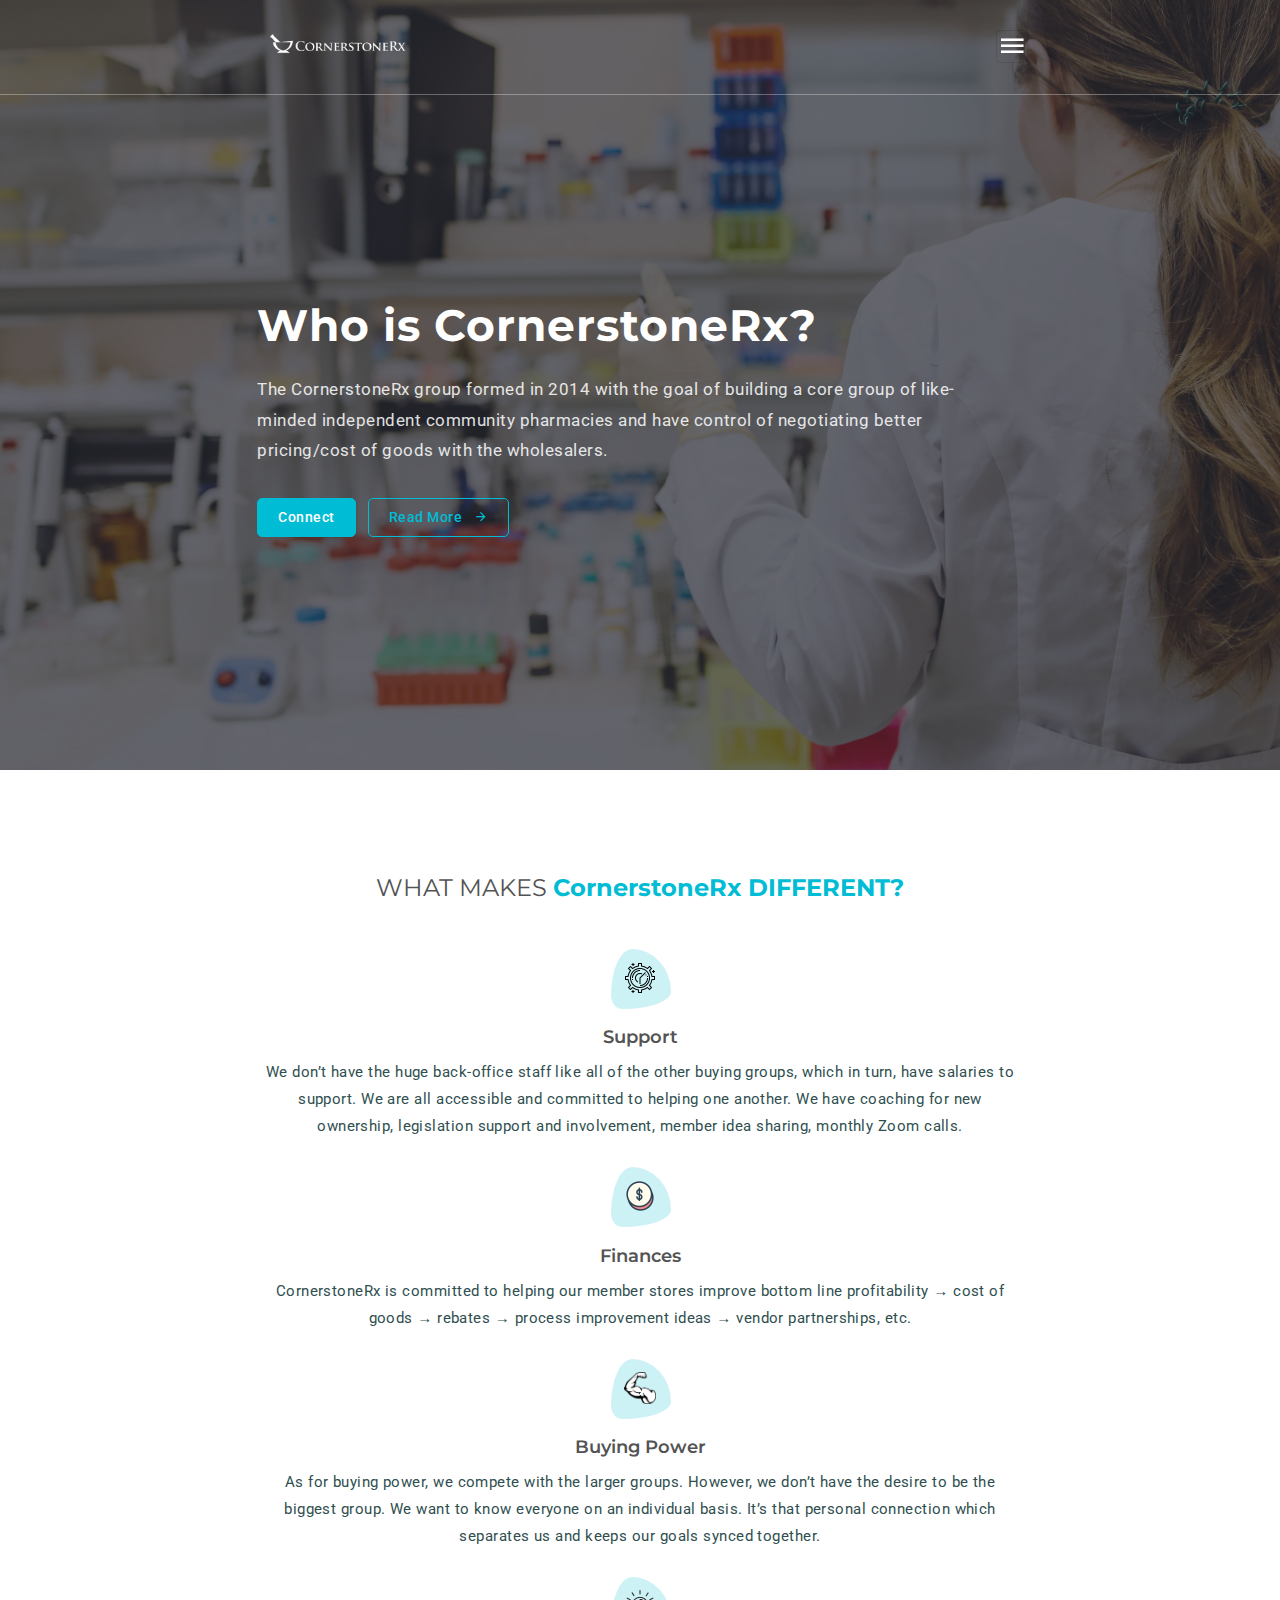
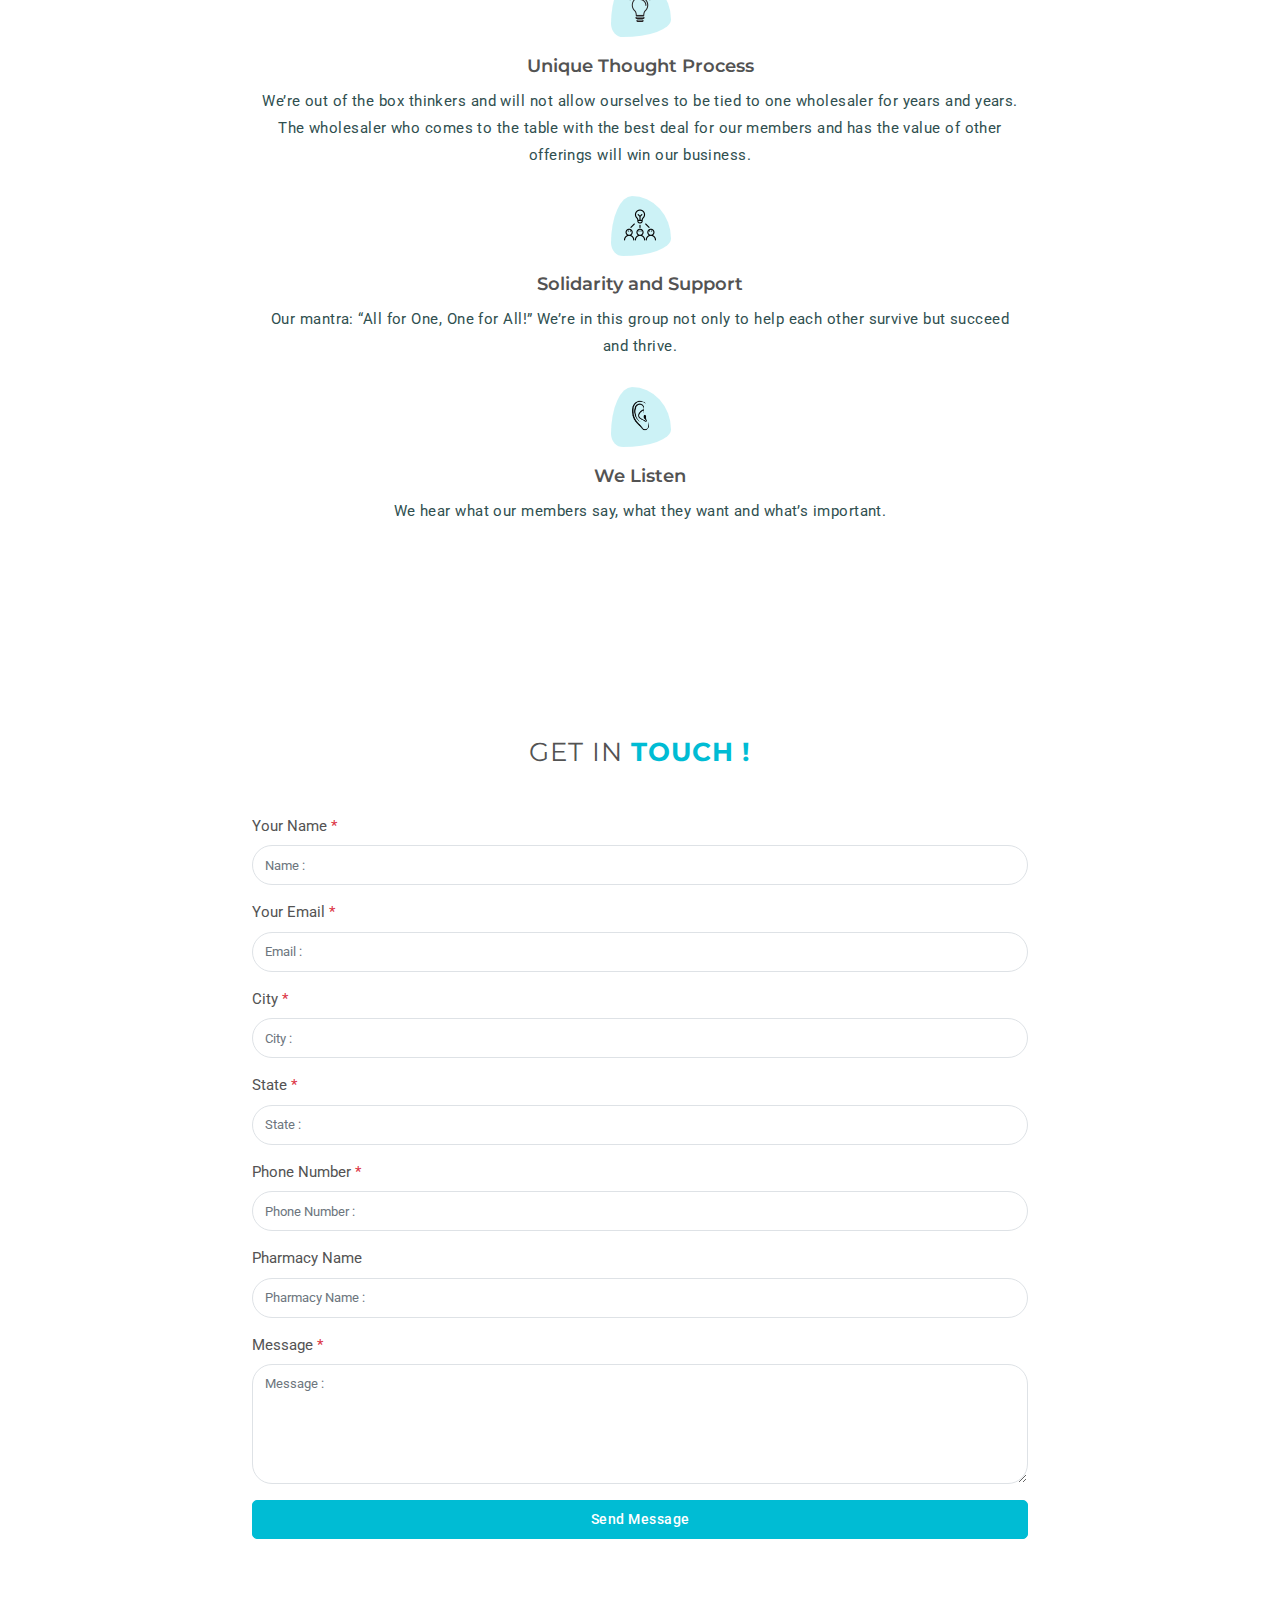
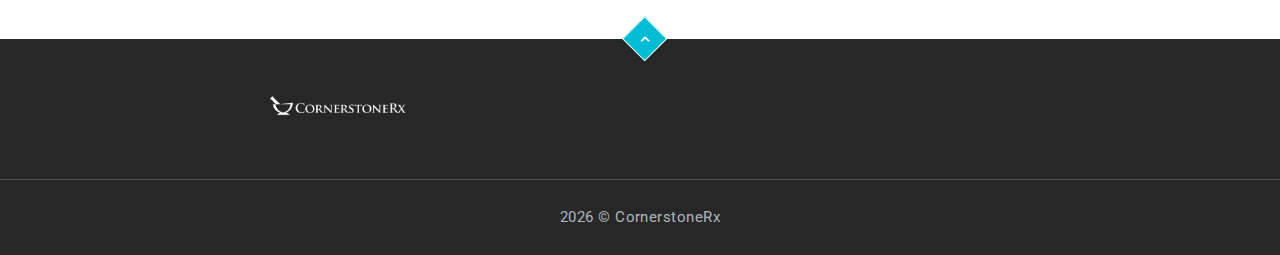
<file: index.html>
<!DOCTYPE html>
    <html lang="en">

    <head>
        <meta charset="utf-8" />
        <title>CornerstoneRx</title>
        <meta name="viewport" content="width=device-width, initial-scale=1.0">
        <meta name="description" content="Premium Bootstrap 4 Landing Page Template" />
        <meta name="keywords" content="bootstrap 4, premium, marketing, multipurpose" />
        <meta content="Themesdesign" name="author" />
        <!-- favicon -->
        <link rel="shortcut icon" href="images/home/07.png">
        <!-- Bootstrap -->
        <link href="css/bootstrap.min.css" rel="stylesheet" type="text/css" />
        <link href="css/tiny-slider.css" rel="stylesheet" type="text/css" />
        <!-- Icon -->
        <link href="css/materialdesignicons.min.css" rel="stylesheet" type="text/css" />
        <link href="css/pe-icon-7-stroke.css" rel="stylesheet" type="text/css" />          
        <!-- Custom Css -->
        <link href="css/style.min.css" rel="stylesheet" type="text/css" />
        <link rel="stylesheet" href="css/style.css"/>

    </head>
<style>

</style>
    <body data-bs-spy="scroll" data-bs-target="#navbar-navlist" data-bs-offset="20">
        <!-- Loader Start -->
        <div id="preloader">
            <div id="status">
                <div class="spinner">
                    <div class="bounce1"></div>
                    <div class="bounce2"></div>
                    <div class="bounce3"></div>
                </div>
            </div>
        </div>
        <!-- Loader End -->

        <!-- Navbar Start -->
        <nav id="navbar" class="navbar navbar-expand-lg fixed-top navbar-custom navbar-light sticky">
    		<div class="container">
			    <a class="navbar-brand" href="#"><img src ='images/home/07.png'></a>
			    <button class="navbar-toggler" type="button" data-bs-toggle="collapse" data-bs-target="#navbarCollapse" aria-controls="navbarCollapse" aria-expanded="false" aria-label="Toggle navigation">
                    <span class="mdi mdi-menu"></span>
			    </button><!--end button-->

			    <div class="collapse navbar-collapse" id="navbarCollapse">
			        <ul id="navbar-navlist" class="navbar-nav ms-auto">
			            <li class="nav-item">
			                <a class="nav-link active" href="#home">Home</a>
			            </li><!--end nav item-->
			            <li class="nav-item">
			                <a class="nav-link" href="#services">WHAT WE DO</a>
			            </li><!--end nav item-->
			            <li class="nav-item">
			                <a class="nav-link" href="#contact">Contact</a>
			            </li><!--end nav item-->
			        </ul><!--end navbar nav-->
			    </div><!--end collapse-->
		    </div><!--end container-->
		</nav><!--end navbar-->
        <!-- Navbar End -->

        <!-- HOME START-->
        <section class="bg-home  d-table w-100" style="background-image:url('images/home/01.jpg')" id="home">
            <div class="bg-overlay"></div>
            <div class="container">
                <div class="row">
                    <div class="col-lg-8">
                        <div class="title-heading mt-5 pt-4">
                            <h1 class="heading text-white mb-3">Who is CornerstoneRx?</h1>
                            <p class="para-desc text-white-50">The CornerstoneRx group formed in 2014 with the goal of building a core group of like-minded independent community pharmacies and have control of negotiating better pricing/cost of goods with the wholesalers.</p>
                            <div class="mt-4 pt-2">
                                <a href="#contact" class="btn btn-primary rounded-pill mb-2 me-2">Connect</a>
                                <a href="#services" class="btn btn-outline-custom rounded-pill mb-2">Read More <i class="mdi mdi-arrow-right ms-2"></i></a>
                            </div>
                        </div>
                    </div><!--end col-->
                </div><!--end row-->
            </div><!--end container-->
        </section><!--end section-->
        <!-- HOME END-->

 

      

        <!-- Services Start -->
        <section class="section" id="services">
            <div class="container">
                <div class="row justify-content-center">
                    <div class="col-12 text-center">
                        <div class="section-title2">
                            <h4 class="title fw-normal mb-4">WHAT MAKES <span class="text-primary fw-bold">CornerstoneRx DIFFERENT?</span> </h4>
                        </div>
                    </div><!--end col-->
                </div><!--end row-->

                <div class="row services align-items-center">
                    <div class="col-lg-4 col-md-6">
                        <div class="core-service">
                            <div class="service-content mt-4 p-2 text-center">
                                <div class="icon position-relative d-inline-block text-center mb-4">
                                    <img src="images/icons/clock.png" class="img-fluid mx-auto d-block" alt="">
                                </div>
                                <div class="content">
                                    <h4 class="title mb-2">Support</h4>
                                    <p class="text-muted mb-0">We don’t have the huge back-office staff like all of the other buying groups, which in turn, have salaries to support.  We are all accessible and committed to helping one another.  We have coaching for new ownership, legislation support and involvement, member idea sharing, monthly Zoom calls.</p>
                                </div>
                            </div><!--end service content-->

                            <div class="service-content mt-4 p-2 text-center">
                                <div class="icon position-relative d-inline-block text-center mb-4">
                                    <img src="images/icons/moneyiconangled.png" class="img-fluid mx-auto d-block" alt="">
                                </div>
                                <div class="content">
                                    <h4 class="title mb-2">Finances</h4> 
                                    <p class="text-muted mb-0">CornerstoneRx is committed to helping our member stores improve bottom line profitability &#8594 cost of goods &#8594 rebates &#8594 process improvement ideas &#8594 vendor partnerships, etc.   
                                    </p>
                                    
                                </div>
                            </div><!--end service content-->

                            <div class="service-content mt-4 p-2 text-center">
                                <div class="icon position-relative d-inline-block text-center mb-4">
                                    <img src="images/icons/eye.png" class="img-fluid mx-auto d-block" alt="">
                                </div>
                                <div class="content">
                                    <h4 class="title mb-2">Buying Power</h4> 
                                    <p class="text-muted mb-0">As for buying power, we compete with the larger groups.  However, we don’t have the desire to be the biggest group.  We want to know everyone on an individual basis.  It’s that personal connection which separates us and keeps our goals synced together.</p>
                                </div>
                            </div><!--end service content-->
                        </div><!-- end core services-->
                    </div><!--end col-->

                    <div class="col-lg-4 core-service-img">
                        <div class="ms-lg-2 me-lg-2">
                           
                        </div>
                    </div><!--end col-->

                    <div class="col-lg-4 col-md-6">
                        <div class="core-service">
                            <div class="service-content mt-4 p-2 text-center">
                                <div class="icon position-relative d-inline-block text-center mb-4">
                                    <img src="images/icons/lightbulb.png" class="img-fluid mx-auto d-block" alt="">
                                </div>
                                <div class="content">
                                    <h4 class="title mb-2">Unique Thought Process</h4>
                                    <p class="text-muted mb-0">We’re out of the box thinkers and will not allow ourselves to be tied to one wholesaler for years and years.  The wholesaler who comes to the table with the best deal for our members and has the value of other offerings will win our business.  
                                    </p>
                                </div>
                            </div><!--end service content-->
                            <div class="service-content mt-4 p-2 text-center">
                                <div class="icon position-relative d-inline-block text-center mb-4">
                                    <img src="images/icons/brainstorm.png" class="img-fluid mx-auto d-block" alt="">
                                </div>
                                <div class="content">
                                    <h4 class="title mb-2">Solidarity and Support</h4> 
                                    <p class="text-muted mb-0">Our mantra:  “All for One, One for All!”  We’re in this group not only to help each other survive but succeed and thrive.</p>
                                </div>
                            </div><!--end service content-->

                           

                            <div class="service-content mt-4 p-2 text-center">
                                <div class="icon position-relative d-inline-block text-center mb-4">
                                    <img src="images/icons/ear.png" class="img-fluid mx-auto d-block" alt="">
                                </div>
                                <div class="content">
                                    <h4 class="title mb-2">We Listen</h4>
                                    <p class="text-muted mb-0">We hear what our members say, what they want and what’s important.</p>
                                </div>
                            </div><!--end service content-->
                        </div><!--end core services-->
                    </div><!--end col-->
                </div><!--end row-->
            </div><!--end container-->
        </section><!--end section-->
        <!-- Services End -->

        <!-- Cta image Start -->
     
        <!-- Cta image end -->

        <!-- Team Start -->
       <!-- <section class="section" id="team">
            <div class="container">
                <div class="row justify-content-center">
                    <div class="col-12 text-center">
                        <div class="section-title">
                            <h4 class="title text-uppercase fw-normal mb-4">Our <span class="text-primary fw-bold">Team</span> </h4>
                            <p class="text-muted mx-auto para-desc mb-0">Splash your dream color Bring your home to lively Colors. We make it a priotity to offer flexible services to accomodate your needs</p>
                        </div>
                    </div>
                </div>

                <div class="row">
                    <div class="col-lg-3 col-md-6 col-12 mt-4 pt-2">
                        <div class="team-content position-relative text-center bg-light rounded">
                            <img src="images/team/01.jpg" class="img-fluid rounded-top" alt="">
                            <div class="detail pt-3 pb-3 p-1">
                                <h4 class="mb-0"><a href="javascript:void(0)" class="name text-dark">Jessie Price</a></h4>
                                <small class="posting text-muted">C.E.O</small>
                            </div>
                            <div class="team-social">
                                <ul class="list-unstyled social-icon mb-0">
                                    <li><a href="#"><i class="mdi mdi-facebook" title="facebook"></i></a></li>
                                    <li><a href="#"><i class="mdi mdi-linkedin" title="linkedin"></i></a></li>
                                    <li><a href="#"><i class="mdi mdi-youtube" title="youtube"></i></a></li>
                                    <li><a href="#"><i class="mdi mdi-instagram" title="instagram"></i></a></li>
                                </ul>
                            </div>
                        </div>
                    </div>
                    
                    <div class="col-lg-3 col-md-6 col-12 mt-4 pt-2">
                        <div class="team-content position-relative text-center bg-light rounded">
                            <img src="images/team/02.jpg" class="img-fluid rounded-top" alt="">
                            <div class="detail pt-3 pb-3 p-1">
                                <h4 class="mb-0"><a href="javascript:void(0)" class="name text-dark">Patricia Elliott</a></h4>
                                <small class="posting text-muted">Director</small>
                            </div>
                            <div class="team-social">
                                <ul class="list-unstyled social-icon mb-0">
                                    <li><a href="#"><i class="mdi mdi-facebook" title="facebook"></i></a></li>
                                    <li><a href="#"><i class="mdi mdi-linkedin" title="linkedin"></i></a></li>
                                    <li><a href="#"><i class="mdi mdi-youtube" title="youtube"></i></a></li>
                                    <li><a href="#"><i class="mdi mdi-instagram" title="instagram"></i></a></li>
                                </ul>
                            </div>
                        </div>
                    </div>
                    
                    <div class="col-lg-3 col-md-6 col-12 mt-4 pt-2">
                        <div class="team-content position-relative text-center bg-light rounded">
                            <img src="images/team/03.jpg" class="img-fluid rounded-top" alt="">
                            <div class="detail pt-3 pb-3 p-1">
                                <h4 class="mb-0"><a href="javascript:void(0)" class="name text-dark">Shophia Gregory</a></h4>
                                <small class="posting text-muted">Manager</small>
                            </div>
                            <div class="team-social">
                                <ul class="list-unstyled social-icon mb-0">
                                    <li><a href="#"><i class="mdi mdi-facebook" title="facebook"></i></a></li>
                                    <li><a href="#"><i class="mdi mdi-linkedin" title="linkedin"></i></a></li>
                                    <li><a href="#"><i class="mdi mdi-youtube" title="youtube"></i></a></li>
                                    <li><a href="#"><i class="mdi mdi-instagram" title="instagram"></i></a></li>
                                </ul>
                            </div>
                        </div>
                    </div>
                    
                    <div class="col-lg-3 col-md-6 col-12 mt-4 pt-2">
                        <div class="team-content position-relative text-center bg-light rounded">
                            <img src="images/team/04.jpg" class="img-fluid rounded-top" alt="">
                            <div class="detail pt-3 pb-3 p-1">
                                <h4 class="mb-0"><a href="javascript:void(0)" class="name text-dark">Osval Madden</a></h4>
                                <small class="posting text-muted">Accountant</small>
                            </div>
                            <div class="team-social">
                                <ul class="list-unstyled social-icon mb-0">
                                    <li><a href="#"><i class="mdi mdi-facebook" title="facebook"></i></a></li>
                                    <li><a href="#"><i class="mdi mdi-linkedin" title="linkedin"></i></a></li>
                                    <li><a href="#"><i class="mdi mdi-youtube" title="youtube"></i></a></li>
                                    <li><a href="#"><i class="mdi mdi-instagram" title="instagram"></i></a></li>
                                </ul>
                            </div>
                        </div>
                    </div>
                </div>
            </div>
        </section>
    -->

        

        <!-- Testimonial Start 
        <section class="cta-image" id="testimonial">
            <div class="container-fluid">
                <div class="row position-relative">
                    <div class="col-lg-7 order-lg-1 order-2">
                        <div class="cta-image-img-box">
                            <div class="row">
                                <div class="col-lg-12">
                                    <div class="text-center testi-twitter">
                                        <i class="mdi mdi-twitter mdi-48px text-primary"></i>
                                    </div>
                                    <div class="tiny-single-item">
                                        <div class="tiny-slide">
                                            <div class="testimonial text-center">
                                                <div class="content-review">
                                                    <p class="review fst-italic text-muted mt-3">" It has roots in a piece of classical Latin literature from 45 BC, making sure there isn't years old. Richard McClintock, a Latin professor atliterature from 45 BC, making sure there isn't years old Hampden-Sydney College in Virginia "</p>
                                                    <h5 class="name mb-1 mt-3 text-dark">@bert_official</h5>
                                                </div>
                                            </div>
                                        </div>
                                        <div class="tiny-slide">
                                            <div class="testimonial text-center">
                                                <div class="content-review">
                                                    <p class="review fst-italic text-muted mt-3">" Literature from 45 BC, making sure there isn't years old in a piece of classical Latin literature from 45 BC, making sure there isn't years old. Richard McClintock, a Latin professor at Hampden-Sydney College in Virginia "</p>
                                                    <h5 class="name mb-1 mt-3 text-dark">@mark_wood</h5>
                                                </div>
                                            </div>
                                        </div>
                                        <div class="tiny-slide">
                                            <div class="testimonial text-center">
                                                <div class="content-review">
                                                    <p class="review fst-italic text-muted mt-3">" Classical Latin literature from 45 BC, making literature from 45 BC, making sure there isn't years old sure there isn't years old. Richard McClintock, a Latin professor at Hampden-Sydney College in Virginia "</p>
                                                    <h5 class="name mb-1 mt-3 text-dark">@kevin_peterson</h5>
                                                </div>
                                            </div>
                                        </div>
                                    </div>
                                </div> 
                            </div> 
                        </div> 
                    </div> 
                    
                    <div class="col-lg-5 offset-lg-7 order-lg-2 order-1 padding-less img" style="background-image:url('images/cta1.jpg')"></div><!-- end col -->
                </div><!--end row-->
            </div><!--end container fluid-->
        </section><!--end section-->
        <!-- Testimonial Start -->

        <!-- Blog Start -->
       


        <!-- Contact Start -->
        <section class="section" id="contact">
            <div class="container">
                <div class="row justify-content-center">
                    <div class="col-12 text-center">
                        <div class="section-title">
                            <h4 class="title text-uppercase fw-normal mb-4">Get in <span class="text-primary fw-bold">touch !</span> </h4>
                            <p class="text-muted mx-auto para-desc mb-0">If you have any questions or need assistance in any way please feel free to reach out to us below.</p>
                        </div>
                    </div><!--end col-->
                </div><!--end row-->

                <div class="row justify-content-center mt-4 pt-2">
                    <div class="col-lg-8">
                        <form action="https://formsubmit.co/smcclendon@americanpharmacy" method="POST">
                            <p id="error-msg" class="mb-0"></p>
                            <div id="simple-msg"></div>
                            <div class="row">
                                <input type="hidden" name="_next" value="https://reidsotkudev.github.io/index.html">
                                <input type="hidden" name="_captcha" value="false">

   
                                <div class="mb-3">
                                        <label class="form-label">Your Name <span class="text-danger">*</span></label>
                                        <input name="name" id="name" type="text" class="form-control" placeholder="Name :">
                                    </div>
                                </div>

                                <div class="col-md-6">
                                    <div class="mb-3">
                                        <label class="form-label">Your Email <span class="text-danger">*</span></label>
                                        <input name="email" id="email" type="text" class="form-control" placeholder="Email :">
                                    </div> 
                                </div><!--end col-->
                                <div class="col-md-6">
                                    <div class="mb-3">
                                        <label class="form-label">City <span class="text-danger">*</span></label>
                                        <input name="city" id="city" type="text" class="form-control" placeholder="City :">
                                    </div> 
                                </div><!--end col-->
                                <div class="col-md-6">
                                    <div class="mb-3">
                                        <label class="form-label">State <span class="text-danger">*</span></label>
                                        <input name="state" id="state" type="text" class="form-control" placeholder="State :">
                                    </div> 
                                </div>
                                <div class="col-md-6">
                                    <div class="mb-3">
                                        <label class="form-label">Phone Number <span class="text-danger">*</span></label>
                                        <input name="phonenumber" id="phonenumber" type="tel" class="form-control" placeholder="Phone Number :">
                                    </div> 
                                </div><!--end col--><!--end col-->
                                <div class="col-12">
                                    <div class="mb-3">
                                        <label class="form-label">Pharmacy Name</label>
                                        <input name="   " id="pharmacyname" class="form-control" placeholder="Pharmacy Name :">
                                    </div>
                                </div><!--end col-->

                                <div class="col-12">
                                    <div class="mb-3">
                                        <label class="form-label">Message <span class="text-danger">*</span></label>
                                        <textarea name="comments" id="comments" rows="4" class="form-control" placeholder="Message :"></textarea>
                                        </div>
                                    </div>
                                </div>

                                <div class="col-12">
                                    <div class="">
                                        <button type="submit" id="submit" name="send" value class="btn rounded-pill w-100 btn-primary">Send Message</button>
                                    </div>
                                </div><!--end col-->
                            </div>
                        </form>
                    </div><!--end col-->
                </div><!--end row-->
            </div><!--end container-->
        </section><!--end section-->

      
        <!-- Contact End -->

        <!-- Footer Start -->
        <footer class="footer py-5 bg-dark">
            <div class="container">
                <div class="row">
                    <div class="col-lg-4 col-md-12">
                        <a class="navbar-brand" href="#"><img src ='images/home/07.png'></a>
              
                    </div><!--end col-->

                   

                    
                </div><!--end row-->
            </div><!--end container-->
            
            <!-- Back to top -->    
            <a href="#" class="back-to-top" id="back-to-top" title="Back to home"> 
                <i class="mdi mdi-chevron-up"> </i> 
            </a>
            <!-- Back to top -->
        </footer>
        <footer class="footer bg-dark footer-bar py-4">
            <div class="container text-foot text-center">
                <p class="mb-0"><script>document.write(new Date().getFullYear())</script> © CornerstoneRx </p>
            </div><!--end container-->
        </footer><!--end footer-->
        <!-- Footer End -->        
        
        <!-- Video Popup Start -->
        <div class="modal fade" id="watchvideomodal" tabindex="-1" aria-hidden="true">
            <div class="modal-dialog modal-dialog-centered modal-lg">
                <div class="modal-content video-modal rounded overflow-hidden">
                    <!-- <video class="w-100" controls autoplay muted loop>
                        <source src="https://www.w3schools.com/html/mov_bbb.mp4" type="video/mp4"> -->
                        <!--Browser does not support <video> tag -->
                    <!-- </video> -->
                    <!--If you want to use your own video please set your files path-->


                    <!-- <div class="ratio ratio-16x9">
                        <iframe src="https://www.youtube.com/embed/jNTZpfXYJa4?rel=0" title="YouTube video" allowfullscreen></iframe>
                    </div> -->
                    <!--If you want to use the youtube link please try the above code-->

                    <div class="ratio ratio-16x9">
                        <iframe src="http://player.vimeo.com/video/99025203" title="Vimeo video" allowfullscreen></iframe>
                    </div>
                    <!--If you want to use the Vimeo link please try the above code-->
                </div>
            </div>
        </div>
        <!-- Video Popup End -->

        <!-- javascript -->
        <script src="js/bootstrap.bundle.min.js"></script>
        <!-- Contact -->
        <script src="js/contact.js"></script>
        <script src="js/tiny-slider.js"></script>
        <!-- Main Js -->
        <script src="js/app.js"></script>
        
    </body>

</html>
</file>
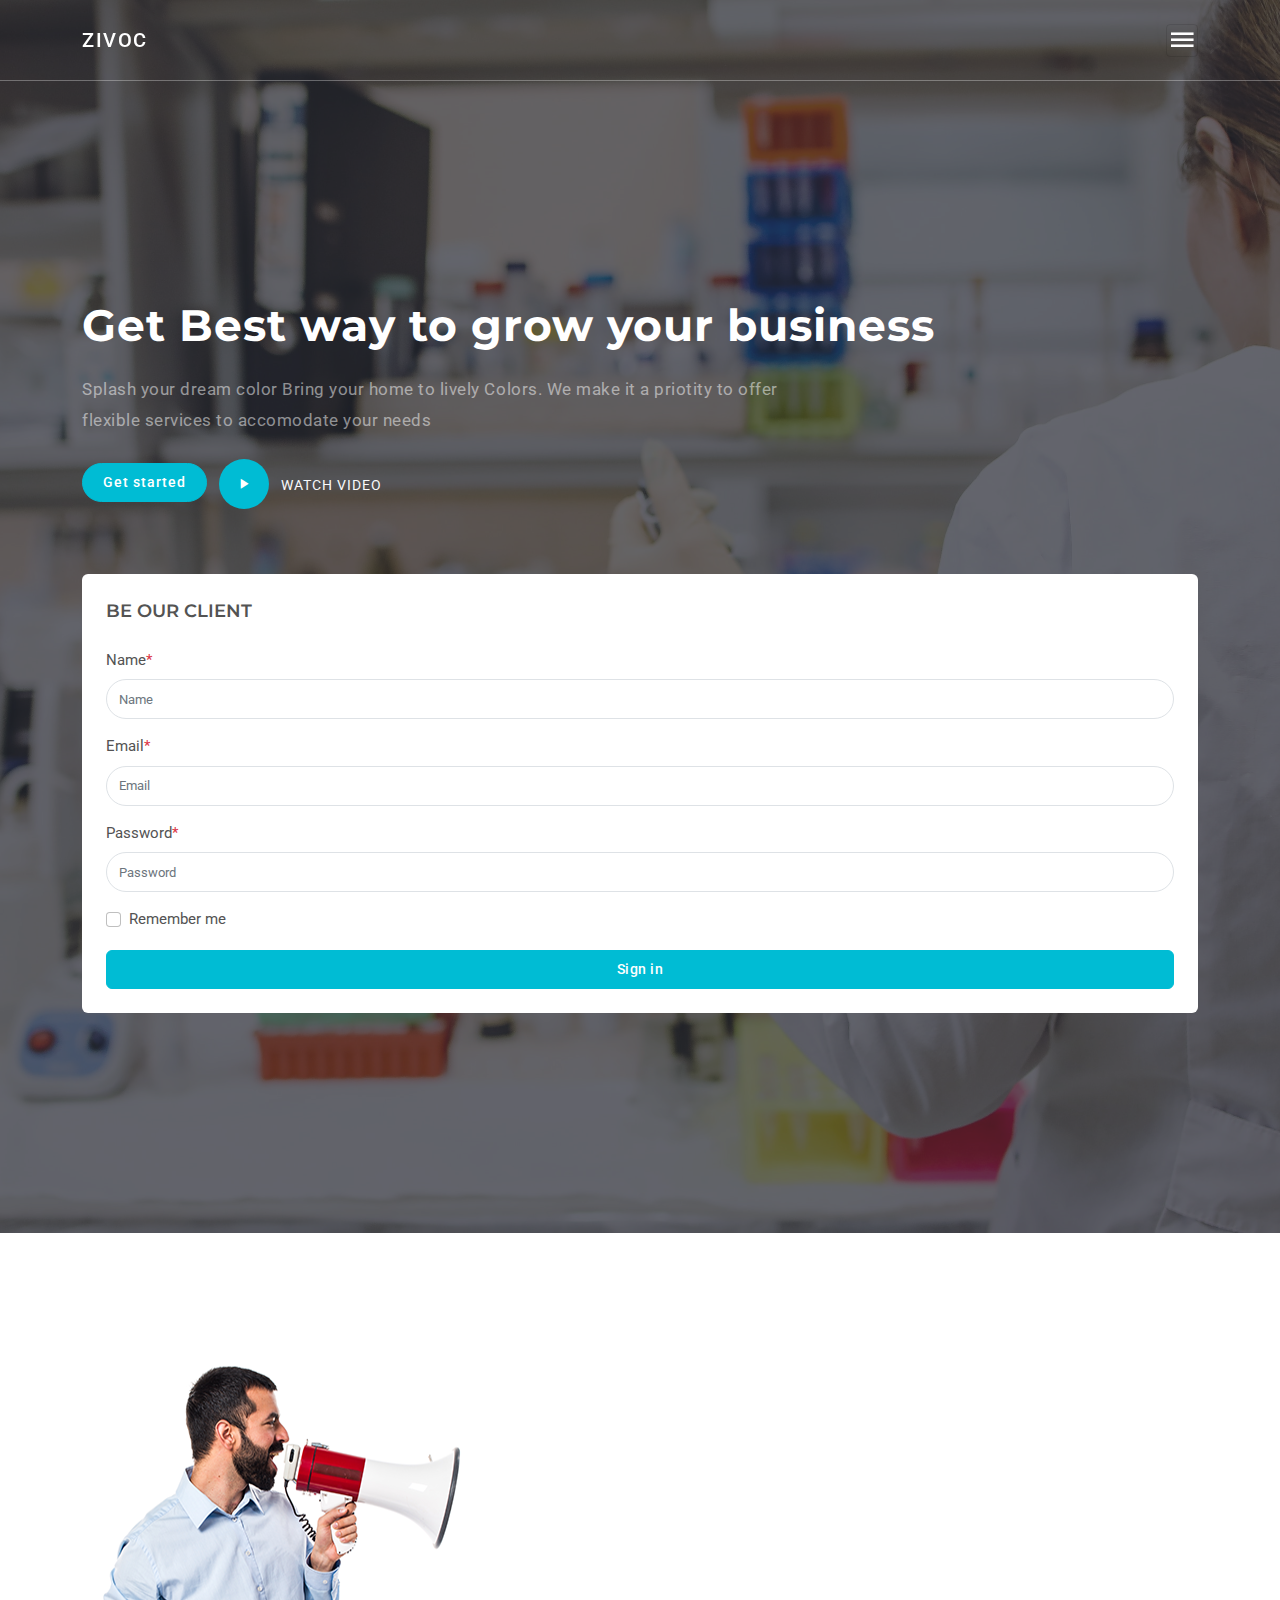
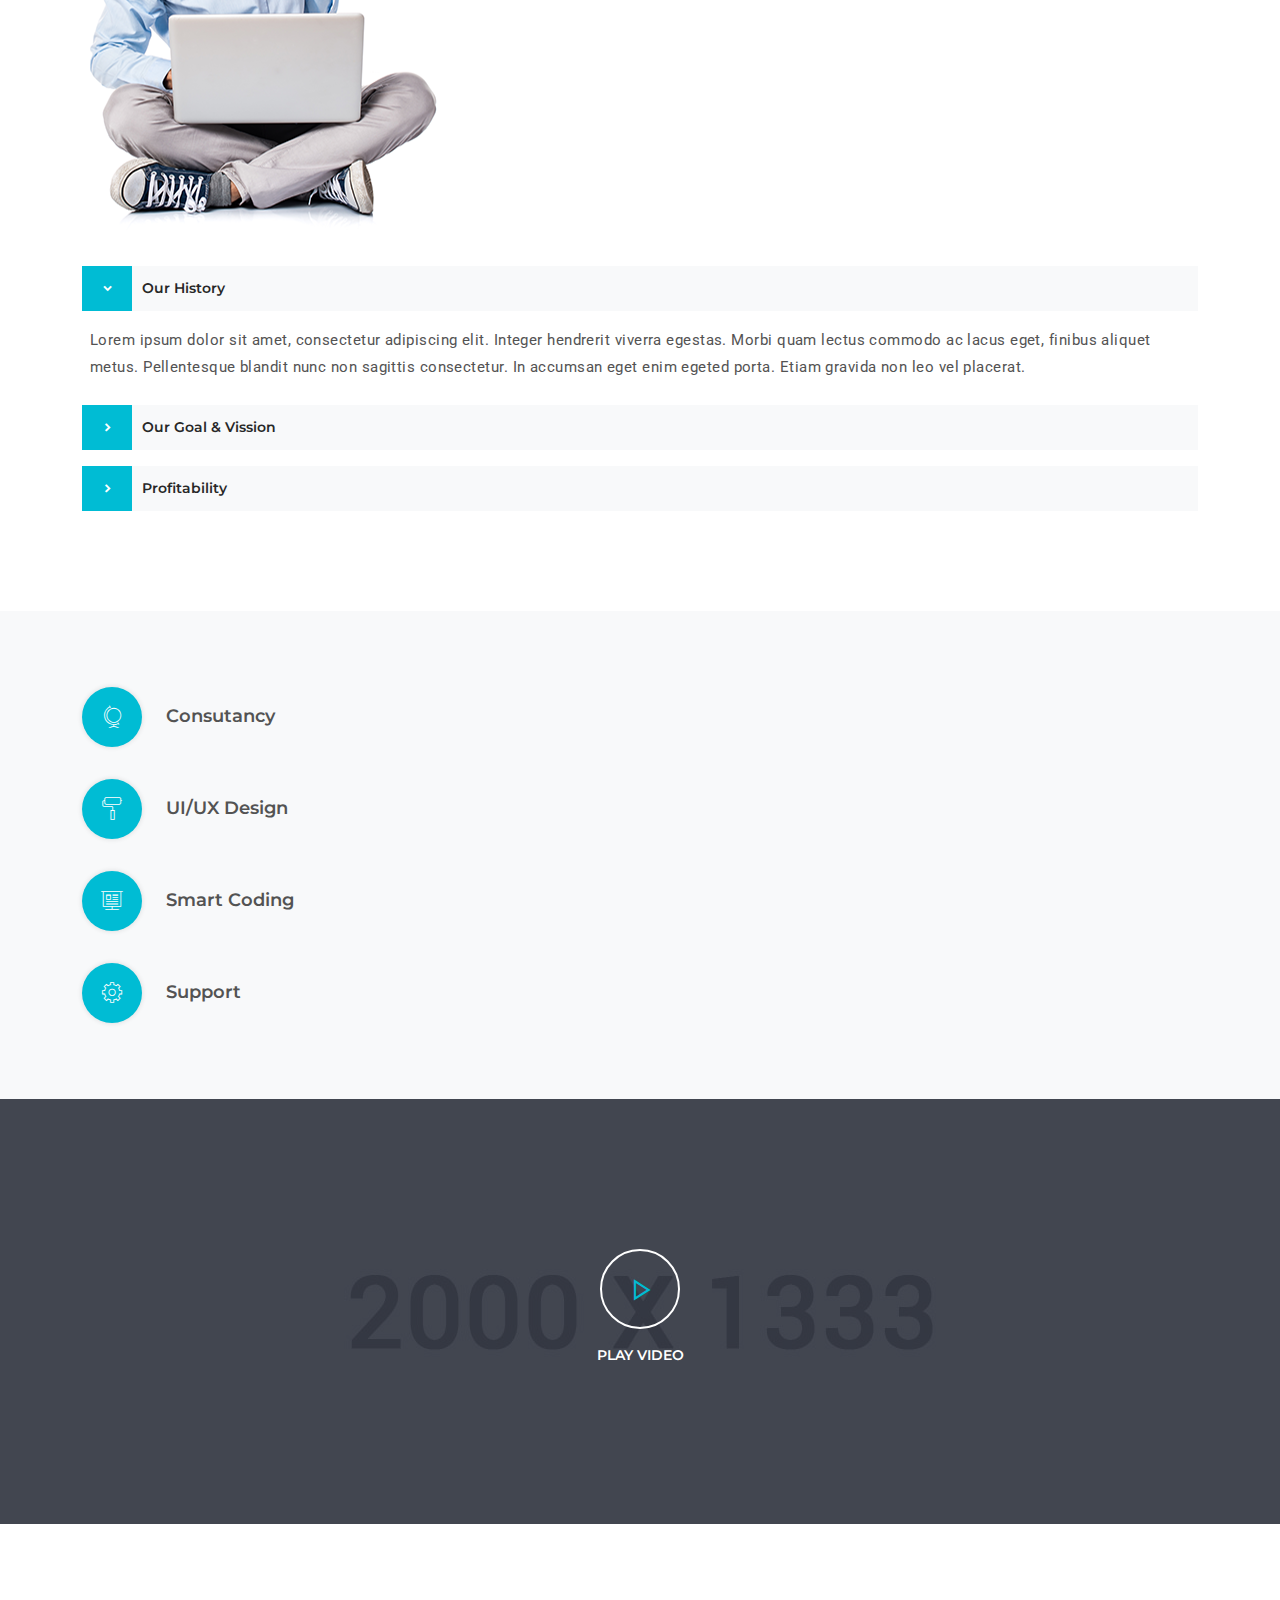
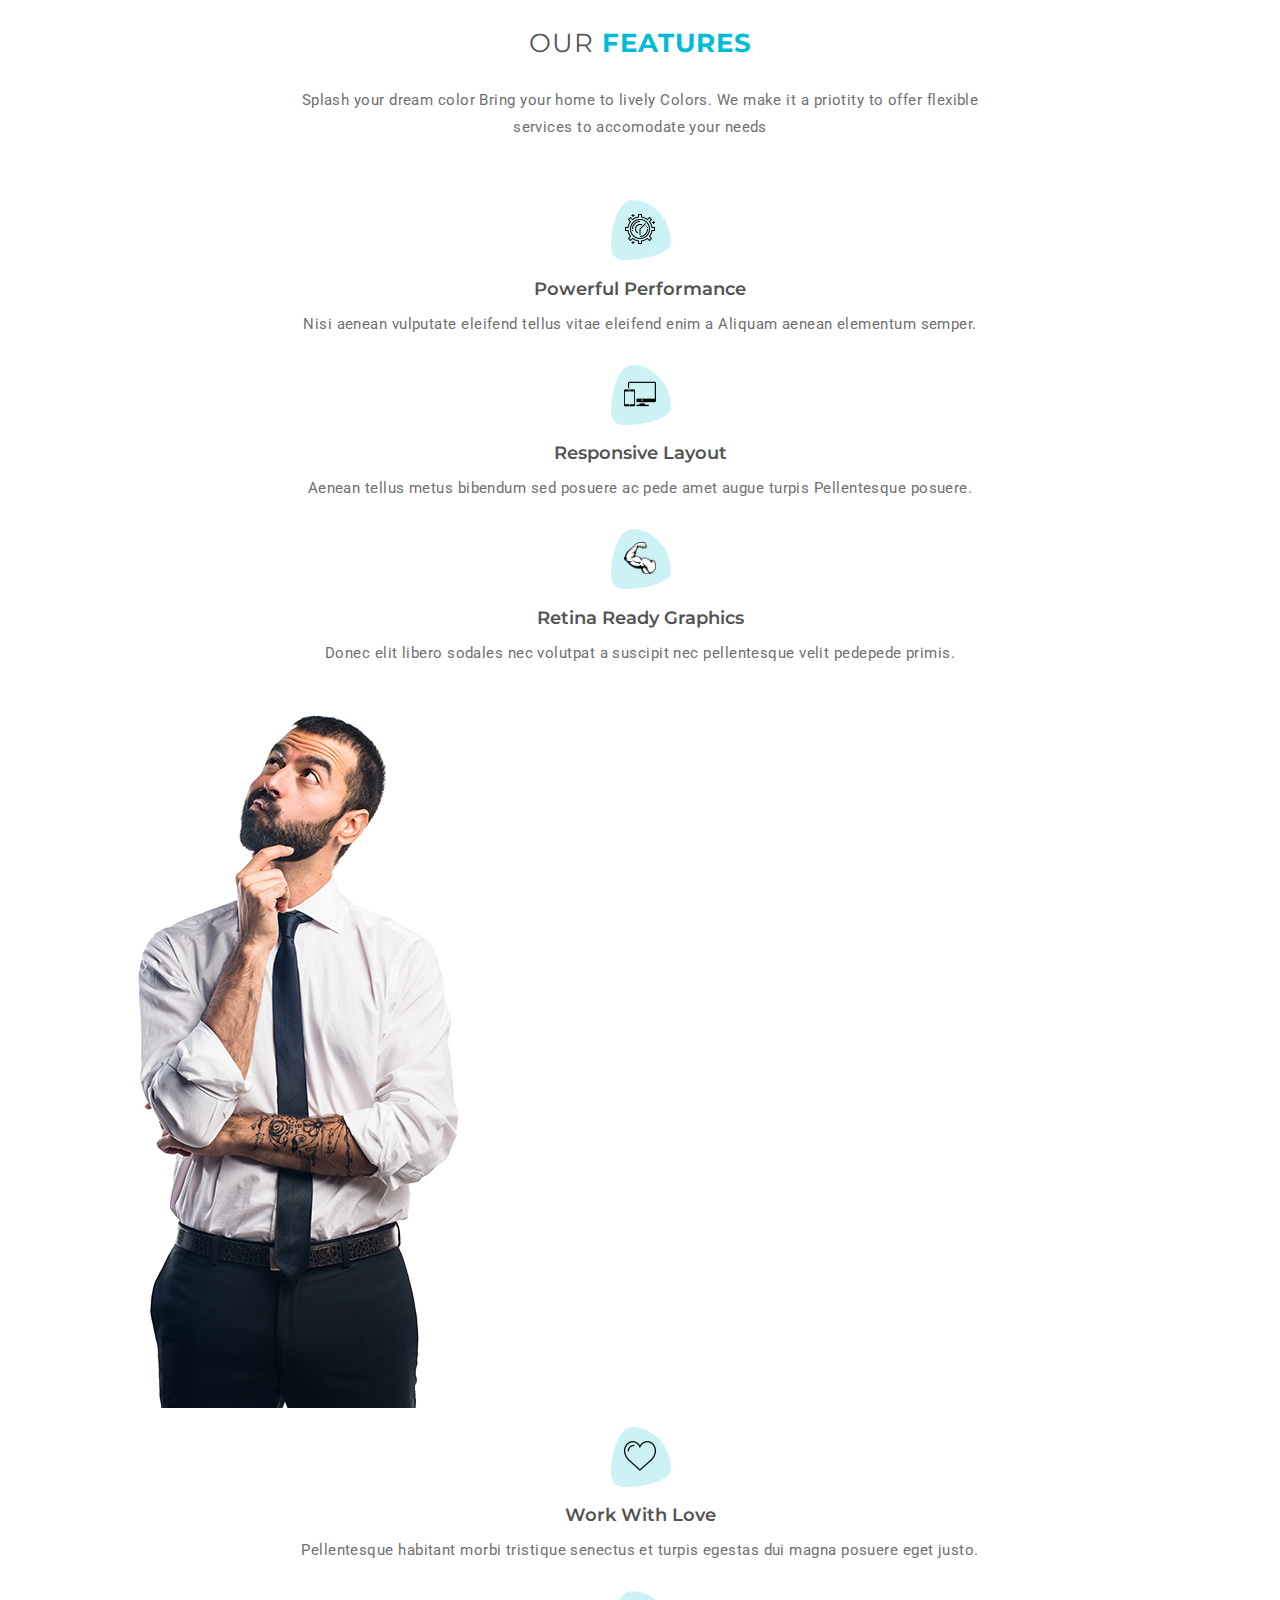
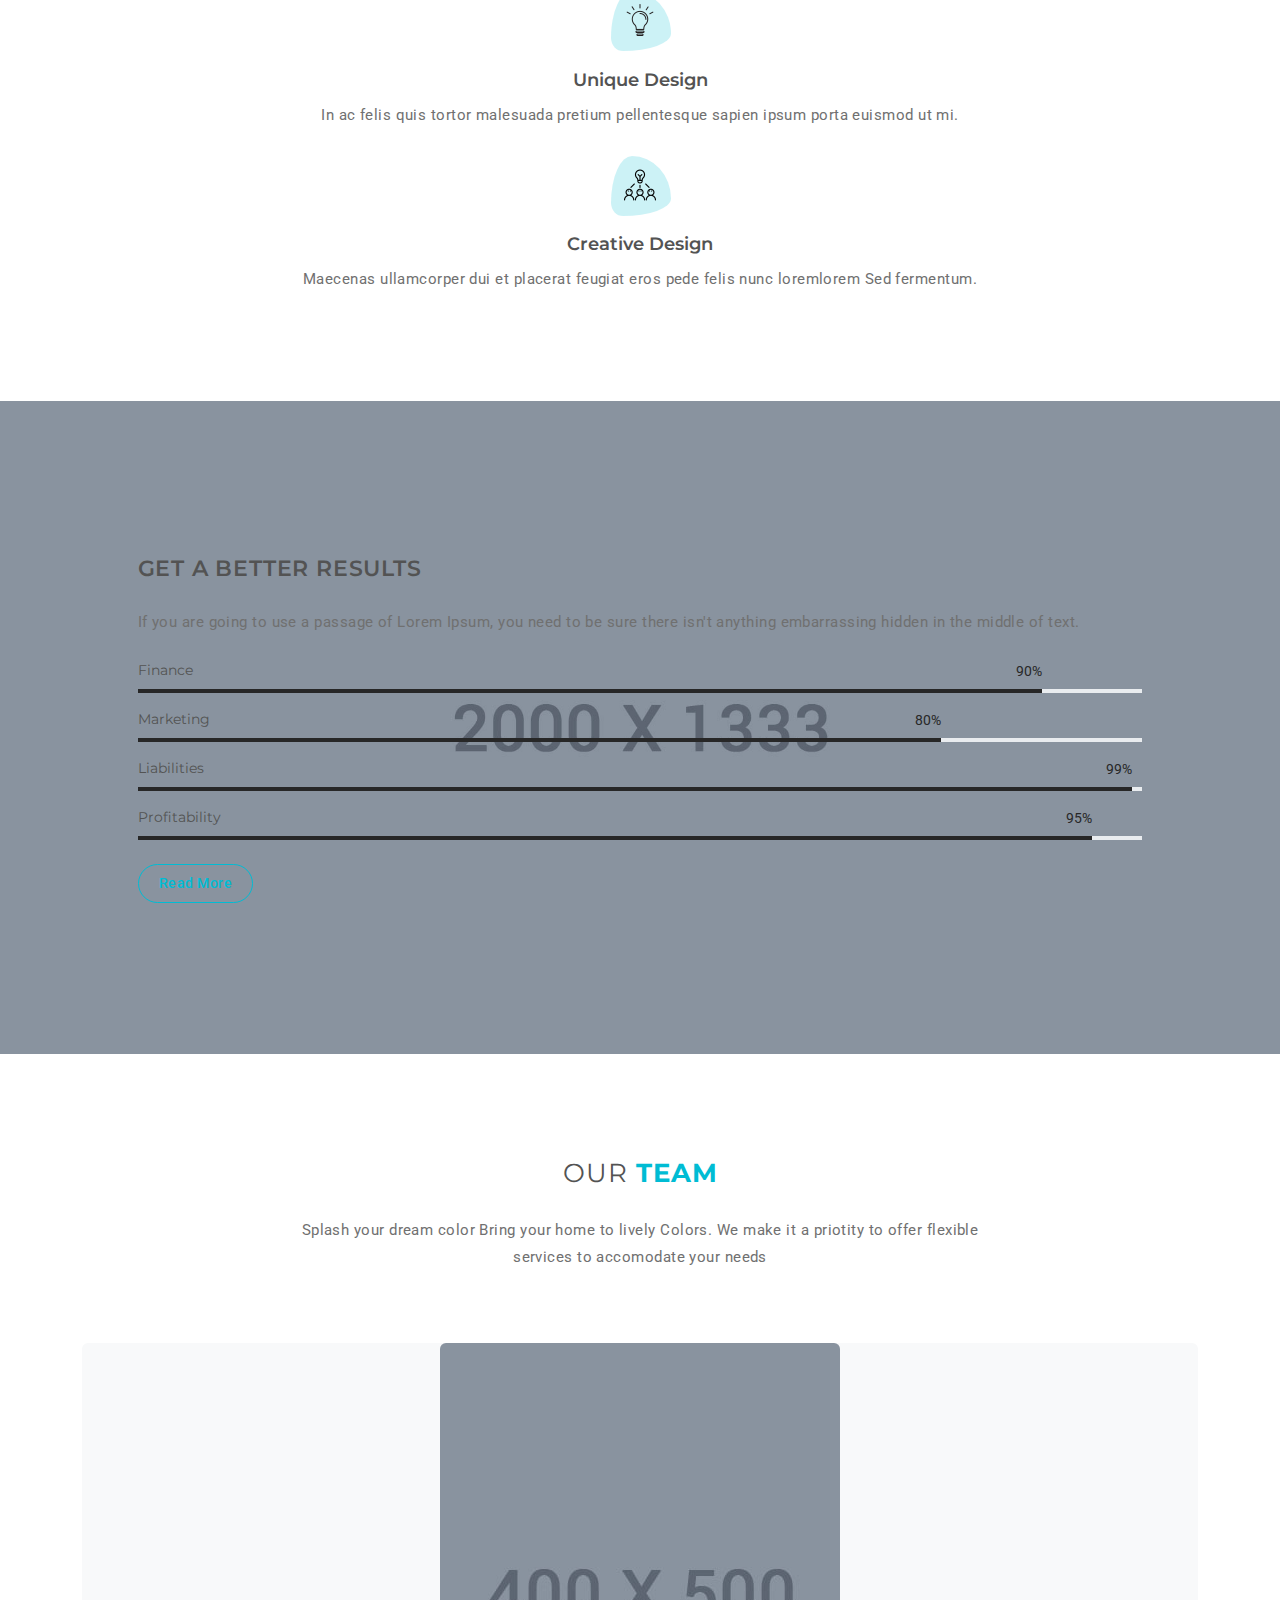
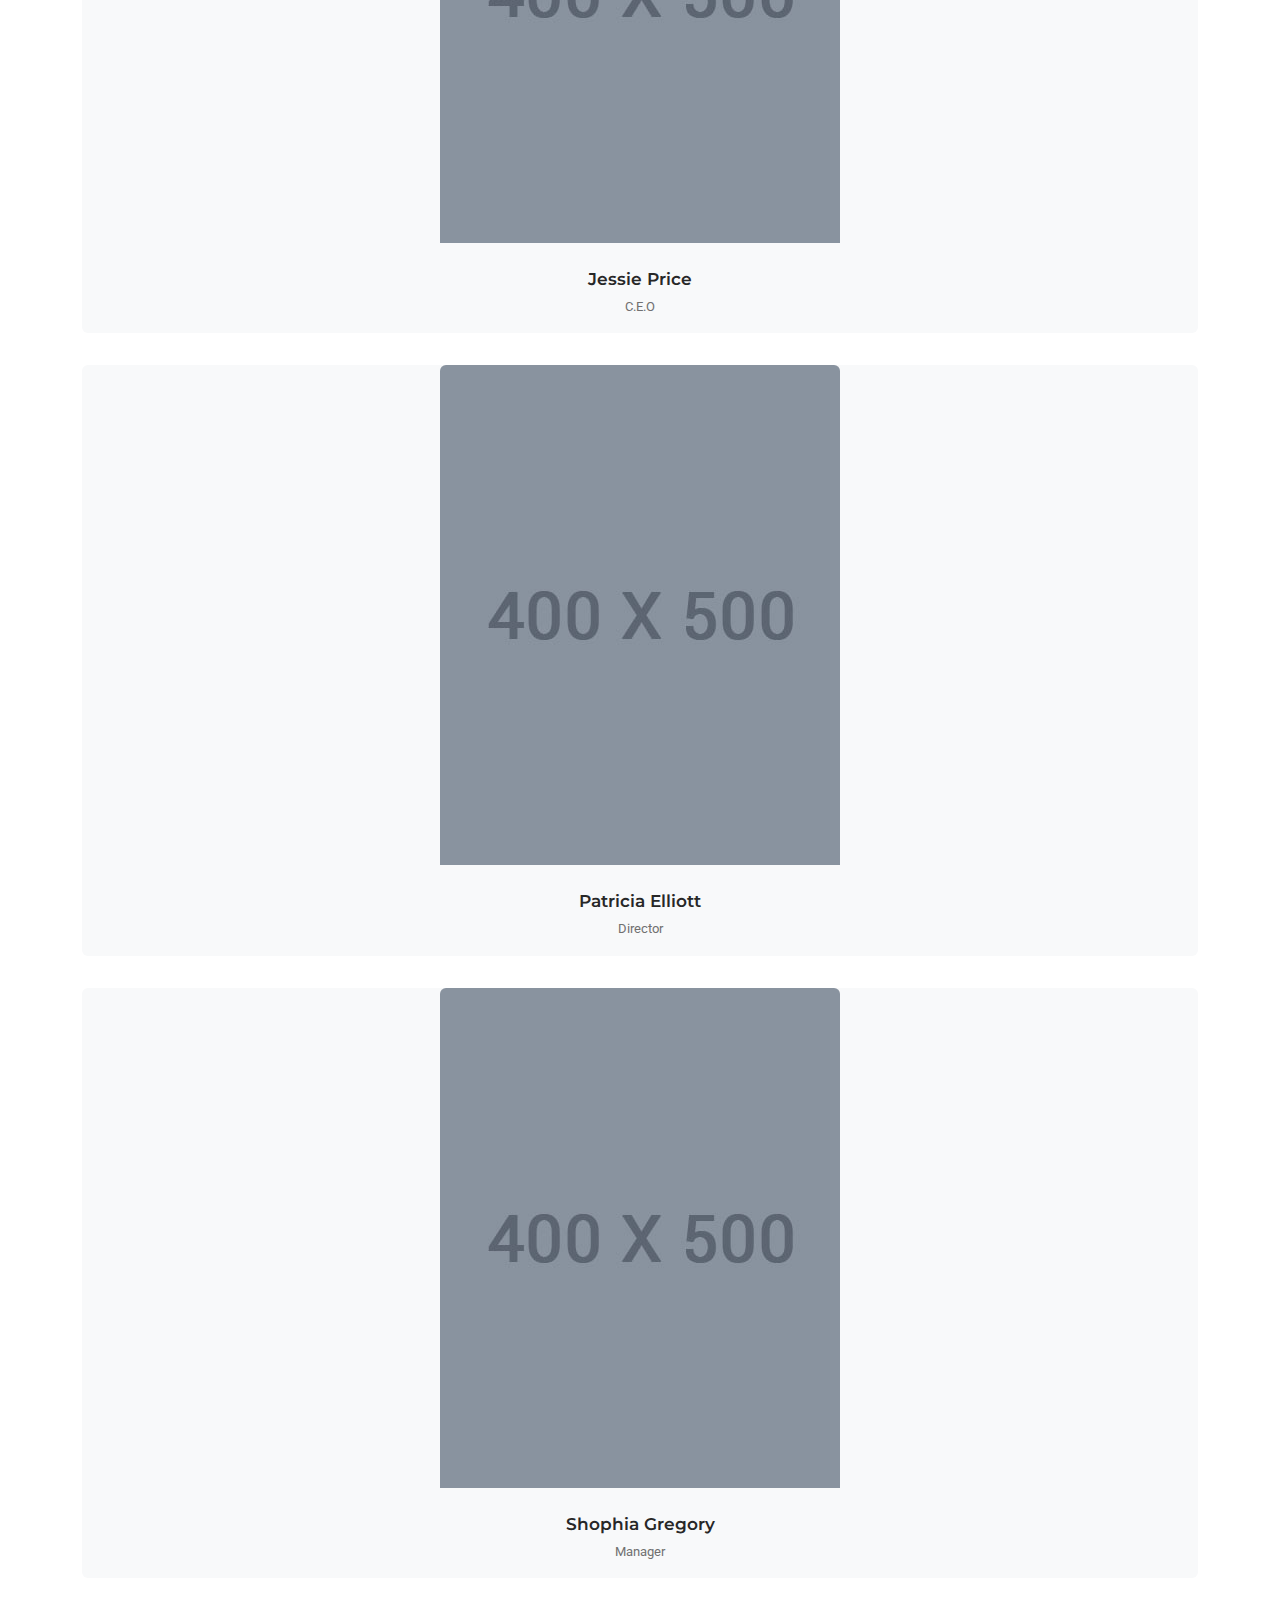
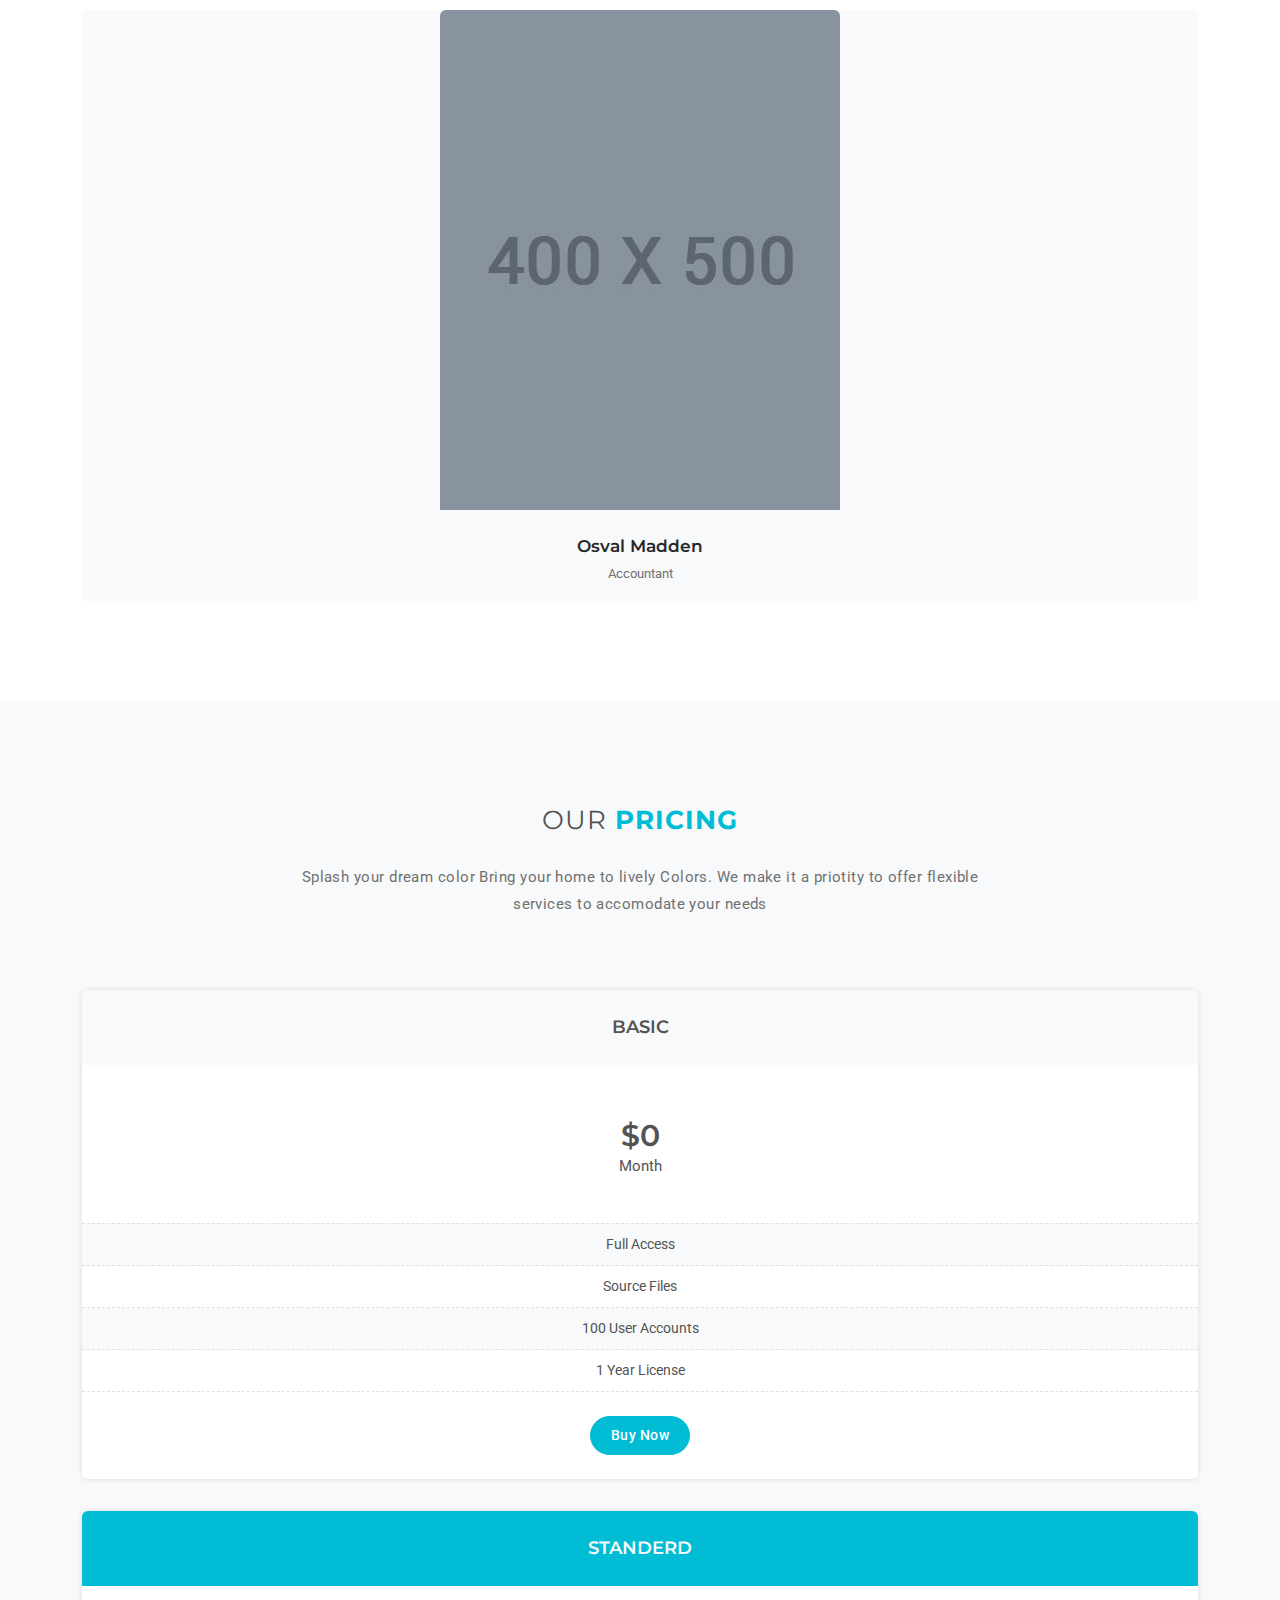
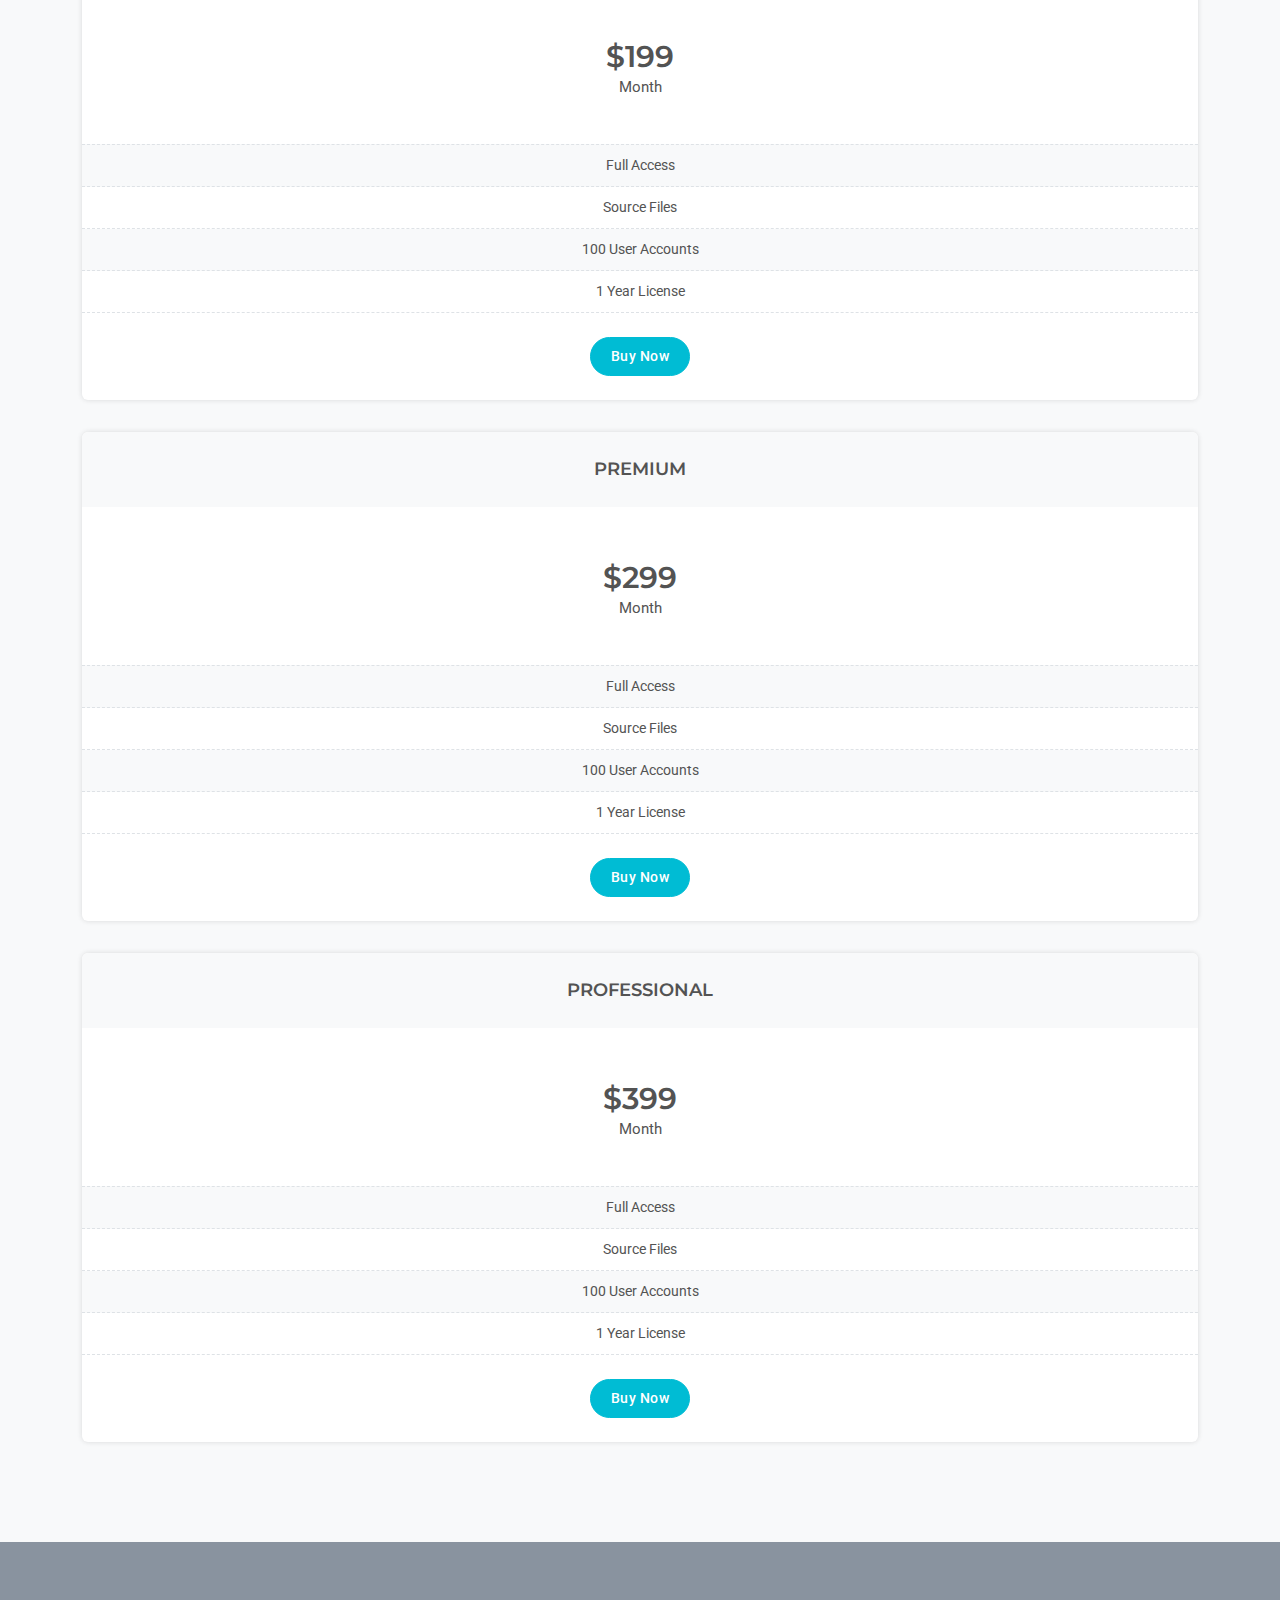
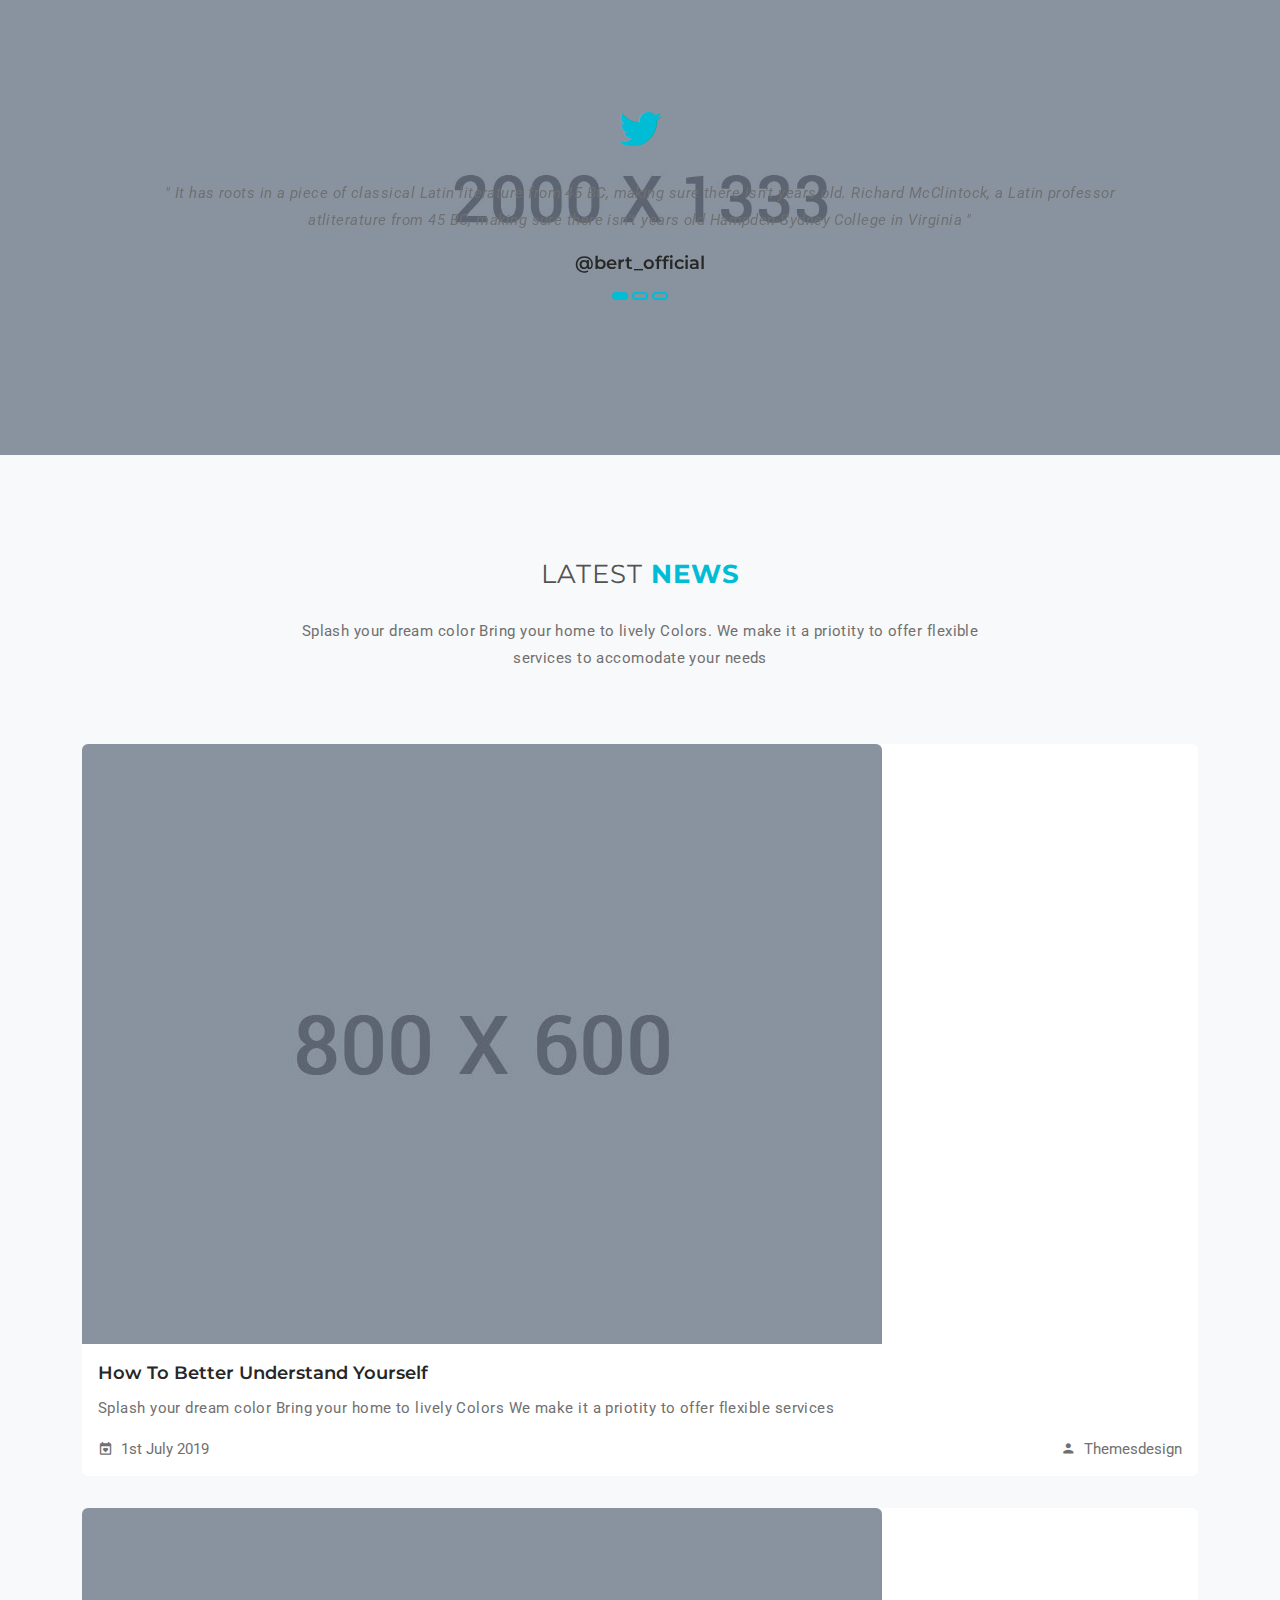
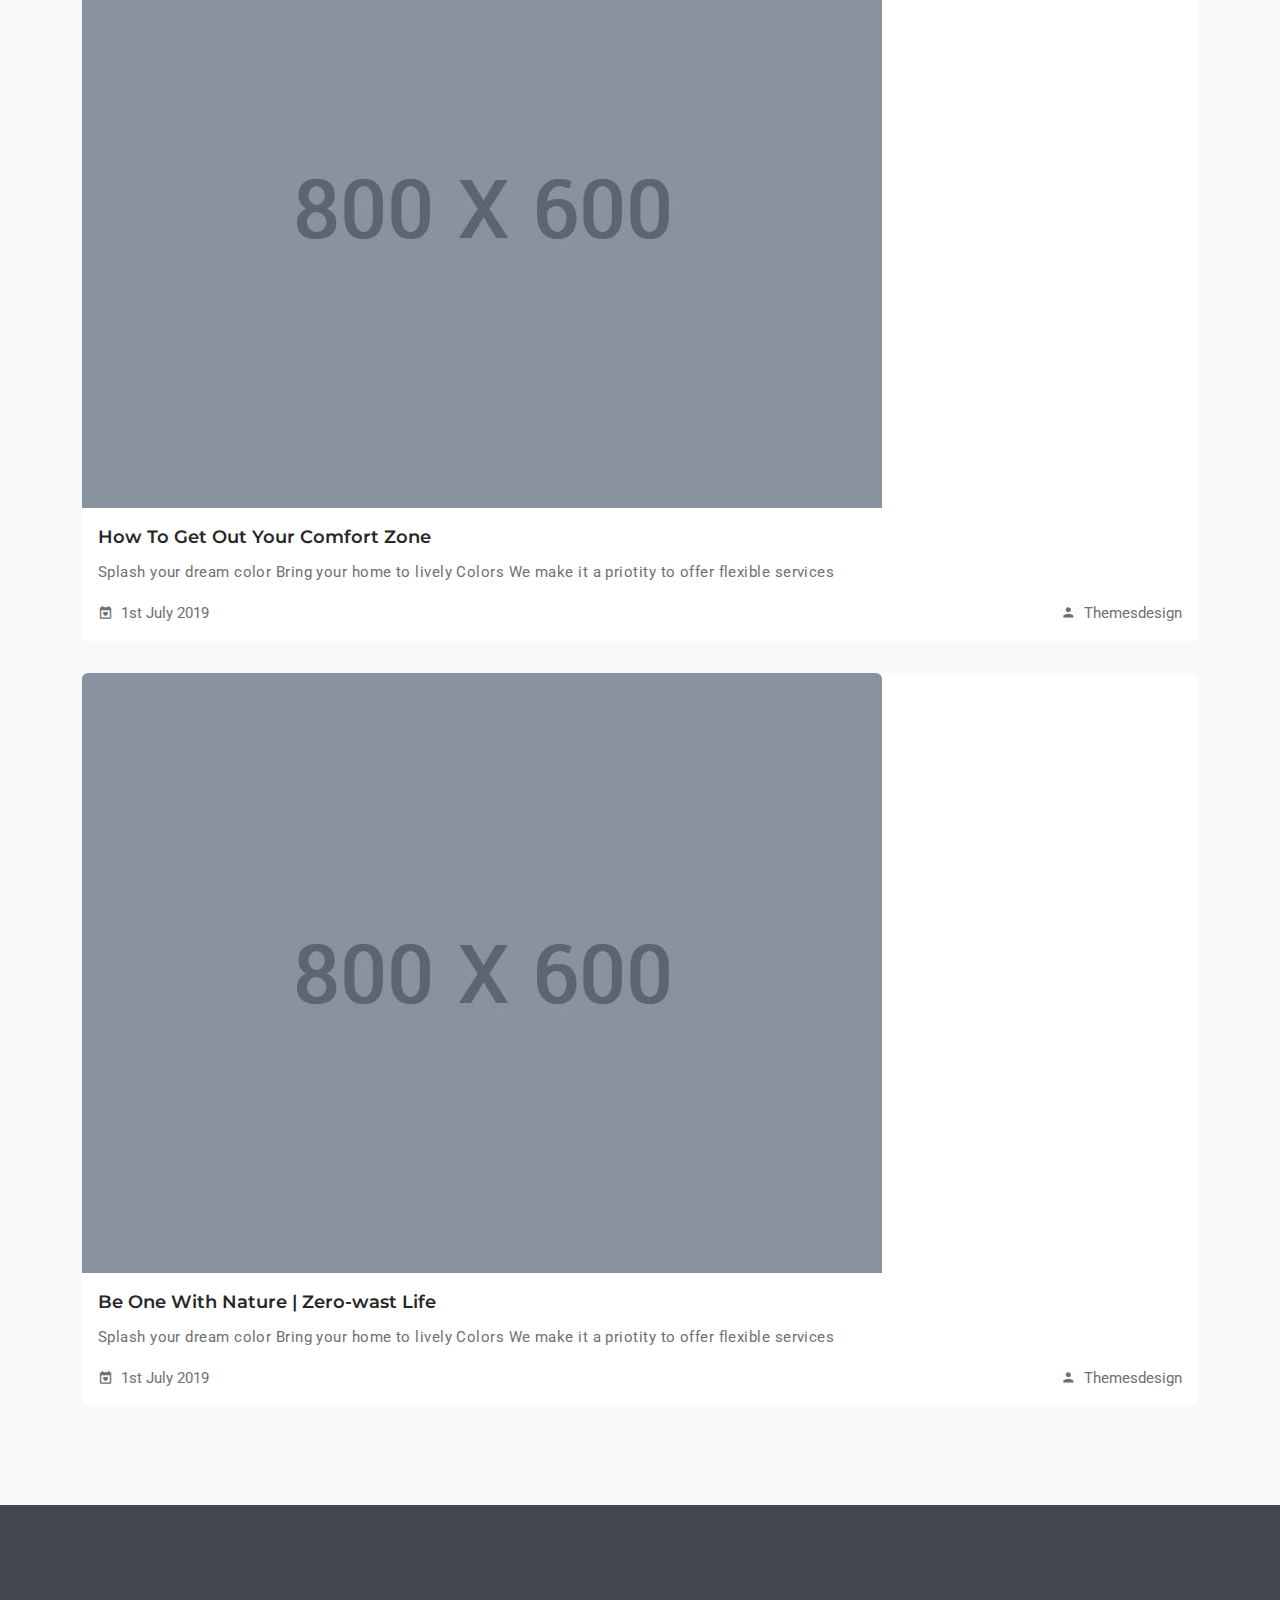
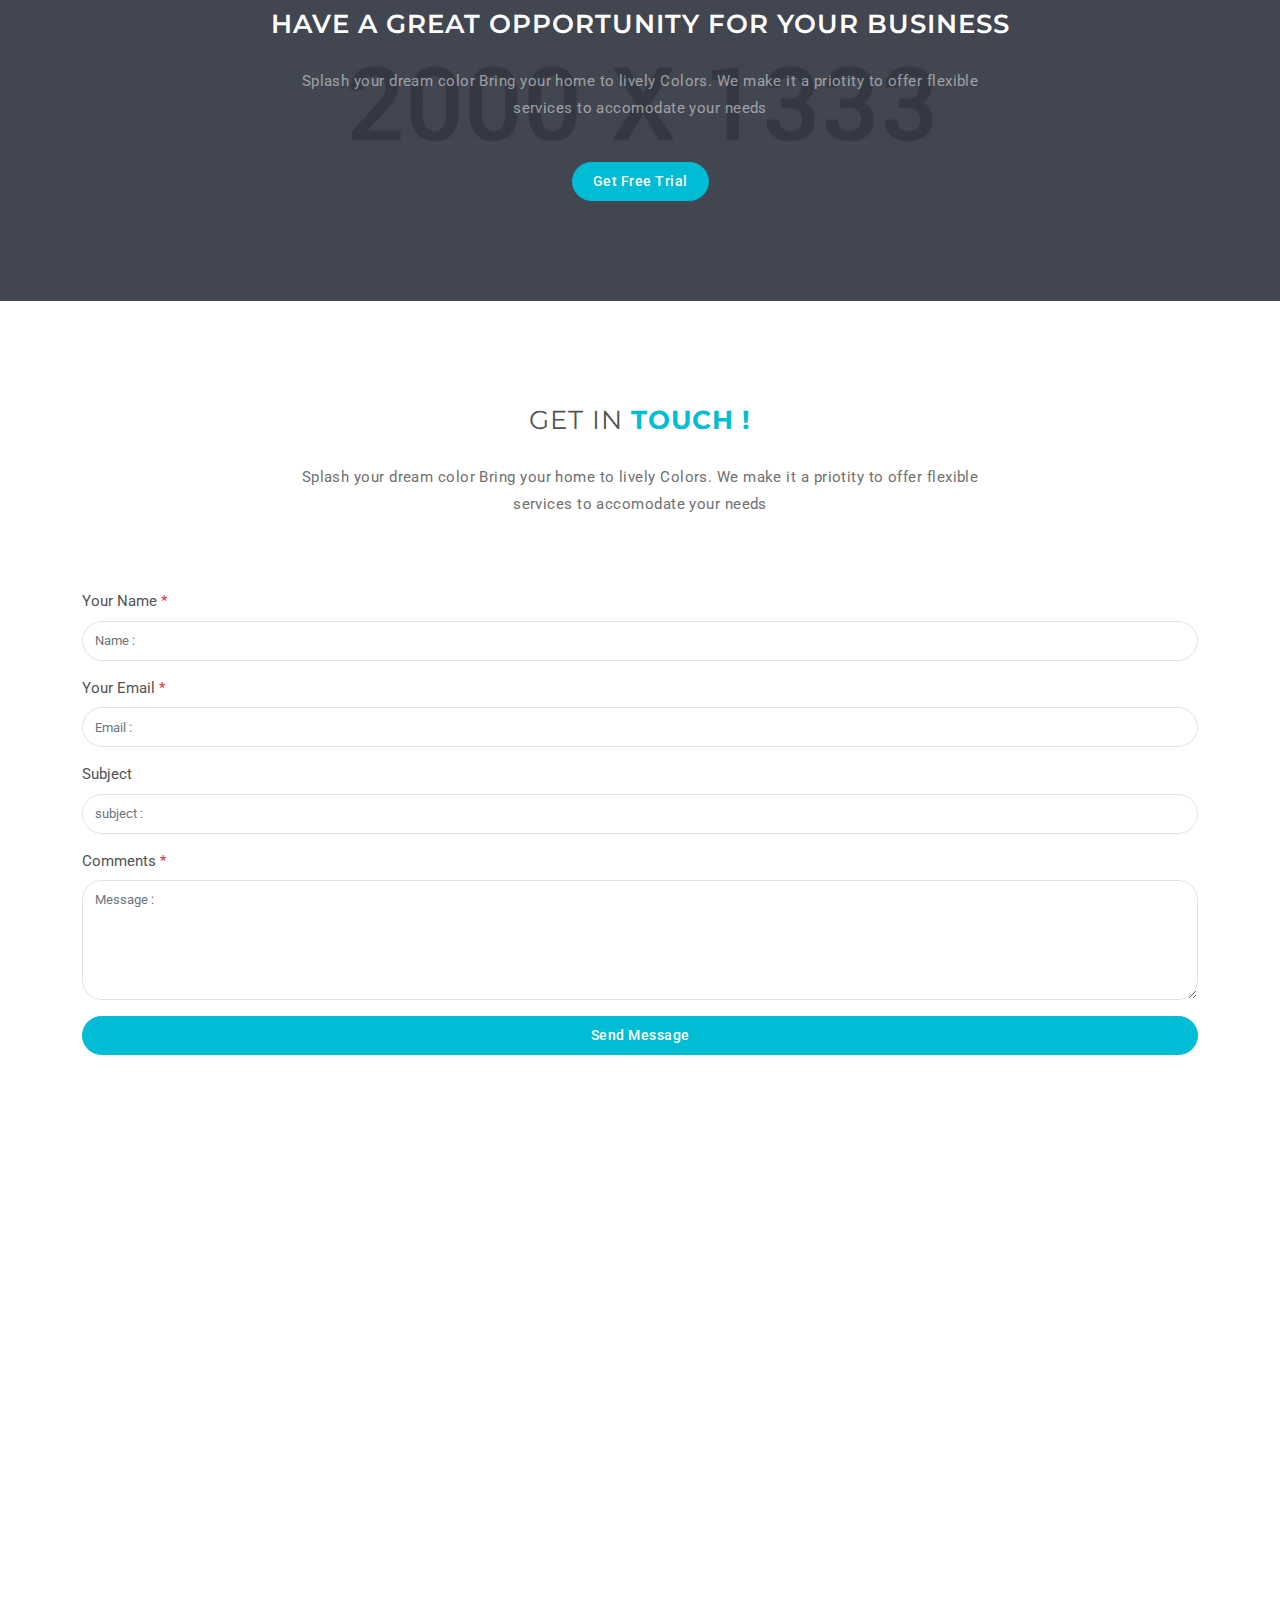
<file: index-form.html>
<!DOCTYPE html>
    <html lang="en">

    <head>
        <meta charset="utf-8" />
        <title>Zivoc - A Responsive Landing Template</title>
        <meta name="viewport" content="width=device-width, initial-scale=1.0">
        <meta name="description" content="Premium Bootstrap 4 Landing Page Template" />
        <meta name="keywords" content="bootstrap 4, premium, marketing, multipurpose" />
        <meta content="Themesdesign" name="author" />
        <!-- favicon -->
        <link rel="shortcut icon" href="images/favicon.ico">
        <!-- Bootstrap -->
        <link href="css/bootstrap.min.css" rel="stylesheet" type="text/css" />
        <!-- Icon -->
        <link href="css/materialdesignicons.min.css" rel="stylesheet" type="text/css" />
        <link href="css/pe-icon-7-stroke.css" rel="stylesheet" type="text/css" />          
        <!-- SLICK SLIDER -->
        <link rel="stylesheet" href="css/tiny-slider.css"/> 
        <!-- Custom Css -->
        <link href="css/style.min.css" rel="stylesheet" type="text/css" />

    </head>

    <body data-bs-spy="scroll" data-bs-target="#navbar-navlist" data-bs-offset="20">
        <!-- Loader Start -->
        <div id="preloader">
            <div id="status">
                <div class="spinner">
                    <div class="bounce1"></div>
                    <div class="bounce2"></div>
                    <div class="bounce3"></div>
                </div>
            </div>
        </div>
        <!-- Loader End -->

        <!-- Navbar Start -->
        <nav id="navbar" class="navbar navbar-expand-lg fixed-top navbar-custom navbar-light sticky">
    		<div class="container">
			    <a class="navbar-brand" href="#">Zivoc</a>
			    <button class="navbar-toggler" type="button" data-bs-toggle="collapse" data-bs-target="#navbarCollapse" aria-controls="navbarCollapse" aria-expanded="false" aria-label="Toggle navigation">
                    <span class="mdi mdi-menu"></span>
			    </button><!--end button-->

			    <div class="collapse navbar-collapse" id="navbarCollapse">
			        <ul id="navbar-navlist" class="navbar-nav ms-auto">
			            <li class="nav-item">
			                <a class="nav-link active" href="#home">Home</a>
			            </li><!--end nav item-->
			            <li class="nav-item">
			                <a class="nav-link" href="#services">Services</a>
			            </li><!--end nav item-->
			            <li class="nav-item">
			                <a class="nav-link" href="#team">Team</a>
			            </li><!--end nav item-->
			            <li class="nav-item">
			                <a class="nav-link" href="#price">Price</a>
			            </li><!--end nav item-->
			            <li class="nav-item">
			                <a class="nav-link" href="#testimonial">Testimonial</a>
			            </li><!--end nav item-->
			            <li class="nav-item">
			                <a class="nav-link" href="#blog">Blog</a>
			            </li><!--end nav item-->
			            <li class="nav-item">
			                <a class="nav-link" href="#contact">Contact</a>
			            </li><!--end nav item-->
			        </ul><!--end navbar nav-->
			    </div><!--end collapse-->
		    </div><!--end container-->
		</nav><!--end navbar-->
        <!-- Navbar End -->

        <!-- HOME START-->
        <section class="bg-home d-table w-100" style="background-image:url('images/home/01.jpg')" id="home">
            <div class="bg-overlay"></div>
            <div class="home-center">
                <div class="home-desc-center">
                    <div class="container">
                        <div class="row align-items-center">
                            <div class="col-lg-8 col-md-7">
                                <div class="title-heading mt-5 pt-4">
                                    <h1 class="heading text-white mb-3">Get Best way to grow your business</h1>
                                    <p class="para-desc text-white-50">Splash your dream color Bring your home to lively Colors. We make it a priotity to offer flexible services to accomodate your needs</p>
                                    <div class="watch-video mt-4">
                                        <a href="page_contact-one.html" class="btn btn-primary rounded-pill mb-2">Get started</a>

                                   
                                        <a href="javascript:void(0)" data-bs-toggle="modal" data-bs-target="#watchvideomodal" class="video-play-icon text-light ms-2 mb-2">
                                            <i class="mdi mdi-play play-icon-circle text-center d-inline-block me-2 rounded-pill text-white position-relative play play-iconbar"></i>
                                             WATCH VIDEO</a>
                                    </div> 
                                </div>
                            </div><!--end col-->

                            <div class="col-lg-4 col-md-5 mt-4 mt-sm-2 pt-2 pt-sm-2">
                                <div class="bg-white rounded p-4  mt-5">
                                    <h5 class="text-uppercase">Be Our Client</h5>
                                    <form class="login-form mt-4">
                                        <div class="row">
                                            <div class="col-lg-12">
                                                <div class="form-group mb-3">
                                                    <label class="form-label">Name<span class="text-danger">*</span></label>
                                                    <input name="name" id="name3" type="text" class="form-control" placeholder="Name" required="">
                                                </div>
                                            </div>
        
                                            <div class="col-lg-12">
                                                <div class="form-group mb-3">
                                                    <label class="form-label">Email<span class="text-danger">*</span></label>
                                                    <input type="email" id="email3" class="form-control" placeholder="Email" name="email" required="">
                                                </div>
                                            </div>
        
                                            <div class="col-lg-12">
                                                <div class="form-group mb-3">
                                                    <label class="form-label">Password<span class="text-danger">*</span></label>
                                                    <input type="password" class="form-control" placeholder="Password" required="">
                                                </div>
                                            </div>
        
                                            <div class="col-lg-12">
                                                <div class="form-check">
                                                    <input class="form-check-input" type="checkbox" value="" id="flexCheckDefault">
                                                    <label class="form-check-label" for="flexCheckDefault">Remember me</label>
                                                </div>
                                            </div>
                                            <div class="col-lg-12 mt-3 mb-0">
                                                <button class="btn btn-primary w-100">Sign in</button>
                                            </div>
                                        </div>
                                    </form>
                                </div>                                
                            </div>
                        </div><!--end row-->
                    </div><!--end container--> 
                </div><!--end home desc center-->
            </div><!--end home center-->
        </section><!--end section-->
        <!-- HOME END-->

        <!-- About Us Start -->
        <section class="section">
            <div class="container">
                <div class="row align-items-center">
                    <div class="col-lg-6 col-md-7">
                        <div class="about-img">
                            <img src="images/about01.png" class="img-fluid" alt="">
                        </div><!--end img-->
                    </div><!--end col-->

                    <div class="col-lg-6 col-md-5 mt-4 mt-sm-0 pt-2 pt-sm-0">
                        <!-- Start Accordion -->
                        <div class="faqs mt-4 pt-2">
                            <div class="accordion" id="accordionExample2" role="tablist" aria-multiselectable="true">                                
                                <div class="card border-0 rounded-0">
                                    <div class="card-header p-0" role="tab" id="History">
                                        <h6 class="card-title position-relative mb-0">
                                            <a class="text-dark d-block" role="button" data-bs-toggle="collapse" href="#companyhistory" aria-expanded="true" aria-controls="companyhistory">Our History</a>
                                        </h6>
                                    </div>
                                    <div id="companyhistory" class="collapse show" role="tabpanel" aria-labelledby="History" data-bs-parent="#accordionExample2">
                                        <p class="mb-2 mt-3 m-2">
                                            Lorem ipsum dolor sit amet, consectetur adipiscing elit. Integer hendrerit viverra egestas. Morbi quam lectus 
                                            commodo ac lacus eget, finibus aliquet metus. Pellentesque blandit nunc non sagittis consectetur. In accumsan 
                                            eget enim egeted porta. Etiam gravida non leo vel placerat.
                                        </p>
                                    </div>
                                </div><!--end card-->

                                <div class="card border-0 rounded-0 my-3">
                                    <div class="card-header p-0" role="tab" id="GoalandVision">
                                        <h6 class="card-title position-relative mb-0">
                                            <a class="collapsed text-dark d-block" role="button" data-bs-toggle="collapse" href="#Goal" aria-expanded="false" aria-controls="Goal"> Our Goal & Vission</a>
                                        </h6>
                                    </div>
                                    <div id="Goal" class="collapse" role="tabpanel" aria-labelledby="GoalandVision" data-bs-parent="#accordionExample2">
                                        <p class="mb-2 mt-3 m-2">
                                            Lorem ipsum dolor sit amet, consectetur adipiscing elit. Integer hendrerit viverra egestas. Morbi quam lectus 
                                            commodo ac lacus eget, finibus aliquet metus. Pellentesque blandit nunc non sagittis consectetur. In accumsan 
                                            eget enim egeted porta. Etiam gravida non leo vel placerat.
                                        </p>
                                    </div>
                                </div><!--end card-->

                                <div class="card border-0 rounded-0">
                                    <div class="card-header p-0" role="tab" id="Profitability">
                                        <h6 class="card-title position-relative mb-0">
                                            <a class="collapsed text-dark d-block" role="button" data-bs-toggle="collapse" href="#Profit" aria-expanded="false" aria-controls="Profit"> Profitability</a>
                                        </h6>
                                    </div>
                                    <div id="Profit" class="collapse" role="tabpanel" aria-labelledby="Profitability" data-bs-parent="#accordionExample2">
                                        <p class="mb-0 mt-3 m-2">
                                            Lorem ipsum dolor sit amet, consectetur adipiscing elit. Integer hendrerit viverra egestas. Morbi quam lectus 
                                            commodo ac lacus eget, finibus aliquet metus. Pellentesque blandit nunc non sagittis consectetur. In accumsan 
                                            eget enim egeted porta. Etiam gravida non leo vel placerat.
                                        </p>
                                    </div>
                                </div><!--end card-->
                            </div><!--end accordion-->
                        </div><!--end faqs-->
                        <!-- End Accordion -->
                    </div><!--end col-->
                </div><!--end row-->
            </div><!--end container-->
        </section><!--end section-->

        <section class="section-two bg-light">
            <div class="container">
                <div class="row">
                    <div class="col-lg-3 col-md-6 col-12">
                        <div class="d-flex about-section py-3">
                            <i class="pe-7s-world text-white shadow bg-primary rounded-pill me-2"></i>
                            <div class="content">
                                <h5 class="title p-3 mb-0">Consutancy</h5>
                            </div>
                        </div><!--end about section-->
                    </div><!--end col-->
                    
                    <div class="col-lg-3 col-md-6 col-12">
                        <div class="d-flex about-section py-3">
                            <i class="pe-7s-paint text-white shadow bg-primary rounded-pill me-2"></i>
                            <div class="content">
                                <h5 class="title p-3 mb-0">UI/UX Design</h5>
                            </div>
                        </div><!--end about section-->
                    </div><!--end col-->
                    
                    <div class="col-lg-3 col-md-6 col-12">
                        <div class="d-flex about-section py-3">
                            <i class="pe-7s-display2 text-white shadow bg-primary rounded-pill me-2"></i>
                            <div class="content">
                                <h5 class="title p-3 mb-0">Smart Coding</h5>
                            </div>
                        </div><!--end about section-->
                    </div><!--end col-->
                    
                    <div class="col-lg-3 col-md-6 col-12">
                        <div class="d-flex about-section py-3">
                            <i class="pe-7s-config text-white shadow bg-primary rounded-pill me-2"></i>
                            <div class="content">
                                <h5 class="title p-3 mb-0">Support</h5>
                            </div>
                        </div>
                    </div><!--end col-->
                </div><!--end row-->
            </div><!--end container-->
        </section><!--end section-->
        <!-- About Us End -->

        <!-- CTA Start -->
        <section class="section bg-video bg-cta" style="background: url('images/cta.jpg') center center;" id="video">
            <div class="bg-overlay"></div>
            <div class="container">
                <div class="row justify-content-center text-center">
                    <div class="col-12">                        
                        <a href="javascript:void(0)" data-bs-toggle="modal" data-bs-target="#watchvideomodal" class="play-btn video-play-icon mt-0">
                            <i class="mdi mdi-play text-white"></i>
                        </a>
                        <h6 class="text-white text-uppercase mt-3">Play Video</h6>
                    </div><!--end col-->
                </div><!--end row-->
            </div><!--end container-->
        </section><!--end section-->
        <!-- CTA End -->

        <!-- Services Start -->
        <section class="section" id="services">
            <div class="container">
                <div class="row justify-content-center">
                    <div class="col-12 text-center">
                        <div class="section-title">
                            <h4 class="title text-uppercase fw-normal mb-4">Our <span class="text-primary fw-bold">Features</span> </h4>
                            <p class="text-muted mx-auto para-desc mb-0">Splash your dream color Bring your home to lively Colors. We make it a priotity to offer flexible services to accomodate your needs</p>
                        </div>
                    </div><!--end col-->
                </div><!--end row-->

                <div class="row services align-items-center">
                    <div class="col-lg-4 col-md-6">
                        <div class="core-service">
                            <div class="service-content mt-4 p-2 text-center">
                                <div class="icon position-relative d-inline-block text-center mb-4">
                                    <img src="images/icons/clock.png" class="img-fluid mx-auto d-block" alt="">
                                </div>
                                <div class="content">
                                    <h4 class="title mb-2">Powerful Performance</h4>
                                    <p class="text-muted mb-0">Nisi aenean vulputate eleifend tellus vitae eleifend enim a Aliquam aenean elementum semper.</p>
                                </div>
                            </div><!--end service content-->

                            <div class="service-content mt-4 p-2 text-center">
                                <div class="icon position-relative d-inline-block text-center mb-4">
                                    <img src="images/icons/responsive-design-symbol.png" class="img-fluid mx-auto d-block" alt="">
                                </div>
                                <div class="content">
                                    <h4 class="title mb-2">Responsive Layout</h4>
                                    <p class="text-muted mb-0">Aenean tellus metus bibendum sed posuere ac pede amet augue turpis Pellentesque posuere.</p>
                                </div>
                            </div><!--end service content-->

                            <div class="service-content mt-4 p-2 text-center">
                                <div class="icon position-relative d-inline-block text-center mb-4">
                                    <img src="images/icons/eye.png" class="img-fluid mx-auto d-block" alt="">
                                </div>
                                <div class="content">
                                    <h4 class="title mb-2">Retina Ready Graphics</h4>
                                    <p class="text-muted mb-0">Donec elit libero sodales nec volutpat a suscipit nec pellentesque velit pedepede primis.</p>
                                </div>
                            </div><!--end service content-->
                        </div><!-- end core services-->
                    </div><!--end col-->

                    <div class="col-lg-4 core-service-img">
                        <div class="ms-lg-2 me-lg-2">
                            <img src="images/feature01.png" class="img-fluid mx-auto" alt="">
                        </div>
                    </div><!--end col-->

                    <div class="col-lg-4 col-md-6">
                        <div class="core-service">
                            <div class="service-content mt-4 p-2 text-center">
                                <div class="icon position-relative d-inline-block text-center mb-4">
                                    <img src="images/icons/like.png" class="img-fluid mx-auto d-block" alt="">
                                </div>
                                <div class="content">
                                    <h4 class="title mb-2">Work With Love</h4>
                                    <p class="text-muted mb-0">Pellentesque habitant morbi tristique senectus et turpis egestas dui magna posuere eget justo.</p>
                                </div>
                            </div><!--end service content-->

                            <div class="service-content mt-4 p-2 text-center">
                                <div class="icon position-relative d-inline-block text-center mb-4">
                                    <img src="images/icons/lightbulb.png" class="img-fluid mx-auto d-block" alt="">
                                </div>
                                <div class="content">
                                    <h4 class="title mb-2">Unique Design</h4>
                                    <p class="text-muted mb-0">In ac felis quis tortor malesuada pretium pellentesque sapien ipsum porta euismod ut mi.</p>
                                </div>
                            </div><!--end service content-->

                            <div class="service-content mt-4 p-2 text-center">
                                <div class="icon position-relative d-inline-block text-center mb-4">
                                    <img src="images/icons/brainstorm.png" class="img-fluid mx-auto d-block" alt="">
                                </div>
                                <div class="content">
                                    <h4 class="title mb-2">Creative Design</h4>
                                    <p class="text-muted mb-0">Maecenas ullamcorper dui et placerat feugiat eros pede felis nunc loremlorem Sed fermentum.</p>
                                </div>
                            </div><!--end service content-->
                        </div><!--end core services-->
                    </div><!--end col-->
                </div><!--end row-->
            </div><!--end container-->
        </section><!--end section-->
        <!-- Services End -->

        <!-- Cta image Start -->
        <section class="cta-image bg-light">
            <div class="container-fluid">
                <div class="row position-relative">
                    <div class="col-lg-7 padding-less img" style="background-image:url('images/cta2.jpg')"></div><!-- end col -->
                    <div class="col-lg-5 offset-lg-7">
                        <div class="cta-image-img-box">
                            <div class="row">
                                <div class="col-lg-12">
                                    <div class="cta-image-content">
                                        <h4 class="cta-image-head text-uppercase mb-4">Get A better Results</h4>
                                        <div class="description">
                                            <p class="text-muted">If you are going to use a passage of Lorem Ipsum, you need to be sure there isn't anything embarrassing hidden in the middle of text.</p>
                                        </div><!-- Features Description -->
                                        <div class="mt-4">
                                            <div class="progress-box mt-3">
                                                <h6 class="fw-normal">Finance</h6>
                                                <div class="progress">
                                                    <div class="progress-bar bg-dark text-dark" role="progressbar" style="width: 90%;" aria-valuenow="90" aria-valuemin="0" aria-valuemax="100">
                                                        <span>90%</span>
                                                    </div>
                                                </div>
                                            </div><!--end process box-->
                                            <div class="progress-box mt-3">
                                                <h6 class="fw-normal">Marketing</h6>
                                                <div class="progress">
                                                    <div class="progress-bar bg-dark text-dark" role="progressbar" style="width: 80%;" aria-valuenow="80" aria-valuemin="0" aria-valuemax="100">
                                                        <span>80%</span>
                                                    </div>
                                                </div>
                                            </div><!--end process box-->
                                            <div class="progress-box mt-3">
                                                <h6 class="fw-normal">Liabilities</h6>
                                                <div class="progress">
                                                    <div class="progress-bar bg-dark text-dark" role="progressbar" style="width: 99%;" aria-valuenow="99" aria-valuemin="0" aria-valuemax="100">
                                                        <span>99%</span>
                                                    </div>
                                                </div>
                                            </div><!--end process box-->
                                            <div class="progress-box mt-3">
                                                <h6 class="fw-normal">Profitability</h6>
                                                <div class="progress">
                                                    <div class="progress-bar bg-dark text-dark" role="progressbar" style="width: 95%;" aria-valuenow="95" aria-valuemin="0" aria-valuemax="100">
                                                        <span>95%</span>
                                                    </div>
                                                </div>
                                            </div><!--end process box-->
                                        </div><!--end process-->
                                        <a href="#" class="btn btn-outline-custom mt-4 rounded-pill">Read More</a>
                                    </div><!--end about content-->
                                </div> <!-- end col -->
                            </div> <!-- end row -->
                        </div> <!-- end about detail -->
                    </div> <!-- end col -->        
                </div><!--end row-->
            </div><!--end container fluid-->
        </section><!--end section--> 
        <!-- Cta image end -->

        <!-- Team Start -->
        <section class="section" id="team">
            <div class="container">
                <div class="row justify-content-center">
                    <div class="col-12 text-center">
                        <div class="section-title">
                            <h4 class="title text-uppercase fw-normal mb-4">Our <span class="text-primary fw-bold">Team</span> </h4>
                            <p class="text-muted mx-auto para-desc mb-0">Splash your dream color Bring your home to lively Colors. We make it a priotity to offer flexible services to accomodate your needs</p>
                        </div>
                    </div><!--end col-->
                </div><!--end row-->

                <div class="row">
                    <div class="col-lg-3 col-md-6 col-12 mt-4 pt-2">
                        <div class="team-content position-relative text-center bg-light rounded">
                            <img src="images/team/01.jpg" class="img-fluid rounded-top" alt="">
                            <div class="detail pt-3 pb-3 p-1">
                                <h4 class="mb-0"><a href="javascript:void(0)" class="name text-dark">Jessie Price</a></h4>
                                <small class="posting text-muted">C.E.O</small>
                            </div>
                            <div class="team-social">
                                <ul class="list-unstyled social-icon mb-0">
                                    <li><a href="#"><i class="mdi mdi-facebook" title="facebook"></i></a></li>
                                    <li><a href="#"><i class="mdi mdi-linkedin" title="linkedin"></i></a></li>
                                    <li><a href="#"><i class="mdi mdi-youtube" title="youtube"></i></a></li>
                                    <li><a href="#"><i class="mdi mdi-instagram" title="instagram"></i></a></li>
                                </ul>
                            </div><!--team social-->
                        </div><!--end team content-->
                    </div><!--end col-->
                    
                    <div class="col-lg-3 col-md-6 col-12 mt-4 pt-2">
                        <div class="team-content position-relative text-center bg-light rounded">
                            <img src="images/team/02.jpg" class="img-fluid rounded-top" alt="">
                            <div class="detail pt-3 pb-3 p-1">
                                <h4 class="mb-0"><a href="javascript:void(0)" class="name text-dark">Patricia Elliott</a></h4>
                                <small class="posting text-muted">Director</small>
                            </div>
                            <div class="team-social">
                                <ul class="list-unstyled social-icon mb-0">
                                    <li><a href="#"><i class="mdi mdi-facebook" title="facebook"></i></a></li>
                                    <li><a href="#"><i class="mdi mdi-linkedin" title="linkedin"></i></a></li>
                                    <li><a href="#"><i class="mdi mdi-youtube" title="youtube"></i></a></li>
                                    <li><a href="#"><i class="mdi mdi-instagram" title="instagram"></i></a></li>
                                </ul>
                            </div><!--team social-->
                        </div><!--end team content-->
                    </div><!--end col-->
                    
                    <div class="col-lg-3 col-md-6 col-12 mt-4 pt-2">
                        <div class="team-content position-relative text-center bg-light rounded">
                            <img src="images/team/03.jpg" class="img-fluid rounded-top" alt="">
                            <div class="detail pt-3 pb-3 p-1">
                                <h4 class="mb-0"><a href="javascript:void(0)" class="name text-dark">Shophia Gregory</a></h4>
                                <small class="posting text-muted">Manager</small>
                            </div>
                            <div class="team-social">
                                <ul class="list-unstyled social-icon mb-0">
                                    <li><a href="#"><i class="mdi mdi-facebook" title="facebook"></i></a></li>
                                    <li><a href="#"><i class="mdi mdi-linkedin" title="linkedin"></i></a></li>
                                    <li><a href="#"><i class="mdi mdi-youtube" title="youtube"></i></a></li>
                                    <li><a href="#"><i class="mdi mdi-instagram" title="instagram"></i></a></li>
                                </ul>
                            </div><!--team social-->
                        </div><!--end team content-->
                    </div><!--end col-->
                    
                    <div class="col-lg-3 col-md-6 col-12 mt-4 pt-2">
                        <div class="team-content position-relative text-center bg-light rounded">
                            <img src="images/team/04.jpg" class="img-fluid rounded-top" alt="">
                            <div class="detail pt-3 pb-3 p-1">
                                <h4 class="mb-0"><a href="javascript:void(0)" class="name text-dark">Osval Madden</a></h4>
                                <small class="posting text-muted">Accountant</small>
                            </div>
                            <div class="team-social">
                                <ul class="list-unstyled social-icon mb-0">
                                    <li><a href="#"><i class="mdi mdi-facebook" title="facebook"></i></a></li>
                                    <li><a href="#"><i class="mdi mdi-linkedin" title="linkedin"></i></a></li>
                                    <li><a href="#"><i class="mdi mdi-youtube" title="youtube"></i></a></li>
                                    <li><a href="#"><i class="mdi mdi-instagram" title="instagram"></i></a></li>
                                </ul>
                            </div><!--team social-->
                        </div><!--end team content-->
                    </div><!--end col-->
                </div><!--end row-->
            </div><!--end container-->
        </section><!--end section-->
        <!-- Team End -->

        <!-- Price Start -->
        <section class="section bg-light" id="price">
            <div class="container">
                <div class="row justify-content-center">
                    <div class="col-12 text-center">
                        <div class="section-title">
                            <h4 class="title text-uppercase fw-normal mb-4">Our <span class="text-primary fw-bold">Pricing</span> </h4>
                            <p class="text-muted mx-auto para-desc mb-0">Splash your dream color Bring your home to lively Colors. We make it a priotity to offer flexible services to accomodate your needs</p>
                        </div>
                    </div><!--end col-->
                </div><!--end row-->

                <div class="row">
                    <div class="col-lg-3 col-md-6 mt-4 pt-2">
                        <div class="pricing-table shadow rounded bg-white text-center">
                            <h5 class="pricing-plan rounded-top text-uppercase bg-light p-4 mb-0">Basic</h5>
                            <div class="price-value p-4 text-center position-relative">
                                <div class="price-lable rounded-pill">
                                    <h4 class="mt-4 d-block">$0</h4>Month
                                </div>
                            </div><!--end price value-->                            
                            <div class="pricing-features">
                                <ul class="list-unstyled mb-0">
                                    <li>Full Access</li>
                                    <li>Source Files</li>
                                    <li>100 User Accounts</li>
                                    <li>1 Year License</li>
                                </ul>
                                <div class="price-button p-4">
                                    <a href="#" class="btn btn-primary rounded-pill">Buy Now</a>                                        
                                </div><!--end button-->
                            </div><!--end price features-->
                        </div><!--end table-->
                    </div><!--end col-->
                    
                    <div class="col-lg-3 col-md-6 mt-4 pt-2">
                        <div class="pricing-table shadow rounded business-plan position-relative bg-white text-center">
                            <h5 class="pricing-plan rounded-top text-uppercase bg-primary text-light p-4 mb-0">Standerd</h5>
                            <div class="price-value p-4 text-center position-relative">
                                <div class="price-lable rounded-pill">
                                    <h4 class="mt-4 d-block">$199</h4>Month
                                </div>
                            </div><!--end price value-->                             
                            <div class="pricing-features">
                                <ul class="list-unstyled mb-0">
                                    <li>Full Access</li>
                                    <li>Source Files</li>
                                    <li>100 User Accounts</li>
                                    <li>1 Year License</li>
                                </ul>
                                <div class="price-button p-4">
                                    <a href="#" class="btn btn-primary rounded-pill">Buy Now</a>                                        
                                </div><!--end button-->
                            </div><!--end price features-->
                        </div><!--end table-->
                    </div><!--end col-->
                    
                    <div class="col-lg-3 col-md-6 mt-4 pt-2">
                        <div class="pricing-table shadow rounded bg-white text-center">
                            <h5 class="pricing-plan rounded-top text-uppercase bg-light p-4 mb-0">Premium</h5>
                            <div class="price-value p-4 text-center position-relative">
                                <div class="price-lable rounded-pill">
                                    <h4 class="mt-4 d-block">$299</h4>Month
                                </div>
                            </div><!--end price value-->                            
                            <div class="pricing-features">
                                <ul class="list-unstyled mb-0">
                                    <li>Full Access</li>
                                    <li>Source Files</li>
                                    <li>100 User Accounts</li>
                                    <li>1 Year License</li>
                                </ul>
                                <div class="price-button p-4">
                                    <a href="#" class="btn btn-primary rounded-pill">Buy Now</a>                                        
                                </div><!--end button-->
                            </div><!--end price features-->
                        </div><!--end table-->
                    </div><!--end col-->
                    
                    <div class="col-lg-3 col-md-6 mt-4 pt-2">
                        <div class="pricing-table shadow rounded bg-white text-center">
                            <h5 class="pricing-plan rounded-top text-uppercase bg-light p-4 mb-0">Professional</h5>
                            <div class="price-value p-4 text-center position-relative">
                                <div class="price-lable rounded-pill">
                                    <h4 class="mt-4 d-block">$399</h4>Month
                                </div>
                            </div><!--end price value-->                              
                            <div class="pricing-features">
                                <ul class="list-unstyled mb-0">
                                    <li>Full Access</li>
                                    <li>Source Files</li>
                                    <li>100 User Accounts</li>
                                    <li>1 Year License</li>
                                </ul>
                                <div class="price-button p-4">
                                    <a href="#" class="btn btn-primary rounded-pill">Buy Now</a>                                        
                                </div><!--end button-->
                            </div><!--end price features-->
                        </div><!--end table-->
                    </div><!--end col-->
                </div><!--end row-->
            </div><!--end container-->
        </section><!--end section-->
        <!-- Price End -->

        <!-- Testimonial Start -->
        <section class="cta-image" id="testimonial">
            <div class="container-fluid">
                <div class="row position-relative">
                    <div class="col-lg-7 order-lg-1 order-2">
                        <div class="cta-image-img-box">
                            <div class="row">
                                <div class="col-lg-12">
                                    <div class="text-center testi-twitter">
                                        <i class="mdi mdi-twitter mdi-48px text-primary"></i>
                                    </div>
                                    <div class="tiny-single-item">
                                        <div class="tiny-slide">
                                            <div class="testimonial text-center">
                                                <div class="content-review">
                                                    <p class="review fst-italic text-muted mt-3">" It has roots in a piece of classical Latin literature from 45 BC, making sure there isn't years old. Richard McClintock, a Latin professor atliterature from 45 BC, making sure there isn't years old Hampden-Sydney College in Virginia "</p>
                                                    <h5 class="name mb-1 mt-3 text-dark">@bert_official</h5>
                                                </div>
                                            </div><!--end content-->
                                        </div>
                                        <div class="tiny-slide">
                                            <div class="testimonial text-center">
                                                <div class="content-review">
                                                    <p class="review fst-italic text-muted mt-3">" Literature from 45 BC, making sure there isn't years old in a piece of classical Latin literature from 45 BC, making sure there isn't years old. Richard McClintock, a Latin professor at Hampden-Sydney College in Virginia "</p>
                                                    <h5 class="name mb-1 mt-3 text-dark">@mark_wood</h5>
                                                </div>
                                            </div><!--end content-->
                                        </div>
                                        <div class="tiny-slide">
                                            <div class="testimonial text-center">
                                                <div class="content-review">
                                                    <p class="review fst-italic text-muted mt-3">" Classical Latin literature from 45 BC, making literature from 45 BC, making sure there isn't years old sure there isn't years old. Richard McClintock, a Latin professor at Hampden-Sydney College in Virginia "</p>
                                                    <h5 class="name mb-1 mt-3 text-dark">@kevin_peterson</h5>
                                                </div>
                                            </div><!--end content-->
                                        </div>
                                    </div>
                                </div> <!-- end col -->
                            </div> <!-- end row --> 
                        </div> <!-- end cta-image detail -->
                    </div> <!-- end col --> 
                    
                    <div class="col-lg-5 offset-lg-7 order-lg-2 order-1 padding-less img" style="background-image:url('images/cta1.jpg')"></div><!-- end col -->
                </div><!--end row-->
            </div><!--end container fluid-->
        </section><!--end section-->
        <!-- Testimonial Start -->

        <!-- Blog Start -->
        <section class="section bg-light" id="blog">
            <div class="container">
                <div class="row justify-content-center">
                    <div class="col-12 text-center">
                        <div class="section-title">
                            <h4 class="title text-uppercase fw-normal mb-4">Latest <span class="text-primary fw-bold">News</span> </h4>
                            <p class="text-muted mx-auto para-desc mb-0">Splash your dream color Bring your home to lively Colors. We make it a priotity to offer flexible services to accomodate your needs</p>
                        </div>
                    </div><!--end col-->
                </div><!--end row-->

                <div class="row">
                    <div class="col-lg-4 col-md-6 mt-4 pt-2">
                        <div class="blog-post bg-white rounded">
                            <img src="images/blog/01.jpg" class="img-fluid rounded-top" alt="">
                            <div class="blog-content p-3">
                                <h5><a href="#" class="blog-title text-dark">How To Better Understand Yourself</a></h5>
                                <p class="text-muted">Splash your dream color Bring your home to lively Colors We make it a priotity to offer flexible services</p>
                                <div class="tag text-muted">
                                    <a href="javascript:void(0)" class="float-end mb-0 text-muted"><i class="mdi mdi-account me-2"></i>Themesdesign</a>
                                    <a href="javascript:void(0)" class="mb-0 text-muted"><i class="mdi mdi-calendar-heart me-2"></i>1st July 2019</a>
                                </div>
                            </div>
                        </div><!--end blog post-->
                    </div><!--end col-->
                    
                    <div class="col-lg-4 col-md-6 mt-4 pt-2">
                        <div class="blog-post bg-white rounded">
                            <img src="images/blog/02.jpg" class="img-fluid rounded-top" alt="">
                            <div class="blog-content p-3">
                                <h5><a href="#" class="blog-title text-dark">How To Get Out Your Comfort Zone</a></h5>
                                <p class="text-muted">Splash your dream color Bring your home to lively Colors We make it a priotity to offer flexible services</p>
                                <div class="tag text-muted">
                                    <a href="javascript:void(0)" class="float-end mb-0 text-muted"><i class="mdi mdi-account me-2"></i>Themesdesign</a>
                                    <a href="javascript:void(0)" class="mb-0 text-muted"><i class="mdi mdi-calendar-heart me-2"></i>1st July 2019</a>
                                </div>
                            </div>
                        </div><!--end blog post-->
                    </div><!--end col-->
                    
                    <div class="col-lg-4 col-md-6 mt-4 pt-2">
                        <div class="blog-post bg-white rounded">
                            <img src="images/blog/03.jpg" class="img-fluid rounded-top" alt="">
                            <div class="blog-content p-3">
                                <h5><a href="#" class="blog-title text-dark">Be One With Nature | Zero-wast Life</a></h5>
                                <p class="text-muted">Splash your dream color Bring your home to lively Colors We make it a priotity to offer flexible services</p>
                                <div class="tag text-muted">
                                    <a href="javascript:void(0)" class="float-end mb-0 text-muted"><i class="mdi mdi-account me-2"></i>Themesdesign</a>
                                    <a href="javascript:void(0)" class="mb-0 text-muted"><i class="mdi mdi-calendar-heart me-2"></i>1st July 2019</a>
                                </div>
                            </div>
                        </div><!--end blog post-->
                    </div><!--end col-->
                </div><!--end row-->
            </div><!--end container-->
        </section><!--end section-->
        <!-- Blog End -->

        <!-- Cta Download STart -->
        <section class="section" style="background: url('images/download.jpg') center center">
            <div class="bg-overlay"></div>
            <div class="container">
                <div class="row">
                    <div class="col-12 text-center">
                        <div class="section-title">
                            <h4 class="title text-uppercase text-white mb-4"> Have a great opportunity for your business</h4>
                            <p class="text-white-50 mx-auto para-desc mb-0">Splash your dream color Bring your home to lively Colors. We make it a priotity to offer flexible services to accomodate your needs</p>
                        </div><!--end section title-->
                    </div><!--end col-->
                </div><!--end row-->

                <div class="row justify-content-center">
                    <div class="col-md-8 text-center">
                        <a href="#contact" class="btn btn-primary rounded-pill">Get Free Trial</a>
                    </div><!--end col-->
                </div><!--end row-->
            </div><!--end container-->
        </section><!--end section-->
        <!-- Cta Download STart -->

        <!-- Contact Start -->
        <section class="section" id="contact">
            <div class="container">
                <div class="row justify-content-center">
                    <div class="col-12 text-center">
                        <div class="section-title">
                            <h4 class="title text-uppercase fw-normal mb-4">Get in <span class="text-primary fw-bold">touch !</span> </h4>
                            <p class="text-muted mx-auto para-desc mb-0">Splash your dream color Bring your home to lively Colors. We make it a priotity to offer flexible services to accomodate your needs</p>
                        </div>
                    </div><!--end col-->
                </div><!--end row-->

                <div class="row justify-content-center mt-4 pt-2">
                    <div class="col-lg-8">
                        <form method="post" name="myForm" onsubmit="return validateForm()">
                            <p id="error-msg" class="mb-0"></p>
                            <div id="simple-msg"></div>
                            <div class="row">
                                <div class="col-md-6">
                                    <div class="mb-3">
                                        <label class="form-label">Your Name <span class="text-danger">*</span></label>
                                        <input name="name" id="name" type="text" class="form-control" placeholder="Name :">
                                    </div>
                                </div>

                                <div class="col-md-6">
                                    <div class="mb-3">
                                        <label class="form-label">Your Email <span class="text-danger">*</span></label>
                                        <input name="email" id="email" type="email" class="form-control" placeholder="Email :">
                                    </div> 
                                </div><!--end col-->

                                <div class="col-12">
                                    <div class="mb-3">
                                        <label class="form-label">Subject</label>
                                        <input name="subject" id="subject" class="form-control" placeholder="subject :">
                                    </div>
                                </div><!--end col-->

                                <div class="col-12">
                                    <div class="mb-3">
                                        <label class="form-label">Comments <span class="text-danger">*</span></label>
                                        <textarea name="comments" id="comments" rows="4" class="form-control" placeholder="Message :"></textarea>
                                        </div>
                                    </div>
                                </div>

                                <div class="col-12">
                                    <div class="">
                                        <button type="submit" id="submit" name="send" class="btn rounded-pill w-100 btn-primary">Send Message</button>
                                    </div>
                                </div><!--end col-->
                            </div>
                        </form>
                    </div><!--end col-->
                </div><!--end row-->
            </div><!--end container-->
        </section><!--end section-->

        <section>
            <div class="container-fluid">
                <div class="row">
                    <div class="col-12 p-0">
                        <div class="map map-gray">
                            <iframe src="https://www.google.com/maps/embed?pb=!1m14!1m12!1m3!1d197764.93543986446!2d21.960352949732812!3d39.24112105942661!2m3!1f0!2f0!3f0!3m2!1i1024!2i768!4f13.1!5e0!3m2!1sen!2sin!4v1559731777131!5m2!1sen!2sin" style="border: 0;" allowfullscreen></iframe>
                        </div>
                    </div>
                </div>
            </div> 
        </section>
        <!-- Contact End -->

        <!-- Footer Start -->
        <footer class="footer py-5 bg-dark">
            <div class="container">
                <div class="row">
                    <div class="col-lg-4 col-md-12">
                        <a class="footer-logo" href="#">Zivoc</a>
                        <p class="text-foot mt-3">Splash your dream color Bring your home to lively Colors home to lively Colors</p>
                        <ul class="list-unstyled social-icon social mb-0">
                            <li class="list-inline-item"><a href="#"><i class="mdi mdi-facebook" title="facebook"></i></a></li>
                            <li class="list-inline-item"><a href="#"><i class="mdi mdi-linkedin" title="linkedin"></i></a></li>
                            <li class="list-inline-item"><a href="#"><i class="mdi mdi-youtube" title="youtube"></i></a></li>
                            <li class="list-inline-item"><a href="#"><i class="mdi mdi-instagram" title="instagram"></i></a></li>
                            <li class="list-inline-item"><a href="#"><i class="mdi mdi-twitter" title="twitter"></i></a></li>
                        </ul>
                    </div><!--end col-->

                    <div class="col-lg-2 col-md-4 mt-4 pt-2 mt-lg-0 pt-lg-0">
                        <h4 class="text-light text-uppercase footer-head">Links</h4>
                        <ul class="list-unstyled footer-list mt-4 mb-0">
                            <li class="mt-2"><a href="#" class="text-foot"><i class="mdi mdi-chevron-right me-2"></i> Aboutus</a></li>
                            <li class="mt-2"><a href="#" class="text-foot"><i class="mdi mdi-chevron-right me-2"></i> Services</a></li>
                            <li class="mt-2"><a href="#" class="text-foot"><i class="mdi mdi-chevron-right me-2"></i> Team</a></li>
                            <li class="mt-2"><a href="#" class="text-foot"><i class="mdi mdi-chevron-right me-2"></i> Pricing</a></li>
                        </ul>
                    </div><!--end col-->

                    <div class="col-lg-3 col-md-4 mt-4 pt-2 mt-lg-0 pt-lg-0">
                        <h4 class="text-light text-uppercase footer-head">Supports</h4>
                        <ul class="list-unstyled footer-list mt-4 mb-0">
                            <li class="mt-2"><a href="#" class="text-foot"><i class="mdi mdi-chevron-right me-2"></i> Contact Us</a></li>
                            <li class="mt-2"><a href="#" class="text-foot"><i class="mdi mdi-chevron-right me-2"></i> Submit a Ticket</a></li>
                            <li class="mt-2"><a href="#" class="text-foot"><i class="mdi mdi-chevron-right me-2"></i> Refund Policy</a></li>
                            <li class="mt-2"><a href="#" class="text-foot"><i class="mdi mdi-chevron-right me-2"></i> Professional Services</a></li>
                        </ul>
                    </div><!--end col-->

                    <div class="col-lg-3 col-md-4 mt-4 pt-2 mt-lg-0 pt-lg-0">
                        <h4 class="text-light text-uppercase footer-head">Get In Touch !</h4>
                        <ul class="list-unstyled contact-foot text-foot footer-list mt-4 mb-0">
                            <li class="mt-2"><a href="https://www.google.com/maps/embed?pb=!1m18!1m12!1m3!1d39206.002432144705!2d-95.4973981212445!3d29.709510002925988!2m3!1f0!2f0!3f0!3m2!1i1024!2i768!4f13.1!3m3!1m2!1s0x8640c16de81f3ca5%3A0xf43e0b60ae539ac9!2sGerald+D.+Hines+Waterwall+Park!5e0!3m2!1sen!2sin!4v1566305861440!5m2!1sen!2sin" class="video-play-icon text-foot"><i class="mdi mdi-map-marker me-2"></i> 3/2/64 Mongus Street, UK</a></li>
                            <li class="mt-2"><a href="mailto:contact@example.com" class="text-foot"><i class="mdi mdi-email me-2"></i> name@domain.com</a></li>
                            <li class="mt-2"><a href="tel:+152534-468-854" class="text-foot"><i class="mdi mdi-phone me-2"></i> +(125) 215-4561</a></li>
                            <li class="mt-2"><a href="#" class="text-foot"><i class="mdi mdi-earth me-2"></i> www.yourdomain.com</a></li>
                        </ul>
                    </div><!--end col-->
                </div><!--end row-->
            </div><!--end container-->
            
            <!-- Back to top -->    
            <a href="#" class="back-to-top" id="back-to-top" title="Back to home"> 
                <i class="mdi mdi-chevron-up"> </i> 
            </a>
            <!-- Back to top -->
        </footer>
        <footer class="footer bg-dark footer-bar py-4">
            <div class="container text-foot text-center">
                <p class="mb-0">© <script>document.write(new Date().getFullYear())</script> Zivoc. Design with <i class="mdi mdi-heart text-danger"></i> by <a href="http://www.Themesdesign.in" target="_blank" class="text-reset">Themesdesign</a>.</p>
            </div><!--end container-->
        </footer><!--end footer-->
        <!-- Footer End -->        
        
        <!-- Video Popup Start -->
        <div class="modal fade" id="watchvideomodal" tabindex="-1" aria-hidden="true">
            <div class="modal-dialog modal-dialog-centered modal-lg">
                <div class="modal-content video-modal rounded overflow-hidden">
                    <!-- <video class="w-100" controls autoplay muted loop>
                        <source src="https://www.w3schools.com/html/mov_bbb.mp4" type="video/mp4"> -->
                        <!--Browser does not support <video> tag -->
                    <!-- </video> -->
                    <!--If you want to use your own video please set your files path-->


                    <!-- <div class="ratio ratio-16x9">
                        <iframe src="https://www.youtube.com/embed/jNTZpfXYJa4?rel=0" title="YouTube video" allowfullscreen></iframe>
                    </div> -->
                    <!--If you want to use the youtube link please try the above code-->

                    <div class="ratio ratio-16x9">
                        <iframe src="http://player.vimeo.com/video/99025203" title="Vimeo video" allowfullscreen></iframe>
                    </div>
                    <!--If you want to use the Vimeo link please try the above code-->
                </div>
            </div>
        </div>
        <!-- Video Popup End -->

        <!-- javascript -->
        <script src="js/bootstrap.bundle.min.js"></script>
        <!-- SLIDER -->
        <script src="js/tiny-slider.js "></script>
        <!-- Contact -->
        <script src="js/contact.js"></script>
        <!-- Main Js -->
        <script src="js/app.js"></script>
        
    </body>

</html>
</file>
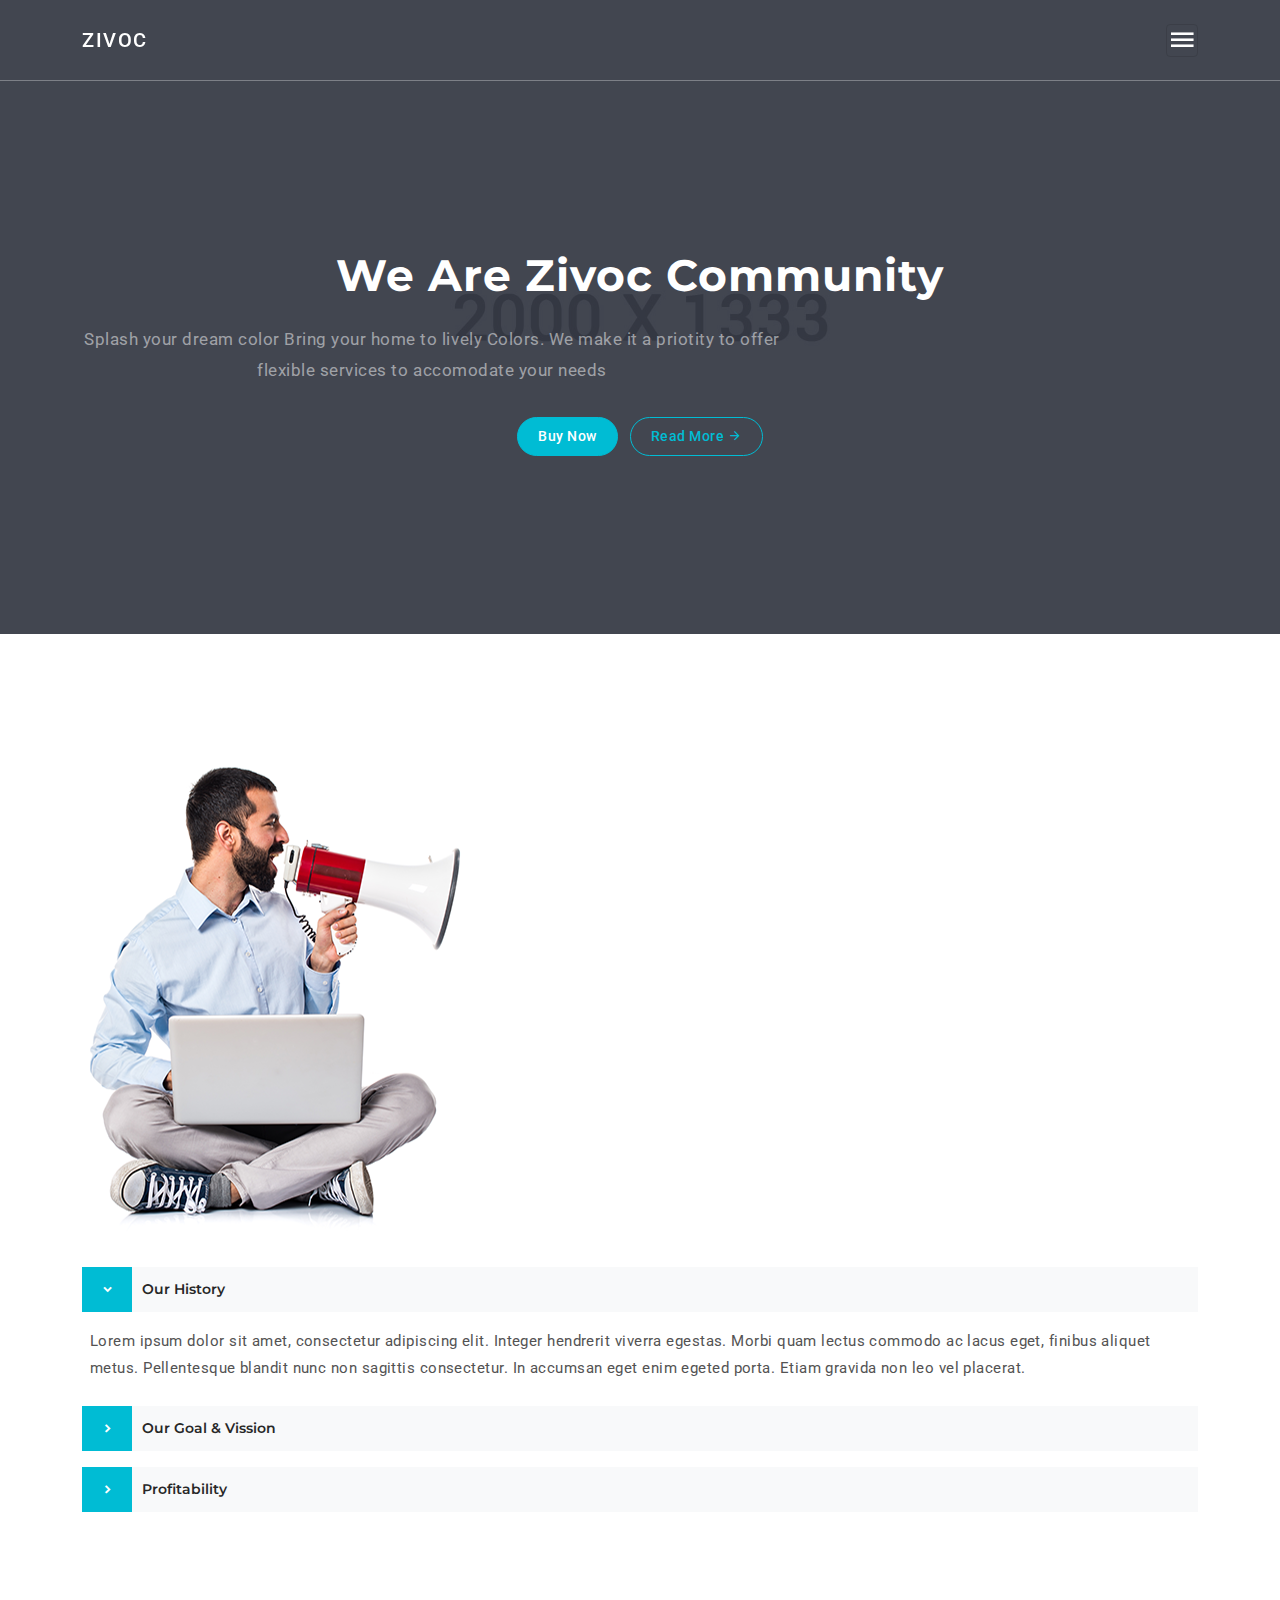
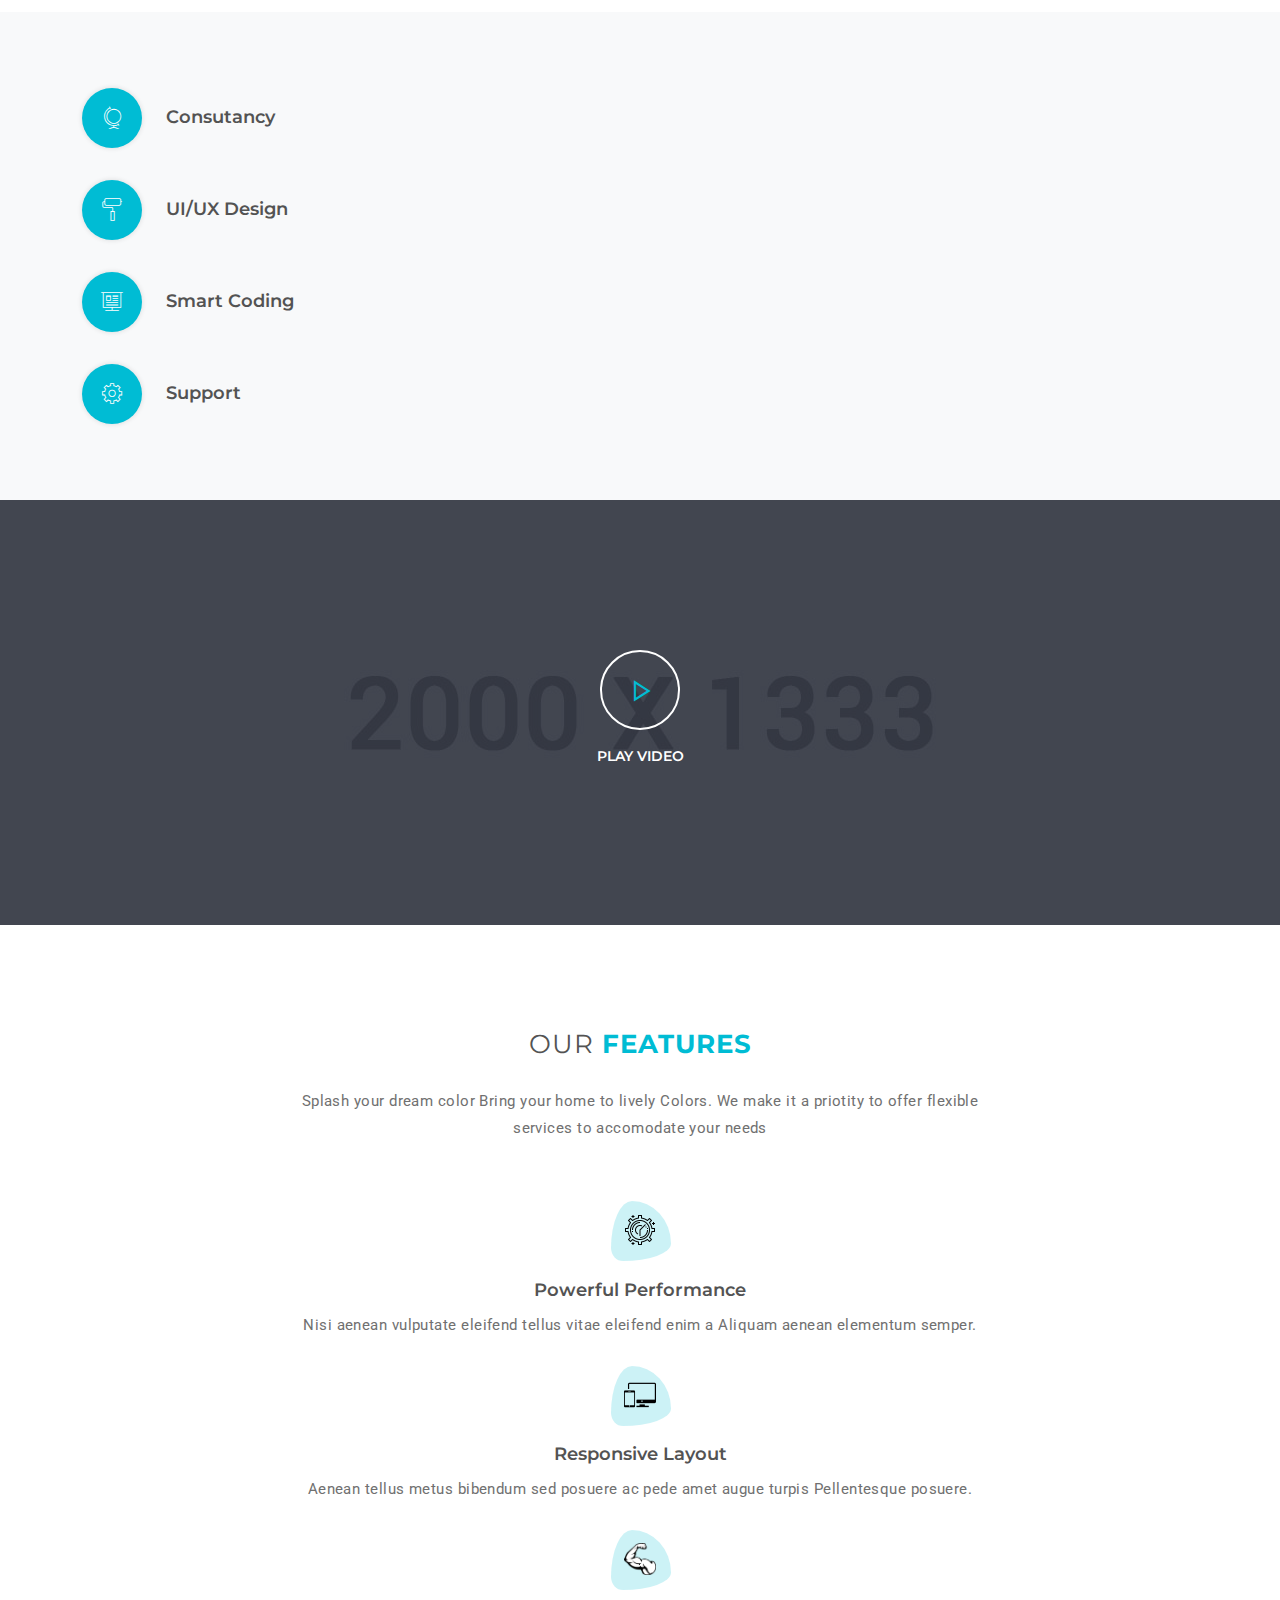
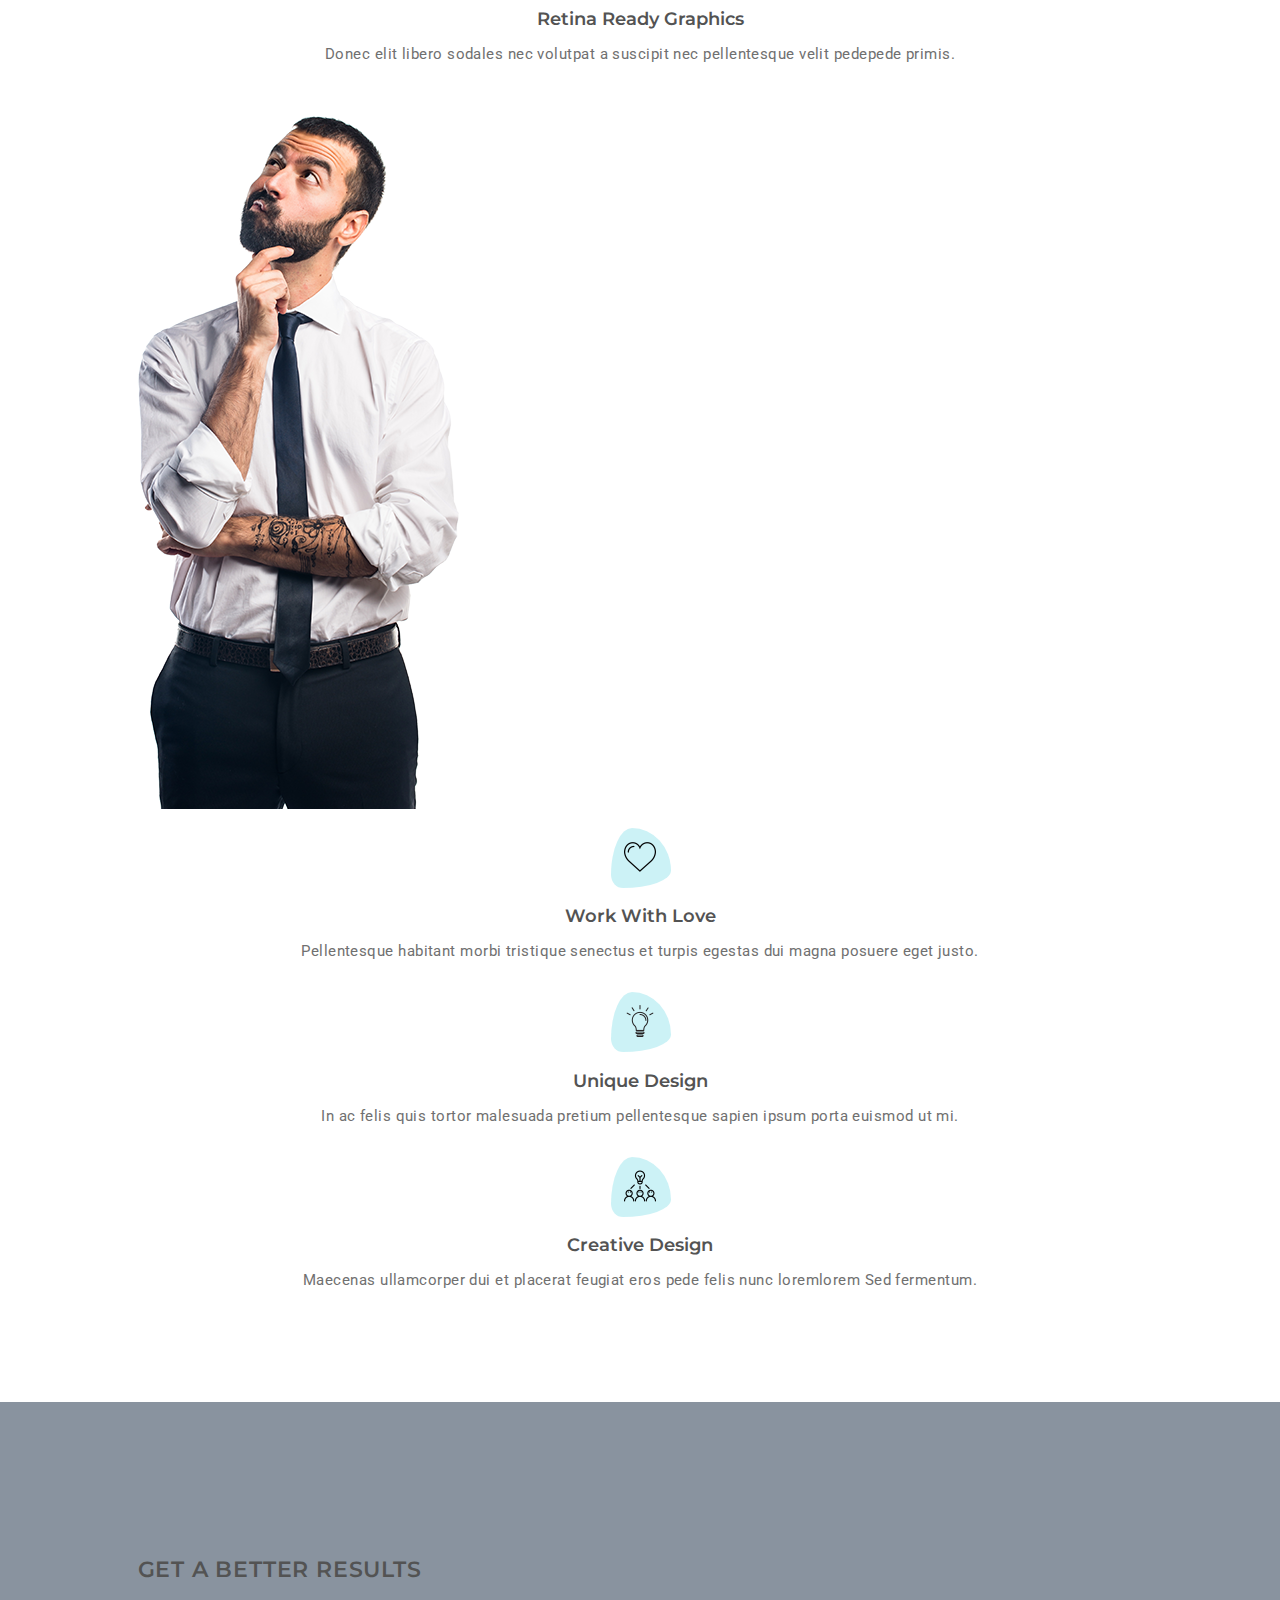
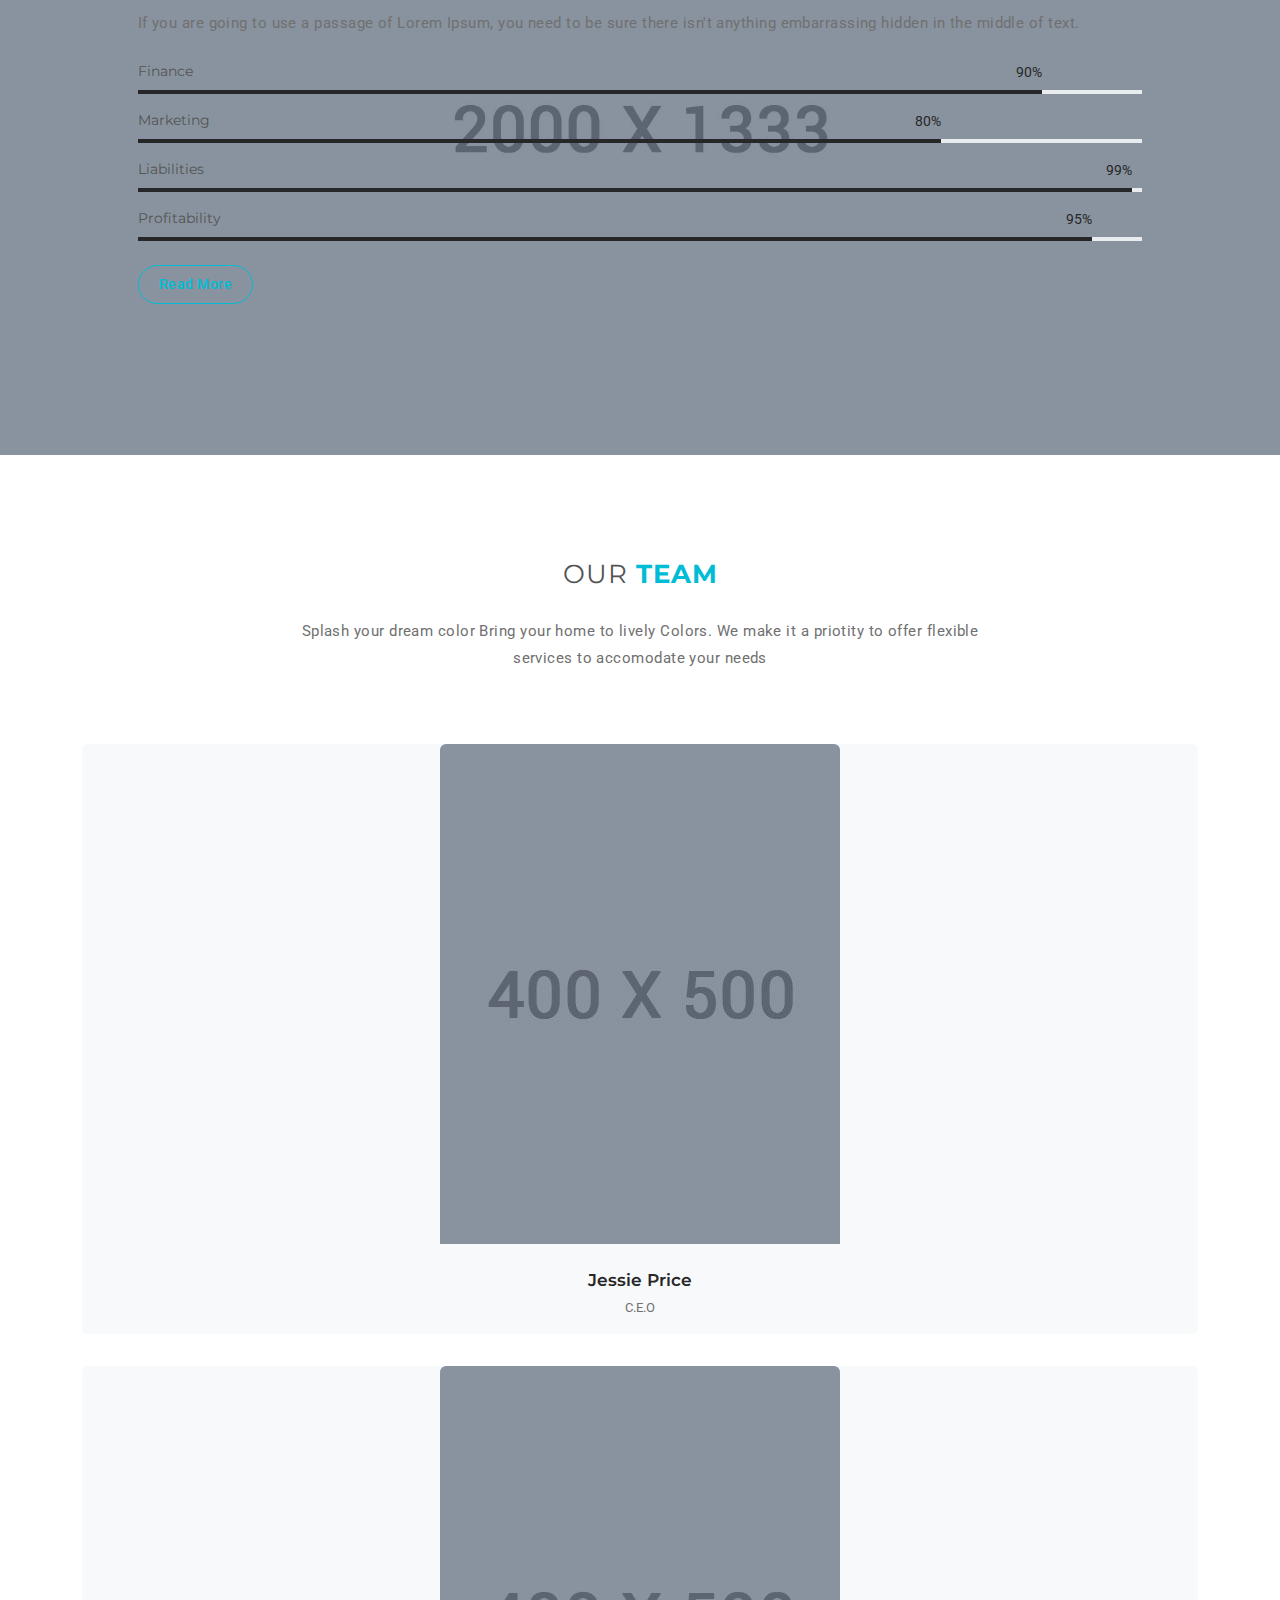
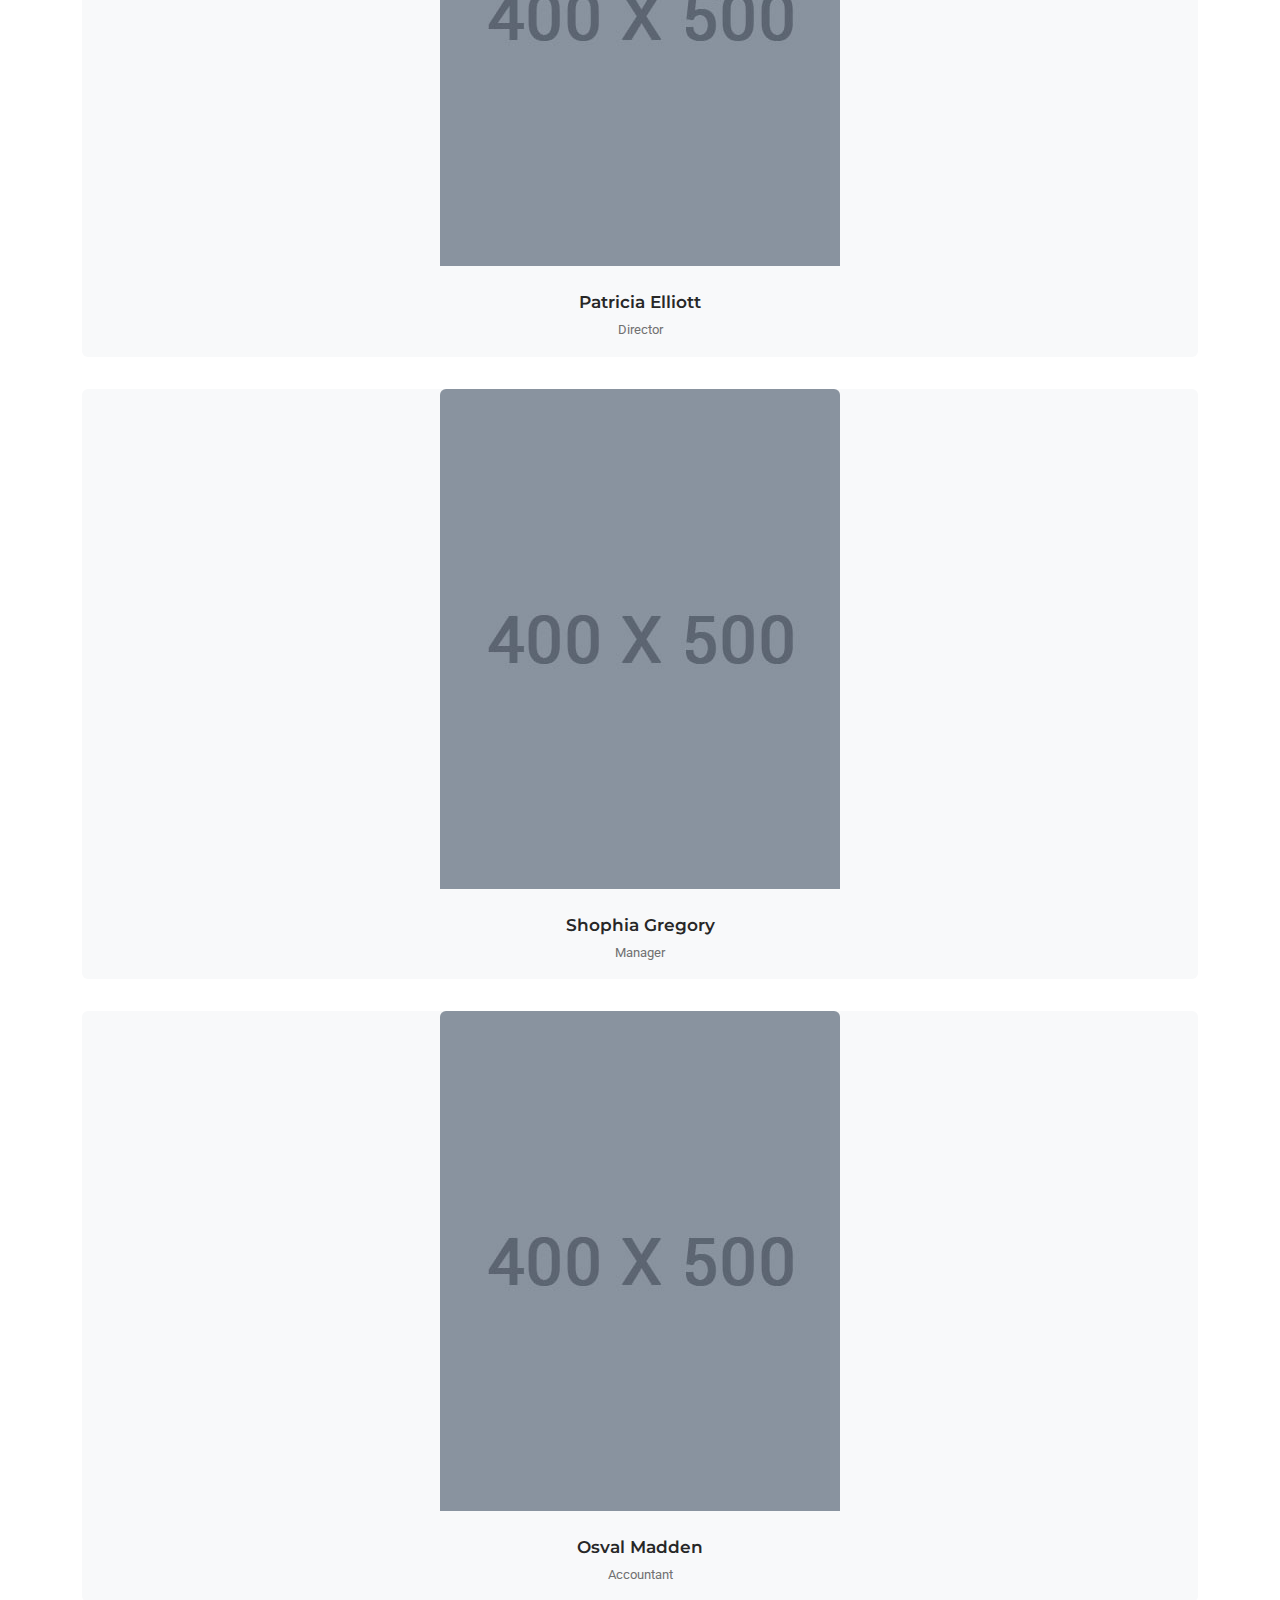
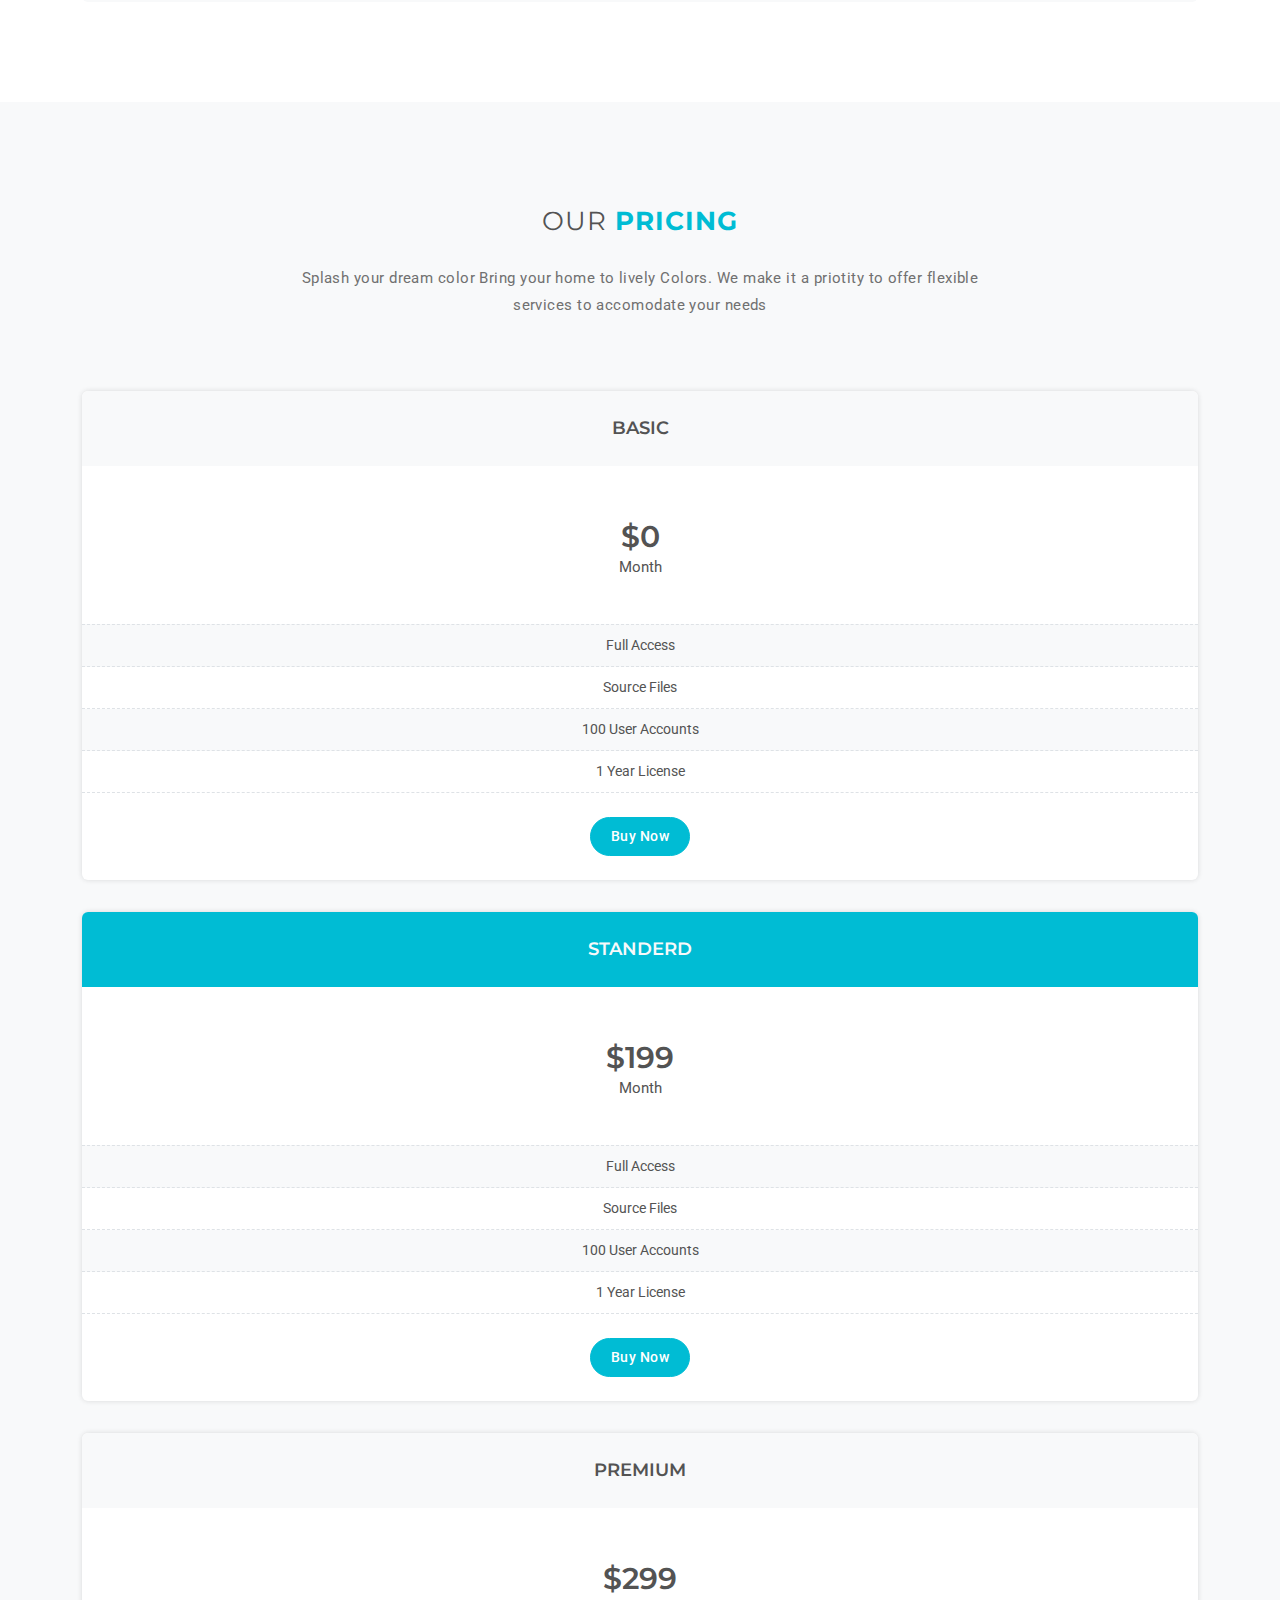
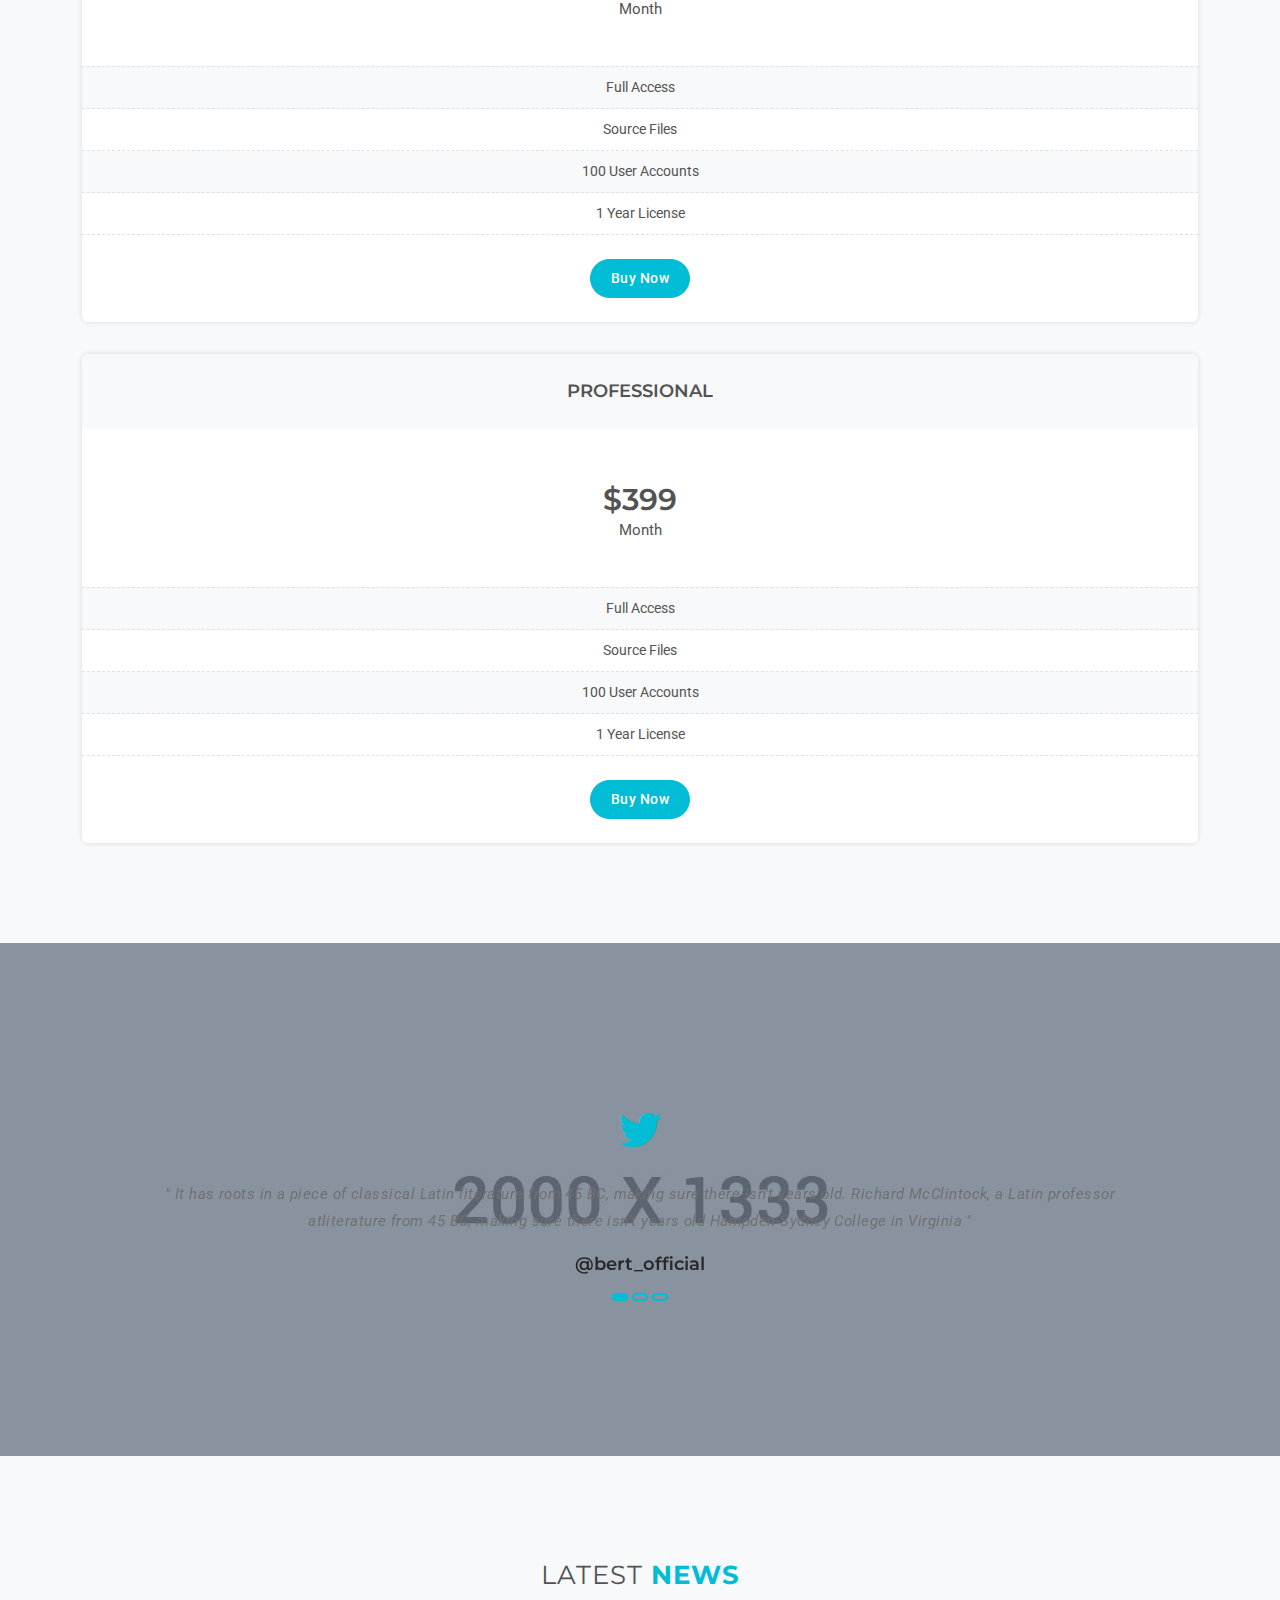
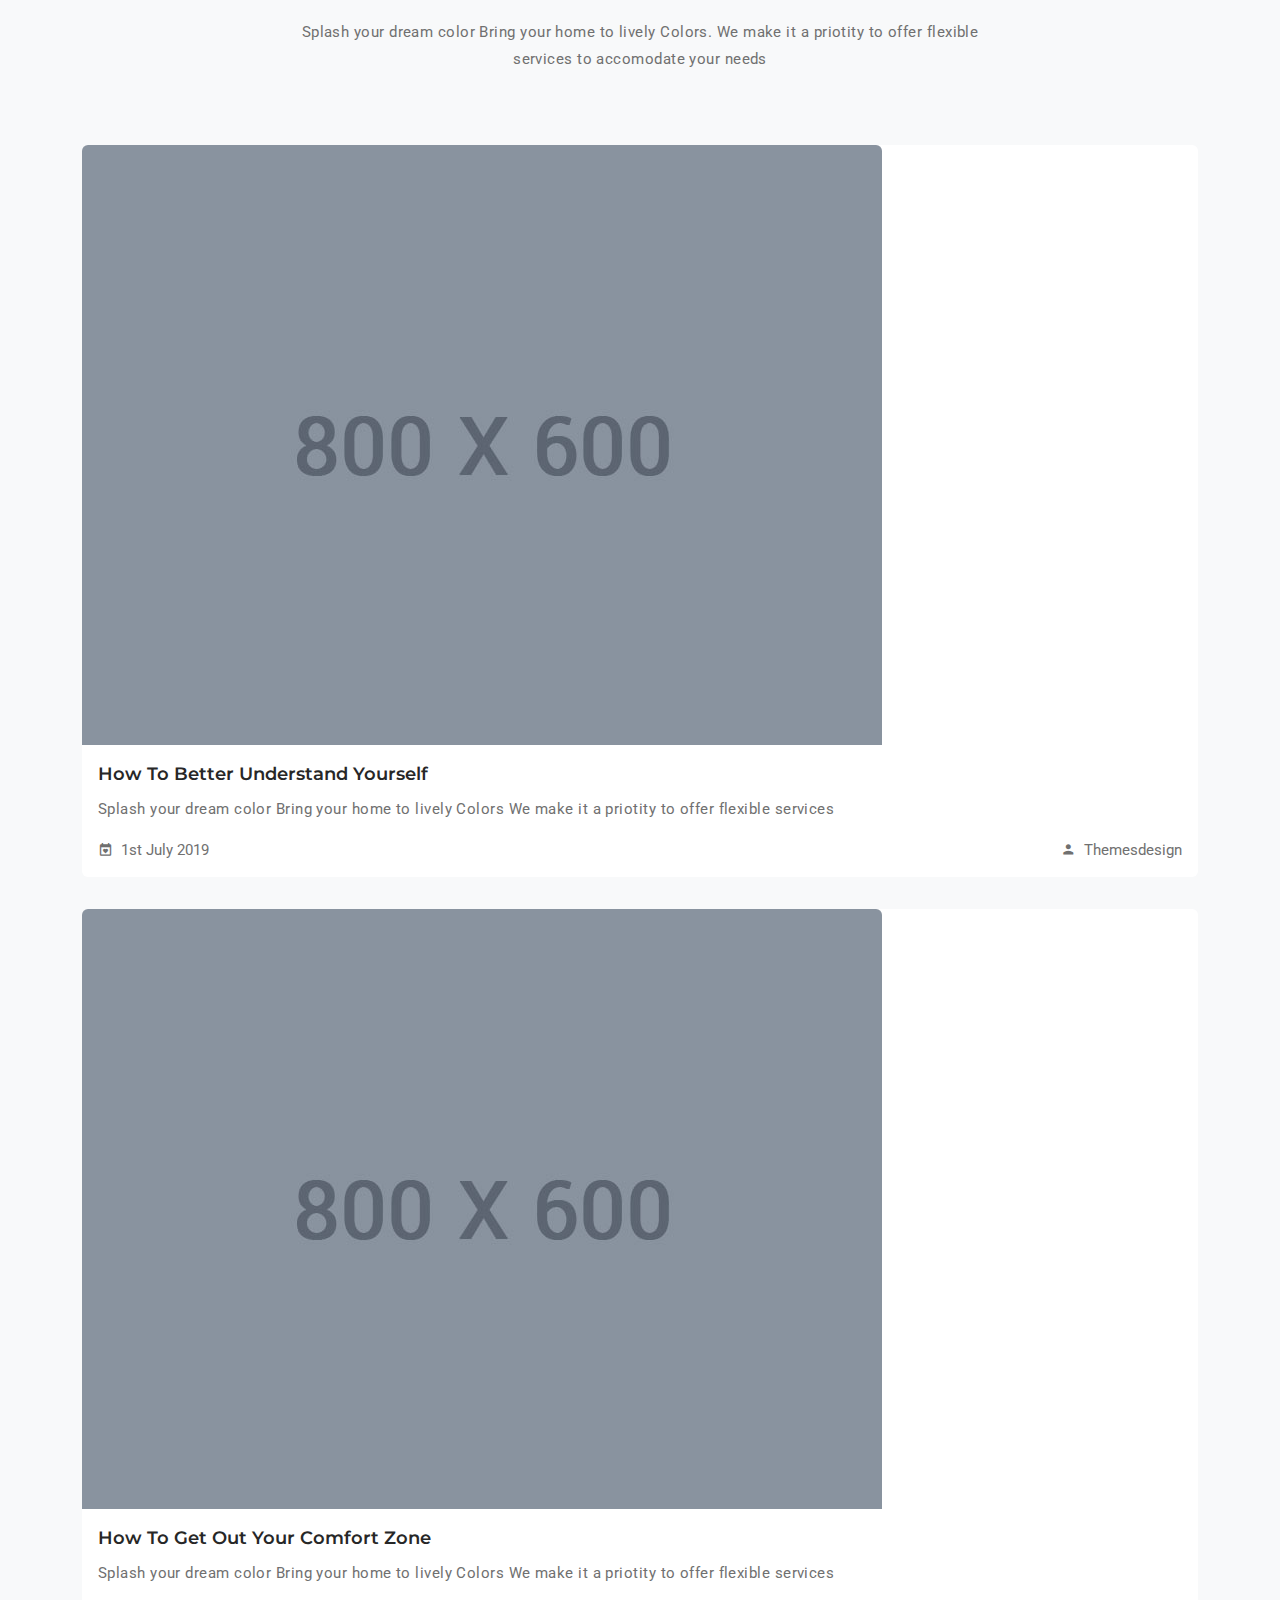
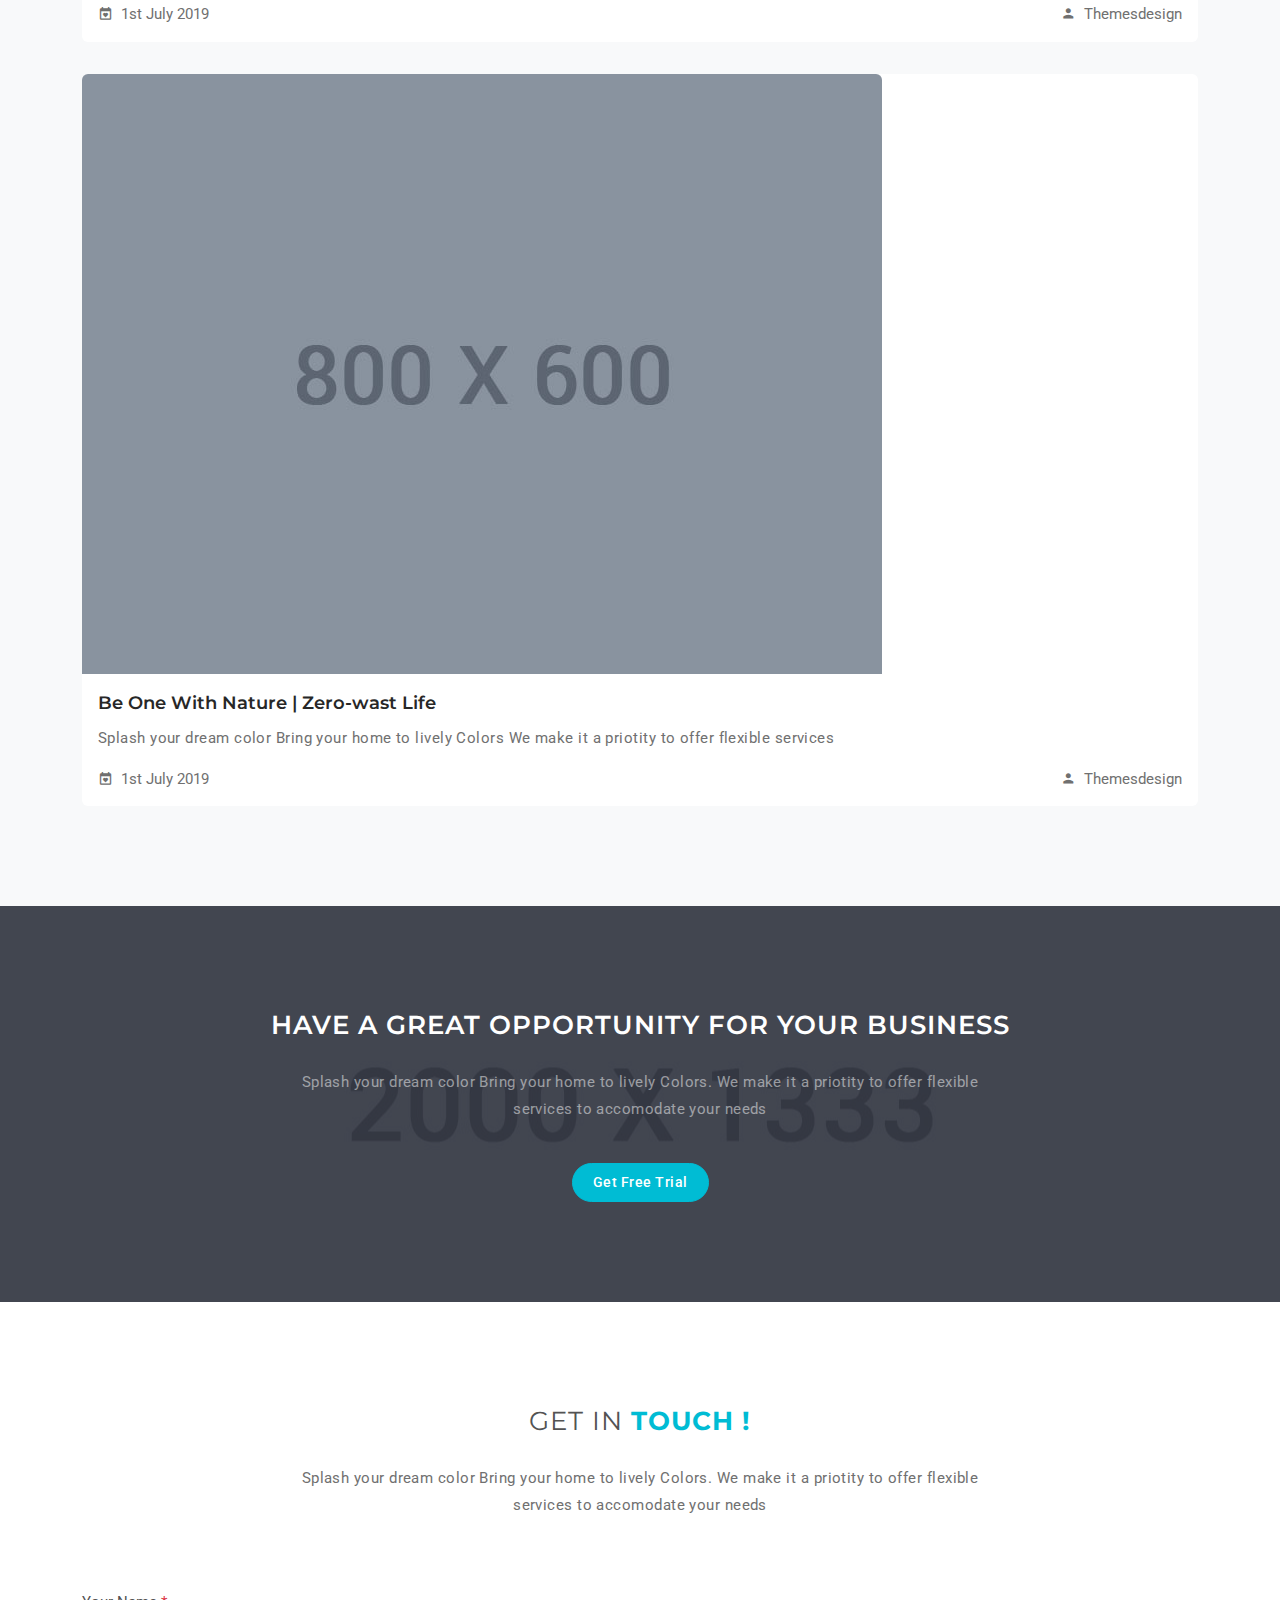
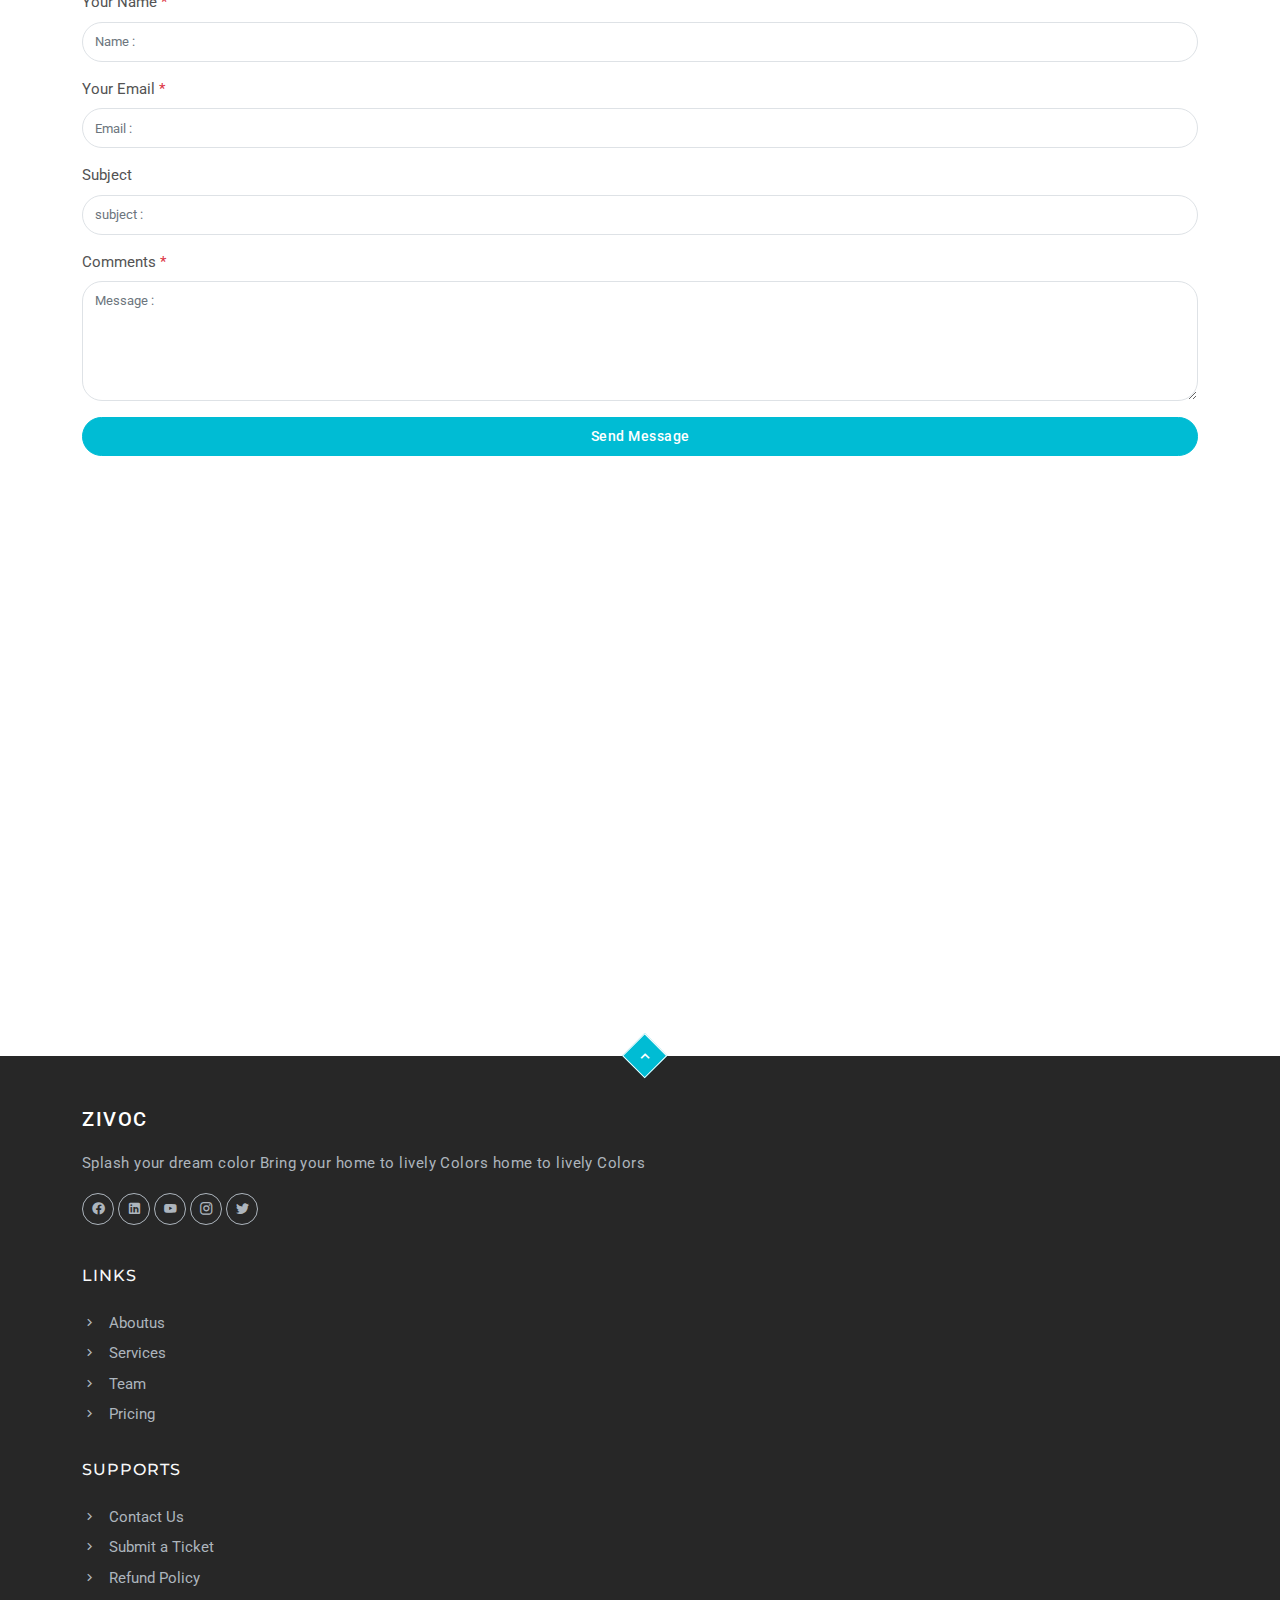
<file: index-half.html>
<!DOCTYPE html>
    <html lang="en">

    <head>
        <meta charset="utf-8" />
        <title>Zivoc - A Responsive Landing Template</title>
        <meta name="viewport" content="width=device-width, initial-scale=1.0">
        <meta name="description" content="Premium Bootstrap 4 Landing Page Template" />
        <meta name="keywords" content="bootstrap 4, premium, marketing, multipurpose" />
        <meta content="Themesdesign" name="author" />
        <!-- favicon -->
        <link rel="shortcut icon" href="images/favicon.ico">
        <!-- Bootstrap -->
        <link href="css/bootstrap.min.css" rel="stylesheet" type="text/css" />
        <!-- Icon -->
        <link href="css/materialdesignicons.min.css" rel="stylesheet" type="text/css" />
        <link href="css/pe-icon-7-stroke.css" rel="stylesheet" type="text/css" />          
        <!-- SLICK SLIDER -->
        <link rel="stylesheet" href="css/tiny-slider.css"/> 
        <!-- Custom Css -->
        <link href="css/style.min.css" rel="stylesheet" type="text/css" />

    </head>

    <body data-bs-spy="scroll" data-bs-target="#navbar-navlist" data-bs-offset="20">
        <!-- Loader Start -->
        <div id="preloader">
            <div id="status">
                <div class="spinner">
                    <div class="bounce1"></div>
                    <div class="bounce2"></div>
                    <div class="bounce3"></div>
                </div>
            </div>
        </div>
        <!-- Loader End -->

        <!-- Navbar Start -->
        <nav id="navbar" class="navbar navbar-expand-lg fixed-top navbar-custom navbar-light sticky">
    		<div class="container">
			    <a class="navbar-brand" href="#">Zivoc</a>
			    <button class="navbar-toggler" type="button" data-bs-toggle="collapse" data-bs-target="#navbarCollapse" aria-controls="navbarCollapse" aria-expanded="false" aria-label="Toggle navigation">
                    <span class="mdi mdi-menu"></span>
			    </button><!--end button-->

			    <div class="collapse navbar-collapse" id="navbarCollapse">
			        <ul id="navbar-navlist" class="navbar-nav ms-auto">
			            <li class="nav-item">
			                <a class="nav-link active" href="#home">Home</a>
			            </li><!--end nav item-->
			            <li class="nav-item">
			                <a class="nav-link" href="#services">Services</a>
			            </li><!--end nav item-->
			            <li class="nav-item">
			                <a class="nav-link" href="#team">Team</a>
			            </li><!--end nav item-->
			            <li class="nav-item">
			                <a class="nav-link" href="#price">Price</a>
			            </li><!--end nav item-->
			            <li class="nav-item">
			                <a class="nav-link" href="#testimonial">Testimonial</a>
			            </li><!--end nav item-->
			            <li class="nav-item">
			                <a class="nav-link" href="#blog">Blog</a>
			            </li><!--end nav item-->
			            <li class="nav-item">
			                <a class="nav-link" href="#contact">Contact</a>
			            </li><!--end nav item-->
			        </ul><!--end navbar nav-->
			    </div><!--end collapse-->
		    </div><!--end container-->
		</nav><!--end navbar-->
        <!-- Navbar End -->

        <!-- HOME START-->
        <section class="bg-half d-table w-100" style="background-image:url('images/home/03.jpg')" id="home">
            <div class="bg-overlay"></div>
            <div class="home-center">
                <div class="home-desc-center">
                    <div class="container">
                        <div class="row justify-content-center">
                            <div class="col-lg-8 text-center">
                                <div class="title-heading mt-5 pt-4">
                                    <h1 class="heading text-white mb-3">We Are Zivoc Community</h1>
                                    <p class="para-desc text-white-50">Splash your dream color Bring your home to lively Colors. We make it a priotity to offer flexible services to accomodate your needs</p>
                                    <div class="mt-4 pt-2">
                                        <a href="javascript:void(0)" class="btn btn-primary rounded-pill mb-2 me-2">Buy Now</a>
                                        <a href="javascript:void(0)" class="btn btn-outline-custom rounded-pill mb-2">Read More <i class="mdi mdi-arrow-right ms-2ṣ"></i></a>
                                    </div>
                                </div>
                            </div><!--end col-->
                        </div><!--end row-->
                    </div><!--end container--> 
                </div><!--end home desc center-->
            </div><!--end home center-->
        </section><!--end section-->
        <!-- HOME END-->

        <!-- About Us Start -->
        <section class="section">
            <div class="container">
                <div class="row align-items-center">
                    <div class="col-lg-6 col-md-7">
                        <div class="about-img">
                            <img src="images/about01.png" class="img-fluid" alt="">
                        </div><!--end img-->
                    </div><!--end col-->

                    <div class="col-lg-6 col-md-5 mt-4 mt-sm-0 pt-2 pt-sm-0">
                        <!-- Start Accordion -->
                        <div class="faqs mt-4 pt-2">
                            <div class="accordion" id="accordionExample2" role="tablist" aria-multiselectable="true">                                
                                <div class="card border-0 rounded-0">
                                    <div class="card-header p-0" role="tab" id="History">
                                        <h6 class="card-title position-relative mb-0">
                                            <a class="text-dark d-block" role="button" data-bs-toggle="collapse" href="#companyhistory" aria-expanded="true" aria-controls="companyhistory">Our History</a>
                                        </h6>
                                    </div>
                                    <div id="companyhistory" class="collapse show" role="tabpanel" aria-labelledby="History" data-bs-parent="#accordionExample2">
                                        <p class="mb-2 mt-3 m-2">
                                            Lorem ipsum dolor sit amet, consectetur adipiscing elit. Integer hendrerit viverra egestas. Morbi quam lectus 
                                            commodo ac lacus eget, finibus aliquet metus. Pellentesque blandit nunc non sagittis consectetur. In accumsan 
                                            eget enim egeted porta. Etiam gravida non leo vel placerat.
                                        </p>
                                    </div>
                                </div><!--end card-->

                                <div class="card border-0 rounded-0 my-3">
                                    <div class="card-header p-0" role="tab" id="GoalandVision">
                                        <h6 class="card-title position-relative mb-0">
                                            <a class="collapsed text-dark d-block" role="button" data-bs-toggle="collapse" href="#Goal" aria-expanded="false" aria-controls="Goal"> Our Goal & Vission</a>
                                        </h6>
                                    </div>
                                    <div id="Goal" class="collapse" role="tabpanel" aria-labelledby="GoalandVision" data-bs-parent="#accordionExample2">
                                        <p class="mb-2 mt-3 m-2">
                                            Lorem ipsum dolor sit amet, consectetur adipiscing elit. Integer hendrerit viverra egestas. Morbi quam lectus 
                                            commodo ac lacus eget, finibus aliquet metus. Pellentesque blandit nunc non sagittis consectetur. In accumsan 
                                            eget enim egeted porta. Etiam gravida non leo vel placerat.
                                        </p>
                                    </div>
                                </div><!--end card-->

                                <div class="card border-0 rounded-0">
                                    <div class="card-header p-0" role="tab" id="Profitability">
                                        <h6 class="card-title position-relative mb-0">
                                            <a class="collapsed text-dark d-block" role="button" data-bs-toggle="collapse" href="#Profit" aria-expanded="false" aria-controls="Profit"> Profitability</a>
                                        </h6>
                                    </div>
                                    <div id="Profit" class="collapse" role="tabpanel" aria-labelledby="Profitability" data-bs-parent="#accordionExample2">
                                        <p class="mb-0 mt-3 m-2">
                                            Lorem ipsum dolor sit amet, consectetur adipiscing elit. Integer hendrerit viverra egestas. Morbi quam lectus 
                                            commodo ac lacus eget, finibus aliquet metus. Pellentesque blandit nunc non sagittis consectetur. In accumsan 
                                            eget enim egeted porta. Etiam gravida non leo vel placerat.
                                        </p>
                                    </div>
                                </div><!--end card-->
                            </div><!--end accordion-->
                        </div><!--end faqs-->
                        <!-- End Accordion -->
                    </div><!--end col-->
                </div><!--end row-->
            </div><!--end container-->
        </section><!--end section-->

        <section class="section-two bg-light">
            <div class="container">
                <div class="row">
                    <div class="col-lg-3 col-md-6 col-12">
                        <div class="d-flex about-section py-3">
                            <i class="pe-7s-world text-white shadow bg-primary rounded-pill me-2"></i>
                            <div class="content">
                                <h5 class="title p-3 mb-0">Consutancy</h5>
                            </div>
                        </div><!--end about section-->
                    </div><!--end col-->
                    
                    <div class="col-lg-3 col-md-6 col-12">
                        <div class="d-flex about-section py-3">
                            <i class="pe-7s-paint text-white shadow bg-primary rounded-pill me-2"></i>
                            <div class="content">
                                <h5 class="title p-3 mb-0">UI/UX Design</h5>
                            </div>
                        </div><!--end about section-->
                    </div><!--end col-->
                    
                    <div class="col-lg-3 col-md-6 col-12">
                        <div class="d-flex about-section py-3">
                            <i class="pe-7s-display2 text-white shadow bg-primary rounded-pill me-2"></i>
                            <div class="content">
                                <h5 class="title p-3 mb-0">Smart Coding</h5>
                            </div>
                        </div><!--end about section-->
                    </div><!--end col-->
                    
                    <div class="col-lg-3 col-md-6 col-12">
                        <div class="d-flex about-section py-3">
                            <i class="pe-7s-config text-white shadow bg-primary rounded-pill me-2"></i>
                            <div class="content">
                                <h5 class="title p-3 mb-0">Support</h5>
                            </div>
                        </div>
                    </div><!--end col-->
                </div><!--end row-->
            </div><!--end container-->
        </section><!--end section-->
        <!-- About Us End -->

        <!-- CTA Start -->
        <section class="section bg-video bg-cta" style="background: url('images/cta.jpg') center center;" id="video">
            <div class="bg-overlay"></div>
            <div class="container">
                <div class="row justify-content-center text-center">
                    <div class="col-12">                        
                        <a href="javascript:void(0)" data-bs-toggle="modal" data-bs-target="#watchvideomodal" class="play-btn video-play-icon mt-0">
                            <i class="mdi mdi-play text-white"></i>
                        </a>
                        <h6 class="text-white text-uppercase mt-3">Play Video</h6>
                    </div><!--end col-->
                </div><!--end row-->
            </div><!--end container-->
        </section><!--end section-->
        <!-- CTA End -->

        <!-- Services Start -->
        <section class="section" id="services">
            <div class="container">
                <div class="row justify-content-center">
                    <div class="col-12 text-center">
                        <div class="section-title">
                            <h4 class="title text-uppercase fw-normal mb-4">Our <span class="text-primary fw-bold">Features</span> </h4>
                            <p class="text-muted mx-auto para-desc mb-0">Splash your dream color Bring your home to lively Colors. We make it a priotity to offer flexible services to accomodate your needs</p>
                        </div>
                    </div><!--end col-->
                </div><!--end row-->

                <div class="row services align-items-center">
                    <div class="col-lg-4 col-md-6">
                        <div class="core-service">
                            <div class="service-content mt-4 p-2 text-center">
                                <div class="icon position-relative d-inline-block text-center mb-4">
                                    <img src="images/icons/clock.png" class="img-fluid mx-auto d-block" alt="">
                                </div>
                                <div class="content">
                                    <h4 class="title mb-2">Powerful Performance</h4>
                                    <p class="text-muted mb-0">Nisi aenean vulputate eleifend tellus vitae eleifend enim a Aliquam aenean elementum semper.</p>
                                </div>
                            </div><!--end service content-->

                            <div class="service-content mt-4 p-2 text-center">
                                <div class="icon position-relative d-inline-block text-center mb-4">
                                    <img src="images/icons/responsive-design-symbol.png" class="img-fluid mx-auto d-block" alt="">
                                </div>
                                <div class="content">
                                    <h4 class="title mb-2">Responsive Layout</h4>
                                    <p class="text-muted mb-0">Aenean tellus metus bibendum sed posuere ac pede amet augue turpis Pellentesque posuere.</p>
                                </div>
                            </div><!--end service content-->

                            <div class="service-content mt-4 p-2 text-center">
                                <div class="icon position-relative d-inline-block text-center mb-4">
                                    <img src="images/icons/eye.png" class="img-fluid mx-auto d-block" alt="">
                                </div>
                                <div class="content">
                                    <h4 class="title mb-2">Retina Ready Graphics</h4>
                                    <p class="text-muted mb-0">Donec elit libero sodales nec volutpat a suscipit nec pellentesque velit pedepede primis.</p>
                                </div>
                            </div><!--end service content-->
                        </div><!-- end core services-->
                    </div><!--end col-->

                    <div class="col-lg-4 core-service-img">
                        <div class="ms-lg-2 me-lg-2">
                            <img src="images/feature01.png" class="img-fluid mx-auto" alt="">
                        </div>
                    </div><!--end col-->

                    <div class="col-lg-4 col-md-6">
                        <div class="core-service">
                            <div class="service-content mt-4 p-2 text-center">
                                <div class="icon position-relative d-inline-block text-center mb-4">
                                    <img src="images/icons/like.png" class="img-fluid mx-auto d-block" alt="">
                                </div>
                                <div class="content">
                                    <h4 class="title mb-2">Work With Love</h4>
                                    <p class="text-muted mb-0">Pellentesque habitant morbi tristique senectus et turpis egestas dui magna posuere eget justo.</p>
                                </div>
                            </div><!--end service content-->

                            <div class="service-content mt-4 p-2 text-center">
                                <div class="icon position-relative d-inline-block text-center mb-4">
                                    <img src="images/icons/lightbulb.png" class="img-fluid mx-auto d-block" alt="">
                                </div>
                                <div class="content">
                                    <h4 class="title mb-2">Unique Design</h4>
                                    <p class="text-muted mb-0">In ac felis quis tortor malesuada pretium pellentesque sapien ipsum porta euismod ut mi.</p>
                                </div>
                            </div><!--end service content-->

                            <div class="service-content mt-4 p-2 text-center">
                                <div class="icon position-relative d-inline-block text-center mb-4">
                                    <img src="images/icons/brainstorm.png" class="img-fluid mx-auto d-block" alt="">
                                </div>
                                <div class="content">
                                    <h4 class="title mb-2">Creative Design</h4>
                                    <p class="text-muted mb-0">Maecenas ullamcorper dui et placerat feugiat eros pede felis nunc loremlorem Sed fermentum.</p>
                                </div>
                            </div><!--end service content-->
                        </div><!--end core services-->
                    </div><!--end col-->
                </div><!--end row-->
            </div><!--end container-->
        </section><!--end section-->
        <!-- Services End -->

        <!-- Cta image Start -->
        <section class="cta-image bg-light">
            <div class="container-fluid">
                <div class="row position-relative">
                    <div class="col-lg-7 padding-less img" style="background-image:url('images/cta2.jpg')"></div><!-- end col -->
                    <div class="col-lg-5 offset-lg-7">
                        <div class="cta-image-img-box">
                            <div class="row">
                                <div class="col-lg-12">
                                    <div class="cta-image-content">
                                        <h4 class="cta-image-head text-uppercase mb-4">Get A better Results</h4>
                                        <div class="description">
                                            <p class="text-muted">If you are going to use a passage of Lorem Ipsum, you need to be sure there isn't anything embarrassing hidden in the middle of text.</p>
                                        </div><!-- Features Description -->
                                        <div class="mt-4">
                                            <div class="progress-box mt-3">
                                                <h6 class="fw-normal">Finance</h6>
                                                <div class="progress">
                                                    <div class="progress-bar bg-dark text-dark" role="progressbar" style="width: 90%;" aria-valuenow="90" aria-valuemin="0" aria-valuemax="100">
                                                        <span>90%</span>
                                                    </div>
                                                </div>
                                            </div><!--end process box-->
                                            <div class="progress-box mt-3">
                                                <h6 class="fw-normal">Marketing</h6>
                                                <div class="progress">
                                                    <div class="progress-bar bg-dark text-dark" role="progressbar" style="width: 80%;" aria-valuenow="80" aria-valuemin="0" aria-valuemax="100">
                                                        <span>80%</span>
                                                    </div>
                                                </div>
                                            </div><!--end process box-->
                                            <div class="progress-box mt-3">
                                                <h6 class="fw-normal">Liabilities</h6>
                                                <div class="progress">
                                                    <div class="progress-bar bg-dark text-dark" role="progressbar" style="width: 99%;" aria-valuenow="99" aria-valuemin="0" aria-valuemax="100">
                                                        <span>99%</span>
                                                    </div>
                                                </div>
                                            </div><!--end process box-->
                                            <div class="progress-box mt-3">
                                                <h6 class="fw-normal">Profitability</h6>
                                                <div class="progress">
                                                    <div class="progress-bar bg-dark text-dark" role="progressbar" style="width: 95%;" aria-valuenow="95" aria-valuemin="0" aria-valuemax="100">
                                                        <span>95%</span>
                                                    </div>
                                                </div>
                                            </div><!--end process box-->
                                        </div><!--end process-->
                                        <a href="#" class="btn btn-outline-custom mt-4 rounded-pill">Read More</a>
                                    </div><!--end about content-->
                                </div> <!-- end col -->
                            </div> <!-- end row -->
                        </div> <!-- end about detail -->
                    </div> <!-- end col -->        
                </div><!--end row-->
            </div><!--end container fluid-->
        </section><!--end section--> 
        <!-- Cta image end -->

        <!-- Team Start -->
        <section class="section" id="team">
            <div class="container">
                <div class="row justify-content-center">
                    <div class="col-12 text-center">
                        <div class="section-title">
                            <h4 class="title text-uppercase fw-normal mb-4">Our <span class="text-primary fw-bold">Team</span> </h4>
                            <p class="text-muted mx-auto para-desc mb-0">Splash your dream color Bring your home to lively Colors. We make it a priotity to offer flexible services to accomodate your needs</p>
                        </div>
                    </div><!--end col-->
                </div><!--end row-->

                <div class="row">
                    <div class="col-lg-3 col-md-6 col-12 mt-4 pt-2">
                        <div class="team-content position-relative text-center bg-light rounded">
                            <img src="images/team/01.jpg" class="img-fluid rounded-top" alt="">
                            <div class="detail pt-3 pb-3 p-1">
                                <h4 class="mb-0"><a href="javascript:void(0)" class="name text-dark">Jessie Price</a></h4>
                                <small class="posting text-muted">C.E.O</small>
                            </div>
                            <div class="team-social">
                                <ul class="list-unstyled social-icon mb-0">
                                    <li><a href="#"><i class="mdi mdi-facebook" title="facebook"></i></a></li>
                                    <li><a href="#"><i class="mdi mdi-linkedin" title="linkedin"></i></a></li>
                                    <li><a href="#"><i class="mdi mdi-youtube" title="youtube"></i></a></li>
                                    <li><a href="#"><i class="mdi mdi-instagram" title="instagram"></i></a></li>
                                </ul>
                            </div><!--team social-->
                        </div><!--end team content-->
                    </div><!--end col-->
                    
                    <div class="col-lg-3 col-md-6 col-12 mt-4 pt-2">
                        <div class="team-content position-relative text-center bg-light rounded">
                            <img src="images/team/02.jpg" class="img-fluid rounded-top" alt="">
                            <div class="detail pt-3 pb-3 p-1">
                                <h4 class="mb-0"><a href="javascript:void(0)" class="name text-dark">Patricia Elliott</a></h4>
                                <small class="posting text-muted">Director</small>
                            </div>
                            <div class="team-social">
                                <ul class="list-unstyled social-icon mb-0">
                                    <li><a href="#"><i class="mdi mdi-facebook" title="facebook"></i></a></li>
                                    <li><a href="#"><i class="mdi mdi-linkedin" title="linkedin"></i></a></li>
                                    <li><a href="#"><i class="mdi mdi-youtube" title="youtube"></i></a></li>
                                    <li><a href="#"><i class="mdi mdi-instagram" title="instagram"></i></a></li>
                                </ul>
                            </div><!--team social-->
                        </div><!--end team content-->
                    </div><!--end col-->
                    
                    <div class="col-lg-3 col-md-6 col-12 mt-4 pt-2">
                        <div class="team-content position-relative text-center bg-light rounded">
                            <img src="images/team/03.jpg" class="img-fluid rounded-top" alt="">
                            <div class="detail pt-3 pb-3 p-1">
                                <h4 class="mb-0"><a href="javascript:void(0)" class="name text-dark">Shophia Gregory</a></h4>
                                <small class="posting text-muted">Manager</small>
                            </div>
                            <div class="team-social">
                                <ul class="list-unstyled social-icon mb-0">
                                    <li><a href="#"><i class="mdi mdi-facebook" title="facebook"></i></a></li>
                                    <li><a href="#"><i class="mdi mdi-linkedin" title="linkedin"></i></a></li>
                                    <li><a href="#"><i class="mdi mdi-youtube" title="youtube"></i></a></li>
                                    <li><a href="#"><i class="mdi mdi-instagram" title="instagram"></i></a></li>
                                </ul>
                            </div><!--team social-->
                        </div><!--end team content-->
                    </div><!--end col-->
                    
                    <div class="col-lg-3 col-md-6 col-12 mt-4 pt-2">
                        <div class="team-content position-relative text-center bg-light rounded">
                            <img src="images/team/04.jpg" class="img-fluid rounded-top" alt="">
                            <div class="detail pt-3 pb-3 p-1">
                                <h4 class="mb-0"><a href="javascript:void(0)" class="name text-dark">Osval Madden</a></h4>
                                <small class="posting text-muted">Accountant</small>
                            </div>
                            <div class="team-social">
                                <ul class="list-unstyled social-icon mb-0">
                                    <li><a href="#"><i class="mdi mdi-facebook" title="facebook"></i></a></li>
                                    <li><a href="#"><i class="mdi mdi-linkedin" title="linkedin"></i></a></li>
                                    <li><a href="#"><i class="mdi mdi-youtube" title="youtube"></i></a></li>
                                    <li><a href="#"><i class="mdi mdi-instagram" title="instagram"></i></a></li>
                                </ul>
                            </div><!--team social-->
                        </div><!--end team content-->
                    </div><!--end col-->
                </div><!--end row-->
            </div><!--end container-->
        </section><!--end section-->
        <!-- Team End -->

        <!-- Price Start -->
        <section class="section bg-light" id="price">
            <div class="container">
                <div class="row justify-content-center">
                    <div class="col-12 text-center">
                        <div class="section-title">
                            <h4 class="title text-uppercase fw-normal mb-4">Our <span class="text-primary fw-bold">Pricing</span> </h4>
                            <p class="text-muted mx-auto para-desc mb-0">Splash your dream color Bring your home to lively Colors. We make it a priotity to offer flexible services to accomodate your needs</p>
                        </div>
                    </div><!--end col-->
                </div><!--end row-->

                <div class="row">
                    <div class="col-lg-3 col-md-6 mt-4 pt-2">
                        <div class="pricing-table shadow rounded bg-white text-center">
                            <h5 class="pricing-plan rounded-top text-uppercase bg-light p-4 mb-0">Basic</h5>
                            <div class="price-value p-4 text-center position-relative">
                                <div class="price-lable rounded-pill">
                                    <h4 class="mt-4 d-block">$0</h4>Month
                                </div>
                            </div><!--end price value-->                            
                            <div class="pricing-features">
                                <ul class="list-unstyled mb-0">
                                    <li>Full Access</li>
                                    <li>Source Files</li>
                                    <li>100 User Accounts</li>
                                    <li>1 Year License</li>
                                </ul>
                                <div class="price-button p-4">
                                    <a href="#" class="btn btn-primary rounded-pill">Buy Now</a>                                        
                                </div><!--end button-->
                            </div><!--end price features-->
                        </div><!--end table-->
                    </div><!--end col-->
                    
                    <div class="col-lg-3 col-md-6 mt-4 pt-2">
                        <div class="pricing-table shadow rounded business-plan position-relative bg-white text-center">
                            <h5 class="pricing-plan rounded-top text-uppercase bg-primary text-light p-4 mb-0">Standerd</h5>
                            <div class="price-value p-4 text-center position-relative">
                                <div class="price-lable rounded-pill">
                                    <h4 class="mt-4 d-block">$199</h4>Month
                                </div>
                            </div><!--end price value-->                             
                            <div class="pricing-features">
                                <ul class="list-unstyled mb-0">
                                    <li>Full Access</li>
                                    <li>Source Files</li>
                                    <li>100 User Accounts</li>
                                    <li>1 Year License</li>
                                </ul>
                                <div class="price-button p-4">
                                    <a href="#" class="btn btn-primary rounded-pill">Buy Now</a>                                        
                                </div><!--end button-->
                            </div><!--end price features-->
                        </div><!--end table-->
                    </div><!--end col-->
                    
                    <div class="col-lg-3 col-md-6 mt-4 pt-2">
                        <div class="pricing-table shadow rounded bg-white text-center">
                            <h5 class="pricing-plan rounded-top text-uppercase bg-light p-4 mb-0">Premium</h5>
                            <div class="price-value p-4 text-center position-relative">
                                <div class="price-lable rounded-pill">
                                    <h4 class="mt-4 d-block">$299</h4>Month
                                </div>
                            </div><!--end price value-->                            
                            <div class="pricing-features">
                                <ul class="list-unstyled mb-0">
                                    <li>Full Access</li>
                                    <li>Source Files</li>
                                    <li>100 User Accounts</li>
                                    <li>1 Year License</li>
                                </ul>
                                <div class="price-button p-4">
                                    <a href="#" class="btn btn-primary rounded-pill">Buy Now</a>                                        
                                </div><!--end button-->
                            </div><!--end price features-->
                        </div><!--end table-->
                    </div><!--end col-->
                    
                    <div class="col-lg-3 col-md-6 mt-4 pt-2">
                        <div class="pricing-table shadow rounded bg-white text-center">
                            <h5 class="pricing-plan rounded-top text-uppercase bg-light p-4 mb-0">Professional</h5>
                            <div class="price-value p-4 text-center position-relative">
                                <div class="price-lable rounded-pill">
                                    <h4 class="mt-4 d-block">$399</h4>Month
                                </div>
                            </div><!--end price value-->                              
                            <div class="pricing-features">
                                <ul class="list-unstyled mb-0">
                                    <li>Full Access</li>
                                    <li>Source Files</li>
                                    <li>100 User Accounts</li>
                                    <li>1 Year License</li>
                                </ul>
                                <div class="price-button p-4">
                                    <a href="#" class="btn btn-primary rounded-pill">Buy Now</a>                                        
                                </div><!--end button-->
                            </div><!--end price features-->
                        </div><!--end table-->
                    </div><!--end col-->
                </div><!--end row-->
            </div><!--end container-->
        </section><!--end section-->
        <!-- Price End -->

        <!-- Testimonial Start -->
        <section class="cta-image" id="testimonial">
            <div class="container-fluid">
                <div class="row position-relative">
                    <div class="col-lg-7 order-lg-1 order-2">
                        <div class="cta-image-img-box">
                            <div class="row">
                                <div class="col-lg-12">
                                    <div class="text-center testi-twitter">
                                        <i class="mdi mdi-twitter mdi-48px text-primary"></i>
                                    </div>
                                    <div class="tiny-single-item">
                                        <div class="tiny-slide">
                                            <div class="testimonial text-center">
                                                <div class="content-review">
                                                    <p class="review fst-italic text-muted mt-3">" It has roots in a piece of classical Latin literature from 45 BC, making sure there isn't years old. Richard McClintock, a Latin professor atliterature from 45 BC, making sure there isn't years old Hampden-Sydney College in Virginia "</p>
                                                    <h5 class="name mb-1 mt-3 text-dark">@bert_official</h5>
                                                </div>
                                            </div><!--end content-->
                                        </div>
                                        <div class="tiny-slide">
                                            <div class="testimonial text-center">
                                                <div class="content-review">
                                                    <p class="review fst-italic text-muted mt-3">" Literature from 45 BC, making sure there isn't years old in a piece of classical Latin literature from 45 BC, making sure there isn't years old. Richard McClintock, a Latin professor at Hampden-Sydney College in Virginia "</p>
                                                    <h5 class="name mb-1 mt-3 text-dark">@mark_wood</h5>
                                                </div>
                                            </div><!--end content-->
                                        </div>
                                        <div class="tiny-slide">
                                            <div class="testimonial text-center">
                                                <div class="content-review">
                                                    <p class="review fst-italic text-muted mt-3">" Classical Latin literature from 45 BC, making literature from 45 BC, making sure there isn't years old sure there isn't years old. Richard McClintock, a Latin professor at Hampden-Sydney College in Virginia "</p>
                                                    <h5 class="name mb-1 mt-3 text-dark">@kevin_peterson</h5>
                                                </div>
                                            </div><!--end content-->
                                        </div>
                                    </div>
                                </div> <!-- end col -->
                            </div> <!-- end row --> 
                        </div> <!-- end cta-image detail -->
                    </div> <!-- end col --> 
                    
                    <div class="col-lg-5 offset-lg-7 order-lg-2 order-1 padding-less img" style="background-image:url('images/cta1.jpg')"></div><!-- end col -->
                </div><!--end row-->
            </div><!--end container fluid-->
        </section><!--end section-->
        <!-- Testimonial Start -->

        <!-- Blog Start -->
        <section class="section bg-light" id="blog">
            <div class="container">
                <div class="row justify-content-center">
                    <div class="col-12 text-center">
                        <div class="section-title">
                            <h4 class="title text-uppercase fw-normal mb-4">Latest <span class="text-primary fw-bold">News</span> </h4>
                            <p class="text-muted mx-auto para-desc mb-0">Splash your dream color Bring your home to lively Colors. We make it a priotity to offer flexible services to accomodate your needs</p>
                        </div>
                    </div><!--end col-->
                </div><!--end row-->

                <div class="row">
                    <div class="col-lg-4 col-md-6 mt-4 pt-2">
                        <div class="blog-post bg-white rounded">
                            <img src="images/blog/01.jpg" class="img-fluid rounded-top" alt="">
                            <div class="blog-content p-3">
                                <h5><a href="#" class="blog-title text-dark">How To Better Understand Yourself</a></h5>
                                <p class="text-muted">Splash your dream color Bring your home to lively Colors We make it a priotity to offer flexible services</p>
                                <div class="tag text-muted">
                                    <a href="javascript:void(0)" class="float-end mb-0 text-muted"><i class="mdi mdi-account me-2"></i>Themesdesign</a>
                                    <a href="javascript:void(0)" class="mb-0 text-muted"><i class="mdi mdi-calendar-heart me-2"></i>1st July 2019</a>
                                </div>
                            </div>
                        </div><!--end blog post-->
                    </div><!--end col-->
                    
                    <div class="col-lg-4 col-md-6 mt-4 pt-2">
                        <div class="blog-post bg-white rounded">
                            <img src="images/blog/02.jpg" class="img-fluid rounded-top" alt="">
                            <div class="blog-content p-3">
                                <h5><a href="#" class="blog-title text-dark">How To Get Out Your Comfort Zone</a></h5>
                                <p class="text-muted">Splash your dream color Bring your home to lively Colors We make it a priotity to offer flexible services</p>
                                <div class="tag text-muted">
                                    <a href="javascript:void(0)" class="float-end mb-0 text-muted"><i class="mdi mdi-account me-2"></i>Themesdesign</a>
                                    <a href="javascript:void(0)" class="mb-0 text-muted"><i class="mdi mdi-calendar-heart me-2"></i>1st July 2019</a>
                                </div>
                            </div>
                        </div><!--end blog post-->
                    </div><!--end col-->
                    
                    <div class="col-lg-4 col-md-6 mt-4 pt-2">
                        <div class="blog-post bg-white rounded">
                            <img src="images/blog/03.jpg" class="img-fluid rounded-top" alt="">
                            <div class="blog-content p-3">
                                <h5><a href="#" class="blog-title text-dark">Be One With Nature | Zero-wast Life</a></h5>
                                <p class="text-muted">Splash your dream color Bring your home to lively Colors We make it a priotity to offer flexible services</p>
                                <div class="tag text-muted">
                                    <a href="javascript:void(0)" class="float-end mb-0 text-muted"><i class="mdi mdi-account me-2"></i>Themesdesign</a>
                                    <a href="javascript:void(0)" class="mb-0 text-muted"><i class="mdi mdi-calendar-heart me-2"></i>1st July 2019</a>
                                </div>
                            </div>
                        </div><!--end blog post-->
                    </div><!--end col-->
                </div><!--end row-->
            </div><!--end container-->
        </section><!--end section-->
        <!-- Blog End -->

      <!-- Cta Download STart -->
      <section class="section" style="background: url('images/download.jpg') center center">
        <div class="bg-overlay"></div>
        <div class="container">
            <div class="row">
                <div class="col-12 text-center">
                    <div class="section-title">
                        <h4 class="title text-uppercase text-white mb-4"> Have a great opportunity for your business</h4>
                        <p class="text-white-50 mx-auto para-desc mb-0">Splash your dream color Bring your home to lively Colors. We make it a priotity to offer flexible services to accomodate your needs</p>
                    </div><!--end section title-->
                </div><!--end col-->
            </div><!--end row-->

            <div class="row justify-content-center">
                <div class="col-md-8 text-center">
                    <a href="#contact" class="btn btn-primary rounded-pill">Get Free Trial</a>
                </div><!--end col-->
            </div><!--end row-->
        </div><!--end container-->
    </section><!--end section-->
    <!-- Cta Download STart -->

        <!-- Contact Start -->
        <section class="section" id="contact">
            <div class="container">
                <div class="row justify-content-center">
                    <div class="col-12 text-center">
                        <div class="section-title">
                            <h4 class="title text-uppercase fw-normal mb-4">Get in <span class="text-primary fw-bold">touch !</span> </h4>
                            <p class="text-muted mx-auto para-desc mb-0">Splash your dream color Bring your home to lively Colors. We make it a priotity to offer flexible services to accomodate your needs</p>
                        </div>
                    </div><!--end col-->
                </div><!--end row-->

                <div class="row justify-content-center mt-4 pt-2">
                    <div class="col-lg-8">
                        <form method="post" name="myForm" onsubmit="return validateForm()">
                            <p id="error-msg" class="mb-0"></p>
                            <div id="simple-msg"></div>
                            <div class="row">
                                <div class="col-md-6">
                                    <div class="mb-3">
                                        <label class="form-label">Your Name <span class="text-danger">*</span></label>
                                        <input name="name" id="name" type="text" class="form-control" placeholder="Name :">
                                    </div>
                                </div>

                                <div class="col-md-6">
                                    <div class="mb-3">
                                        <label class="form-label">Your Email <span class="text-danger">*</span></label>
                                        <input name="email" id="email" type="email" class="form-control" placeholder="Email :">
                                    </div> 
                                </div><!--end col-->

                                <div class="col-12">
                                    <div class="mb-3">
                                        <label class="form-label">Subject</label>
                                        <input name="subject" id="subject" class="form-control" placeholder="subject :">
                                    </div>
                                </div><!--end col-->

                                <div class="col-12">
                                    <div class="mb-3">
                                        <label class="form-label">Comments <span class="text-danger">*</span></label>
                                        <textarea name="comments" id="comments" rows="4" class="form-control" placeholder="Message :"></textarea>
                                        </div>
                                    </div>
                                </div>

                                <div class="col-12">
                                    <div class="">
                                        <button type="submit" id="submit" name="send" class="btn rounded-pill w-100 btn-primary">Send Message</button>
                                    </div>
                                </div><!--end col-->
                            </div>
                        </form>
                    </div><!--end col-->
                </div><!--end row-->
            </div><!--end container-->
        </section><!--end section-->

        <section>
            <div class="container-fluid">
                <div class="row">
                    <div class="col-12 p-0">
                        <div class="map map-gray">
                            <iframe src="https://www.google.com/maps/embed?pb=!1m14!1m12!1m3!1d197764.93543986446!2d21.960352949732812!3d39.24112105942661!2m3!1f0!2f0!3f0!3m2!1i1024!2i768!4f13.1!5e0!3m2!1sen!2sin!4v1559731777131!5m2!1sen!2sin" style="border: 0;" allowfullscreen></iframe>
                        </div>
                    </div>
                </div>
            </div> 
        </section>
        <!-- Contact End -->

        <!-- Footer Start -->
        <footer class="footer py-5 bg-dark">
            <div class="container">
                <div class="row">
                    <div class="col-lg-4 col-md-12">
                        <a class="footer-logo" href="#">Zivoc</a>
                        <p class="text-foot mt-3">Splash your dream color Bring your home to lively Colors home to lively Colors</p>
                        <ul class="list-unstyled social-icon social mb-0">
                            <li class="list-inline-item"><a href="#"><i class="mdi mdi-facebook" title="facebook"></i></a></li>
                            <li class="list-inline-item"><a href="#"><i class="mdi mdi-linkedin" title="linkedin"></i></a></li>
                            <li class="list-inline-item"><a href="#"><i class="mdi mdi-youtube" title="youtube"></i></a></li>
                            <li class="list-inline-item"><a href="#"><i class="mdi mdi-instagram" title="instagram"></i></a></li>
                            <li class="list-inline-item"><a href="#"><i class="mdi mdi-twitter" title="twitter"></i></a></li>
                        </ul>
                    </div><!--end col-->

                    <div class="col-lg-2 col-md-4 mt-4 pt-2 mt-lg-0 pt-lg-0">
                        <h4 class="text-light text-uppercase footer-head">Links</h4>
                        <ul class="list-unstyled footer-list mt-4 mb-0">
                            <li class="mt-2"><a href="#" class="text-foot"><i class="mdi mdi-chevron-right me-2"></i> Aboutus</a></li>
                            <li class="mt-2"><a href="#" class="text-foot"><i class="mdi mdi-chevron-right me-2"></i> Services</a></li>
                            <li class="mt-2"><a href="#" class="text-foot"><i class="mdi mdi-chevron-right me-2"></i> Team</a></li>
                            <li class="mt-2"><a href="#" class="text-foot"><i class="mdi mdi-chevron-right me-2"></i> Pricing</a></li>
                        </ul>
                    </div><!--end col-->

                    <div class="col-lg-3 col-md-4 mt-4 pt-2 mt-lg-0 pt-lg-0">
                        <h4 class="text-light text-uppercase footer-head">Supports</h4>
                        <ul class="list-unstyled footer-list mt-4 mb-0">
                            <li class="mt-2"><a href="#" class="text-foot"><i class="mdi mdi-chevron-right me-2"></i> Contact Us</a></li>
                            <li class="mt-2"><a href="#" class="text-foot"><i class="mdi mdi-chevron-right me-2"></i> Submit a Ticket</a></li>
                            <li class="mt-2"><a href="#" class="text-foot"><i class="mdi mdi-chevron-right me-2"></i> Refund Policy</a></li>
                            <li class="mt-2"><a href="#" class="text-foot"><i class="mdi mdi-chevron-right me-2"></i> Professional Services</a></li>
                        </ul>
                    </div><!--end col-->

                    <div class="col-lg-3 col-md-4 mt-4 pt-2 mt-lg-0 pt-lg-0">
                        <h4 class="text-light text-uppercase footer-head">Get In Touch !</h4>
                        <ul class="list-unstyled contact-foot text-foot footer-list mt-4 mb-0">
                            <li class="mt-2"><a href="https://www.google.com/maps/embed?pb=!1m18!1m12!1m3!1d39206.002432144705!2d-95.4973981212445!3d29.709510002925988!2m3!1f0!2f0!3f0!3m2!1i1024!2i768!4f13.1!3m3!1m2!1s0x8640c16de81f3ca5%3A0xf43e0b60ae539ac9!2sGerald+D.+Hines+Waterwall+Park!5e0!3m2!1sen!2sin!4v1566305861440!5m2!1sen!2sin" class="video-play-icon text-foot"><i class="mdi mdi-map-marker me-2"></i> 3/2/64 Mongus Street, UK</a></li>
                            <li class="mt-2"><a href="mailto:contact@example.com" class="text-foot"><i class="mdi mdi-email me-2"></i> name@domain.com</a></li>
                            <li class="mt-2"><a href="tel:+152534-468-854" class="text-foot"><i class="mdi mdi-phone me-2"></i> +(125) 215-4561</a></li>
                            <li class="mt-2"><a href="#" class="text-foot"><i class="mdi mdi-earth me-2"></i> www.yourdomain.com</a></li>
                        </ul>
                    </div><!--end col-->
                </div><!--end row-->
            </div><!--end container-->
            
            <!-- Back to top -->    
            <a href="#" class="back-to-top" id="back-to-top" title="Back to home"> 
                <i class="mdi mdi-chevron-up"> </i> 
            </a>
            <!-- Back to top -->
        </footer>
        <footer class="footer bg-dark footer-bar py-4">
            <div class="container text-foot text-center">
                <p class="mb-0">© <script>document.write(new Date().getFullYear())</script> Zivoc. Design with <i class="mdi mdi-heart text-danger"></i> by <a href="http://www.Themesdesign.in" target="_blank" class="text-reset">Themesdesign</a>.</p>
            </div><!--end container-->
        </footer><!--end footer-->
        <!-- Footer End -->        
        
        <!-- Video Popup Start -->
        <div class="modal fade" id="watchvideomodal" tabindex="-1" aria-hidden="true">
            <div class="modal-dialog modal-dialog-centered modal-lg">
                <div class="modal-content video-modal rounded overflow-hidden">
                    <!-- <video class="w-100" controls autoplay muted loop>
                        <source src="https://www.w3schools.com/html/mov_bbb.mp4" type="video/mp4"> -->
                        <!--Browser does not support <video> tag -->
                    <!-- </video> -->
                    <!--If you want to use your own video please set your files path-->


                    <!-- <div class="ratio ratio-16x9">
                        <iframe src="https://www.youtube.com/embed/jNTZpfXYJa4?rel=0" title="YouTube video" allowfullscreen></iframe>
                    </div> -->
                    <!--If you want to use the youtube link please try the above code-->

                    <div class="ratio ratio-16x9">
                        <iframe src="http://player.vimeo.com/video/99025203" title="Vimeo video" allowfullscreen></iframe>
                    </div>
                    <!--If you want to use the Vimeo link please try the above code-->
                </div>
            </div>
        </div>
        <!-- Video Popup End -->

        <!-- javascript -->
        <script src="js/bootstrap.bundle.min.js"></script>
        <!-- SLIDER -->
        <script src="js/tiny-slider.js "></script>
        <!-- Contact -->
        <script src="js/contact.js"></script>
        <!-- Main Js -->
        <script src="js/app.js"></script>
        
    </body>

</html>
</file>
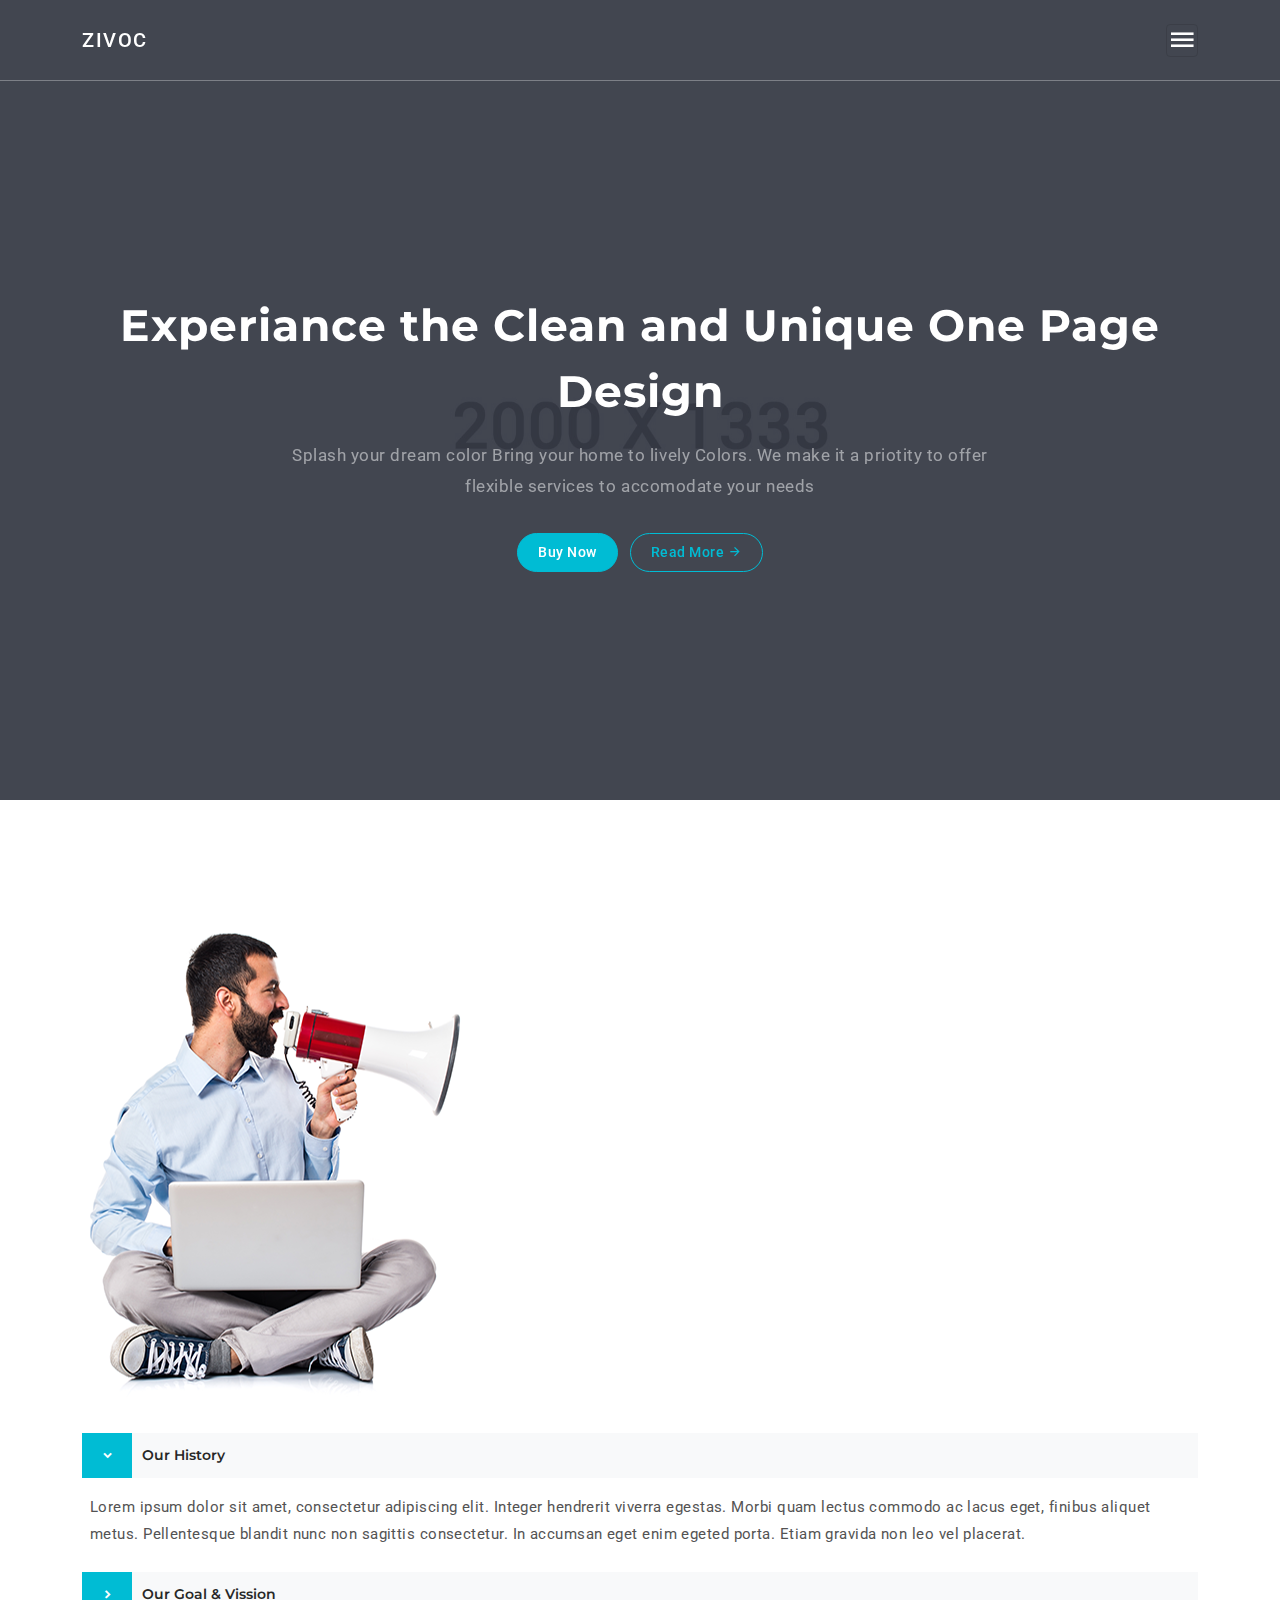
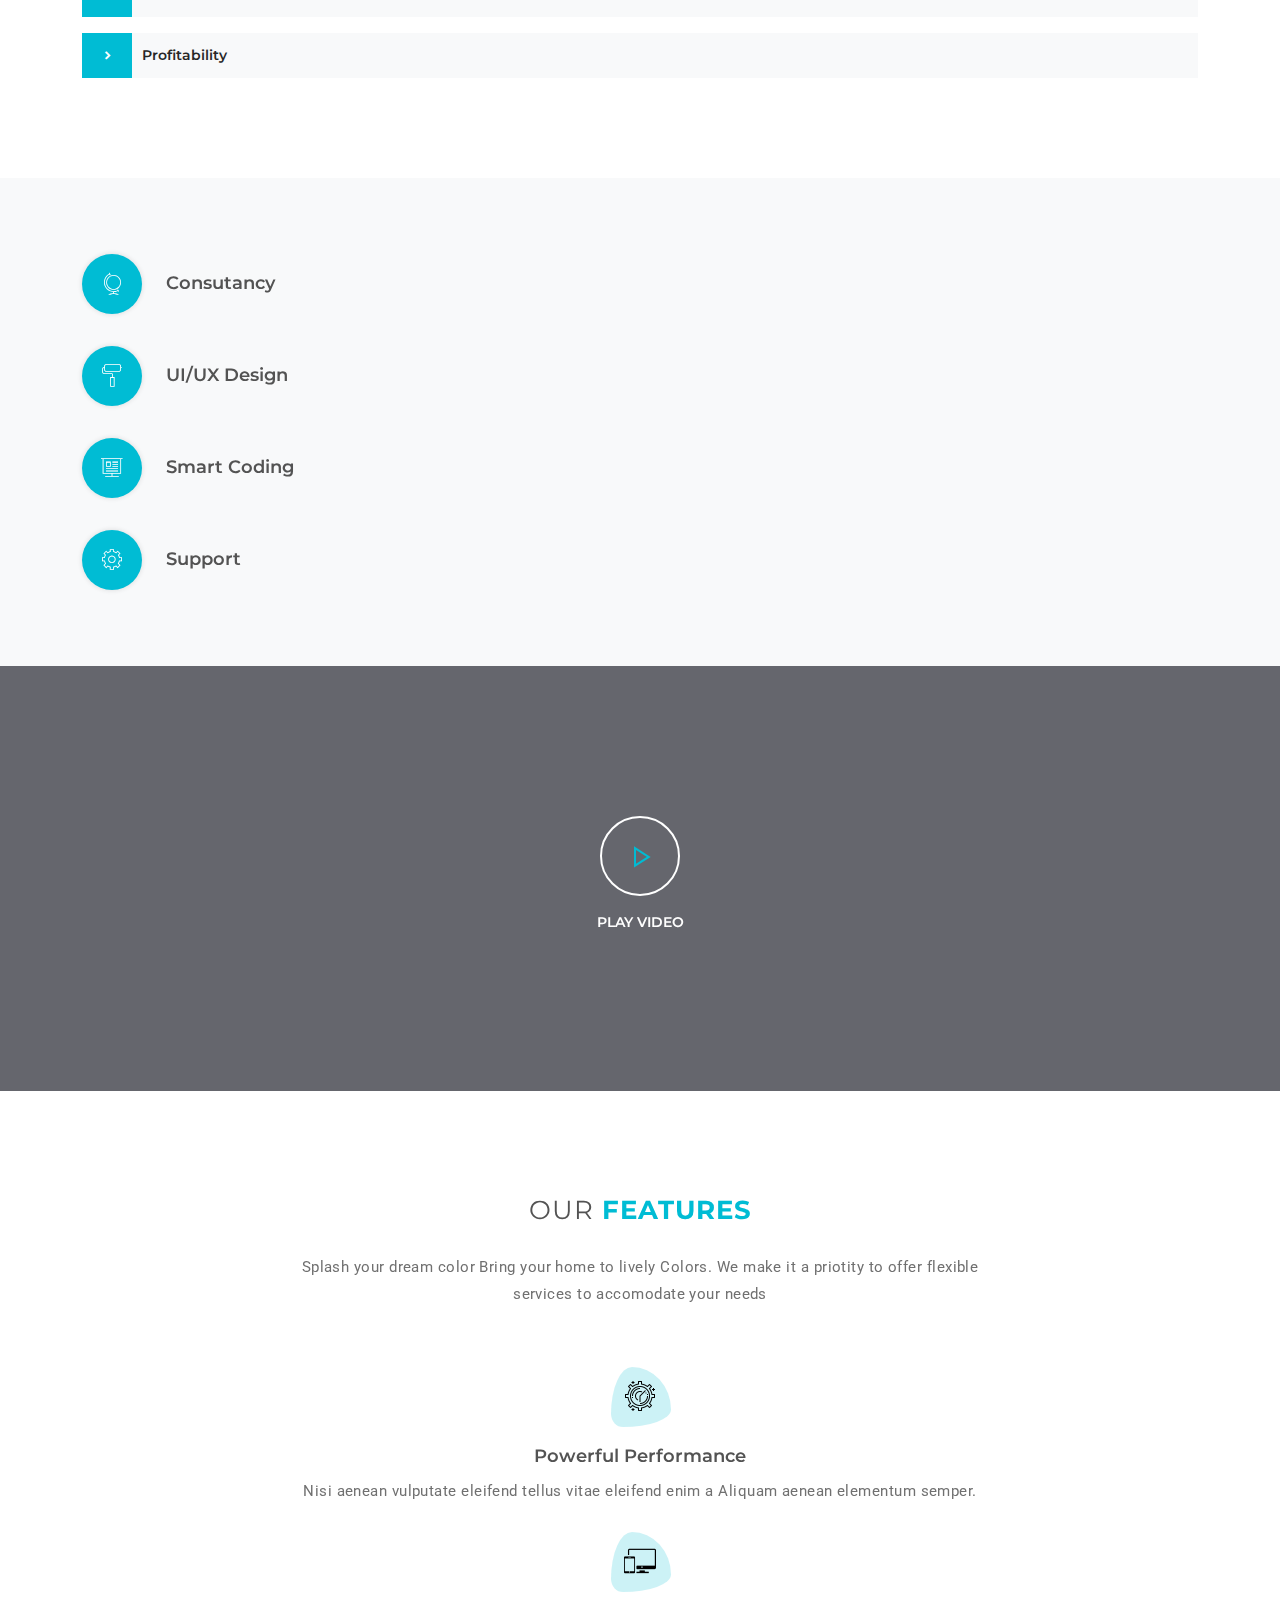
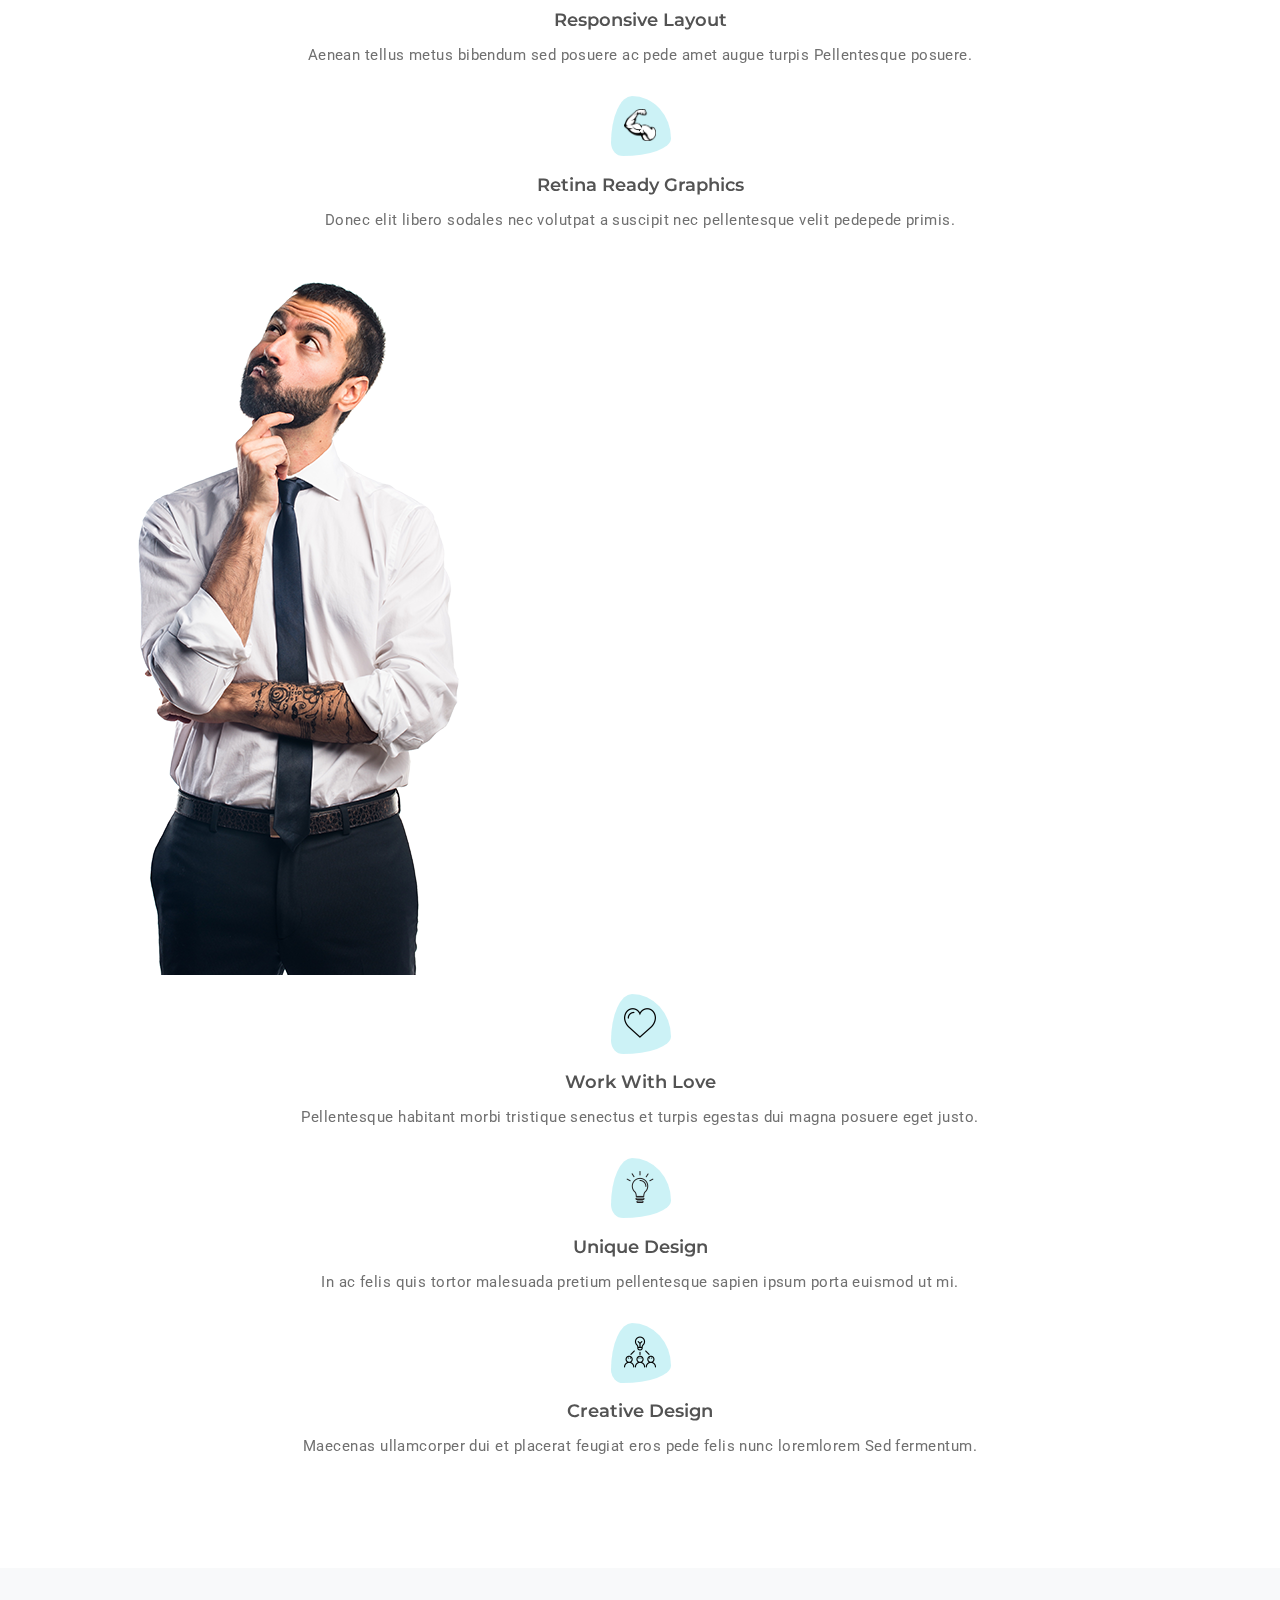
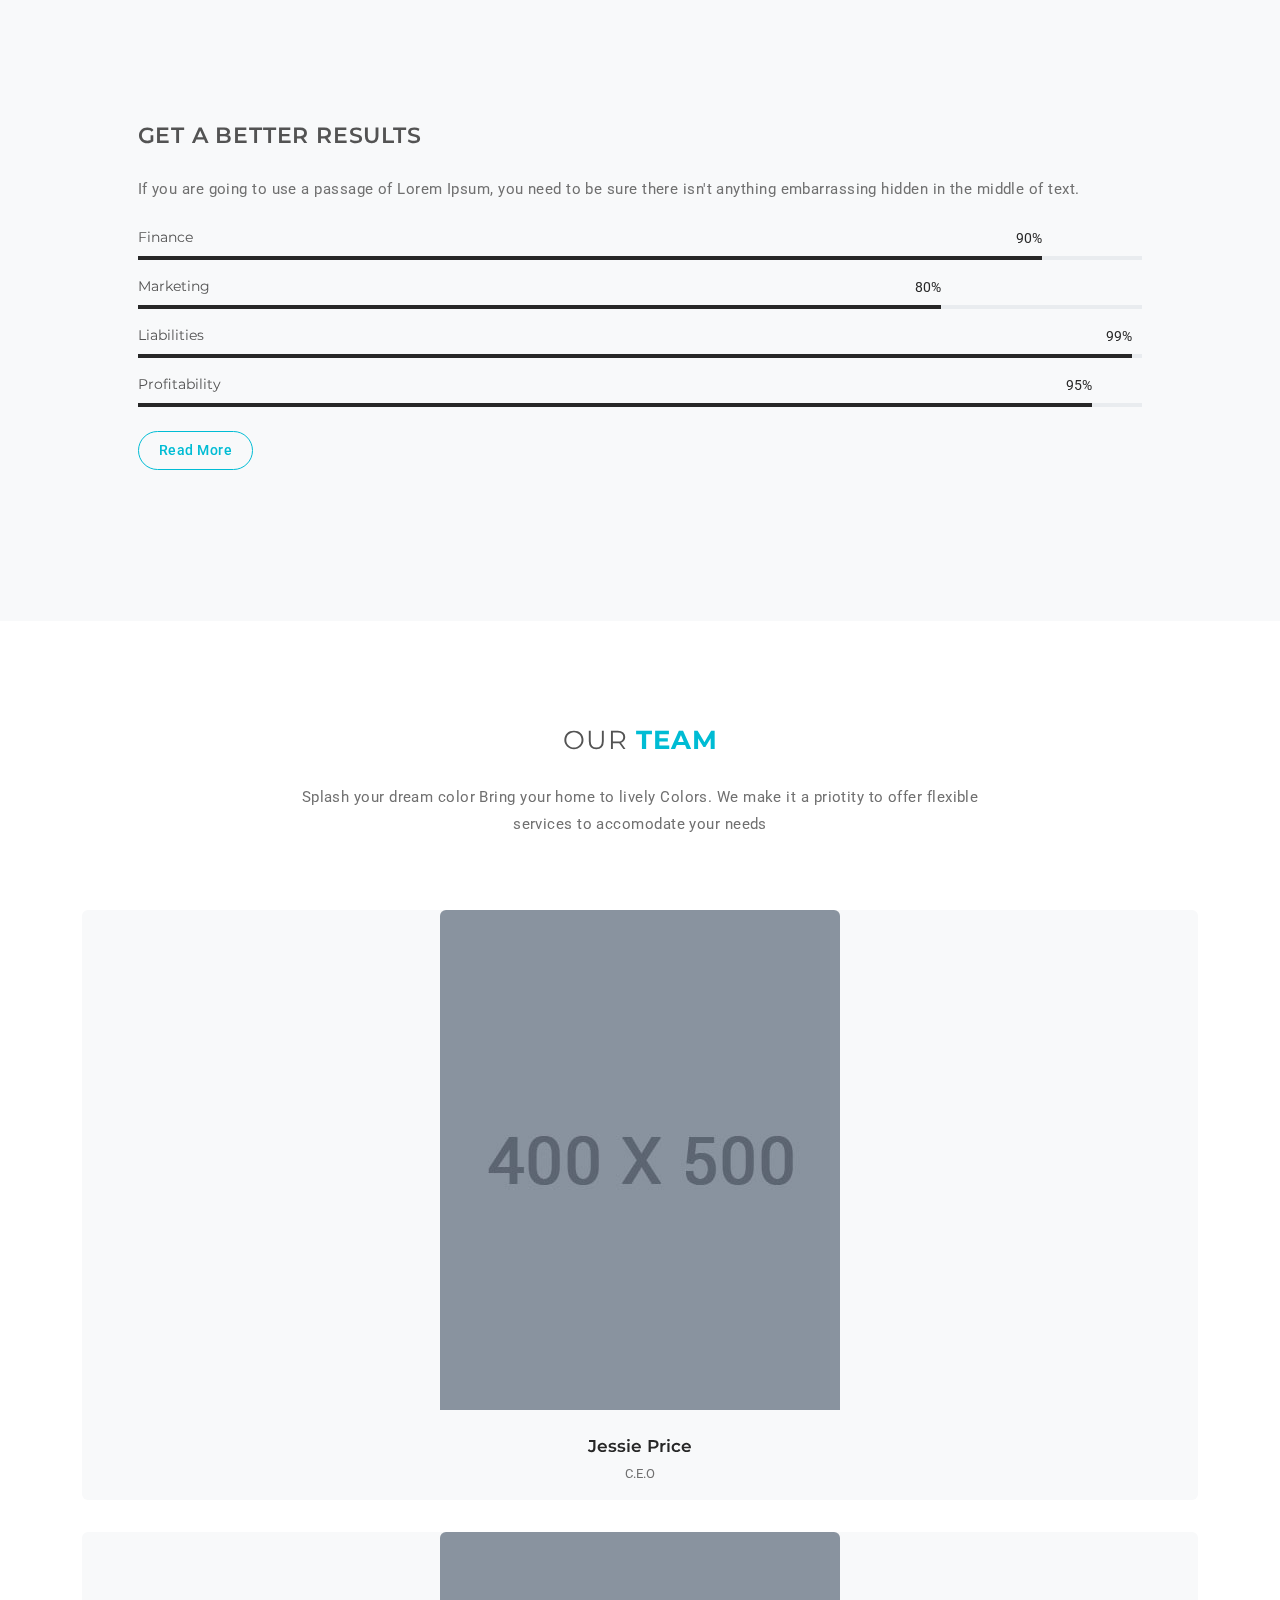
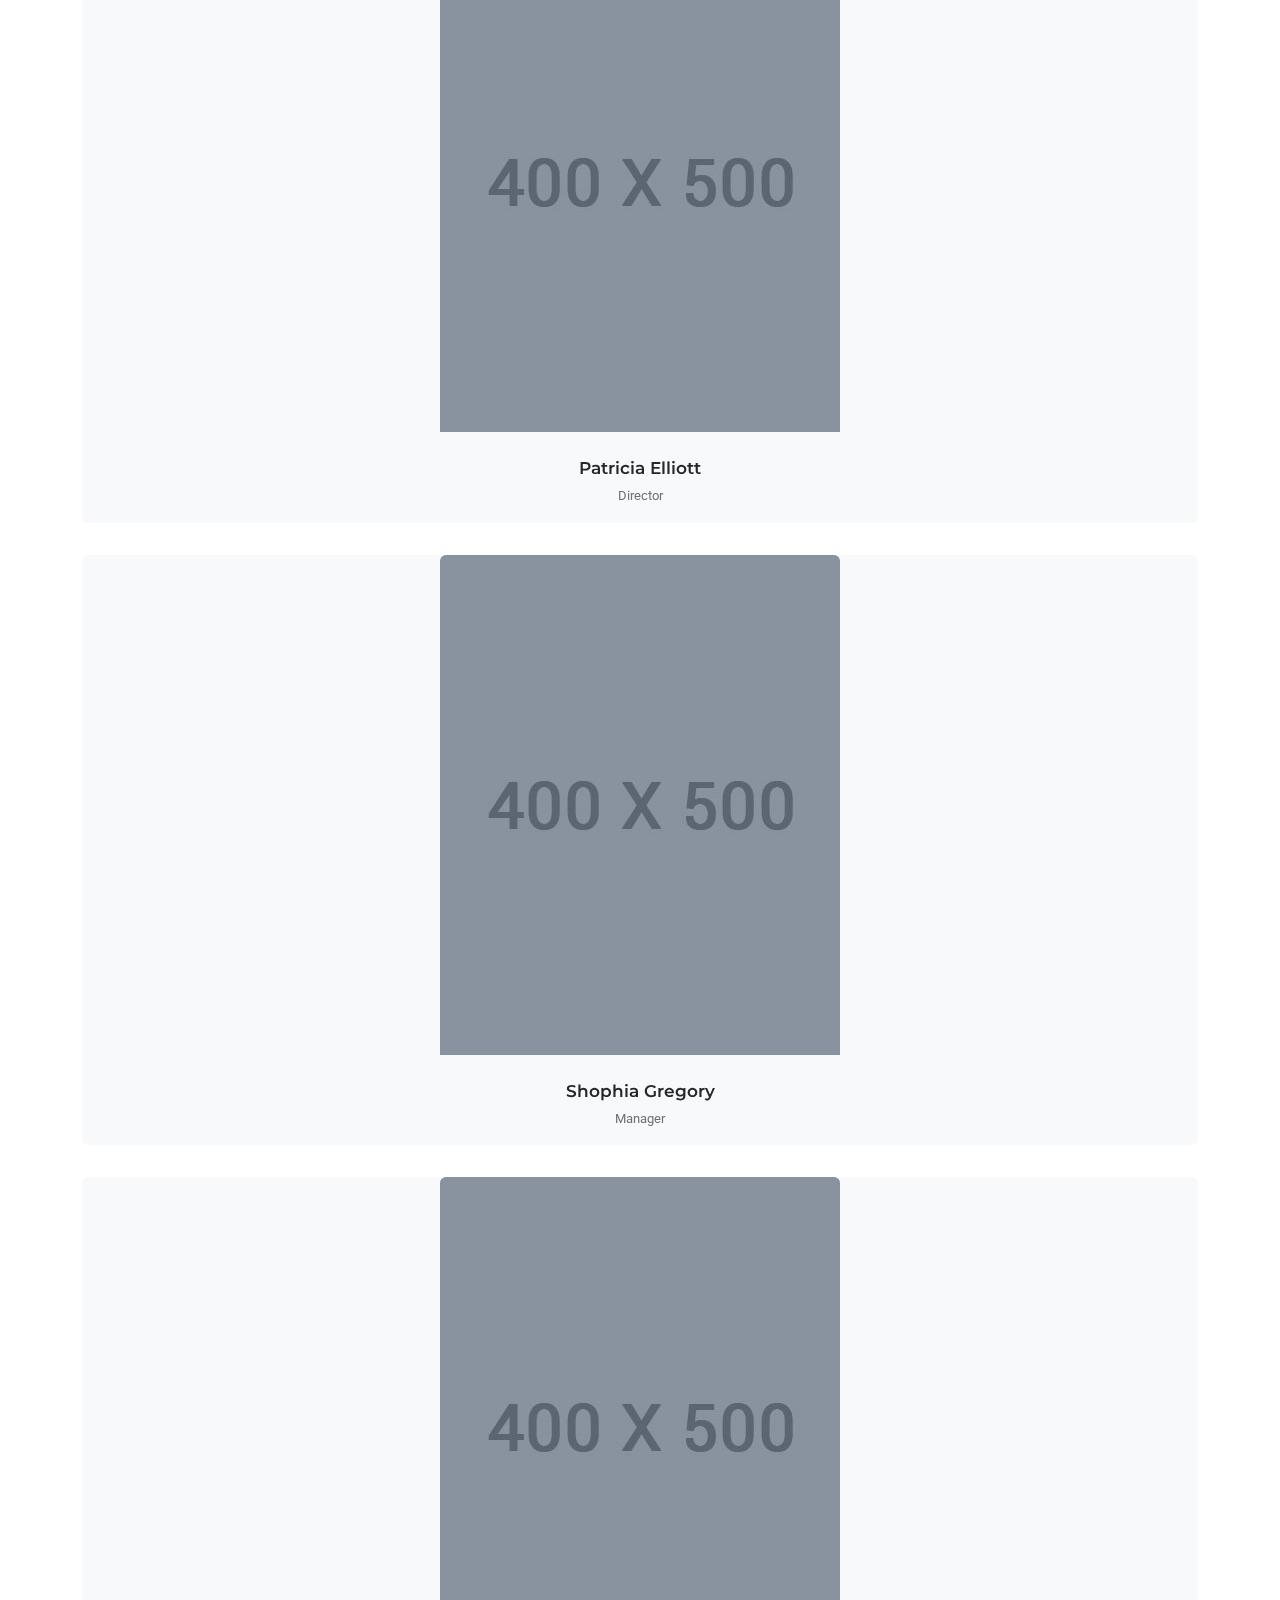
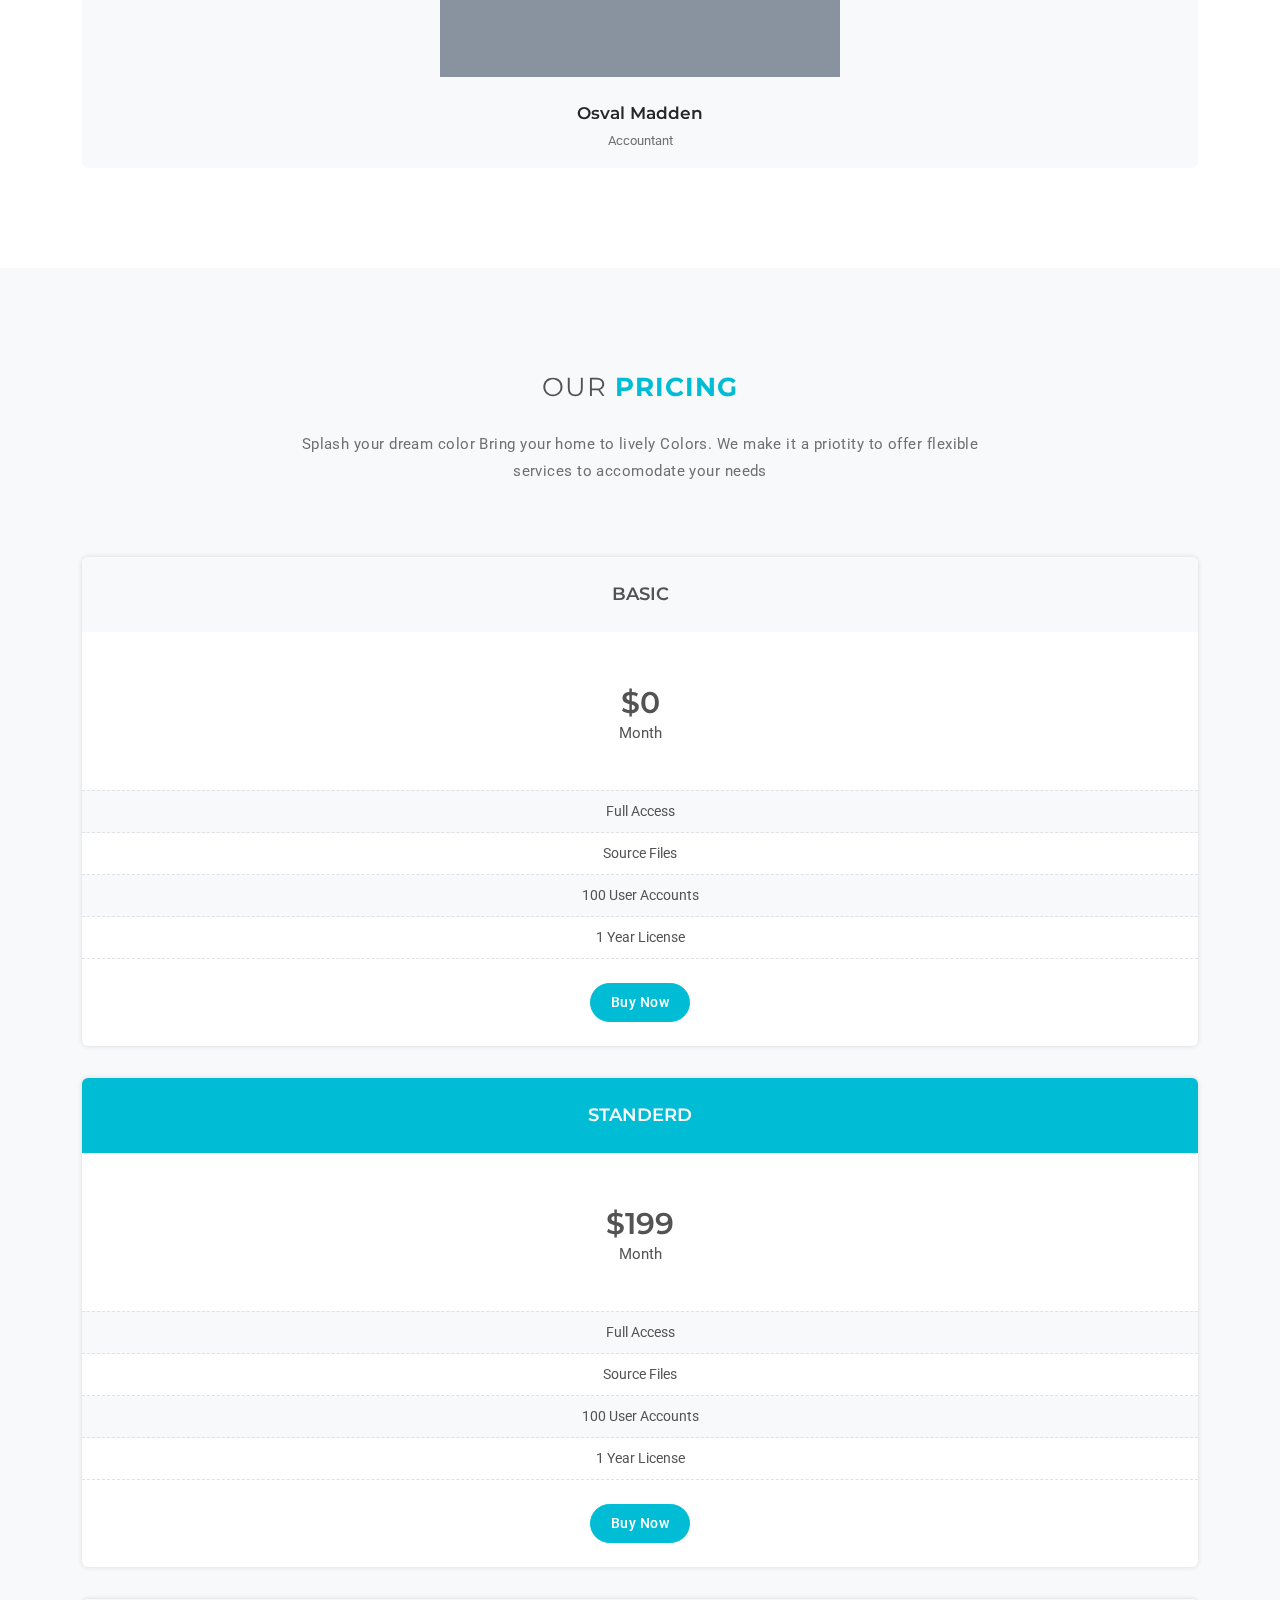
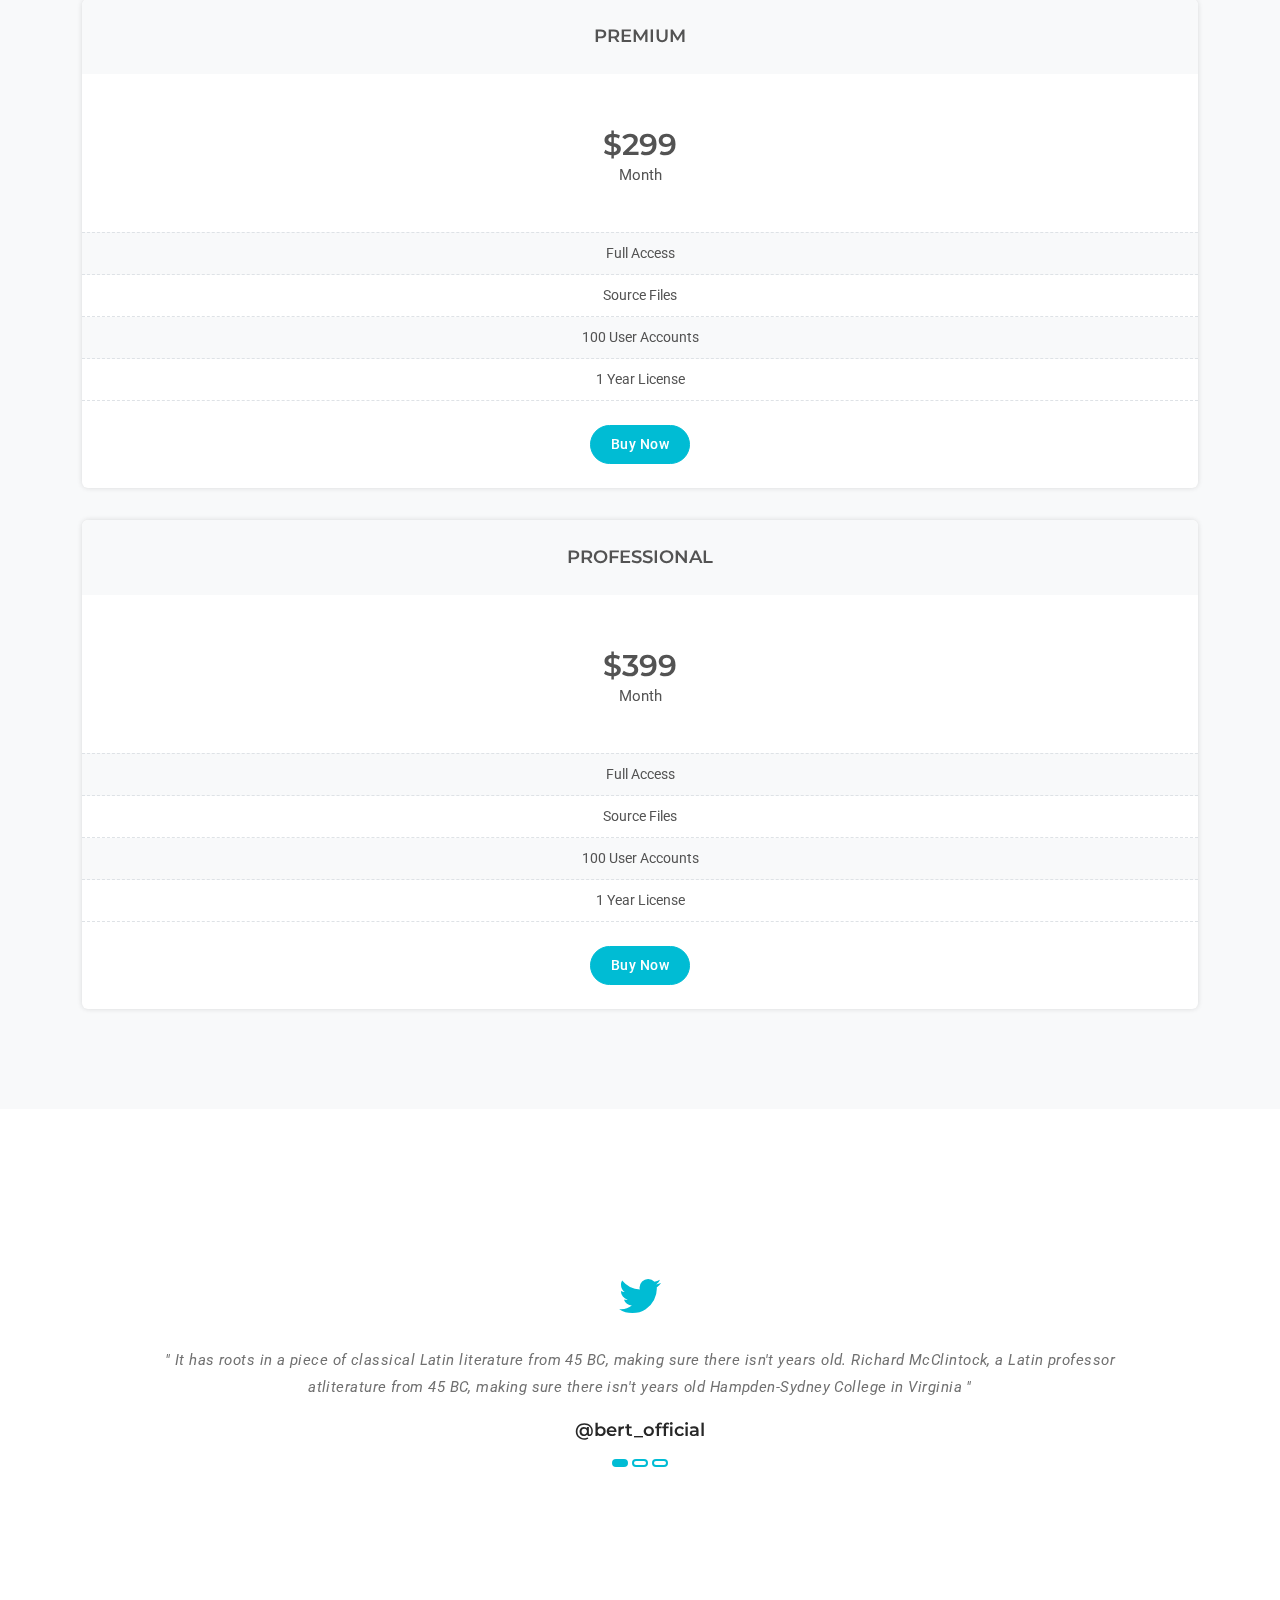
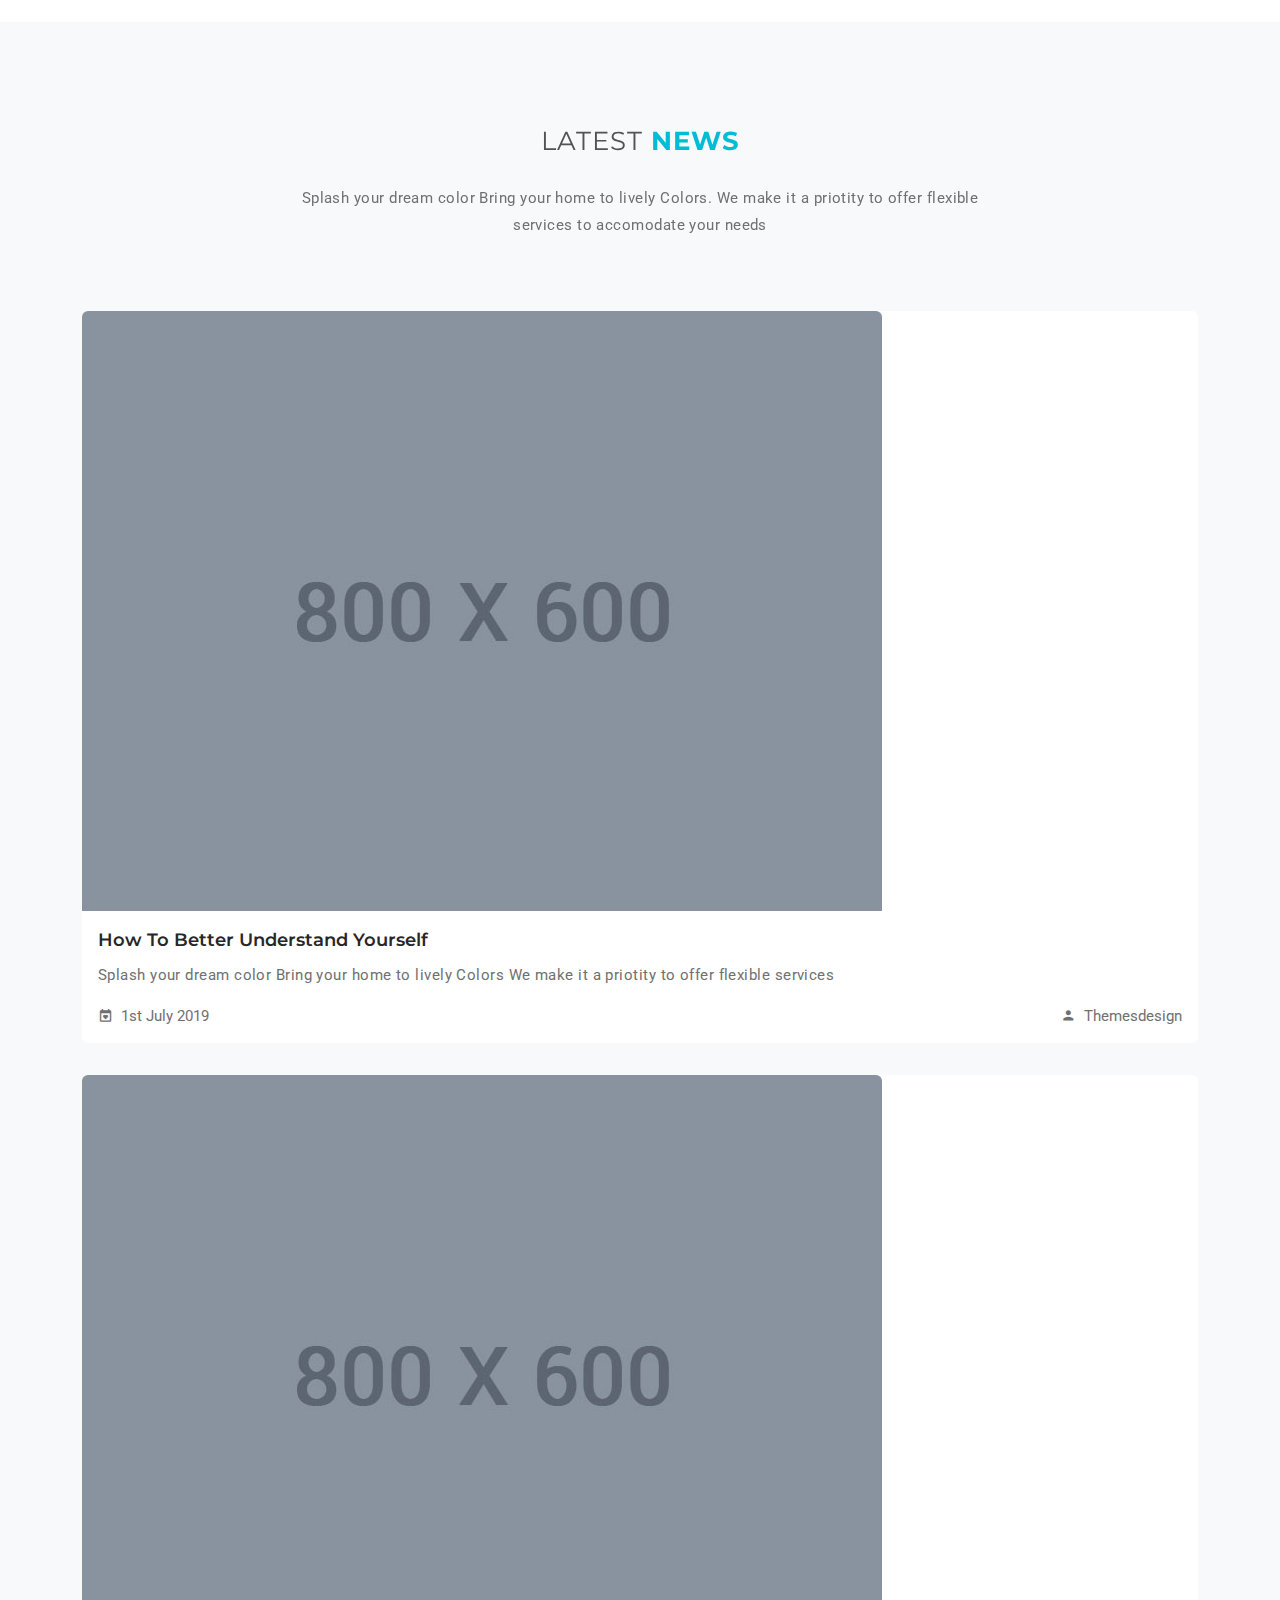
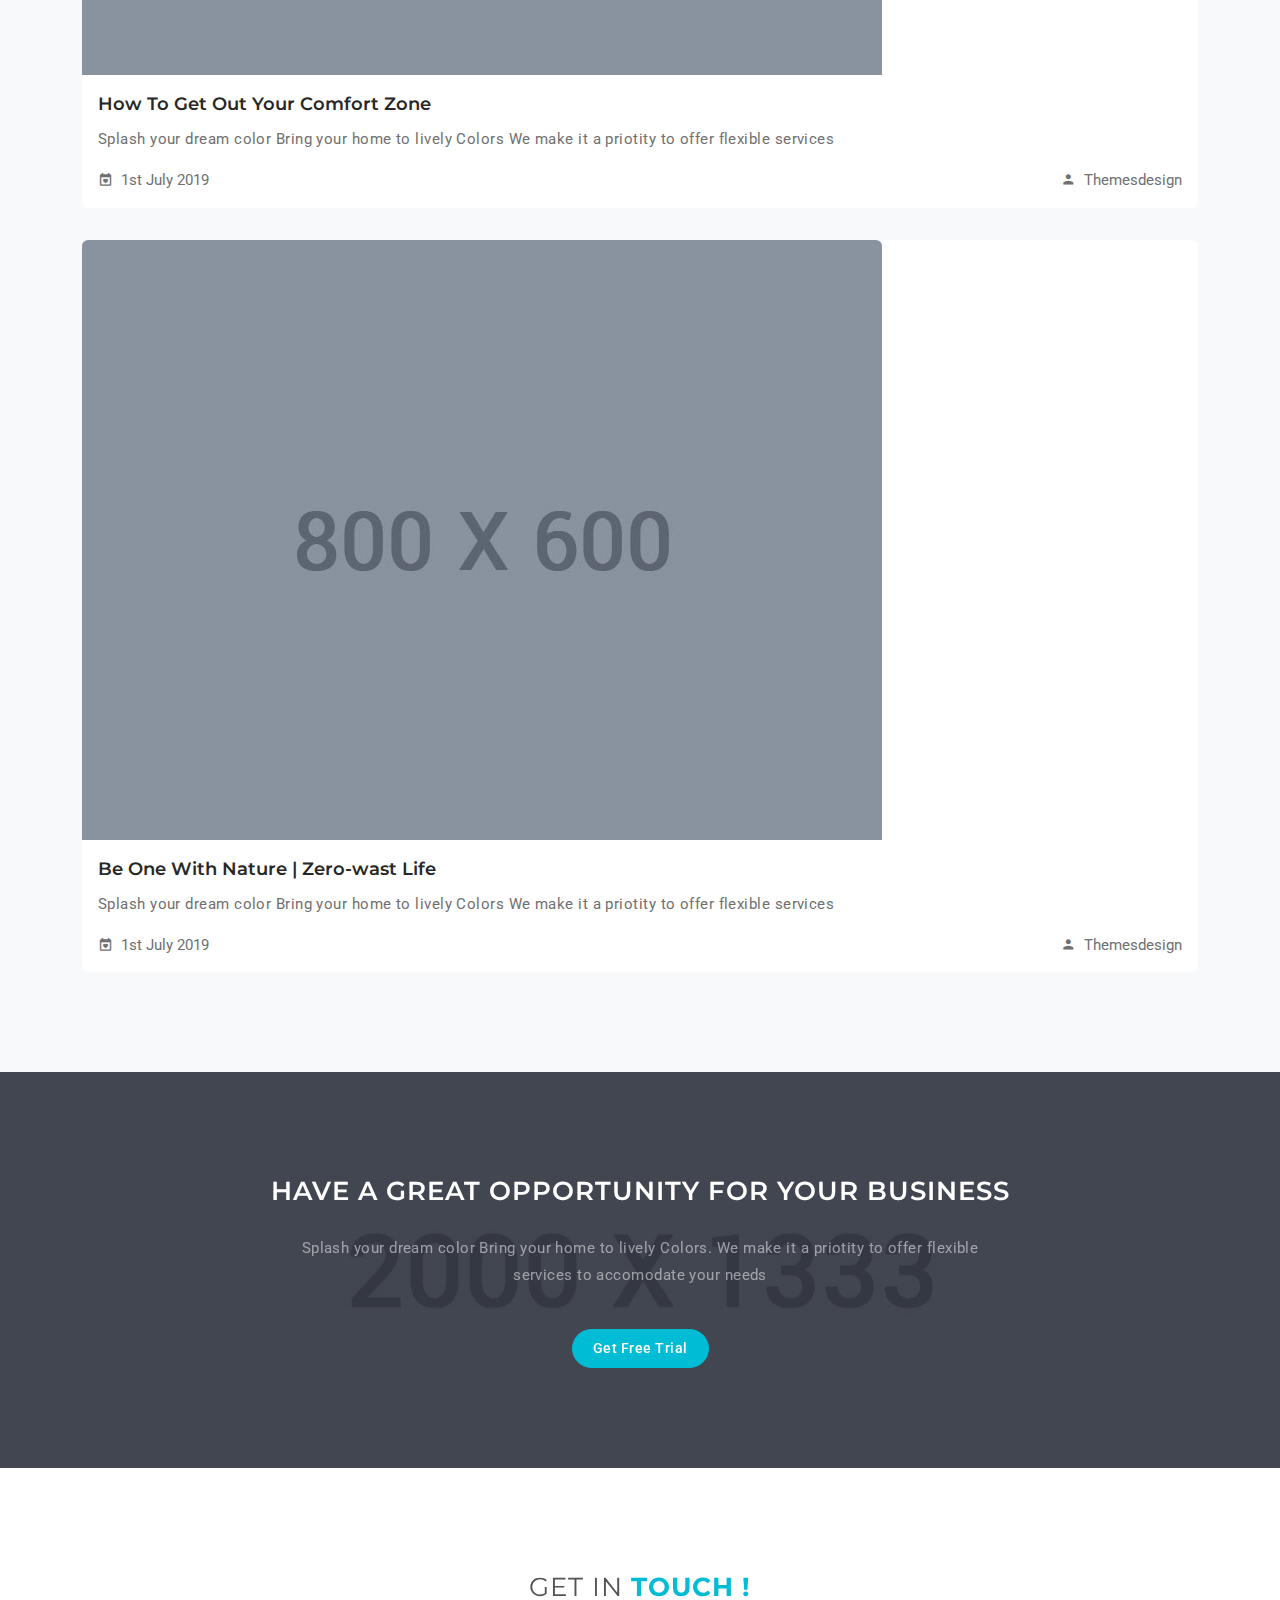
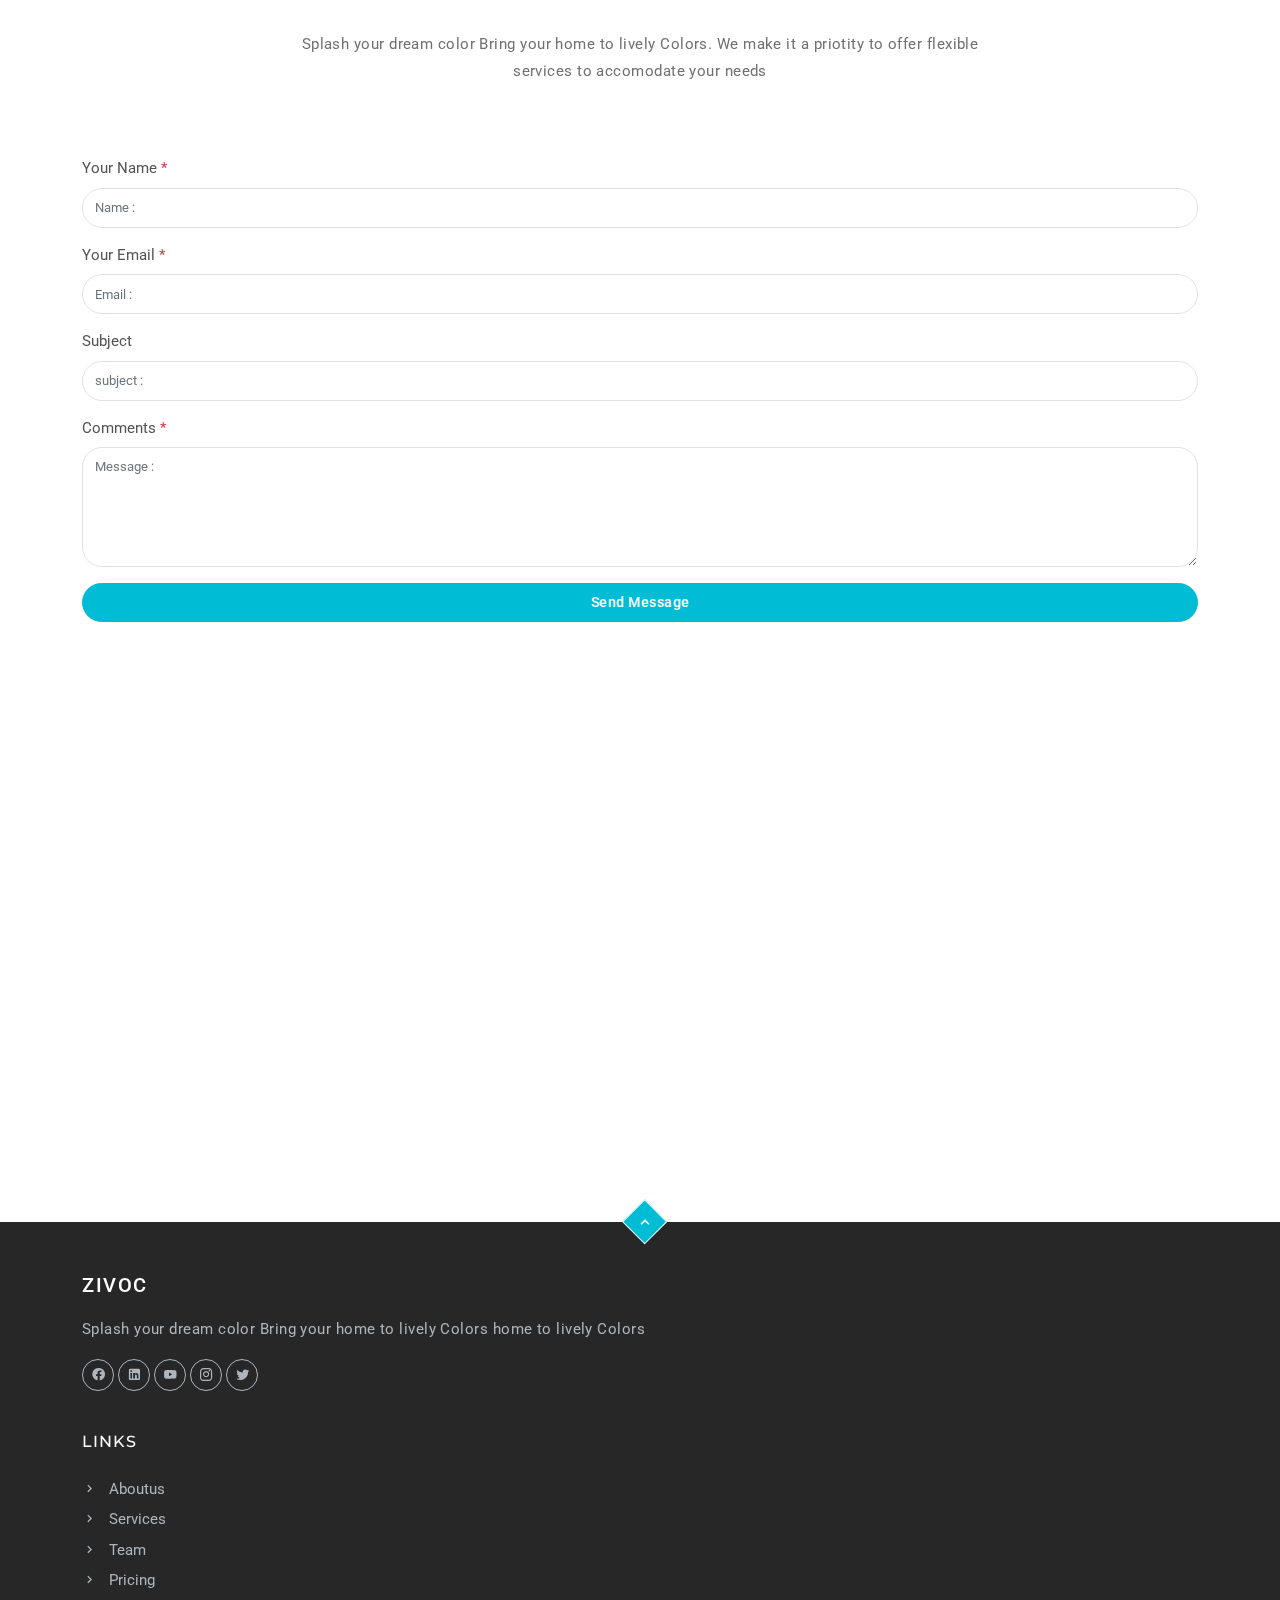
<file: index-parallax.html>
<!DOCTYPE html>
    <html lang="en">

    <head>
        <meta charset="utf-8" />
        <title>Zivoc - A Responsive Landing Template</title>
        <meta name="viewport" content="width=device-width, initial-scale=1.0">
        <meta name="description" content="Premium Bootstrap 4 Landing Page Template" />
        <meta name="keywords" content="bootstrap 4, premium, marketing, multipurpose" />
        <meta content="Themesdesign" name="author" />
        <!-- favicon -->
        <link rel="shortcut icon" href="images/favicon.ico">
        <!-- Bootstrap -->
        <link href="css/bootstrap.min.css" rel="stylesheet" type="text/css" />
        <!-- Icon -->
        <link href="css/materialdesignicons.min.css" rel="stylesheet" type="text/css" />
        <link href="css/pe-icon-7-stroke.css" rel="stylesheet" type="text/css" />          
        <!-- SLICK SLIDER -->
        <link rel="stylesheet" href="css/tiny-slider.css"/> 
        <!-- Custom Css -->
        <link href="css/style.min.css" rel="stylesheet" type="text/css" />

    </head>

    <body data-bs-spy="scroll" data-bs-target="#navbar-navlist" data-bs-offset="20">
        <!-- Loader Start -->
        <div id="preloader">
            <div id="status">
                <div class="spinner">
                    <div class="bounce1"></div>
                    <div class="bounce2"></div>
                    <div class="bounce3"></div>
                </div>
            </div>
        </div>
        <!-- Loader End -->

        <!-- Navbar Start -->
        <nav id="navbar" class="navbar navbar-expand-lg fixed-top navbar-custom navbar-light sticky">
    		<div class="container">
			    <a class="navbar-brand" href="#">Zivoc</a>
			    <button class="navbar-toggler" type="button" data-bs-toggle="collapse" data-bs-target="#navbarCollapse" aria-controls="navbarCollapse" aria-expanded="false" aria-label="Toggle navigation">
                    <span class="mdi mdi-menu"></span>
			    </button><!--end button-->

			    <div class="collapse navbar-collapse" id="navbarCollapse">
			        <ul id="navbar-navlist" class="navbar-nav ms-auto">
			            <li class="nav-item">
			                <a class="nav-link active" href="#home">Home</a>
			            </li><!--end nav item-->
			            <li class="nav-item">
			                <a class="nav-link" href="#services">Services</a>
			            </li><!--end nav item-->
			            <li class="nav-item">
			                <a class="nav-link" href="#team">Team</a>
			            </li><!--end nav item-->
			            <li class="nav-item">
			                <a class="nav-link" href="#price">Price</a>
			            </li><!--end nav item-->
			            <li class="nav-item">
			                <a class="nav-link" href="#testimonial">Testimonial</a>
			            </li><!--end nav item-->
			            <li class="nav-item">
			                <a class="nav-link" href="#blog">Blog</a>
			            </li><!--end nav item-->
			            <li class="nav-item">
			                <a class="nav-link" href="#contact">Contact</a>
			            </li><!--end nav item-->
			        </ul><!--end navbar nav-->
			    </div><!--end collapse-->
		    </div><!--end container-->
		</nav><!--end navbar-->
        <!-- Navbar End -->

        <!-- HOME START-->
        <section class="bg-home d-table w-100" data-jarallax='{"speed": 0.5}' style="background-image:url('images/home/04.jpg')" id="home">
            <div class="bg-overlay"></div>
            <div class="container">
                <div class="row justify-content-center">
                    <div class="col-lg-10 text-center">
                        <div class="title-heading mt-5 pt-4">
                            <h1 class="heading text-white mb-3">Experiance the Clean and Unique One Page Design</h1>
                            <p class="para-desc mx-auto text-white-50">Splash your dream color Bring your home to lively Colors. We make it a priotity to offer flexible services to accomodate your needs</p>
                            <div class="mt-4 pt-2">
                                <a href="javascript:void(0)" class="btn btn-primary rounded-pill mb-2 me-2">Buy Now</a>
                                <a href="javascript:void(0)" class="btn btn-outline-custom rounded-pill mb-2">Read More <i class="mdi mdi-arrow-right ms-2ṣ"></i></a>
                            </div>
                        </div>
                    </div><!--end col-->
                </div><!--end row-->
            </div><!--end container--> 
        </section><!--end section-->
        <!-- HOME END-->

        <!-- About Us Start -->
        <section class="section">
            <div class="container">
                <div class="row align-items-center">
                    <div class="col-lg-6 col-md-7">
                        <div class="about-img">
                            <img src="images/about01.png" class="img-fluid" alt="">
                        </div><!--end img-->
                    </div><!--end col-->

                    <div class="col-lg-6 col-md-5 mt-4 mt-sm-0 pt-2 pt-sm-0">
                        <!-- Start Accordion -->
                        <div class="faqs mt-4 pt-2">
                            <div class="accordion" id="accordionExample2" role="tablist" aria-multiselectable="true">                                
                                <div class="card border-0 rounded-0">
                                    <div class="card-header p-0" role="tab" id="History">
                                        <h6 class="card-title position-relative mb-0">
                                            <a class="text-dark d-block" role="button" data-bs-toggle="collapse" href="#companyhistory" aria-expanded="true" aria-controls="companyhistory">Our History</a>
                                        </h6>
                                    </div>
                                    <div id="companyhistory" class="collapse show" role="tabpanel" aria-labelledby="History" data-bs-parent="#accordionExample2">
                                        <p class="mb-2 mt-3 m-2">
                                            Lorem ipsum dolor sit amet, consectetur adipiscing elit. Integer hendrerit viverra egestas. Morbi quam lectus 
                                            commodo ac lacus eget, finibus aliquet metus. Pellentesque blandit nunc non sagittis consectetur. In accumsan 
                                            eget enim egeted porta. Etiam gravida non leo vel placerat.
                                        </p>
                                    </div>
                                </div><!--end card-->

                                <div class="card border-0 rounded-0 my-3">
                                    <div class="card-header p-0" role="tab" id="GoalandVision">
                                        <h6 class="card-title position-relative mb-0">
                                            <a class="collapsed text-dark d-block" role="button" data-bs-toggle="collapse" href="#Goal" aria-expanded="false" aria-controls="Goal"> Our Goal & Vission</a>
                                        </h6>
                                    </div>
                                    <div id="Goal" class="collapse" role="tabpanel" aria-labelledby="GoalandVision" data-bs-parent="#accordionExample2">
                                        <p class="mb-2 mt-3 m-2">
                                            Lorem ipsum dolor sit amet, consectetur adipiscing elit. Integer hendrerit viverra egestas. Morbi quam lectus 
                                            commodo ac lacus eget, finibus aliquet metus. Pellentesque blandit nunc non sagittis consectetur. In accumsan 
                                            eget enim egeted porta. Etiam gravida non leo vel placerat.
                                        </p>
                                    </div>
                                </div><!--end card-->

                                <div class="card border-0 rounded-0">
                                    <div class="card-header p-0" role="tab" id="Profitability">
                                        <h6 class="card-title position-relative mb-0">
                                            <a class="collapsed text-dark d-block" role="button" data-bs-toggle="collapse" href="#Profit" aria-expanded="false" aria-controls="Profit"> Profitability</a>
                                        </h6>
                                    </div>
                                    <div id="Profit" class="collapse" role="tabpanel" aria-labelledby="Profitability" data-bs-parent="#accordionExample2">
                                        <p class="mb-0 mt-3 m-2">
                                            Lorem ipsum dolor sit amet, consectetur adipiscing elit. Integer hendrerit viverra egestas. Morbi quam lectus 
                                            commodo ac lacus eget, finibus aliquet metus. Pellentesque blandit nunc non sagittis consectetur. In accumsan 
                                            eget enim egeted porta. Etiam gravida non leo vel placerat.
                                        </p>
                                    </div>
                                </div><!--end card-->
                            </div><!--end accordion-->
                        </div><!--end faqs-->
                        <!-- End Accordion -->
                    </div><!--end col-->
                </div><!--end row-->
            </div><!--end container-->
        </section><!--end section-->

        <section class="section-two bg-light">
            <div class="container">
                <div class="row">
                    <div class="col-lg-3 col-md-6 col-12">
                        <div class="d-flex about-section py-3">
                            <i class="pe-7s-world text-white shadow bg-primary rounded-pill me-2"></i>
                            <div class="content">
                                <h5 class="title p-3 mb-0">Consutancy</h5>
                            </div>
                        </div><!--end about section-->
                    </div><!--end col-->
                    
                    <div class="col-lg-3 col-md-6 col-12">
                        <div class="d-flex about-section py-3">
                            <i class="pe-7s-paint text-white shadow bg-primary rounded-pill me-2"></i>
                            <div class="content">
                                <h5 class="title p-3 mb-0">UI/UX Design</h5>
                            </div>
                        </div><!--end about section-->
                    </div><!--end col-->
                    
                    <div class="col-lg-3 col-md-6 col-12">
                        <div class="d-flex about-section py-3">
                            <i class="pe-7s-display2 text-white shadow bg-primary rounded-pill me-2"></i>
                            <div class="content">
                                <h5 class="title p-3 mb-0">Smart Coding</h5>
                            </div>
                        </div><!--end about section-->
                    </div><!--end col-->
                    
                    <div class="col-lg-3 col-md-6 col-12">
                        <div class="d-flex about-section py-3">
                            <i class="pe-7s-config text-white shadow bg-primary rounded-pill me-2"></i>
                            <div class="content">
                                <h5 class="title p-3 mb-0">Support</h5>
                            </div>
                        </div>
                    </div><!--end col-->
                </div><!--end row-->
            </div><!--end container-->
        </section><!--end section-->
        <!-- About Us End -->

        <!-- CTA Start -->
        <section class="section bg-video bg-cta" data-jarallax='{"speed": 0.5}' style="background: url('images/cta.jpg') center center;" id="video">
            <div class="bg-overlay"></div>
            <div class="container">
                <div class="row justify-content-center text-center">
                    <div class="col-12">                        
                        <a href="javascript:void(0)" data-bs-toggle="modal" data-bs-target="#watchvideomodal" class="play-btn video-play-icon mt-0">
                            <i class="mdi mdi-play text-white"></i>
                        </a>
                        <h6 class="text-white text-uppercase mt-3">Play Video</h6>
                    </div><!--end col-->
                </div><!--end row-->
            </div><!--end container-->
        </section><!--end section-->
        <!-- CTA End -->

        <!-- Services Start -->
        <section class="section" id="services">
            <div class="container">
                <div class="row justify-content-center">
                    <div class="col-12 text-center">
                        <div class="section-title">
                            <h4 class="title text-uppercase fw-normal mb-4">Our <span class="text-primary fw-bold">Features</span> </h4>
                            <p class="text-muted mx-auto para-desc mb-0">Splash your dream color Bring your home to lively Colors. We make it a priotity to offer flexible services to accomodate your needs</p>
                        </div>
                    </div><!--end col-->
                </div><!--end row-->

                <div class="row services align-items-center">
                    <div class="col-lg-4 col-md-6">
                        <div class="core-service">
                            <div class="service-content mt-4 p-2 text-center">
                                <div class="icon position-relative d-inline-block text-center mb-4">
                                    <img src="images/icons/clock.png" class="img-fluid mx-auto d-block" alt="">
                                </div>
                                <div class="content">
                                    <h4 class="title mb-2">Powerful Performance</h4>
                                    <p class="text-muted mb-0">Nisi aenean vulputate eleifend tellus vitae eleifend enim a Aliquam aenean elementum semper.</p>
                                </div>
                            </div><!--end service content-->

                            <div class="service-content mt-4 p-2 text-center">
                                <div class="icon position-relative d-inline-block text-center mb-4">
                                    <img src="images/icons/responsive-design-symbol.png" class="img-fluid mx-auto d-block" alt="">
                                </div>
                                <div class="content">
                                    <h4 class="title mb-2">Responsive Layout</h4>
                                    <p class="text-muted mb-0">Aenean tellus metus bibendum sed posuere ac pede amet augue turpis Pellentesque posuere.</p>
                                </div>
                            </div><!--end service content-->

                            <div class="service-content mt-4 p-2 text-center">
                                <div class="icon position-relative d-inline-block text-center mb-4">
                                    <img src="images/icons/eye.png" class="img-fluid mx-auto d-block" alt="">
                                </div>
                                <div class="content">
                                    <h4 class="title mb-2">Retina Ready Graphics</h4>
                                    <p class="text-muted mb-0">Donec elit libero sodales nec volutpat a suscipit nec pellentesque velit pedepede primis.</p>
                                </div>
                            </div><!--end service content-->
                        </div><!-- end core services-->
                    </div><!--end col-->

                    <div class="col-lg-4 core-service-img">
                        <div class="ms-lg-2 me-lg-2">
                            <img src="images/feature01.png" class="img-fluid mx-auto" alt="">
                        </div>
                    </div><!--end col-->

                    <div class="col-lg-4 col-md-6">
                        <div class="core-service">
                            <div class="service-content mt-4 p-2 text-center">
                                <div class="icon position-relative d-inline-block text-center mb-4">
                                    <img src="images/icons/like.png" class="img-fluid mx-auto d-block" alt="">
                                </div>
                                <div class="content">
                                    <h4 class="title mb-2">Work With Love</h4>
                                    <p class="text-muted mb-0">Pellentesque habitant morbi tristique senectus et turpis egestas dui magna posuere eget justo.</p>
                                </div>
                            </div><!--end service content-->

                            <div class="service-content mt-4 p-2 text-center">
                                <div class="icon position-relative d-inline-block text-center mb-4">
                                    <img src="images/icons/lightbulb.png" class="img-fluid mx-auto d-block" alt="">
                                </div>
                                <div class="content">
                                    <h4 class="title mb-2">Unique Design</h4>
                                    <p class="text-muted mb-0">In ac felis quis tortor malesuada pretium pellentesque sapien ipsum porta euismod ut mi.</p>
                                </div>
                            </div><!--end service content-->

                            <div class="service-content mt-4 p-2 text-center">
                                <div class="icon position-relative d-inline-block text-center mb-4">
                                    <img src="images/icons/brainstorm.png" class="img-fluid mx-auto d-block" alt="">
                                </div>
                                <div class="content">
                                    <h4 class="title mb-2">Creative Design</h4>
                                    <p class="text-muted mb-0">Maecenas ullamcorper dui et placerat feugiat eros pede felis nunc loremlorem Sed fermentum.</p>
                                </div>
                            </div><!--end service content-->
                        </div><!--end core services-->
                    </div><!--end col-->
                </div><!--end row-->
            </div><!--end container-->
        </section><!--end section-->
        <!-- Services End -->

        <!-- Cta image Start -->
        <section class="cta-image bg-light">
            <div class="container-fluid">
                <div class="row position-relative">
                    <div class="col-lg-7 padding-less img" data-jarallax='{"speed": 0.5}' style="background-image:url('images/cta2.jpg')"></div><!-- end col -->
                    <div class="col-lg-5 offset-lg-7">
                        <div class="cta-image-img-box">
                            <div class="row">
                                <div class="col-lg-12">
                                    <div class="cta-image-content">
                                        <h4 class="cta-image-head text-uppercase mb-4">Get A better Results</h4>
                                        <div class="description">
                                            <p class="text-muted">If you are going to use a passage of Lorem Ipsum, you need to be sure there isn't anything embarrassing hidden in the middle of text.</p>
                                        </div><!-- Features Description -->
                                        <div class="mt-4">
                                            <div class="progress-box mt-3">
                                                <h6 class="fw-normal">Finance</h6>
                                                <div class="progress">
                                                    <div class="progress-bar bg-dark text-dark" role="progressbar" style="width: 90%;" aria-valuenow="90" aria-valuemin="0" aria-valuemax="100">
                                                        <span>90%</span>
                                                    </div>
                                                </div>
                                            </div><!--end process box-->
                                            <div class="progress-box mt-3">
                                                <h6 class="fw-normal">Marketing</h6>
                                                <div class="progress">
                                                    <div class="progress-bar bg-dark text-dark" role="progressbar" style="width: 80%;" aria-valuenow="80" aria-valuemin="0" aria-valuemax="100">
                                                        <span>80%</span>
                                                    </div>
                                                </div>
                                            </div><!--end process box-->
                                            <div class="progress-box mt-3">
                                                <h6 class="fw-normal">Liabilities</h6>
                                                <div class="progress">
                                                    <div class="progress-bar bg-dark text-dark" role="progressbar" style="width: 99%;" aria-valuenow="99" aria-valuemin="0" aria-valuemax="100">
                                                        <span>99%</span>
                                                    </div>
                                                </div>
                                            </div><!--end process box-->
                                            <div class="progress-box mt-3">
                                                <h6 class="fw-normal">Profitability</h6>
                                                <div class="progress">
                                                    <div class="progress-bar bg-dark text-dark" role="progressbar" style="width: 95%;" aria-valuenow="95" aria-valuemin="0" aria-valuemax="100">
                                                        <span>95%</span>
                                                    </div>
                                                </div>
                                            </div><!--end process box-->
                                        </div><!--end process-->
                                        <a href="#" class="btn btn-outline-custom mt-4 rounded-pill">Read More</a>
                                    </div><!--end about content-->
                                </div> <!-- end col -->
                            </div> <!-- end row -->
                        </div> <!-- end about detail -->
                    </div> <!-- end col -->        
                </div><!--end row-->
            </div><!--end container fluid-->
        </section><!--end section--> 
        <!-- Cta image end -->

        <!-- Team Start -->
        <section class="section" id="team">
            <div class="container">
                <div class="row justify-content-center">
                    <div class="col-12 text-center">
                        <div class="section-title">
                            <h4 class="title text-uppercase fw-normal mb-4">Our <span class="text-primary fw-bold">Team</span> </h4>
                            <p class="text-muted mx-auto para-desc mb-0">Splash your dream color Bring your home to lively Colors. We make it a priotity to offer flexible services to accomodate your needs</p>
                        </div>
                    </div><!--end col-->
                </div><!--end row-->

                <div class="row">
                    <div class="col-lg-3 col-md-6 col-12 mt-4 pt-2">
                        <div class="team-content position-relative text-center bg-light rounded">
                            <img src="images/team/01.jpg" class="img-fluid rounded-top" alt="">
                            <div class="detail pt-3 pb-3 p-1">
                                <h4 class="mb-0"><a href="javascript:void(0)" class="name text-dark">Jessie Price</a></h4>
                                <small class="posting text-muted">C.E.O</small>
                            </div>
                            <div class="team-social">
                                <ul class="list-unstyled social-icon mb-0">
                                    <li><a href="#"><i class="mdi mdi-facebook" title="facebook"></i></a></li>
                                    <li><a href="#"><i class="mdi mdi-linkedin" title="linkedin"></i></a></li>
                                    <li><a href="#"><i class="mdi mdi-youtube" title="youtube"></i></a></li>
                                    <li><a href="#"><i class="mdi mdi-instagram" title="instagram"></i></a></li>
                                </ul>
                            </div><!--team social-->
                        </div><!--end team content-->
                    </div><!--end col-->
                    
                    <div class="col-lg-3 col-md-6 col-12 mt-4 pt-2">
                        <div class="team-content position-relative text-center bg-light rounded">
                            <img src="images/team/02.jpg" class="img-fluid rounded-top" alt="">
                            <div class="detail pt-3 pb-3 p-1">
                                <h4 class="mb-0"><a href="javascript:void(0)" class="name text-dark">Patricia Elliott</a></h4>
                                <small class="posting text-muted">Director</small>
                            </div>
                            <div class="team-social">
                                <ul class="list-unstyled social-icon mb-0">
                                    <li><a href="#"><i class="mdi mdi-facebook" title="facebook"></i></a></li>
                                    <li><a href="#"><i class="mdi mdi-linkedin" title="linkedin"></i></a></li>
                                    <li><a href="#"><i class="mdi mdi-youtube" title="youtube"></i></a></li>
                                    <li><a href="#"><i class="mdi mdi-instagram" title="instagram"></i></a></li>
                                </ul>
                            </div><!--team social-->
                        </div><!--end team content-->
                    </div><!--end col-->
                    
                    <div class="col-lg-3 col-md-6 col-12 mt-4 pt-2">
                        <div class="team-content position-relative text-center bg-light rounded">
                            <img src="images/team/03.jpg" class="img-fluid rounded-top" alt="">
                            <div class="detail pt-3 pb-3 p-1">
                                <h4 class="mb-0"><a href="javascript:void(0)" class="name text-dark">Shophia Gregory</a></h4>
                                <small class="posting text-muted">Manager</small>
                            </div>
                            <div class="team-social">
                                <ul class="list-unstyled social-icon mb-0">
                                    <li><a href="#"><i class="mdi mdi-facebook" title="facebook"></i></a></li>
                                    <li><a href="#"><i class="mdi mdi-linkedin" title="linkedin"></i></a></li>
                                    <li><a href="#"><i class="mdi mdi-youtube" title="youtube"></i></a></li>
                                    <li><a href="#"><i class="mdi mdi-instagram" title="instagram"></i></a></li>
                                </ul>
                            </div><!--team social-->
                        </div><!--end team content-->
                    </div><!--end col-->
                    
                    <div class="col-lg-3 col-md-6 col-12 mt-4 pt-2">
                        <div class="team-content position-relative text-center bg-light rounded">
                            <img src="images/team/04.jpg" class="img-fluid rounded-top" alt="">
                            <div class="detail pt-3 pb-3 p-1">
                                <h4 class="mb-0"><a href="javascript:void(0)" class="name text-dark">Osval Madden</a></h4>
                                <small class="posting text-muted">Accountant</small>
                            </div>
                            <div class="team-social">
                                <ul class="list-unstyled social-icon mb-0">
                                    <li><a href="#"><i class="mdi mdi-facebook" title="facebook"></i></a></li>
                                    <li><a href="#"><i class="mdi mdi-linkedin" title="linkedin"></i></a></li>
                                    <li><a href="#"><i class="mdi mdi-youtube" title="youtube"></i></a></li>
                                    <li><a href="#"><i class="mdi mdi-instagram" title="instagram"></i></a></li>
                                </ul>
                            </div><!--team social-->
                        </div><!--end team content-->
                    </div><!--end col-->
                </div><!--end row-->
            </div><!--end container-->
        </section><!--end section-->
        <!-- Team End -->

        <!-- Price Start -->
        <section class="section bg-light" id="price">
            <div class="container">
                <div class="row justify-content-center">
                    <div class="col-12 text-center">
                        <div class="section-title">
                            <h4 class="title text-uppercase fw-normal mb-4">Our <span class="text-primary fw-bold">Pricing</span> </h4>
                            <p class="text-muted mx-auto para-desc mb-0">Splash your dream color Bring your home to lively Colors. We make it a priotity to offer flexible services to accomodate your needs</p>
                        </div>
                    </div><!--end col-->
                </div><!--end row-->

                <div class="row">
                    <div class="col-lg-3 col-md-6 mt-4 pt-2">
                        <div class="pricing-table shadow rounded bg-white text-center">
                            <h5 class="pricing-plan rounded-top text-uppercase bg-light p-4 mb-0">Basic</h5>
                            <div class="price-value p-4 text-center position-relative">
                                <div class="price-lable rounded-pill">
                                    <h4 class="mt-4 d-block">$0</h4>Month
                                </div>
                            </div><!--end price value-->                            
                            <div class="pricing-features">
                                <ul class="list-unstyled mb-0">
                                    <li>Full Access</li>
                                    <li>Source Files</li>
                                    <li>100 User Accounts</li>
                                    <li>1 Year License</li>
                                </ul>
                                <div class="price-button p-4">
                                    <a href="#" class="btn btn-primary rounded-pill">Buy Now</a>                                        
                                </div><!--end button-->
                            </div><!--end price features-->
                        </div><!--end table-->
                    </div><!--end col-->
                    
                    <div class="col-lg-3 col-md-6 mt-4 pt-2">
                        <div class="pricing-table shadow rounded business-plan position-relative bg-white text-center">
                            <h5 class="pricing-plan rounded-top text-uppercase bg-primary text-light p-4 mb-0">Standerd</h5>
                            <div class="price-value p-4 text-center position-relative">
                                <div class="price-lable rounded-pill">
                                    <h4 class="mt-4 d-block">$199</h4>Month
                                </div>
                            </div><!--end price value-->                             
                            <div class="pricing-features">
                                <ul class="list-unstyled mb-0">
                                    <li>Full Access</li>
                                    <li>Source Files</li>
                                    <li>100 User Accounts</li>
                                    <li>1 Year License</li>
                                </ul>
                                <div class="price-button p-4">
                                    <a href="#" class="btn btn-primary rounded-pill">Buy Now</a>                                        
                                </div><!--end button-->
                            </div><!--end price features-->
                        </div><!--end table-->
                    </div><!--end col-->
                    
                    <div class="col-lg-3 col-md-6 mt-4 pt-2">
                        <div class="pricing-table shadow rounded bg-white text-center">
                            <h5 class="pricing-plan rounded-top text-uppercase bg-light p-4 mb-0">Premium</h5>
                            <div class="price-value p-4 text-center position-relative">
                                <div class="price-lable rounded-pill">
                                    <h4 class="mt-4 d-block">$299</h4>Month
                                </div>
                            </div><!--end price value-->                            
                            <div class="pricing-features">
                                <ul class="list-unstyled mb-0">
                                    <li>Full Access</li>
                                    <li>Source Files</li>
                                    <li>100 User Accounts</li>
                                    <li>1 Year License</li>
                                </ul>
                                <div class="price-button p-4">
                                    <a href="#" class="btn btn-primary rounded-pill">Buy Now</a>                                        
                                </div><!--end button-->
                            </div><!--end price features-->
                        </div><!--end table-->
                    </div><!--end col-->
                    
                    <div class="col-lg-3 col-md-6 mt-4 pt-2">
                        <div class="pricing-table shadow rounded bg-white text-center">
                            <h5 class="pricing-plan rounded-top text-uppercase bg-light p-4 mb-0">Professional</h5>
                            <div class="price-value p-4 text-center position-relative">
                                <div class="price-lable rounded-pill">
                                    <h4 class="mt-4 d-block">$399</h4>Month
                                </div>
                            </div><!--end price value-->                              
                            <div class="pricing-features">
                                <ul class="list-unstyled mb-0">
                                    <li>Full Access</li>
                                    <li>Source Files</li>
                                    <li>100 User Accounts</li>
                                    <li>1 Year License</li>
                                </ul>
                                <div class="price-button p-4">
                                    <a href="#" class="btn btn-primary rounded-pill">Buy Now</a>                                        
                                </div><!--end button-->
                            </div><!--end price features-->
                        </div><!--end table-->
                    </div><!--end col-->
                </div><!--end row-->
            </div><!--end container-->
        </section><!--end section-->
        <!-- Price End -->

        <!-- Testimonial Start -->
        <section class="cta-image" id="testimonial">
            <div class="container-fluid">
                <div class="row position-relative">
                    <div class="col-lg-7 order-lg-1 order-2">
                        <div class="cta-image-img-box">
                            <div class="row">
                                <div class="col-lg-12">
                                    <div class="text-center testi-twitter">
                                        <i class="mdi mdi-twitter mdi-48px text-primary"></i>
                                    </div>
                                    <div class="tiny-single-item">
                                        <div class="tiny-slide">
                                            <div class="testimonial text-center">
                                                <div class="content-review">
                                                    <p class="review fst-italic text-muted mt-3">" It has roots in a piece of classical Latin literature from 45 BC, making sure there isn't years old. Richard McClintock, a Latin professor atliterature from 45 BC, making sure there isn't years old Hampden-Sydney College in Virginia "</p>
                                                    <h5 class="name mb-1 mt-3 text-dark">@bert_official</h5>
                                                </div>
                                            </div><!--end content-->
                                        </div>
                                        <div class="tiny-slide">
                                            <div class="testimonial text-center">
                                                <div class="content-review">
                                                    <p class="review fst-italic text-muted mt-3">" Literature from 45 BC, making sure there isn't years old in a piece of classical Latin literature from 45 BC, making sure there isn't years old. Richard McClintock, a Latin professor at Hampden-Sydney College in Virginia "</p>
                                                    <h5 class="name mb-1 mt-3 text-dark">@mark_wood</h5>
                                                </div>
                                            </div><!--end content-->
                                        </div>
                                        <div class="tiny-slide">
                                            <div class="testimonial text-center">
                                                <div class="content-review">
                                                    <p class="review fst-italic text-muted mt-3">" Classical Latin literature from 45 BC, making literature from 45 BC, making sure there isn't years old sure there isn't years old. Richard McClintock, a Latin professor at Hampden-Sydney College in Virginia "</p>
                                                    <h5 class="name mb-1 mt-3 text-dark">@kevin_peterson</h5>
                                                </div>
                                            </div><!--end content-->
                                        </div>
                                    </div>
                                </div> <!-- end col -->
                            </div> <!-- end row --> 
                        </div> <!-- end cta-image detail -->
                    </div> <!-- end col --> 
                    
                    <div class="col-lg-5 offset-lg-7 order-lg-2 order-1 padding-less img" data-jarallax='{"speed": 0.5}' style="background-image:url('images/cta1.jpg')"></div><!-- end col -->
                </div><!--end row-->
            </div><!--end container fluid-->
        </section><!--end section-->
        <!-- Testimonial Start -->

        <!-- Blog Start -->
        <section class="section bg-light" id="blog">
            <div class="container">
                <div class="row justify-content-center">
                    <div class="col-12 text-center">
                        <div class="section-title">
                            <h4 class="title text-uppercase fw-normal mb-4">Latest <span class="text-primary fw-bold">News</span> </h4>
                            <p class="text-muted mx-auto para-desc mb-0">Splash your dream color Bring your home to lively Colors. We make it a priotity to offer flexible services to accomodate your needs</p>
                        </div>
                    </div><!--end col-->
                </div><!--end row-->

                <div class="row">
                    <div class="col-lg-4 col-md-6 mt-4 pt-2">
                        <div class="blog-post bg-white rounded">
                            <img src="images/blog/01.jpg" class="img-fluid rounded-top" alt="">
                            <div class="blog-content p-3">
                                <h5><a href="#" class="blog-title text-dark">How To Better Understand Yourself</a></h5>
                                <p class="text-muted">Splash your dream color Bring your home to lively Colors We make it a priotity to offer flexible services</p>
                                <div class="tag text-muted">
                                    <a href="javascript:void(0)" class="float-end mb-0 text-muted"><i class="mdi mdi-account me-2"></i>Themesdesign</a>
                                    <a href="javascript:void(0)" class="mb-0 text-muted"><i class="mdi mdi-calendar-heart me-2"></i>1st July 2019</a>
                                </div>
                            </div>
                        </div><!--end blog post-->
                    </div><!--end col-->
                    
                    <div class="col-lg-4 col-md-6 mt-4 pt-2">
                        <div class="blog-post bg-white rounded">
                            <img src="images/blog/02.jpg" class="img-fluid rounded-top" alt="">
                            <div class="blog-content p-3">
                                <h5><a href="#" class="blog-title text-dark">How To Get Out Your Comfort Zone</a></h5>
                                <p class="text-muted">Splash your dream color Bring your home to lively Colors We make it a priotity to offer flexible services</p>
                                <div class="tag text-muted">
                                    <a href="javascript:void(0)" class="float-end mb-0 text-muted"><i class="mdi mdi-account me-2"></i>Themesdesign</a>
                                    <a href="javascript:void(0)" class="mb-0 text-muted"><i class="mdi mdi-calendar-heart me-2"></i>1st July 2019</a>
                                </div>
                            </div>
                        </div><!--end blog post-->
                    </div><!--end col-->
                    
                    <div class="col-lg-4 col-md-6 mt-4 pt-2">
                        <div class="blog-post bg-white rounded">
                            <img src="images/blog/03.jpg" class="img-fluid rounded-top" alt="">
                            <div class="blog-content p-3">
                                <h5><a href="#" class="blog-title text-dark">Be One With Nature | Zero-wast Life</a></h5>
                                <p class="text-muted">Splash your dream color Bring your home to lively Colors We make it a priotity to offer flexible services</p>
                                <div class="tag text-muted">
                                    <a href="javascript:void(0)" class="float-end mb-0 text-muted"><i class="mdi mdi-account me-2"></i>Themesdesign</a>
                                    <a href="javascript:void(0)" class="mb-0 text-muted"><i class="mdi mdi-calendar-heart me-2"></i>1st July 2019</a>
                                </div>
                            </div>
                        </div><!--end blog post-->
                    </div><!--end col-->
                </div><!--end row-->
            </div><!--end container-->
        </section><!--end section-->
        <!-- Blog End -->

        <!-- Cta Download STart -->
        <section class="section" style="background: url('images/download.jpg') center center">
            <div class="bg-overlay"></div>
            <div class="container">
                <div class="row">
                    <div class="col-12 text-center">
                        <div class="section-title">
                            <h4 class="title text-uppercase text-white mb-4"> Have a great opportunity for your business</h4>
                            <p class="text-white-50 mx-auto para-desc mb-0">Splash your dream color Bring your home to lively Colors. We make it a priotity to offer flexible services to accomodate your needs</p>
                        </div><!--end section title-->
                    </div><!--end col-->
                </div><!--end row-->

                <div class="row justify-content-center">
                    <div class="col-md-8 text-center">
                        <a href="#contact" class="btn btn-primary rounded-pill">Get Free Trial</a>
                    </div><!--end col-->
                </div><!--end row-->
            </div><!--end container-->
        </section><!--end section-->
        <!-- Cta Download STart -->

        <!-- Contact Start -->
        <section class="section" id="contact">
            <div class="container">
                <div class="row justify-content-center">
                    <div class="col-12 text-center">
                        <div class="section-title">
                            <h4 class="title text-uppercase fw-normal mb-4">Get in <span class="text-primary fw-bold">touch !</span> </h4>
                            <p class="text-muted mx-auto para-desc mb-0">Splash your dream color Bring your home to lively Colors. We make it a priotity to offer flexible services to accomodate your needs</p>
                        </div>
                    </div><!--end col-->
                </div><!--end row-->

                <div class="row justify-content-center mt-4 pt-2">
                    <div class="col-lg-8">
                        <form method="post" name="myForm" onsubmit="return validateForm()">
                            <p id="error-msg" class="mb-0"></p>
                            <div id="simple-msg"></div>
                            <div class="row">
                                <div class="col-md-6">
                                    <div class="mb-3">
                                        <label class="form-label">Your Name <span class="text-danger">*</span></label>
                                        <input name="name" id="name" type="text" class="form-control" placeholder="Name :">
                                    </div>
                                </div>

                                <div class="col-md-6">
                                    <div class="mb-3">
                                        <label class="form-label">Your Email <span class="text-danger">*</span></label>
                                        <input name="email" id="email" type="email" class="form-control" placeholder="Email :">
                                    </div> 
                                </div><!--end col-->

                                <div class="col-12">
                                    <div class="mb-3">
                                        <label class="form-label">Subject</label>
                                        <input name="subject" id="subject" class="form-control" placeholder="subject :">
                                    </div>
                                </div><!--end col-->

                                <div class="col-12">
                                    <div class="mb-3">
                                        <label class="form-label">Comments <span class="text-danger">*</span></label>
                                        <textarea name="comments" id="comments" rows="4" class="form-control" placeholder="Message :"></textarea>
                                        </div>
                                    </div>
                                </div>

                                <div class="col-12">
                                    <div class="">
                                        <button type="submit" id="submit" name="send" class="btn rounded-pill w-100 btn-primary">Send Message</button>
                                    </div>
                                </div><!--end col-->
                            </div>
                        </form>
                    </div><!--end col-->
                </div><!--end row-->
            </div><!--end container-->
        </section><!--end section-->

        <section>
            <div class="container-fluid">
                <div class="row">
                    <div class="col-12 p-0">
                        <div class="map map-gray">
                            <iframe src="https://www.google.com/maps/embed?pb=!1m14!1m12!1m3!1d197764.93543986446!2d21.960352949732812!3d39.24112105942661!2m3!1f0!2f0!3f0!3m2!1i1024!2i768!4f13.1!5e0!3m2!1sen!2sin!4v1559731777131!5m2!1sen!2sin" style="border: 0;" allowfullscreen></iframe>
                        </div>
                    </div>
                </div>
            </div> 
        </section>
        <!-- Contact End -->

        <!-- Footer Start -->
        <footer class="footer py-5 bg-dark">
            <div class="container">
                <div class="row">
                    <div class="col-lg-4 col-md-12">
                        <a class="footer-logo" href="#">Zivoc</a>
                        <p class="text-foot mt-3">Splash your dream color Bring your home to lively Colors home to lively Colors</p>
                        <ul class="list-unstyled social-icon social mb-0">
                            <li class="list-inline-item"><a href="#"><i class="mdi mdi-facebook" title="facebook"></i></a></li>
                            <li class="list-inline-item"><a href="#"><i class="mdi mdi-linkedin" title="linkedin"></i></a></li>
                            <li class="list-inline-item"><a href="#"><i class="mdi mdi-youtube" title="youtube"></i></a></li>
                            <li class="list-inline-item"><a href="#"><i class="mdi mdi-instagram" title="instagram"></i></a></li>
                            <li class="list-inline-item"><a href="#"><i class="mdi mdi-twitter" title="twitter"></i></a></li>
                        </ul>
                    </div><!--end col-->

                    <div class="col-lg-2 col-md-4 mt-4 pt-2 mt-lg-0 pt-lg-0">
                        <h4 class="text-light text-uppercase footer-head">Links</h4>
                        <ul class="list-unstyled footer-list mt-4 mb-0">
                            <li class="mt-2"><a href="#" class="text-foot"><i class="mdi mdi-chevron-right me-2"></i> Aboutus</a></li>
                            <li class="mt-2"><a href="#" class="text-foot"><i class="mdi mdi-chevron-right me-2"></i> Services</a></li>
                            <li class="mt-2"><a href="#" class="text-foot"><i class="mdi mdi-chevron-right me-2"></i> Team</a></li>
                            <li class="mt-2"><a href="#" class="text-foot"><i class="mdi mdi-chevron-right me-2"></i> Pricing</a></li>
                        </ul>
                    </div><!--end col-->

                    <div class="col-lg-3 col-md-4 mt-4 pt-2 mt-lg-0 pt-lg-0">
                        <h4 class="text-light text-uppercase footer-head">Supports</h4>
                        <ul class="list-unstyled footer-list mt-4 mb-0">
                            <li class="mt-2"><a href="#" class="text-foot"><i class="mdi mdi-chevron-right me-2"></i> Contact Us</a></li>
                            <li class="mt-2"><a href="#" class="text-foot"><i class="mdi mdi-chevron-right me-2"></i> Submit a Ticket</a></li>
                            <li class="mt-2"><a href="#" class="text-foot"><i class="mdi mdi-chevron-right me-2"></i> Refund Policy</a></li>
                            <li class="mt-2"><a href="#" class="text-foot"><i class="mdi mdi-chevron-right me-2"></i> Professional Services</a></li>
                        </ul>
                    </div><!--end col-->

                    <div class="col-lg-3 col-md-4 mt-4 pt-2 mt-lg-0 pt-lg-0">
                        <h4 class="text-light text-uppercase footer-head">Get In Touch !</h4>
                        <ul class="list-unstyled contact-foot text-foot footer-list mt-4 mb-0">
                            <li class="mt-2"><a href="https://www.google.com/maps/embed?pb=!1m18!1m12!1m3!1d39206.002432144705!2d-95.4973981212445!3d29.709510002925988!2m3!1f0!2f0!3f0!3m2!1i1024!2i768!4f13.1!3m3!1m2!1s0x8640c16de81f3ca5%3A0xf43e0b60ae539ac9!2sGerald+D.+Hines+Waterwall+Park!5e0!3m2!1sen!2sin!4v1566305861440!5m2!1sen!2sin" class="video-play-icon text-foot"><i class="mdi mdi-map-marker me-2"></i> 3/2/64 Mongus Street, UK</a></li>
                            <li class="mt-2"><a href="mailto:contact@example.com" class="text-foot"><i class="mdi mdi-email me-2"></i> name@domain.com</a></li>
                            <li class="mt-2"><a href="tel:+152534-468-854" class="text-foot"><i class="mdi mdi-phone me-2"></i> +(125) 215-4561</a></li>
                            <li class="mt-2"><a href="#" class="text-foot"><i class="mdi mdi-earth me-2"></i> www.yourdomain.com</a></li>
                        </ul>
                    </div><!--end col-->
                </div><!--end row-->
            </div><!--end container-->
            
            <!-- Back to top -->    
            <a href="#" class="back-to-top" id="back-to-top" title="Back to home"> 
                <i class="mdi mdi-chevron-up"> </i> 
            </a>
            <!-- Back to top -->
        </footer>
        <footer class="footer bg-dark footer-bar py-4">
            <div class="container text-foot text-center">
                <p class="mb-0">© <script>document.write(new Date().getFullYear())</script> Zivoc. Design with <i class="mdi mdi-heart text-danger"></i> by <a href="http://www.Themesdesign.in" target="_blank" class="text-reset">Themesdesign</a>.</p>
            </div><!--end container-->
        </footer><!--end footer-->
        <!-- Footer End -->        
        
        <!-- Video Popup Start -->
        <div class="modal fade" id="watchvideomodal" tabindex="-1" aria-hidden="true">
            <div class="modal-dialog modal-dialog-centered modal-lg">
                <div class="modal-content video-modal rounded overflow-hidden">
                    <!-- <video class="w-100" controls autoplay muted loop>
                        <source src="https://www.w3schools.com/html/mov_bbb.mp4" type="video/mp4"> -->
                        <!--Browser does not support <video> tag -->
                    <!-- </video> -->
                    <!--If you want to use your own video please set your files path-->


                    <!-- <div class="ratio ratio-16x9">
                        <iframe src="https://www.youtube.com/embed/jNTZpfXYJa4?rel=0" title="YouTube video" allowfullscreen></iframe>
                    </div> -->
                    <!--If you want to use the youtube link please try the above code-->

                    <div class="ratio ratio-16x9">
                        <iframe src="http://player.vimeo.com/video/99025203" title="Vimeo video" allowfullscreen></iframe>
                    </div>
                    <!--If you want to use the Vimeo link please try the above code-->
                </div>
            </div>
        </div>
        <!-- Video Popup End -->

        <!-- javascript -->
        <script src="js/bootstrap.bundle.min.js"></script>
        <!-- SLIDER -->
        <script src="js/tiny-slider.js "></script>
        <!-- Contact -->
        <script src="js/contact.js"></script>
        <!-- Parallax -->
        <script src="js/parallax.js"></script>
        <!-- Main Js -->
        <script src="js/app.js"></script>
        
    </body>

</html>
</file>
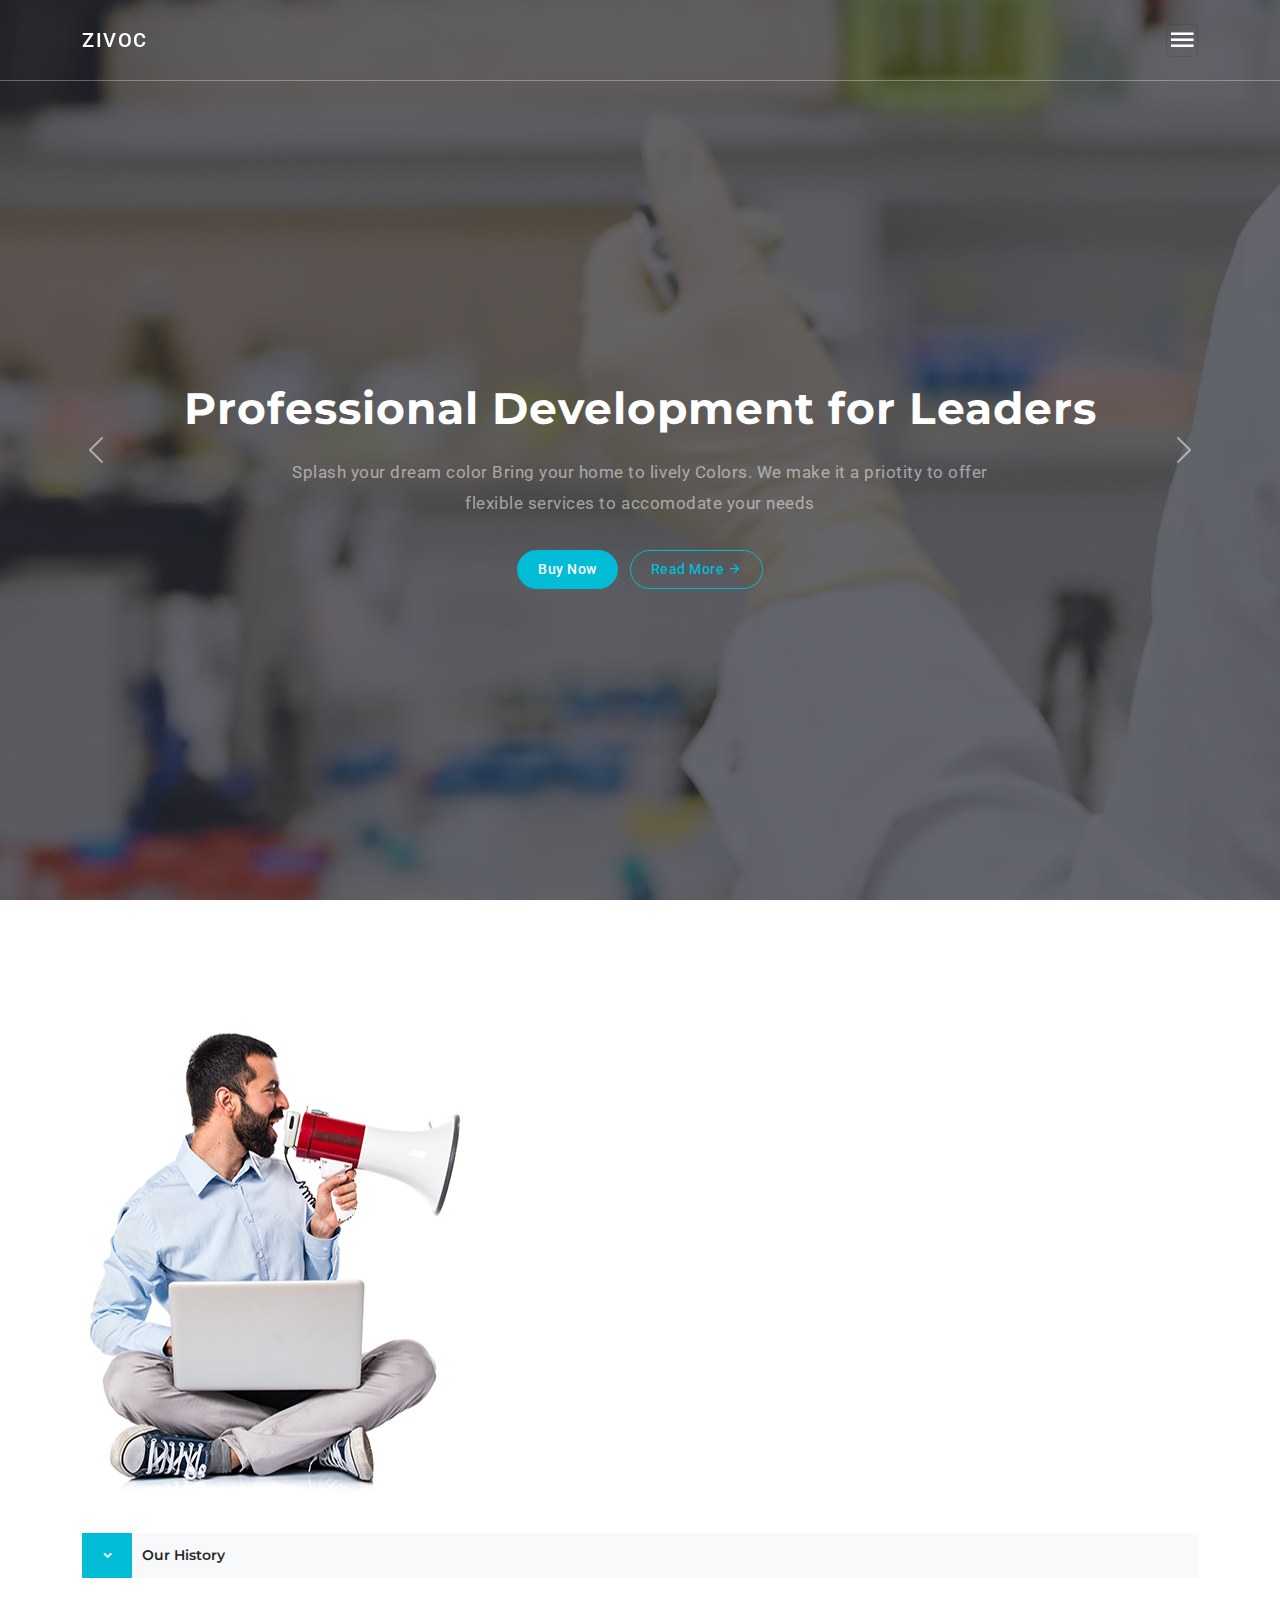
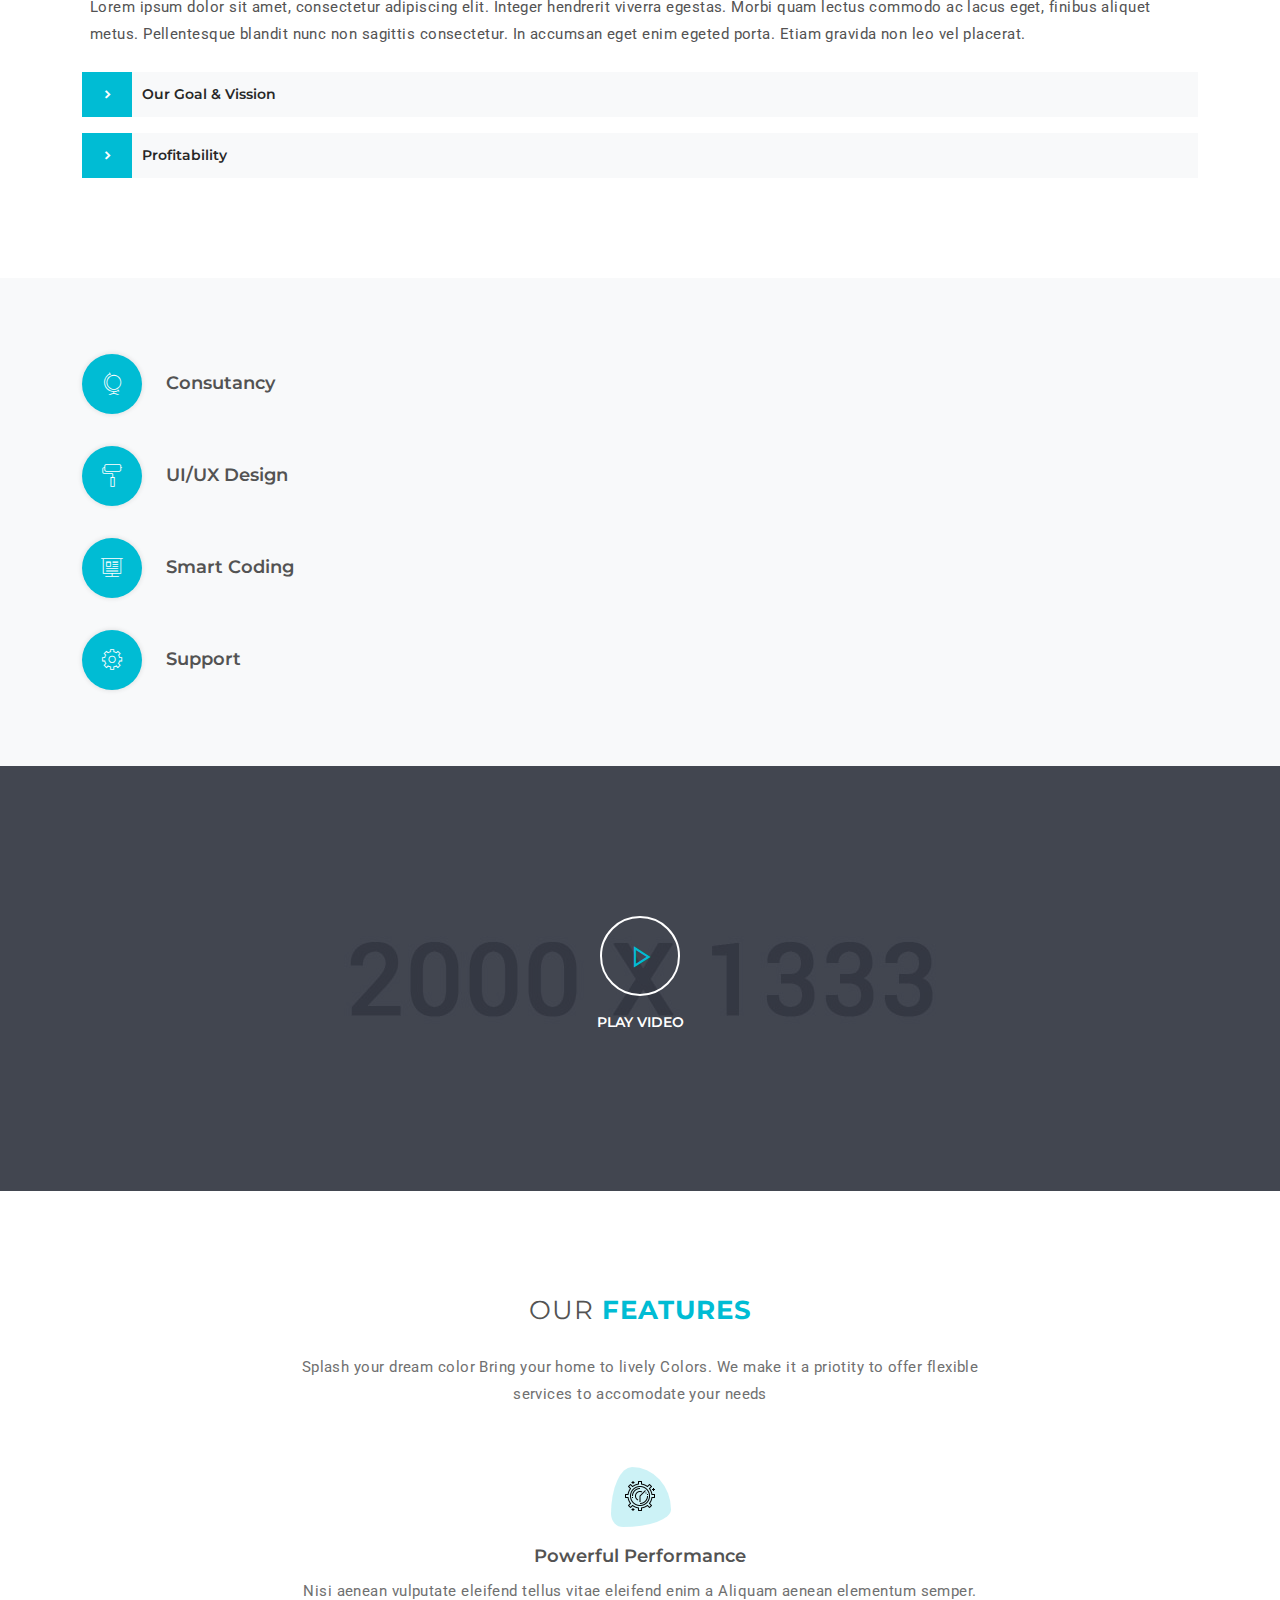
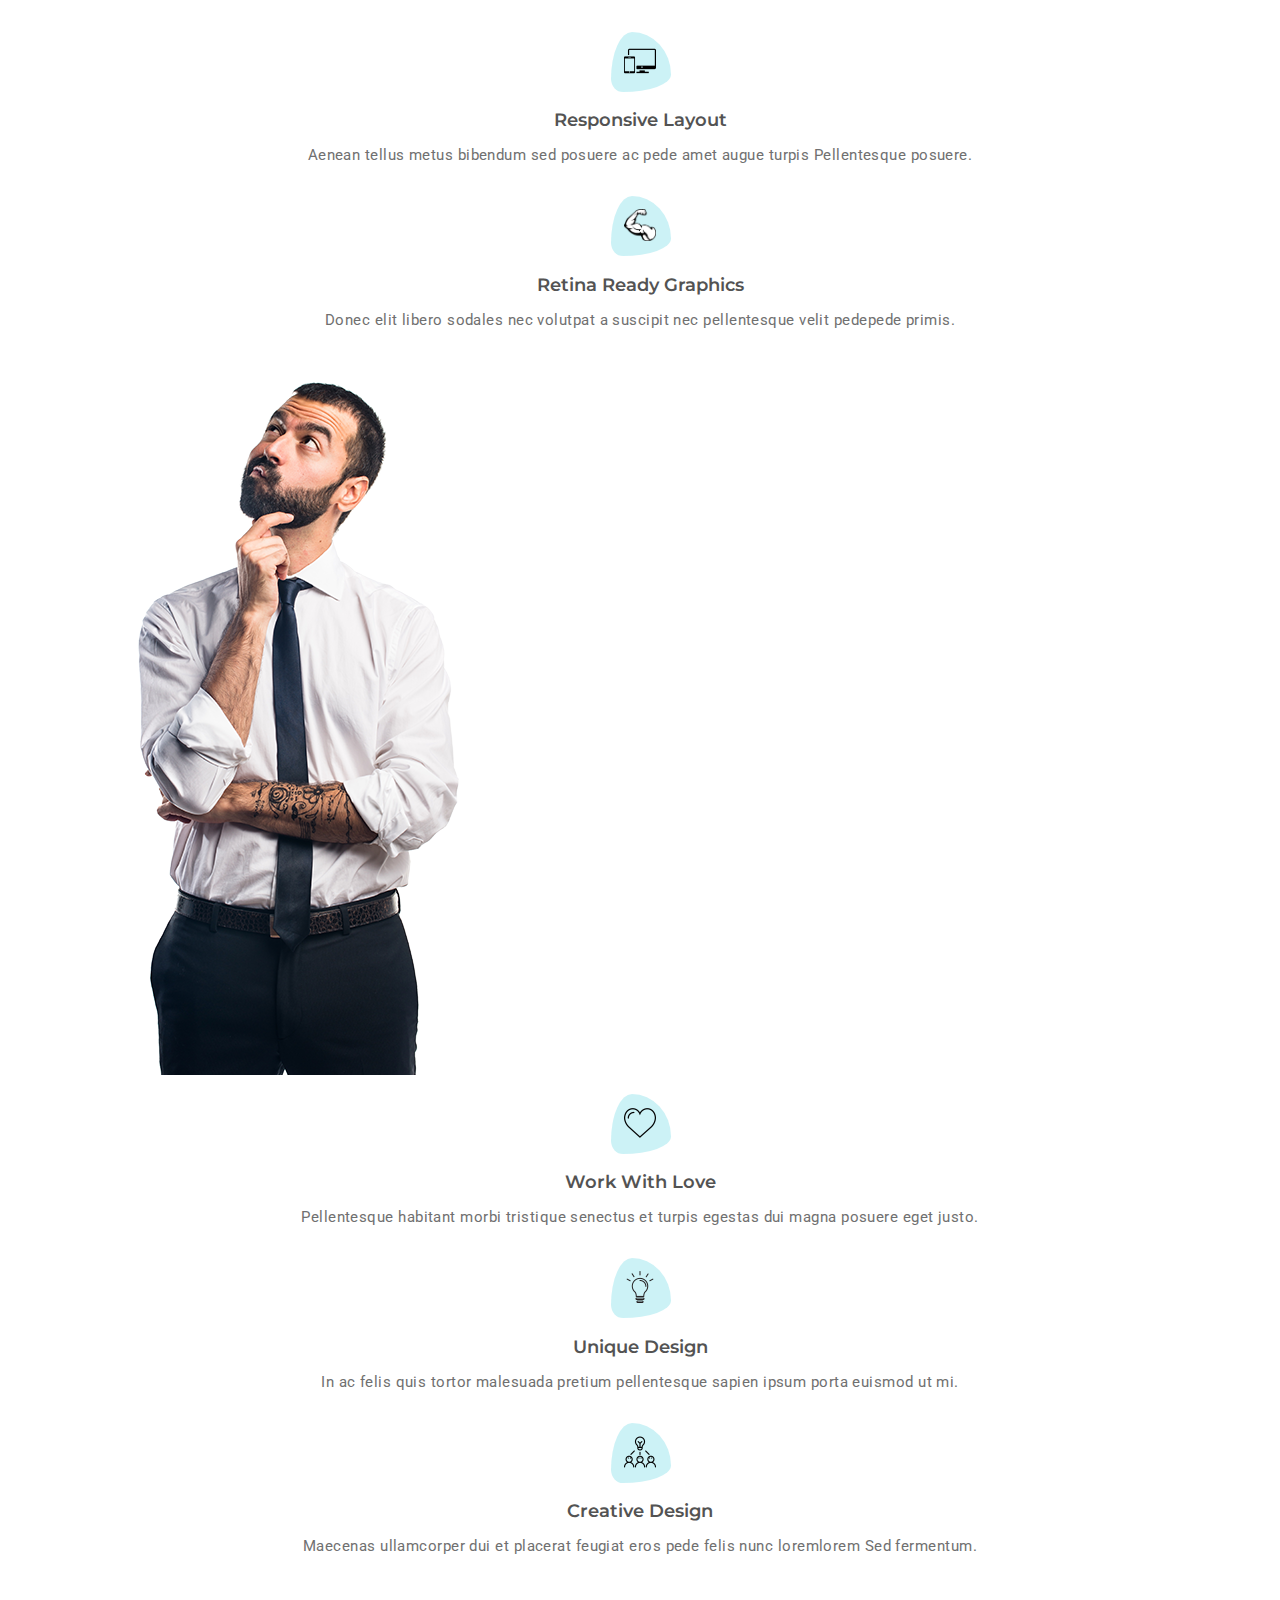
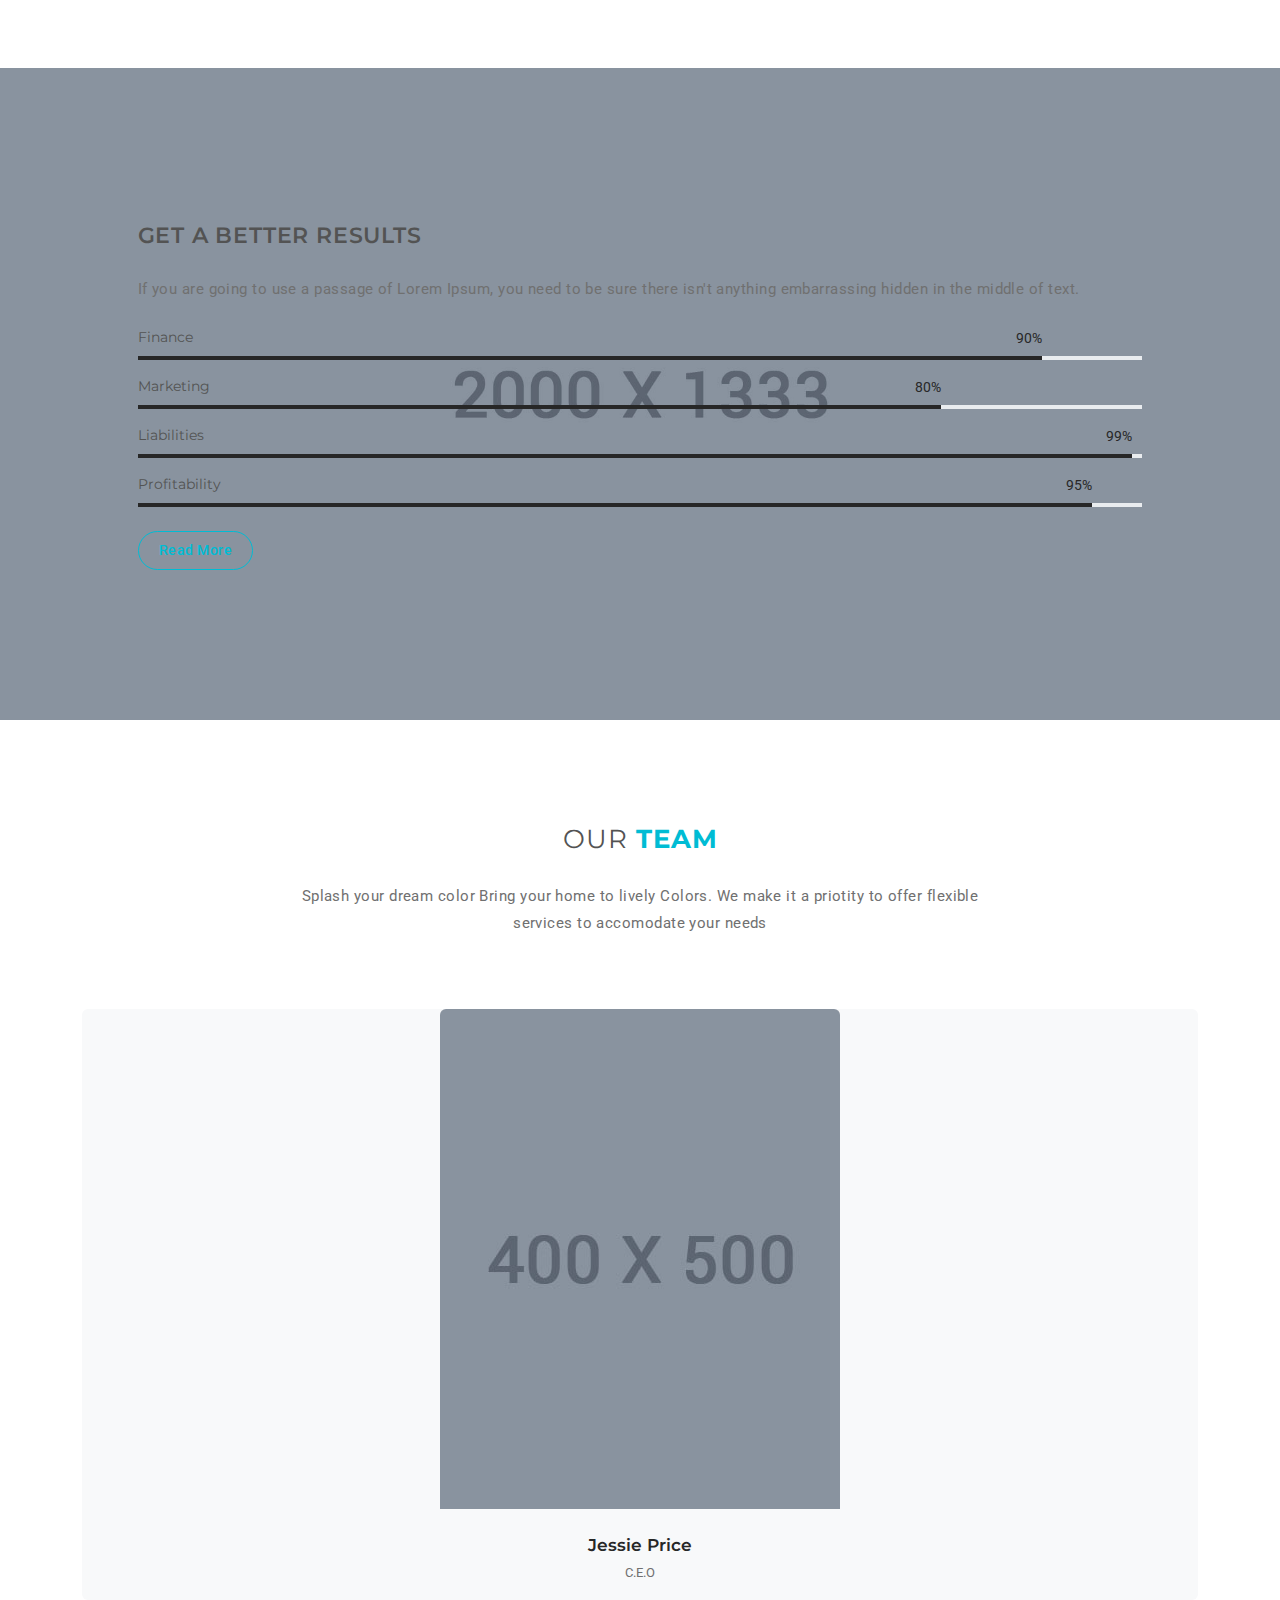
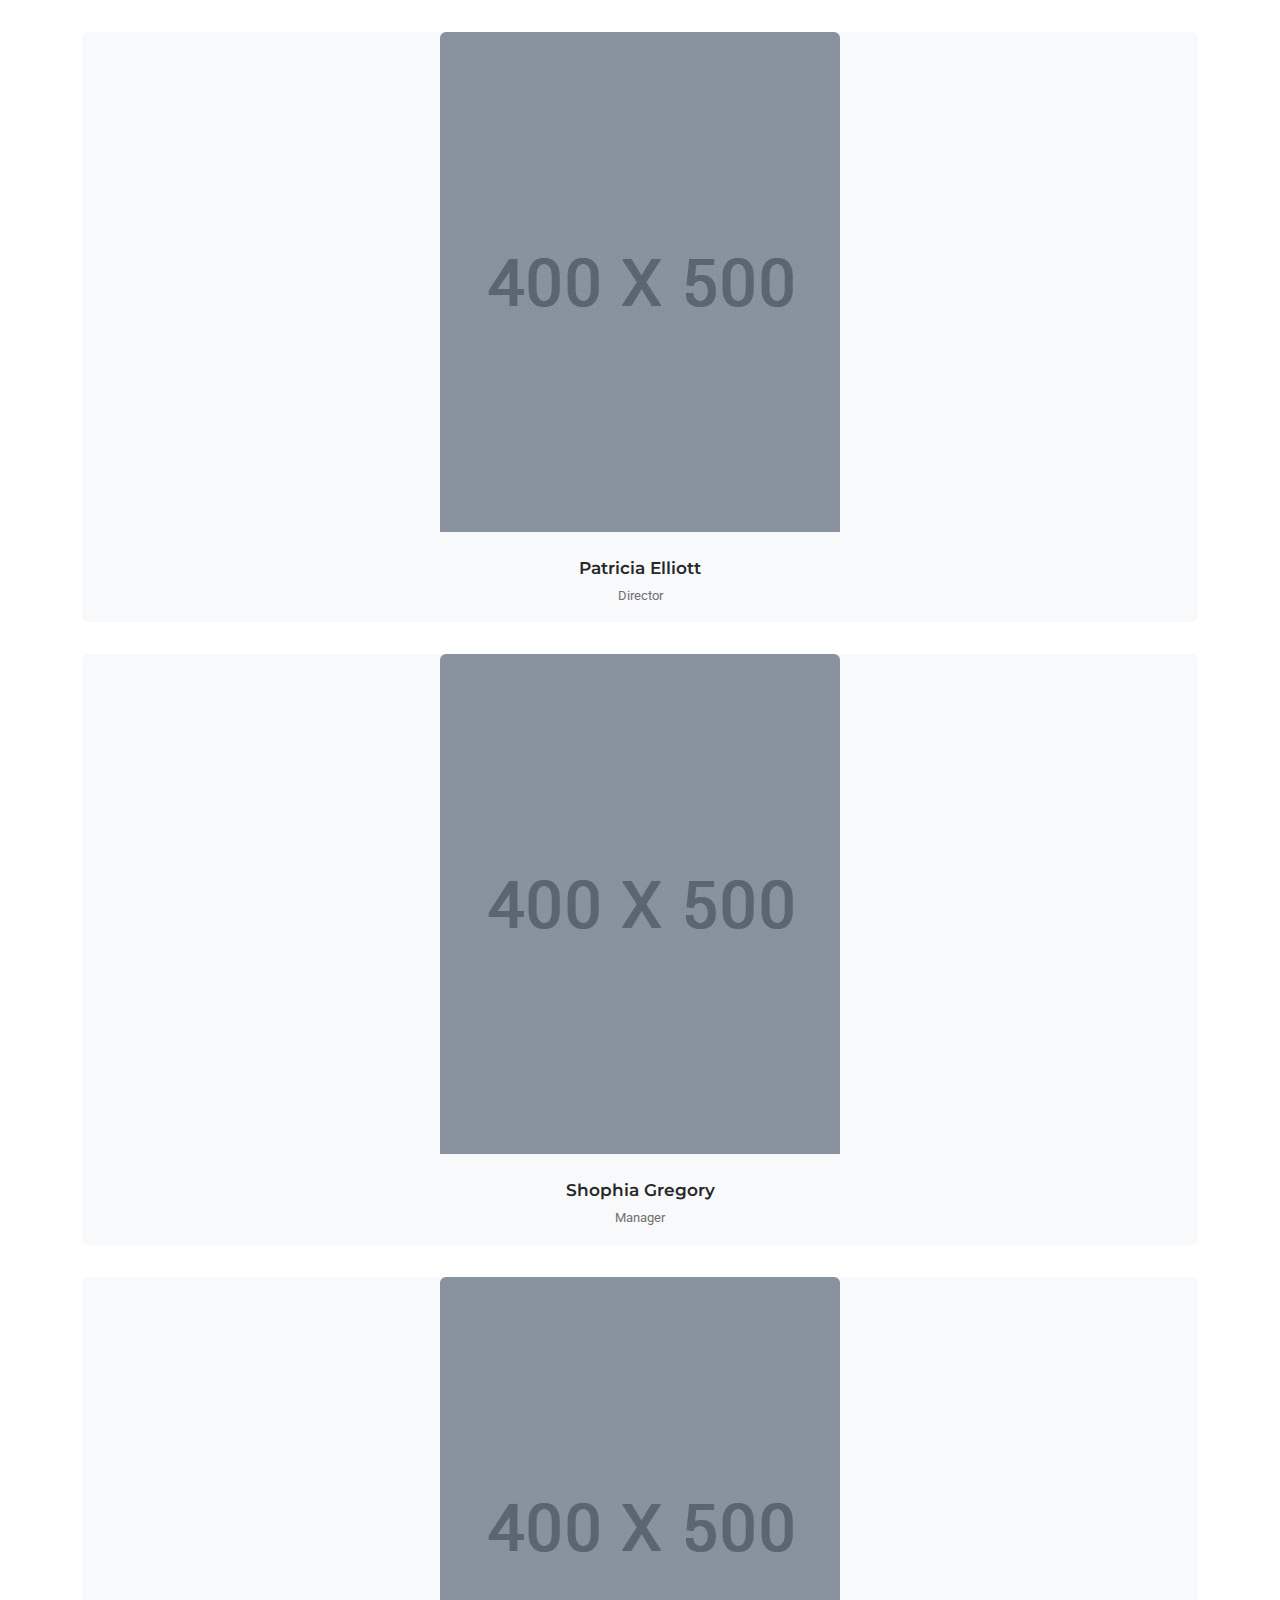
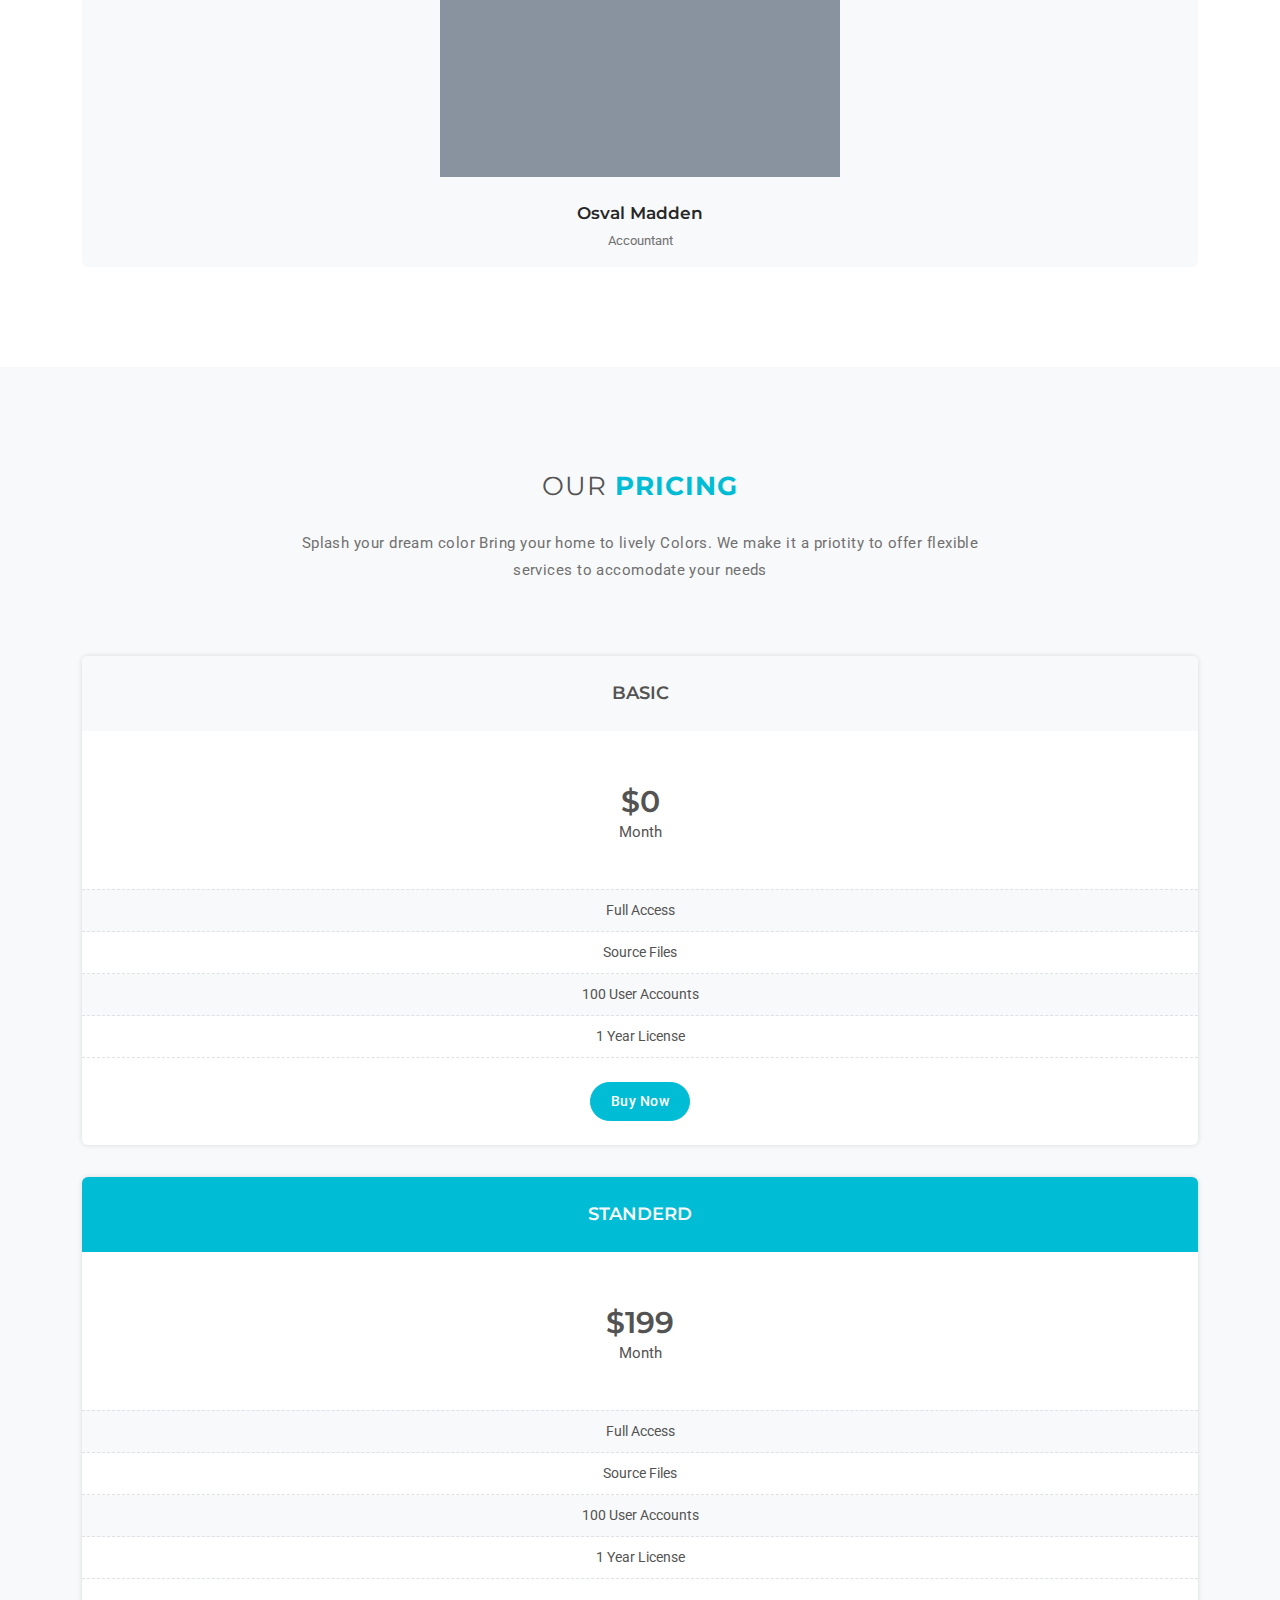
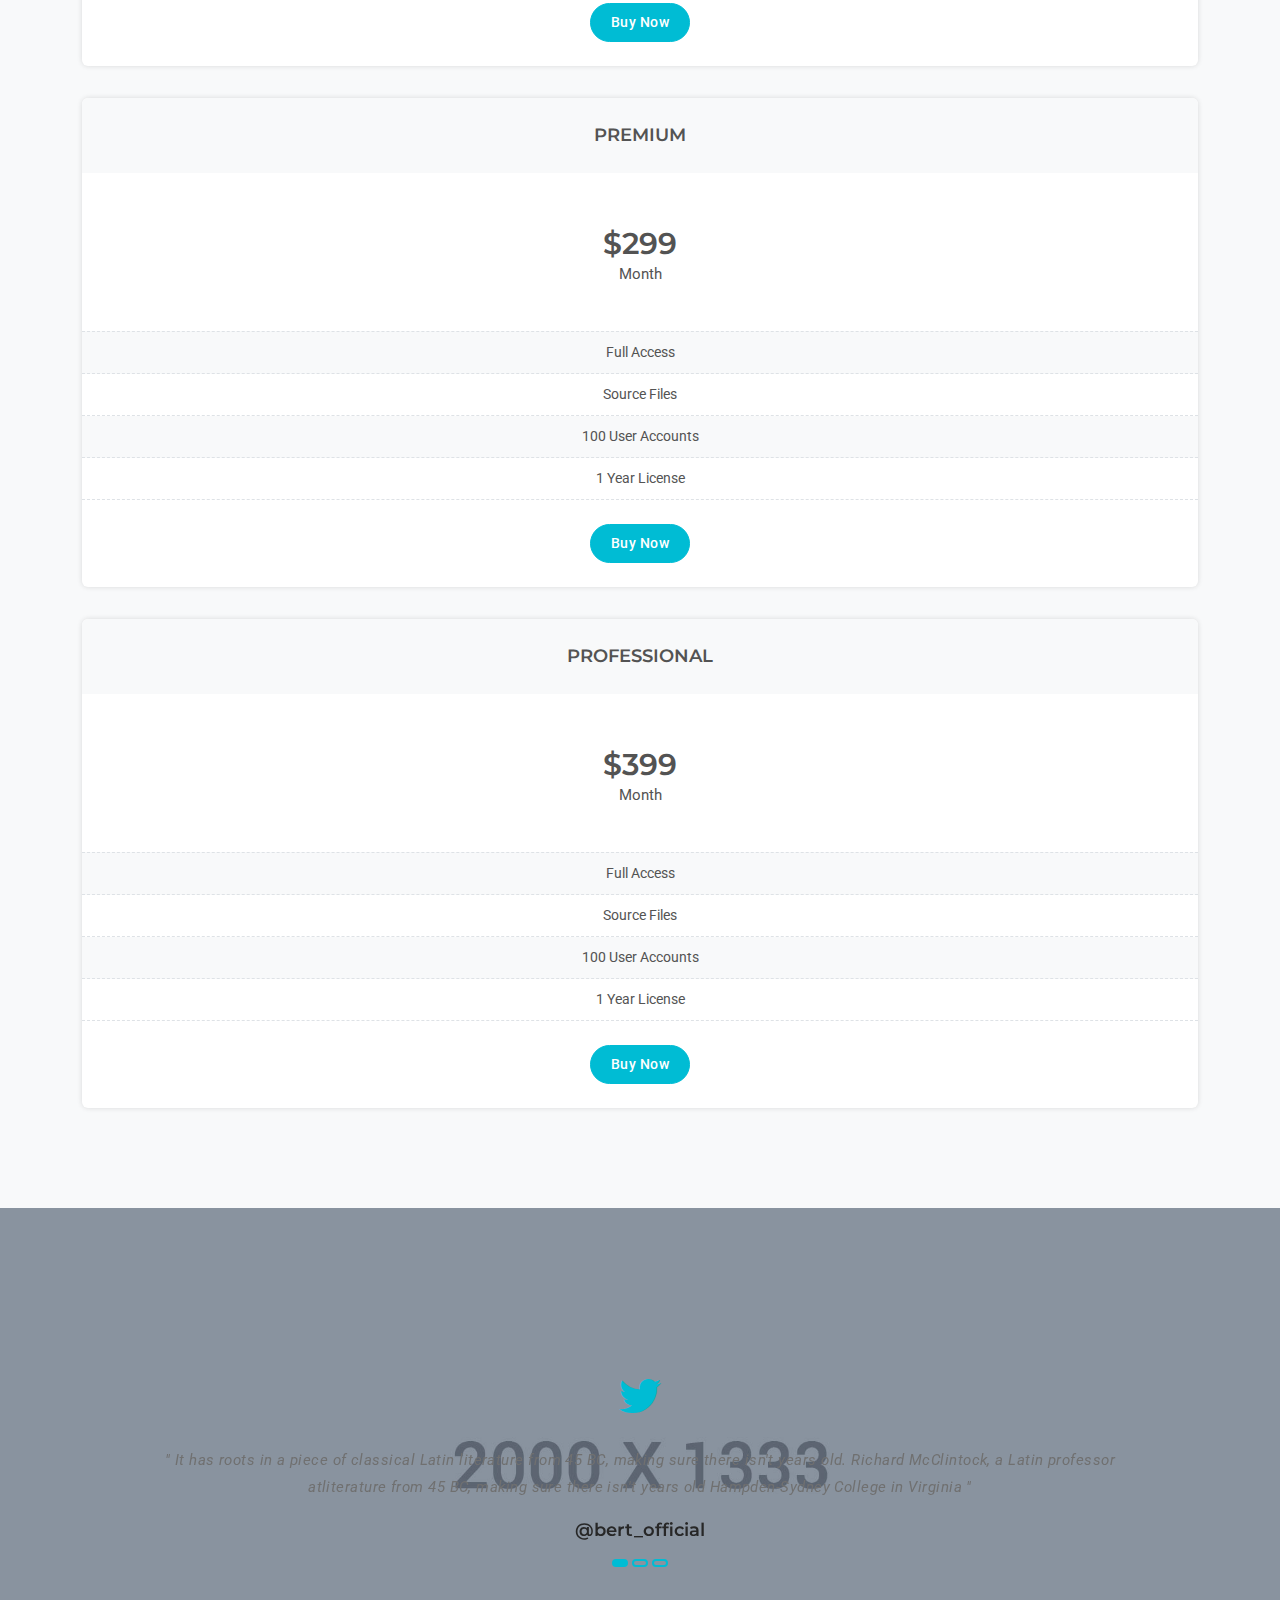
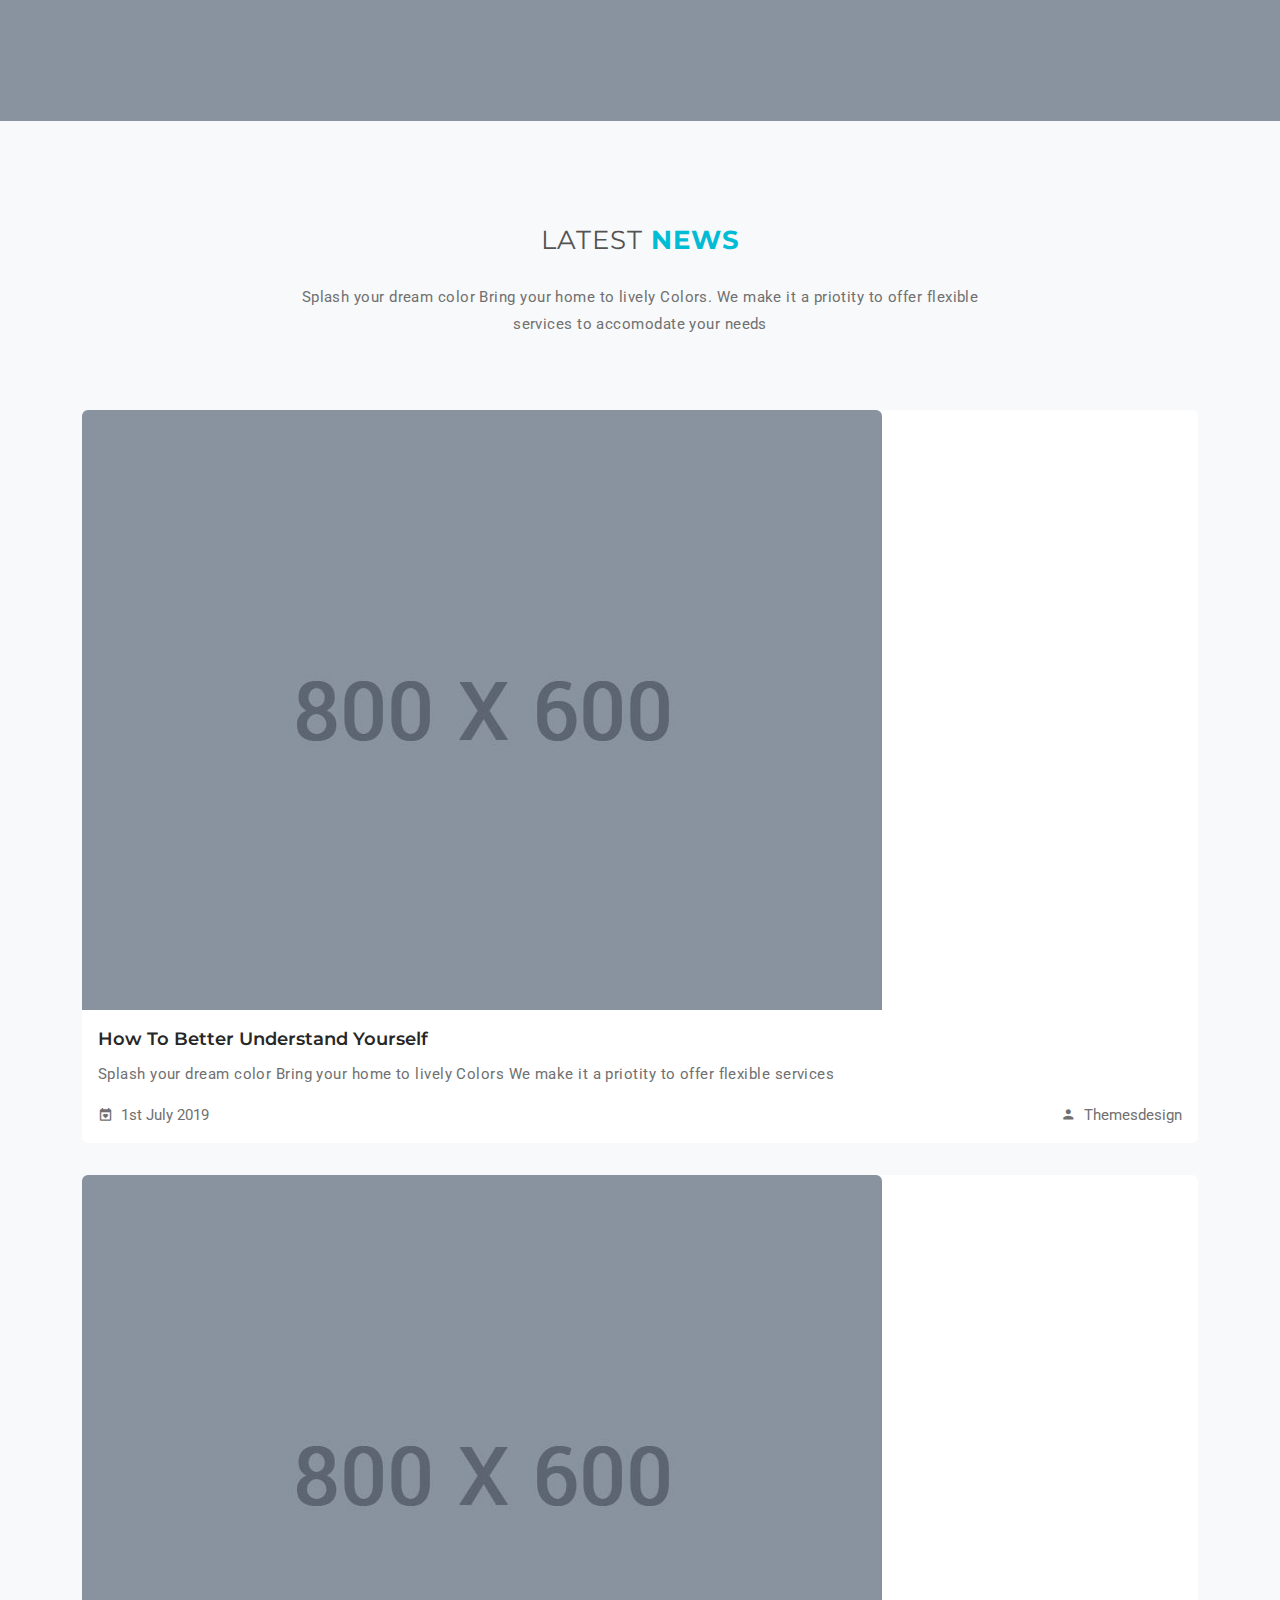
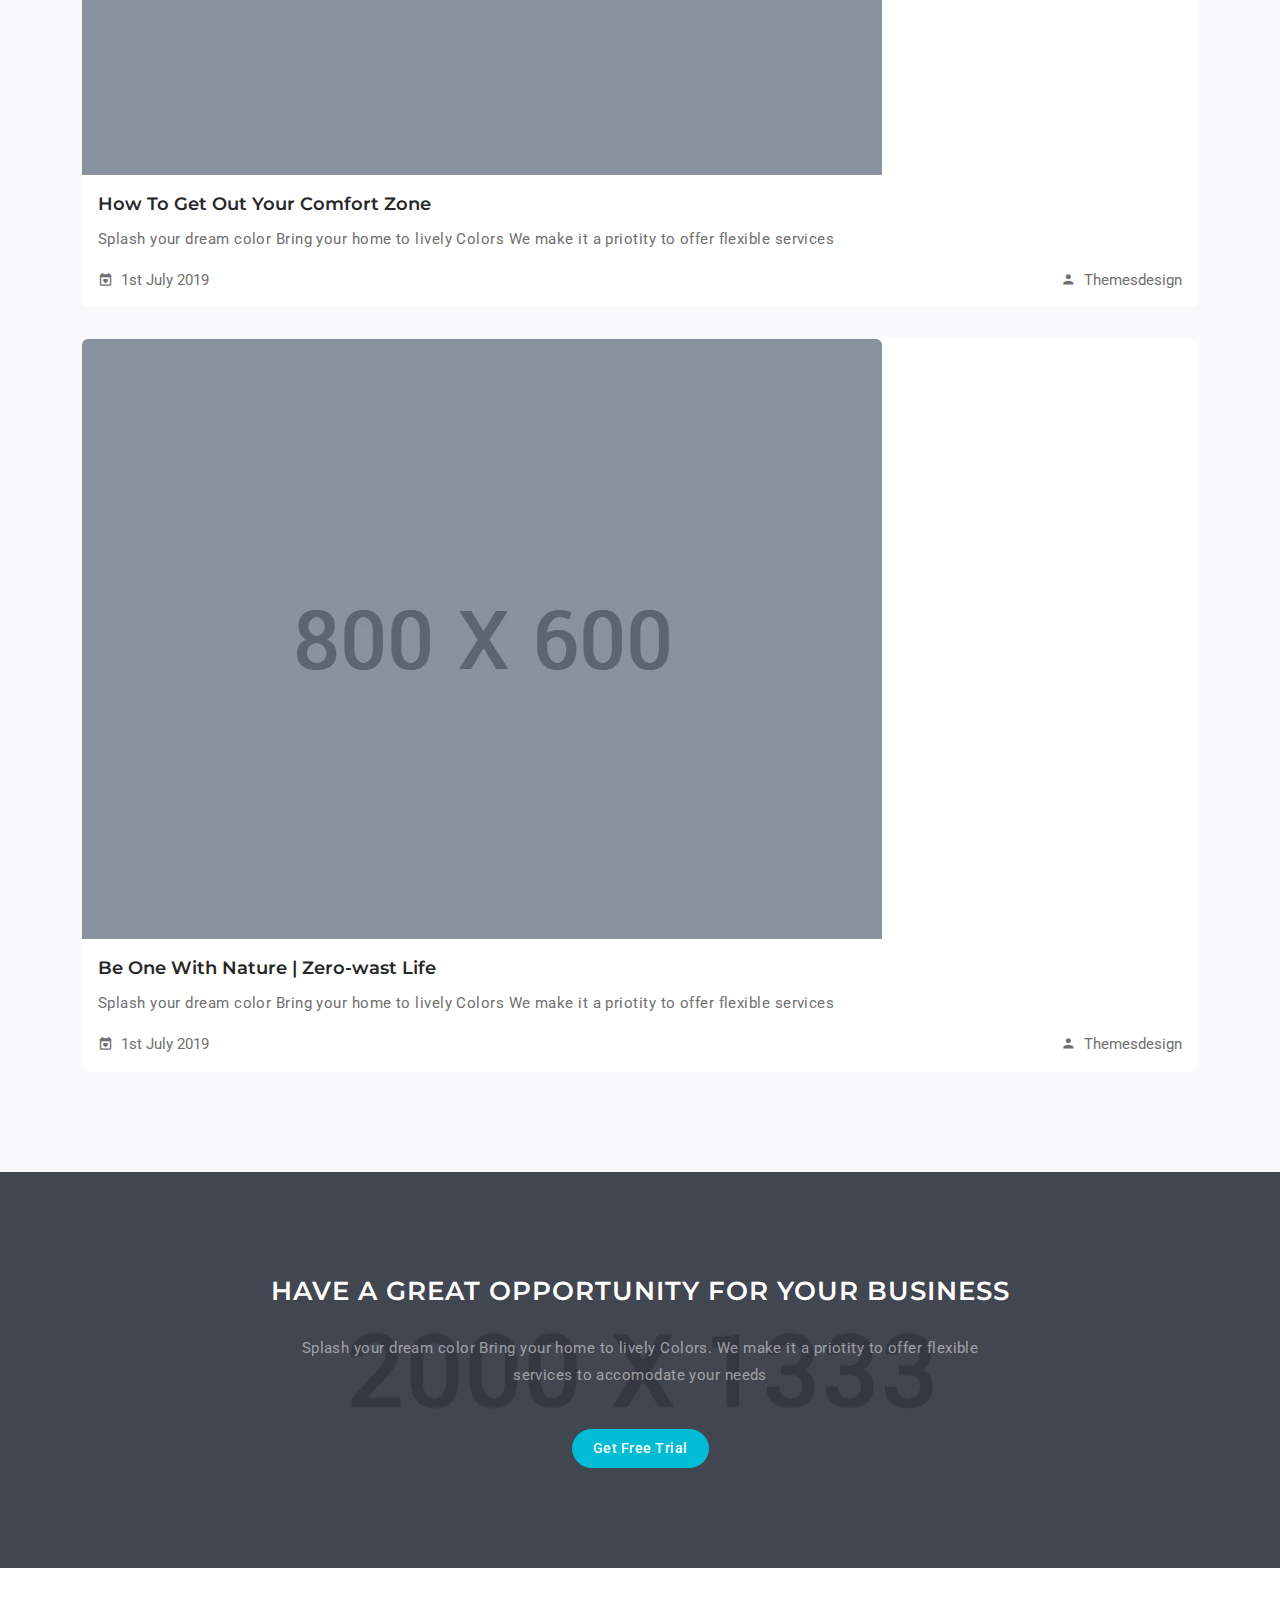
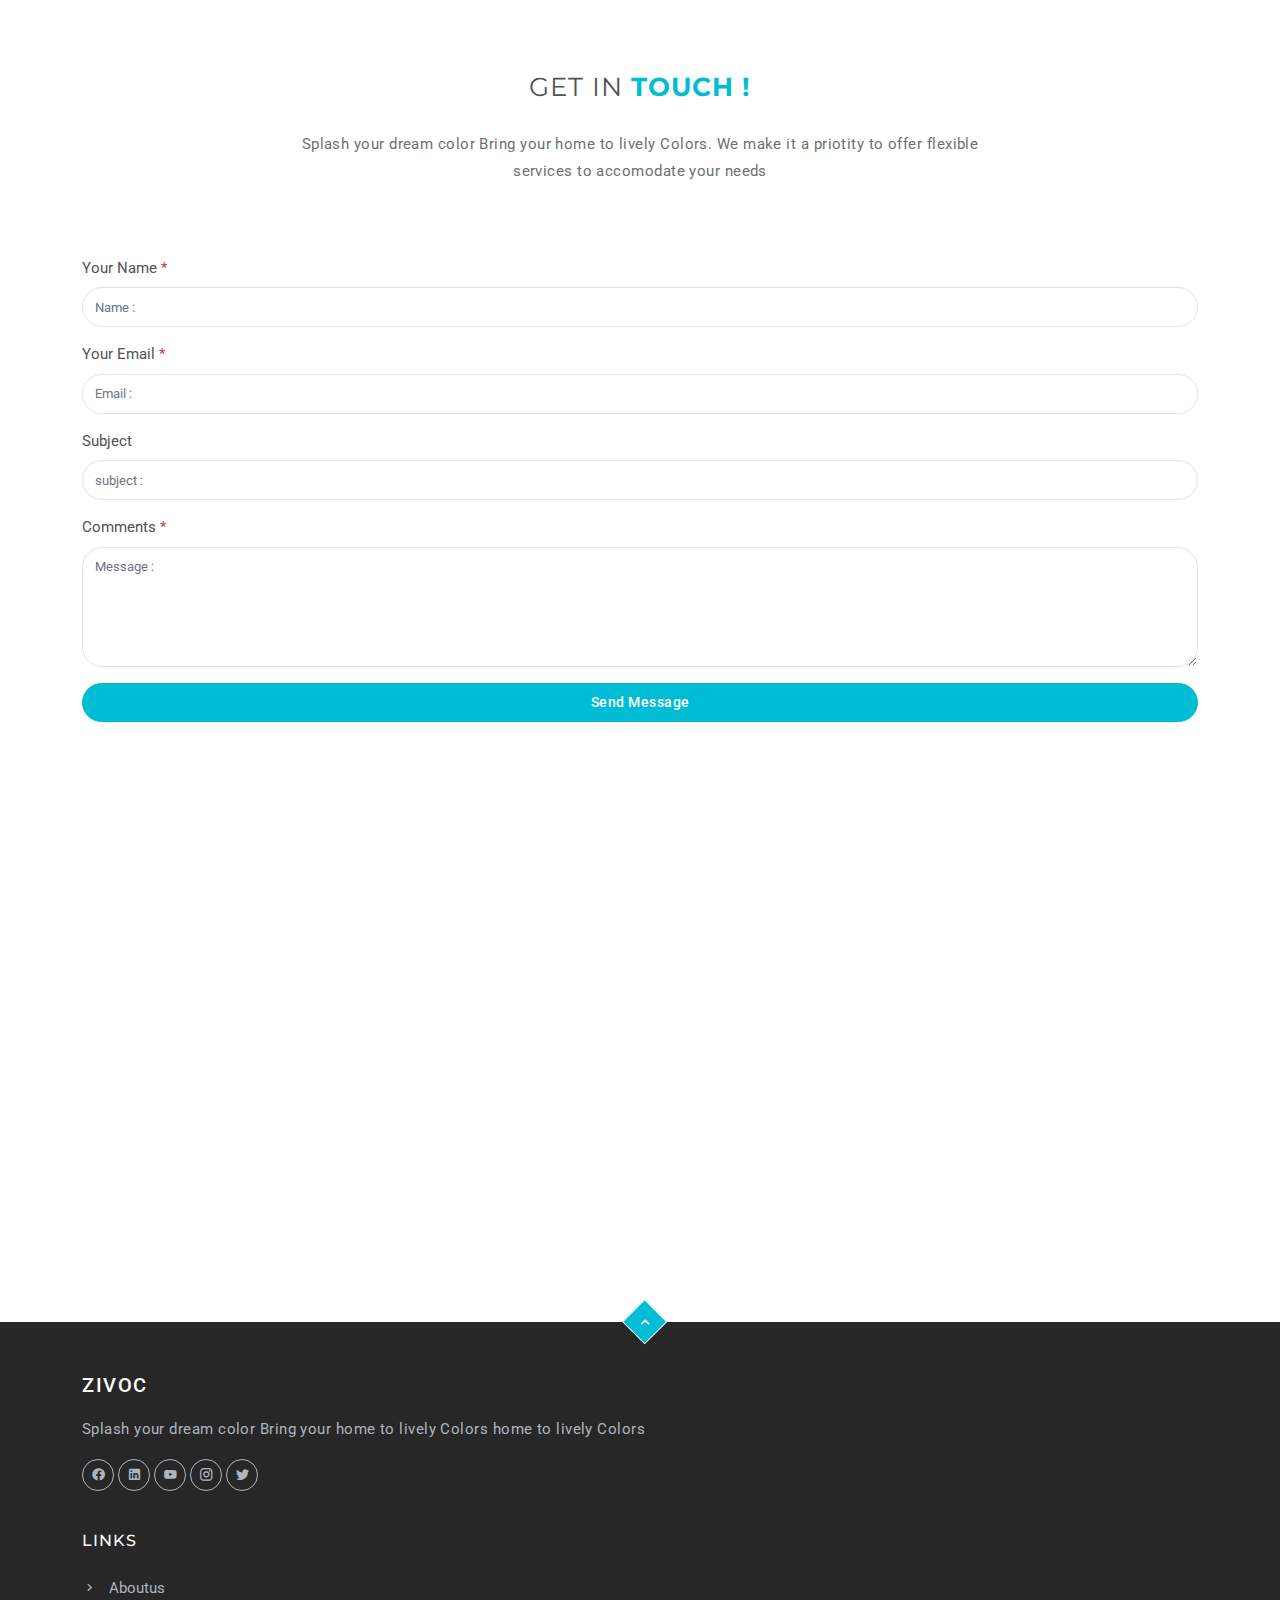
<file: index-slider.html>
<!DOCTYPE html>
    <html lang="en">

    <head>
        <meta charset="utf-8" />
        <title>Zivoc - A Responsive Landing Template</title>
        <meta name="viewport" content="width=device-width, initial-scale=1.0">
        <meta name="description" content="Premium Bootstrap 4 Landing Page Template" />
        <meta name="keywords" content="bootstrap 4, premium, marketing, multipurpose" />
        <meta content="Themesdesign" name="author" />
        <!-- favicon -->
        <link rel="shortcut icon" href="images/favicon.ico">
        <!-- Bootstrap -->
        <link href="css/bootstrap.min.css" rel="stylesheet" type="text/css" />
        <!-- Icon -->
        <link href="css/materialdesignicons.min.css" rel="stylesheet" type="text/css" />
        <link href="css/pe-icon-7-stroke.css" rel="stylesheet" type="text/css" />          
        <!-- SLICK SLIDER -->
        <link rel="stylesheet" href="css/tiny-slider.css"/> 
        <!-- Custom Css -->
        <link href="css/style.min.css" rel="stylesheet" type="text/css" />

    </head>

    <body data-bs-spy="scroll" data-bs-target="#navbar-navlist" data-bs-offset="20">
        <!-- Loader Start -->
        <div id="preloader">
            <div id="status">
                <div class="spinner">
                    <div class="bounce1"></div>
                    <div class="bounce2"></div>
                    <div class="bounce3"></div>
                </div>
            </div>
        </div>
        <!-- Loader End -->

        <!-- Navbar Start -->
        <nav id="navbar" class="navbar navbar-expand-lg fixed-top navbar-custom navbar-light sticky">
    		<div class="container">
			    <a class="navbar-brand" href="#">Zivoc</a>
			    <button class="navbar-toggler" type="button" data-bs-toggle="collapse" data-bs-target="#navbarCollapse" aria-controls="navbarCollapse" aria-expanded="false" aria-label="Toggle navigation">
                    <span class="mdi mdi-menu"></span>
			    </button><!--end button-->

			    <div class="collapse navbar-collapse" id="navbarCollapse">
			        <ul id="navbar-navlist" class="navbar-nav ms-auto">
			            <li class="nav-item">
			                <a class="nav-link active" href="#home">Home</a>
			            </li><!--end nav item-->
			            <li class="nav-item">
			                <a class="nav-link" href="#services">Services</a>
			            </li><!--end nav item-->
			            <li class="nav-item">
			                <a class="nav-link" href="#team">Team</a>
			            </li><!--end nav item-->
			            <li class="nav-item">
			                <a class="nav-link" href="#price">Price</a>
			            </li><!--end nav item-->
			            <li class="nav-item">
			                <a class="nav-link" href="#testimonial">Testimonial</a>
			            </li><!--end nav item-->
			            <li class="nav-item">
			                <a class="nav-link" href="#blog">Blog</a>
			            </li><!--end nav item-->
			            <li class="nav-item">
			                <a class="nav-link" href="#contact">Contact</a>
			            </li><!--end nav item-->
			        </ul><!--end navbar nav-->
			    </div><!--end collapse-->
		    </div><!--end container-->
		</nav><!--end navbar-->
        <!-- Navbar End -->

        <!-- START HOME -->
        <section class="home-slider position-relative">
            <div id="carouselExampleInterval" class="carousel carousel-fade slide" data-bs-ride="carousel">
                <div class="carousel-inner">
                    <div class="carousel-item active" data-bs-interval="3000">
                        <div class="vh-100 d-flex align-items-center" style="background: url('images/home/01.jpg') center center;">
                            <div class="bg-overlay"></div>
                            <div class="container">
                                <div class="row justify-content-center">
                                    <div class="col-lg-10 text-center">
                                        <div class="title-heading mt-5 pt-4">
                                            <h1 class="heading text-white mb-3">Professional Development for Leaders</h1>
                                            <p class="para-desc mx-auto text-white-50">Splash your dream color Bring your home to lively Colors. We make it a priotity to offer flexible services to accomodate your needs</p>
                                            <div class="mt-4 pt-2">
                                                <a href="javascript:void(0)" class="btn btn-primary rounded-pill mb-2 me-2">Buy Now</a>
                                                <a href="javascript:void(0)" class="btn btn-outline-custom rounded-pill mb-2">Read More <i class="mdi mdi-arrow-right ms-2ṣ"></i></a>
                                            </div>
                                        </div>
                                    </div><!--end col-->
                                </div><!--end row-->
                            </div><!--end container--> 
                        </div><!--end slide-->
                    </div>

                    <div class="carousel-item" data-bs-interval="3000">
                        <div class="vh-100 d-flex align-items-center" style="background: url('images/home/02.jpg') center center;">
                            <div class="bg-overlay"></div>
                            <div class="container">
                                <div class="row justify-content-center">
                                    <div class="col-lg-10 text-center">
                                        <div class="title-heading mt-5 pt-4">
                                            <h1 class="heading text-white mb-3">We Are Zivoc Community</h1>
                                            <p class="para-desc mx-auto text-white-50">Splash your dream color Bring your home to lively Colors. We make it a priotity to offer flexible services to accomodate your needs</p>
                                            <div class="mt-4 pt-2">
                                                <a href="javascript:void(0)" class="btn btn-primary rounded-pill mb-2 me-2">Buy Now</a>
                                                <a href="javascript:void(0)" class="btn btn-outline-custom rounded-pill mb-2">Read More <i class="mdi mdi-arrow-right ms-2ṣ"></i></a>
                                            </div>
                                        </div>
                                    </div><!--end col-->
                                </div><!--end row-->
                            </div><!--end container-->
                        </div><!--end slide-->
                    </div>

                    <div class="carousel-item" data-bs-interval="3000">
                        <div class="vh-100 d-flex align-items-center" style="background: url('images/home/04.jpg') center center;">
                            <div class="bg-overlay"></div>
                            <div class="container">
                                <div class="row justify-content-center">
                                    <div class="col-lg-10 text-center">
                                        <div class="title-heading mt-5 pt-4">
                                            <h1 class="heading text-white mb-3">Experiance the Clean Design</h1>
                                            <p class="para-desc mx-auto text-white-50">Splash your dream color Bring your home to lively Colors. We make it a priotity to offer flexible services to accomodate your needs</p>
                                            <div class="mt-4 pt-2">
                                                <a href="javascript:void(0)" class="btn btn-primary rounded-pill mb-2 me-2">Buy Now</a>
                                                <a href="javascript:void(0)" class="btn btn-outline-custom rounded-pill mb-2">Read More <i class="mdi mdi-arrow-right ms-2ṣ"></i></a>
                                            </div>
                                        </div>
                                    </div><!--end col-->
                                </div><!--end row-->
                            </div><!--end container-->
                        </div><!--end slide-->
                    </div>
                </div>
                <a class="carousel-control-prev" href="#carouselExampleInterval" role="button" data-bs-slide="prev">
                    <span class="carousel-control-prev-icon" aria-hidden="true"></span>
                    <span class="visually-hidden">Previous</span>
                </a>
                <a class="carousel-control-next" href="#carouselExampleInterval" role="button" data-bs-slide="next">
                    <span class="carousel-control-next-icon" aria-hidden="true"></span>
                    <span class="visually-hidden">Next</span>
                </a>
            </div>
        </section><!--end section-->
        <!-- END HOME -->

        <!-- About Us Start -->
        <section class="section">
            <div class="container">
                <div class="row align-items-center">
                    <div class="col-lg-6 col-md-7">
                        <div class="about-img">
                            <img src="images/about01.png" class="img-fluid" alt="">
                        </div><!--end img-->
                    </div><!--end col-->

                    <div class="col-lg-6 col-md-5 mt-4 mt-sm-0 pt-2 pt-sm-0">
                        <!-- Start Accordion -->
                        <div class="faqs mt-4 pt-2">
                            <div class="accordion" id="accordionExample2" role="tablist" aria-multiselectable="true">                                
                                <div class="card border-0 rounded-0">
                                    <div class="card-header p-0" role="tab" id="History">
                                        <h6 class="card-title position-relative mb-0">
                                            <a class="text-dark d-block" role="button" data-bs-toggle="collapse" href="#companyhistory" aria-expanded="true" aria-controls="companyhistory">Our History</a>
                                        </h6>
                                    </div>
                                    <div id="companyhistory" class="collapse show" role="tabpanel" aria-labelledby="History" data-bs-parent="#accordionExample2">
                                        <p class="mb-2 mt-3 m-2">
                                            Lorem ipsum dolor sit amet, consectetur adipiscing elit. Integer hendrerit viverra egestas. Morbi quam lectus 
                                            commodo ac lacus eget, finibus aliquet metus. Pellentesque blandit nunc non sagittis consectetur. In accumsan 
                                            eget enim egeted porta. Etiam gravida non leo vel placerat.
                                        </p>
                                    </div>
                                </div><!--end card-->

                                <div class="card border-0 rounded-0 my-3">
                                    <div class="card-header p-0" role="tab" id="GoalandVision">
                                        <h6 class="card-title position-relative mb-0">
                                            <a class="collapsed text-dark d-block" role="button" data-bs-toggle="collapse" href="#Goal" aria-expanded="false" aria-controls="Goal"> Our Goal & Vission</a>
                                        </h6>
                                    </div>
                                    <div id="Goal" class="collapse" role="tabpanel" aria-labelledby="GoalandVision" data-bs-parent="#accordionExample2">
                                        <p class="mb-2 mt-3 m-2">
                                            Lorem ipsum dolor sit amet, consectetur adipiscing elit. Integer hendrerit viverra egestas. Morbi quam lectus 
                                            commodo ac lacus eget, finibus aliquet metus. Pellentesque blandit nunc non sagittis consectetur. In accumsan 
                                            eget enim egeted porta. Etiam gravida non leo vel placerat.
                                        </p>
                                    </div>
                                </div><!--end card-->

                                <div class="card border-0 rounded-0">
                                    <div class="card-header p-0" role="tab" id="Profitability">
                                        <h6 class="card-title position-relative mb-0">
                                            <a class="collapsed text-dark d-block" role="button" data-bs-toggle="collapse" href="#Profit" aria-expanded="false" aria-controls="Profit"> Profitability</a>
                                        </h6>
                                    </div>
                                    <div id="Profit" class="collapse" role="tabpanel" aria-labelledby="Profitability" data-bs-parent="#accordionExample2">
                                        <p class="mb-0 mt-3 m-2">
                                            Lorem ipsum dolor sit amet, consectetur adipiscing elit. Integer hendrerit viverra egestas. Morbi quam lectus 
                                            commodo ac lacus eget, finibus aliquet metus. Pellentesque blandit nunc non sagittis consectetur. In accumsan 
                                            eget enim egeted porta. Etiam gravida non leo vel placerat.
                                        </p>
                                    </div>
                                </div><!--end card-->
                            </div><!--end accordion-->
                        </div><!--end faqs-->
                        <!-- End Accordion -->
                    </div><!--end col-->
                </div><!--end row-->
            </div><!--end container-->
        </section><!--end section-->

        <section class="section-two bg-light">
            <div class="container">
                <div class="row">
                    <div class="col-lg-3 col-md-6 col-12">
                        <div class="d-flex about-section py-3">
                            <i class="pe-7s-world text-white shadow bg-primary rounded-pill me-2"></i>
                            <div class="content">
                                <h5 class="title p-3 mb-0">Consutancy</h5>
                            </div>
                        </div><!--end about section-->
                    </div><!--end col-->
                    
                    <div class="col-lg-3 col-md-6 col-12">
                        <div class="d-flex about-section py-3">
                            <i class="pe-7s-paint text-white shadow bg-primary rounded-pill me-2"></i>
                            <div class="content">
                                <h5 class="title p-3 mb-0">UI/UX Design</h5>
                            </div>
                        </div><!--end about section-->
                    </div><!--end col-->
                    
                    <div class="col-lg-3 col-md-6 col-12">
                        <div class="d-flex about-section py-3">
                            <i class="pe-7s-display2 text-white shadow bg-primary rounded-pill me-2"></i>
                            <div class="content">
                                <h5 class="title p-3 mb-0">Smart Coding</h5>
                            </div>
                        </div><!--end about section-->
                    </div><!--end col-->
                    
                    <div class="col-lg-3 col-md-6 col-12">
                        <div class="d-flex about-section py-3">
                            <i class="pe-7s-config text-white shadow bg-primary rounded-pill me-2"></i>
                            <div class="content">
                                <h5 class="title p-3 mb-0">Support</h5>
                            </div>
                        </div>
                    </div><!--end col-->
                </div><!--end row-->
            </div><!--end container-->
        </section><!--end section-->
        <!-- About Us End -->

        <!-- CTA Start -->
        <section class="section bg-video bg-cta" style="background: url('images/cta.jpg') center center;" id="video">
            <div class="bg-overlay"></div>
            <div class="container">
                <div class="row justify-content-center text-center">
                    <div class="col-12">                        
                        <a href="javascript:void(0)" data-bs-toggle="modal" data-bs-target="#watchvideomodal" class="play-btn video-play-icon mt-0">
                            <i class="mdi mdi-play text-white"></i>
                        </a>
                        <h6 class="text-white text-uppercase mt-3">Play Video</h6>
                    </div><!--end col-->
                </div><!--end row-->
            </div><!--end container-->
        </section><!--end section-->
        <!-- CTA End -->

        <!-- Services Start -->
        <section class="section" id="services">
            <div class="container">
                <div class="row justify-content-center">
                    <div class="col-12 text-center">
                        <div class="section-title">
                            <h4 class="title text-uppercase fw-normal mb-4">Our <span class="text-primary fw-bold">Features</span> </h4>
                            <p class="text-muted mx-auto para-desc mb-0">Splash your dream color Bring your home to lively Colors. We make it a priotity to offer flexible services to accomodate your needs</p>
                        </div>
                    </div><!--end col-->
                </div><!--end row-->

                <div class="row services align-items-center">
                    <div class="col-lg-4 col-md-6">
                        <div class="core-service">
                            <div class="service-content mt-4 p-2 text-center">
                                <div class="icon position-relative d-inline-block text-center mb-4">
                                    <img src="images/icons/clock.png" class="img-fluid mx-auto d-block" alt="">
                                </div>
                                <div class="content">
                                    <h4 class="title mb-2">Powerful Performance</h4>
                                    <p class="text-muted mb-0">Nisi aenean vulputate eleifend tellus vitae eleifend enim a Aliquam aenean elementum semper.</p>
                                </div>
                            </div><!--end service content-->

                            <div class="service-content mt-4 p-2 text-center">
                                <div class="icon position-relative d-inline-block text-center mb-4">
                                    <img src="images/icons/responsive-design-symbol.png" class="img-fluid mx-auto d-block" alt="">
                                </div>
                                <div class="content">
                                    <h4 class="title mb-2">Responsive Layout</h4>
                                    <p class="text-muted mb-0">Aenean tellus metus bibendum sed posuere ac pede amet augue turpis Pellentesque posuere.</p>
                                </div>
                            </div><!--end service content-->

                            <div class="service-content mt-4 p-2 text-center">
                                <div class="icon position-relative d-inline-block text-center mb-4">
                                    <img src="images/icons/eye.png" class="img-fluid mx-auto d-block" alt="">
                                </div>
                                <div class="content">
                                    <h4 class="title mb-2">Retina Ready Graphics</h4>
                                    <p class="text-muted mb-0">Donec elit libero sodales nec volutpat a suscipit nec pellentesque velit pedepede primis.</p>
                                </div>
                            </div><!--end service content-->
                        </div><!-- end core services-->
                    </div><!--end col-->

                    <div class="col-lg-4 core-service-img">
                        <div class="ms-lg-2 me-lg-2">
                            <img src="images/feature01.png" class="img-fluid mx-auto" alt="">
                        </div>
                    </div><!--end col-->

                    <div class="col-lg-4 col-md-6">
                        <div class="core-service">
                            <div class="service-content mt-4 p-2 text-center">
                                <div class="icon position-relative d-inline-block text-center mb-4">
                                    <img src="images/icons/like.png" class="img-fluid mx-auto d-block" alt="">
                                </div>
                                <div class="content">
                                    <h4 class="title mb-2">Work With Love</h4>
                                    <p class="text-muted mb-0">Pellentesque habitant morbi tristique senectus et turpis egestas dui magna posuere eget justo.</p>
                                </div>
                            </div><!--end service content-->

                            <div class="service-content mt-4 p-2 text-center">
                                <div class="icon position-relative d-inline-block text-center mb-4">
                                    <img src="images/icons/lightbulb.png" class="img-fluid mx-auto d-block" alt="">
                                </div>
                                <div class="content">
                                    <h4 class="title mb-2">Unique Design</h4>
                                    <p class="text-muted mb-0">In ac felis quis tortor malesuada pretium pellentesque sapien ipsum porta euismod ut mi.</p>
                                </div>
                            </div><!--end service content-->

                            <div class="service-content mt-4 p-2 text-center">
                                <div class="icon position-relative d-inline-block text-center mb-4">
                                    <img src="images/icons/brainstorm.png" class="img-fluid mx-auto d-block" alt="">
                                </div>
                                <div class="content">
                                    <h4 class="title mb-2">Creative Design</h4>
                                    <p class="text-muted mb-0">Maecenas ullamcorper dui et placerat feugiat eros pede felis nunc loremlorem Sed fermentum.</p>
                                </div>
                            </div><!--end service content-->
                        </div><!--end core services-->
                    </div><!--end col-->
                </div><!--end row-->
            </div><!--end container-->
        </section><!--end section-->
        <!-- Services End -->

        <!-- Cta image Start -->
        <section class="cta-image bg-light">
            <div class="container-fluid">
                <div class="row position-relative">
                    <div class="col-lg-7 padding-less img" style="background-image:url('images/cta2.jpg')"></div><!-- end col -->
                    <div class="col-lg-5 offset-lg-7">
                        <div class="cta-image-img-box">
                            <div class="row">
                                <div class="col-lg-12">
                                    <div class="cta-image-content">
                                        <h4 class="cta-image-head text-uppercase mb-4">Get A better Results</h4>
                                        <div class="description">
                                            <p class="text-muted">If you are going to use a passage of Lorem Ipsum, you need to be sure there isn't anything embarrassing hidden in the middle of text.</p>
                                        </div><!-- Features Description -->
                                        <div class="mt-4">
                                            <div class="progress-box mt-3">
                                                <h6 class="fw-normal">Finance</h6>
                                                <div class="progress">
                                                    <div class="progress-bar bg-dark text-dark" role="progressbar" style="width: 90%;" aria-valuenow="90" aria-valuemin="0" aria-valuemax="100">
                                                        <span>90%</span>
                                                    </div>
                                                </div>
                                            </div><!--end process box-->
                                            <div class="progress-box mt-3">
                                                <h6 class="fw-normal">Marketing</h6>
                                                <div class="progress">
                                                    <div class="progress-bar bg-dark text-dark" role="progressbar" style="width: 80%;" aria-valuenow="80" aria-valuemin="0" aria-valuemax="100">
                                                        <span>80%</span>
                                                    </div>
                                                </div>
                                            </div><!--end process box-->
                                            <div class="progress-box mt-3">
                                                <h6 class="fw-normal">Liabilities</h6>
                                                <div class="progress">
                                                    <div class="progress-bar bg-dark text-dark" role="progressbar" style="width: 99%;" aria-valuenow="99" aria-valuemin="0" aria-valuemax="100">
                                                        <span>99%</span>
                                                    </div>
                                                </div>
                                            </div><!--end process box-->
                                            <div class="progress-box mt-3">
                                                <h6 class="fw-normal">Profitability</h6>
                                                <div class="progress">
                                                    <div class="progress-bar bg-dark text-dark" role="progressbar" style="width: 95%;" aria-valuenow="95" aria-valuemin="0" aria-valuemax="100">
                                                        <span>95%</span>
                                                    </div>
                                                </div>
                                            </div><!--end process box-->
                                        </div><!--end process-->
                                        <a href="#" class="btn btn-outline-custom mt-4 rounded-pill">Read More</a>
                                    </div><!--end about content-->
                                </div> <!-- end col -->
                            </div> <!-- end row -->
                        </div> <!-- end about detail -->
                    </div> <!-- end col -->        
                </div><!--end row-->
            </div><!--end container fluid-->
        </section><!--end section--> 
        <!-- Cta image end -->

        <!-- Team Start -->
        <section class="section" id="team">
            <div class="container">
                <div class="row justify-content-center">
                    <div class="col-12 text-center">
                        <div class="section-title">
                            <h4 class="title text-uppercase fw-normal mb-4">Our <span class="text-primary fw-bold">Team</span> </h4>
                            <p class="text-muted mx-auto para-desc mb-0">Splash your dream color Bring your home to lively Colors. We make it a priotity to offer flexible services to accomodate your needs</p>
                        </div>
                    </div><!--end col-->
                </div><!--end row-->

                <div class="row">
                    <div class="col-lg-3 col-md-6 col-12 mt-4 pt-2">
                        <div class="team-content position-relative text-center bg-light rounded">
                            <img src="images/team/01.jpg" class="img-fluid rounded-top" alt="">
                            <div class="detail pt-3 pb-3 p-1">
                                <h4 class="mb-0"><a href="javascript:void(0)" class="name text-dark">Jessie Price</a></h4>
                                <small class="posting text-muted">C.E.O</small>
                            </div>
                            <div class="team-social">
                                <ul class="list-unstyled social-icon mb-0">
                                    <li><a href="#"><i class="mdi mdi-facebook" title="facebook"></i></a></li>
                                    <li><a href="#"><i class="mdi mdi-linkedin" title="linkedin"></i></a></li>
                                    <li><a href="#"><i class="mdi mdi-youtube" title="youtube"></i></a></li>
                                    <li><a href="#"><i class="mdi mdi-instagram" title="instagram"></i></a></li>
                                </ul>
                            </div><!--team social-->
                        </div><!--end team content-->
                    </div><!--end col-->
                    
                    <div class="col-lg-3 col-md-6 col-12 mt-4 pt-2">
                        <div class="team-content position-relative text-center bg-light rounded">
                            <img src="images/team/02.jpg" class="img-fluid rounded-top" alt="">
                            <div class="detail pt-3 pb-3 p-1">
                                <h4 class="mb-0"><a href="javascript:void(0)" class="name text-dark">Patricia Elliott</a></h4>
                                <small class="posting text-muted">Director</small>
                            </div>
                            <div class="team-social">
                                <ul class="list-unstyled social-icon mb-0">
                                    <li><a href="#"><i class="mdi mdi-facebook" title="facebook"></i></a></li>
                                    <li><a href="#"><i class="mdi mdi-linkedin" title="linkedin"></i></a></li>
                                    <li><a href="#"><i class="mdi mdi-youtube" title="youtube"></i></a></li>
                                    <li><a href="#"><i class="mdi mdi-instagram" title="instagram"></i></a></li>
                                </ul>
                            </div><!--team social-->
                        </div><!--end team content-->
                    </div><!--end col-->
                    
                    <div class="col-lg-3 col-md-6 col-12 mt-4 pt-2">
                        <div class="team-content position-relative text-center bg-light rounded">
                            <img src="images/team/03.jpg" class="img-fluid rounded-top" alt="">
                            <div class="detail pt-3 pb-3 p-1">
                                <h4 class="mb-0"><a href="javascript:void(0)" class="name text-dark">Shophia Gregory</a></h4>
                                <small class="posting text-muted">Manager</small>
                            </div>
                            <div class="team-social">
                                <ul class="list-unstyled social-icon mb-0">
                                    <li><a href="#"><i class="mdi mdi-facebook" title="facebook"></i></a></li>
                                    <li><a href="#"><i class="mdi mdi-linkedin" title="linkedin"></i></a></li>
                                    <li><a href="#"><i class="mdi mdi-youtube" title="youtube"></i></a></li>
                                    <li><a href="#"><i class="mdi mdi-instagram" title="instagram"></i></a></li>
                                </ul>
                            </div><!--team social-->
                        </div><!--end team content-->
                    </div><!--end col-->
                    
                    <div class="col-lg-3 col-md-6 col-12 mt-4 pt-2">
                        <div class="team-content position-relative text-center bg-light rounded">
                            <img src="images/team/04.jpg" class="img-fluid rounded-top" alt="">
                            <div class="detail pt-3 pb-3 p-1">
                                <h4 class="mb-0"><a href="javascript:void(0)" class="name text-dark">Osval Madden</a></h4>
                                <small class="posting text-muted">Accountant</small>
                            </div>
                            <div class="team-social">
                                <ul class="list-unstyled social-icon mb-0">
                                    <li><a href="#"><i class="mdi mdi-facebook" title="facebook"></i></a></li>
                                    <li><a href="#"><i class="mdi mdi-linkedin" title="linkedin"></i></a></li>
                                    <li><a href="#"><i class="mdi mdi-youtube" title="youtube"></i></a></li>
                                    <li><a href="#"><i class="mdi mdi-instagram" title="instagram"></i></a></li>
                                </ul>
                            </div><!--team social-->
                        </div><!--end team content-->
                    </div><!--end col-->
                </div><!--end row-->
            </div><!--end container-->
        </section><!--end section-->
        <!-- Team End -->

        <!-- Price Start -->
        <section class="section bg-light" id="price">
            <div class="container">
                <div class="row justify-content-center">
                    <div class="col-12 text-center">
                        <div class="section-title">
                            <h4 class="title text-uppercase fw-normal mb-4">Our <span class="text-primary fw-bold">Pricing</span> </h4>
                            <p class="text-muted mx-auto para-desc mb-0">Splash your dream color Bring your home to lively Colors. We make it a priotity to offer flexible services to accomodate your needs</p>
                        </div>
                    </div><!--end col-->
                </div><!--end row-->

                <div class="row">
                    <div class="col-lg-3 col-md-6 mt-4 pt-2">
                        <div class="pricing-table shadow rounded bg-white text-center">
                            <h5 class="pricing-plan rounded-top text-uppercase bg-light p-4 mb-0">Basic</h5>
                            <div class="price-value p-4 text-center position-relative">
                                <div class="price-lable rounded-pill">
                                    <h4 class="mt-4 d-block">$0</h4>Month
                                </div>
                            </div><!--end price value-->                            
                            <div class="pricing-features">
                                <ul class="list-unstyled mb-0">
                                    <li>Full Access</li>
                                    <li>Source Files</li>
                                    <li>100 User Accounts</li>
                                    <li>1 Year License</li>
                                </ul>
                                <div class="price-button p-4">
                                    <a href="#" class="btn btn-primary rounded-pill">Buy Now</a>                                        
                                </div><!--end button-->
                            </div><!--end price features-->
                        </div><!--end table-->
                    </div><!--end col-->
                    
                    <div class="col-lg-3 col-md-6 mt-4 pt-2">
                        <div class="pricing-table shadow rounded business-plan position-relative bg-white text-center">
                            <h5 class="pricing-plan rounded-top text-uppercase bg-primary text-light p-4 mb-0">Standerd</h5>
                            <div class="price-value p-4 text-center position-relative">
                                <div class="price-lable rounded-pill">
                                    <h4 class="mt-4 d-block">$199</h4>Month
                                </div>
                            </div><!--end price value-->                             
                            <div class="pricing-features">
                                <ul class="list-unstyled mb-0">
                                    <li>Full Access</li>
                                    <li>Source Files</li>
                                    <li>100 User Accounts</li>
                                    <li>1 Year License</li>
                                </ul>
                                <div class="price-button p-4">
                                    <a href="#" class="btn btn-primary rounded-pill">Buy Now</a>                                        
                                </div><!--end button-->
                            </div><!--end price features-->
                        </div><!--end table-->
                    </div><!--end col-->
                    
                    <div class="col-lg-3 col-md-6 mt-4 pt-2">
                        <div class="pricing-table shadow rounded bg-white text-center">
                            <h5 class="pricing-plan rounded-top text-uppercase bg-light p-4 mb-0">Premium</h5>
                            <div class="price-value p-4 text-center position-relative">
                                <div class="price-lable rounded-pill">
                                    <h4 class="mt-4 d-block">$299</h4>Month
                                </div>
                            </div><!--end price value-->                            
                            <div class="pricing-features">
                                <ul class="list-unstyled mb-0">
                                    <li>Full Access</li>
                                    <li>Source Files</li>
                                    <li>100 User Accounts</li>
                                    <li>1 Year License</li>
                                </ul>
                                <div class="price-button p-4">
                                    <a href="#" class="btn btn-primary rounded-pill">Buy Now</a>                                        
                                </div><!--end button-->
                            </div><!--end price features-->
                        </div><!--end table-->
                    </div><!--end col-->
                    
                    <div class="col-lg-3 col-md-6 mt-4 pt-2">
                        <div class="pricing-table shadow rounded bg-white text-center">
                            <h5 class="pricing-plan rounded-top text-uppercase bg-light p-4 mb-0">Professional</h5>
                            <div class="price-value p-4 text-center position-relative">
                                <div class="price-lable rounded-pill">
                                    <h4 class="mt-4 d-block">$399</h4>Month
                                </div>
                            </div><!--end price value-->                              
                            <div class="pricing-features">
                                <ul class="list-unstyled mb-0">
                                    <li>Full Access</li>
                                    <li>Source Files</li>
                                    <li>100 User Accounts</li>
                                    <li>1 Year License</li>
                                </ul>
                                <div class="price-button p-4">
                                    <a href="#" class="btn btn-primary rounded-pill">Buy Now</a>                                        
                                </div><!--end button-->
                            </div><!--end price features-->
                        </div><!--end table-->
                    </div><!--end col-->
                </div><!--end row-->
            </div><!--end container-->
        </section><!--end section-->
        <!-- Price End -->

        <!-- Testimonial Start -->
        <section class="cta-image" id="testimonial">
            <div class="container-fluid">
                <div class="row position-relative">
                    <div class="col-lg-7 order-lg-1 order-2">
                        <div class="cta-image-img-box">
                            <div class="row">
                                <div class="col-lg-12">
                                    <div class="text-center testi-twitter">
                                        <i class="mdi mdi-twitter mdi-48px text-primary"></i>
                                    </div>
                                    <div class="tiny-single-item">
                                        <div class="tiny-slide">
                                            <div class="testimonial text-center">
                                                <div class="content-review">
                                                    <p class="review fst-italic text-muted mt-3">" It has roots in a piece of classical Latin literature from 45 BC, making sure there isn't years old. Richard McClintock, a Latin professor atliterature from 45 BC, making sure there isn't years old Hampden-Sydney College in Virginia "</p>
                                                    <h5 class="name mb-1 mt-3 text-dark">@bert_official</h5>
                                                </div>
                                            </div><!--end content-->
                                        </div>
                                        <div class="tiny-slide">
                                            <div class="testimonial text-center">
                                                <div class="content-review">
                                                    <p class="review fst-italic text-muted mt-3">" Literature from 45 BC, making sure there isn't years old in a piece of classical Latin literature from 45 BC, making sure there isn't years old. Richard McClintock, a Latin professor at Hampden-Sydney College in Virginia "</p>
                                                    <h5 class="name mb-1 mt-3 text-dark">@mark_wood</h5>
                                                </div>
                                            </div><!--end content-->
                                        </div>
                                        <div class="tiny-slide">
                                            <div class="testimonial text-center">
                                                <div class="content-review">
                                                    <p class="review fst-italic text-muted mt-3">" Classical Latin literature from 45 BC, making literature from 45 BC, making sure there isn't years old sure there isn't years old. Richard McClintock, a Latin professor at Hampden-Sydney College in Virginia "</p>
                                                    <h5 class="name mb-1 mt-3 text-dark">@kevin_peterson</h5>
                                                </div>
                                            </div><!--end content-->
                                        </div>
                                    </div>
                                </div> <!-- end col -->
                            </div> <!-- end row --> 
                        </div> <!-- end cta-image detail -->
                    </div> <!-- end col --> 
                    
                    <div class="col-lg-5 offset-lg-7 order-lg-2 order-1 padding-less img" style="background-image:url('images/cta1.jpg')"></div><!-- end col -->
                </div><!--end row-->
            </div><!--end container fluid-->
        </section><!--end section-->
        <!-- Testimonial Start -->

        <!-- Blog Start -->
        <section class="section bg-light" id="blog">
            <div class="container">
                <div class="row justify-content-center">
                    <div class="col-12 text-center">
                        <div class="section-title">
                            <h4 class="title text-uppercase fw-normal mb-4">Latest <span class="text-primary fw-bold">News</span> </h4>
                            <p class="text-muted mx-auto para-desc mb-0">Splash your dream color Bring your home to lively Colors. We make it a priotity to offer flexible services to accomodate your needs</p>
                        </div>
                    </div><!--end col-->
                </div><!--end row-->

                <div class="row">
                    <div class="col-lg-4 col-md-6 mt-4 pt-2">
                        <div class="blog-post bg-white rounded">
                            <img src="images/blog/01.jpg" class="img-fluid rounded-top" alt="">
                            <div class="blog-content p-3">
                                <h5><a href="#" class="blog-title text-dark">How To Better Understand Yourself</a></h5>
                                <p class="text-muted">Splash your dream color Bring your home to lively Colors We make it a priotity to offer flexible services</p>
                                <div class="tag text-muted">
                                    <a href="javascript:void(0)" class="float-end mb-0 text-muted"><i class="mdi mdi-account me-2"></i>Themesdesign</a>
                                    <a href="javascript:void(0)" class="mb-0 text-muted"><i class="mdi mdi-calendar-heart me-2"></i>1st July 2019</a>
                                </div>
                            </div>
                        </div><!--end blog post-->
                    </div><!--end col-->
                    
                    <div class="col-lg-4 col-md-6 mt-4 pt-2">
                        <div class="blog-post bg-white rounded">
                            <img src="images/blog/02.jpg" class="img-fluid rounded-top" alt="">
                            <div class="blog-content p-3">
                                <h5><a href="#" class="blog-title text-dark">How To Get Out Your Comfort Zone</a></h5>
                                <p class="text-muted">Splash your dream color Bring your home to lively Colors We make it a priotity to offer flexible services</p>
                                <div class="tag text-muted">
                                    <a href="javascript:void(0)" class="float-end mb-0 text-muted"><i class="mdi mdi-account me-2"></i>Themesdesign</a>
                                    <a href="javascript:void(0)" class="mb-0 text-muted"><i class="mdi mdi-calendar-heart me-2"></i>1st July 2019</a>
                                </div>
                            </div>
                        </div><!--end blog post-->
                    </div><!--end col-->
                    
                    <div class="col-lg-4 col-md-6 mt-4 pt-2">
                        <div class="blog-post bg-white rounded">
                            <img src="images/blog/03.jpg" class="img-fluid rounded-top" alt="">
                            <div class="blog-content p-3">
                                <h5><a href="#" class="blog-title text-dark">Be One With Nature | Zero-wast Life</a></h5>
                                <p class="text-muted">Splash your dream color Bring your home to lively Colors We make it a priotity to offer flexible services</p>
                                <div class="tag text-muted">
                                    <a href="javascript:void(0)" class="float-end mb-0 text-muted"><i class="mdi mdi-account me-2"></i>Themesdesign</a>
                                    <a href="javascript:void(0)" class="mb-0 text-muted"><i class="mdi mdi-calendar-heart me-2"></i>1st July 2019</a>
                                </div>
                            </div>
                        </div><!--end blog post-->
                    </div><!--end col-->
                </div><!--end row-->
            </div><!--end container-->
        </section><!--end section-->
        <!-- Blog End -->

        <!-- Cta Download STart -->
        <section class="section" style="background: url('images/download.jpg') center center">
            <div class="bg-overlay"></div>
            <div class="container">
                <div class="row">
                    <div class="col-12 text-center">
                        <div class="section-title">
                            <h4 class="title text-uppercase text-white mb-4"> Have a great opportunity for your business</h4>
                            <p class="text-white-50 mx-auto para-desc mb-0">Splash your dream color Bring your home to lively Colors. We make it a priotity to offer flexible services to accomodate your needs</p>
                        </div><!--end section title-->
                    </div><!--end col-->
                </div><!--end row-->

                <div class="row justify-content-center">
                    <div class="col-md-8 text-center">
                        <a href="#contact" class="btn btn-primary rounded-pill">Get Free Trial</a>
                    </div><!--end col-->
                </div><!--end row-->
            </div><!--end container-->
        </section><!--end section-->
        <!-- Cta Download STart -->

        <!-- Contact Start -->
        <section class="section" id="contact">
            <div class="container">
                <div class="row justify-content-center">
                    <div class="col-12 text-center">
                        <div class="section-title">
                            <h4 class="title text-uppercase fw-normal mb-4">Get in <span class="text-primary fw-bold">touch !</span> </h4>
                            <p class="text-muted mx-auto para-desc mb-0">Splash your dream color Bring your home to lively Colors. We make it a priotity to offer flexible services to accomodate your needs</p>
                        </div>
                    </div><!--end col-->
                </div><!--end row-->

                <div class="row justify-content-center mt-4 pt-2">
                    <div class="col-lg-8">
                        <form method="post" name="myForm" onsubmit="return validateForm()">
                            <p id="error-msg" class="mb-0"></p>
                            <div id="simple-msg"></div>
                            <div class="row">
                                <div class="col-md-6">
                                    <div class="mb-3">
                                        <label class="form-label">Your Name <span class="text-danger">*</span></label>
                                        <input name="name" id="name" type="text" class="form-control" placeholder="Name :">
                                    </div>
                                </div>

                                <div class="col-md-6">
                                    <div class="mb-3">
                                        <label class="form-label">Your Email <span class="text-danger">*</span></label>
                                        <input name="email" id="email" type="email" class="form-control" placeholder="Email :">
                                    </div> 
                                </div><!--end col-->

                                <div class="col-12">
                                    <div class="mb-3">
                                        <label class="form-label">Subject</label>
                                        <input name="subject" id="subject" class="form-control" placeholder="subject :">
                                    </div>
                                </div><!--end col-->

                                <div class="col-12">
                                    <div class="mb-3">
                                        <label class="form-label">Comments <span class="text-danger">*</span></label>
                                        <textarea name="comments" id="comments" rows="4" class="form-control" placeholder="Message :"></textarea>
                                        </div>
                                    </div>
                                </div>

                                <div class="col-12">
                                    <div class="">
                                        <button type="submit" id="submit" name="send" class="btn rounded-pill w-100 btn-primary">Send Message</button>
                                    </div>
                                </div><!--end col-->
                            </div>
                        </form>
                    </div><!--end col-->
                </div><!--end row-->
            </div><!--end container-->
        </section><!--end section-->

        <section>
            <div class="container-fluid">
                <div class="row">
                    <div class="col-12 p-0">
                        <div class="map map-gray">
                            <iframe src="https://www.google.com/maps/embed?pb=!1m14!1m12!1m3!1d197764.93543986446!2d21.960352949732812!3d39.24112105942661!2m3!1f0!2f0!3f0!3m2!1i1024!2i768!4f13.1!5e0!3m2!1sen!2sin!4v1559731777131!5m2!1sen!2sin" style="border: 0;" allowfullscreen></iframe>
                        </div>
                    </div>
                </div>
            </div> 
        </section>
        <!-- Contact End -->

        <!-- Footer Start -->
        <footer class="footer py-5 bg-dark">
            <div class="container">
                <div class="row">
                    <div class="col-lg-4 col-md-12">
                        <a class="footer-logo" href="#">Zivoc</a>
                        <p class="text-foot mt-3">Splash your dream color Bring your home to lively Colors home to lively Colors</p>
                        <ul class="list-unstyled social-icon social mb-0">
                            <li class="list-inline-item"><a href="#"><i class="mdi mdi-facebook" title="facebook"></i></a></li>
                            <li class="list-inline-item"><a href="#"><i class="mdi mdi-linkedin" title="linkedin"></i></a></li>
                            <li class="list-inline-item"><a href="#"><i class="mdi mdi-youtube" title="youtube"></i></a></li>
                            <li class="list-inline-item"><a href="#"><i class="mdi mdi-instagram" title="instagram"></i></a></li>
                            <li class="list-inline-item"><a href="#"><i class="mdi mdi-twitter" title="twitter"></i></a></li>
                        </ul>
                    </div><!--end col-->

                    <div class="col-lg-2 col-md-4 mt-4 pt-2 mt-lg-0 pt-lg-0">
                        <h4 class="text-light text-uppercase footer-head">Links</h4>
                        <ul class="list-unstyled footer-list mt-4 mb-0">
                            <li class="mt-2"><a href="#" class="text-foot"><i class="mdi mdi-chevron-right me-2"></i> Aboutus</a></li>
                            <li class="mt-2"><a href="#" class="text-foot"><i class="mdi mdi-chevron-right me-2"></i> Services</a></li>
                            <li class="mt-2"><a href="#" class="text-foot"><i class="mdi mdi-chevron-right me-2"></i> Team</a></li>
                            <li class="mt-2"><a href="#" class="text-foot"><i class="mdi mdi-chevron-right me-2"></i> Pricing</a></li>
                        </ul>
                    </div><!--end col-->

                    <div class="col-lg-3 col-md-4 mt-4 pt-2 mt-lg-0 pt-lg-0">
                        <h4 class="text-light text-uppercase footer-head">Supports</h4>
                        <ul class="list-unstyled footer-list mt-4 mb-0">
                            <li class="mt-2"><a href="#" class="text-foot"><i class="mdi mdi-chevron-right me-2"></i> Contact Us</a></li>
                            <li class="mt-2"><a href="#" class="text-foot"><i class="mdi mdi-chevron-right me-2"></i> Submit a Ticket</a></li>
                            <li class="mt-2"><a href="#" class="text-foot"><i class="mdi mdi-chevron-right me-2"></i> Refund Policy</a></li>
                            <li class="mt-2"><a href="#" class="text-foot"><i class="mdi mdi-chevron-right me-2"></i> Professional Services</a></li>
                        </ul>
                    </div><!--end col-->

                    <div class="col-lg-3 col-md-4 mt-4 pt-2 mt-lg-0 pt-lg-0">
                        <h4 class="text-light text-uppercase footer-head">Get In Touch !</h4>
                        <ul class="list-unstyled contact-foot text-foot footer-list mt-4 mb-0">
                            <li class="mt-2"><a href="https://www.google.com/maps/embed?pb=!1m18!1m12!1m3!1d39206.002432144705!2d-95.4973981212445!3d29.709510002925988!2m3!1f0!2f0!3f0!3m2!1i1024!2i768!4f13.1!3m3!1m2!1s0x8640c16de81f3ca5%3A0xf43e0b60ae539ac9!2sGerald+D.+Hines+Waterwall+Park!5e0!3m2!1sen!2sin!4v1566305861440!5m2!1sen!2sin" class="video-play-icon text-foot"><i class="mdi mdi-map-marker me-2"></i> 3/2/64 Mongus Street, UK</a></li>
                            <li class="mt-2"><a href="mailto:contact@example.com" class="text-foot"><i class="mdi mdi-email me-2"></i> name@domain.com</a></li>
                            <li class="mt-2"><a href="tel:+152534-468-854" class="text-foot"><i class="mdi mdi-phone me-2"></i> +(125) 215-4561</a></li>
                            <li class="mt-2"><a href="#" class="text-foot"><i class="mdi mdi-earth me-2"></i> www.yourdomain.com</a></li>
                        </ul>
                    </div><!--end col-->
                </div><!--end row-->
            </div><!--end container-->
            
            <!-- Back to top -->    
            <a href="#" class="back-to-top" id="back-to-top" title="Back to home"> 
                <i class="mdi mdi-chevron-up"> </i> 
            </a>
            <!-- Back to top -->
        </footer>
        <footer class="footer bg-dark footer-bar py-4">
            <div class="container text-foot text-center">
                <p class="mb-0"><script>document.write(new Date().getFullYear())</script> © Zivoc. Design by Themesdesign </p>
            </div><!--end container-->
        </footer><!--end footer-->
        <!-- Footer End -->        
        
        <!-- Video Popup Start -->
        <div class="modal fade" id="watchvideomodal" tabindex="-1" aria-hidden="true">
            <div class="modal-dialog modal-dialog-centered modal-lg">
                <div class="modal-content video-modal rounded overflow-hidden">
                    <!-- <video class="w-100" controls autoplay muted loop>
                        <source src="https://www.w3schools.com/html/mov_bbb.mp4" type="video/mp4"> -->
                        <!--Browser does not support <video> tag -->
                    <!-- </video> -->
                    <!--If you want to use your own video please set your files path-->


                    <!-- <div class="ratio ratio-16x9">
                        <iframe src="https://www.youtube.com/embed/jNTZpfXYJa4?rel=0" title="YouTube video" allowfullscreen></iframe>
                    </div> -->
                    <!--If you want to use the youtube link please try the above code-->

                    <div class="ratio ratio-16x9">
                        <iframe src="http://player.vimeo.com/video/99025203" title="Vimeo video" allowfullscreen></iframe>
                    </div>
                    <!--If you want to use the Vimeo link please try the above code-->
                </div>
            </div>
        </div>
        <!-- Video Popup End -->

        <!-- javascript -->
        <script src="js/bootstrap.bundle.min.js"></script>
        <!-- SLIDER -->
        <script src="js/tiny-slider.js "></script>
        <!-- Contact -->
        <script src="js/contact.js"></script>
        <!-- Main Js -->
        <script src="js/app.js"></script>
        
    </body>

</html>
</file>
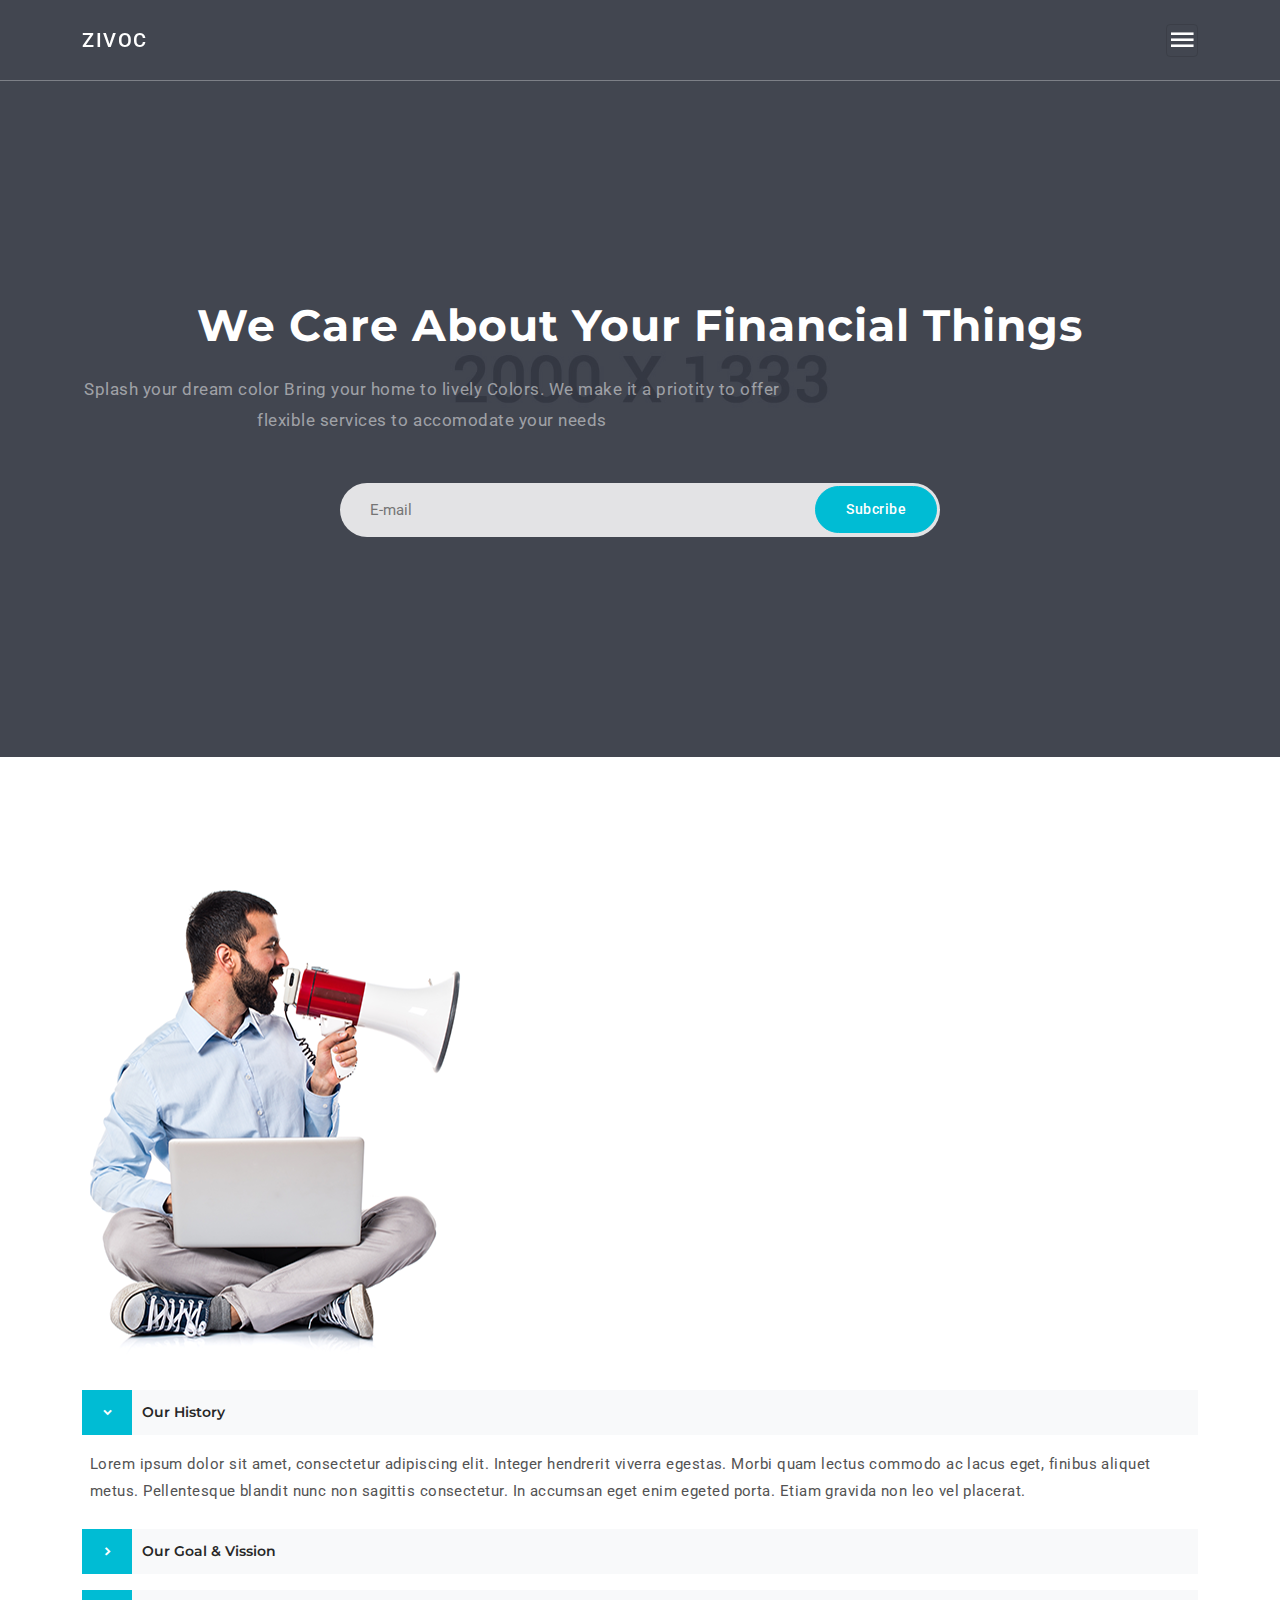
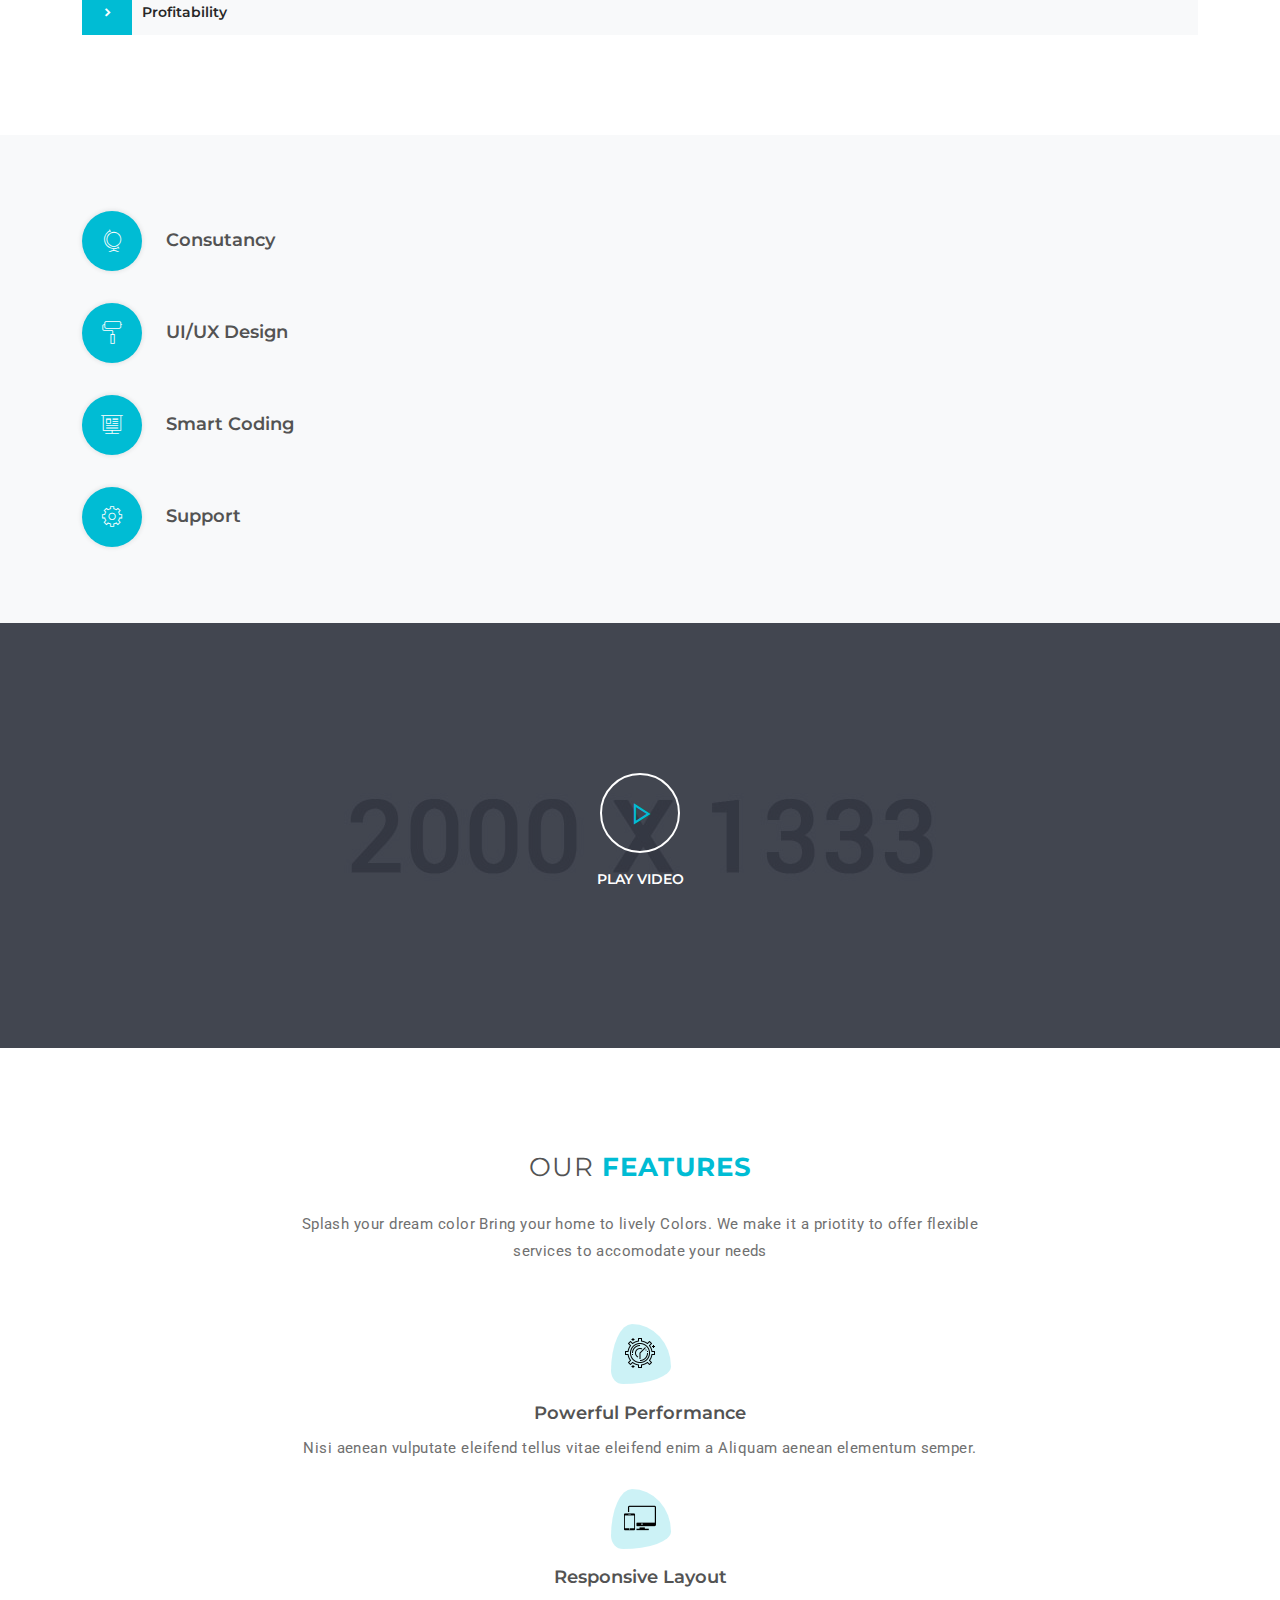
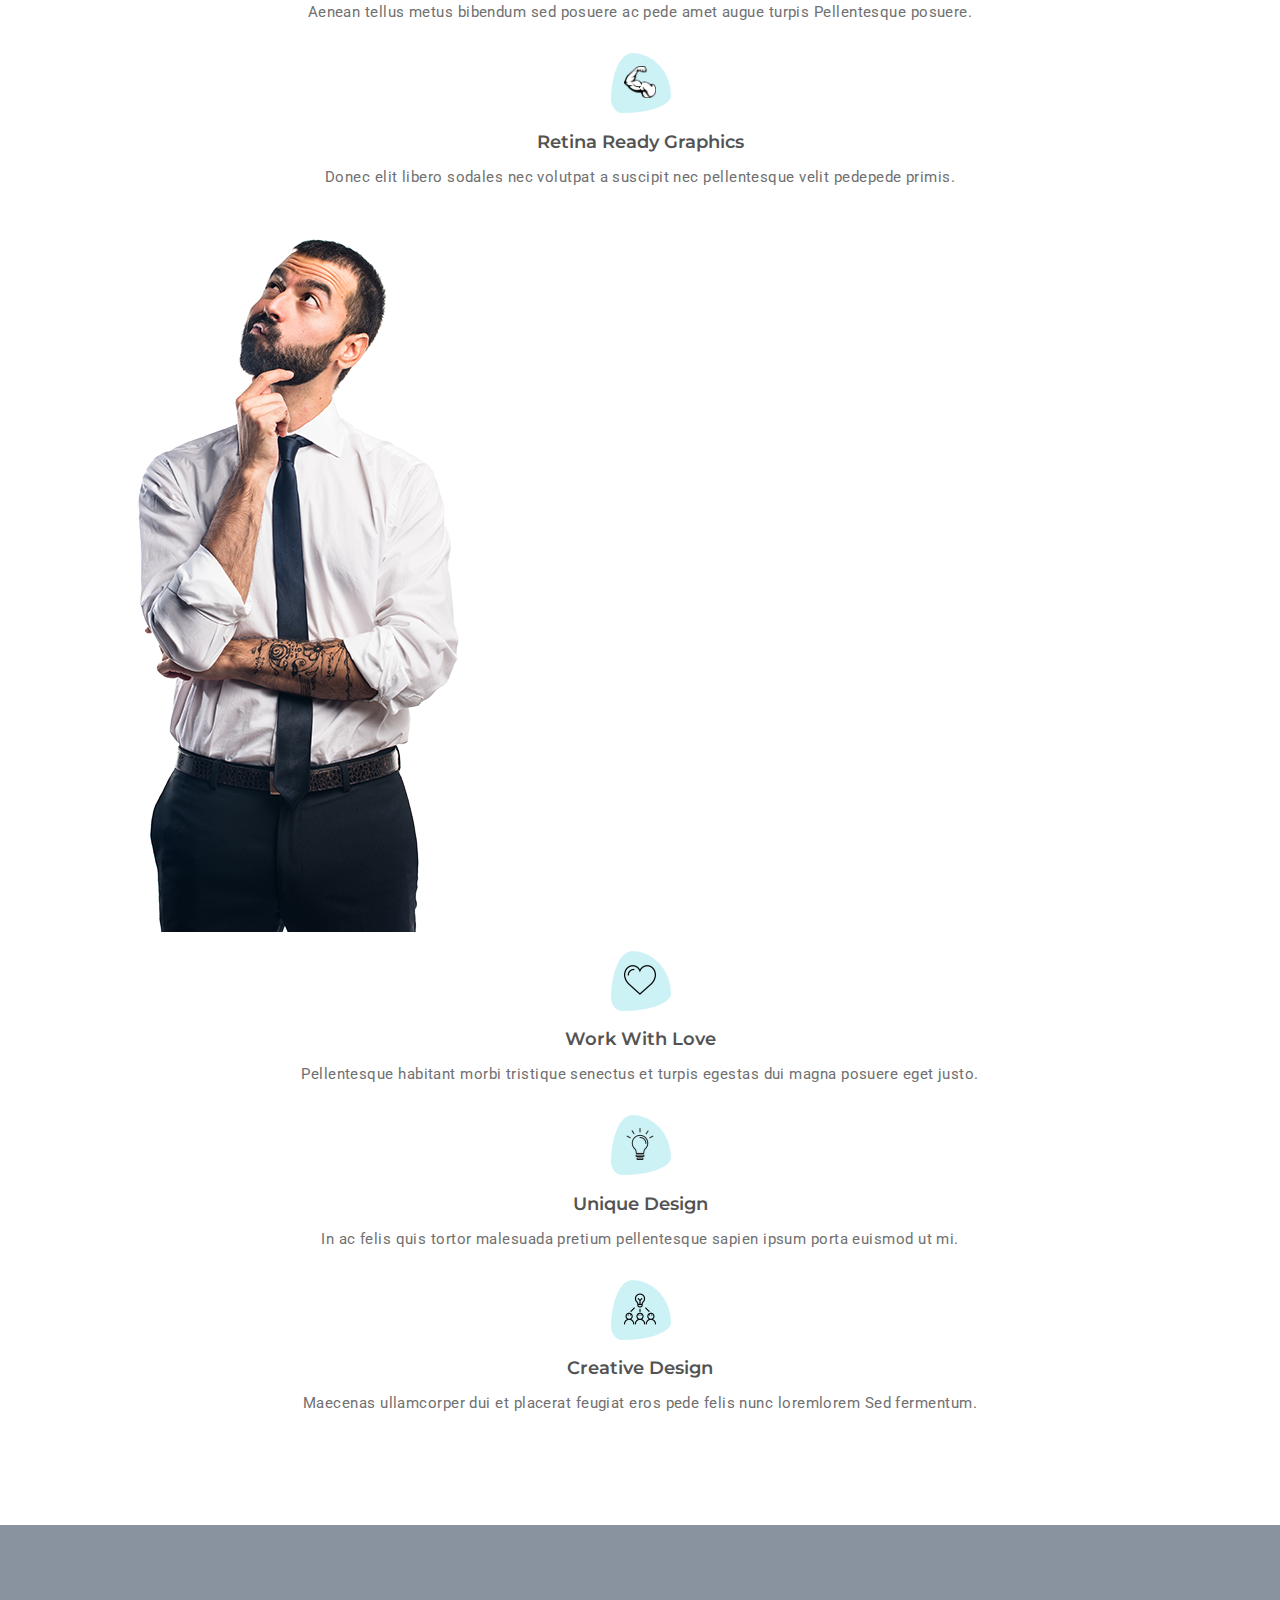
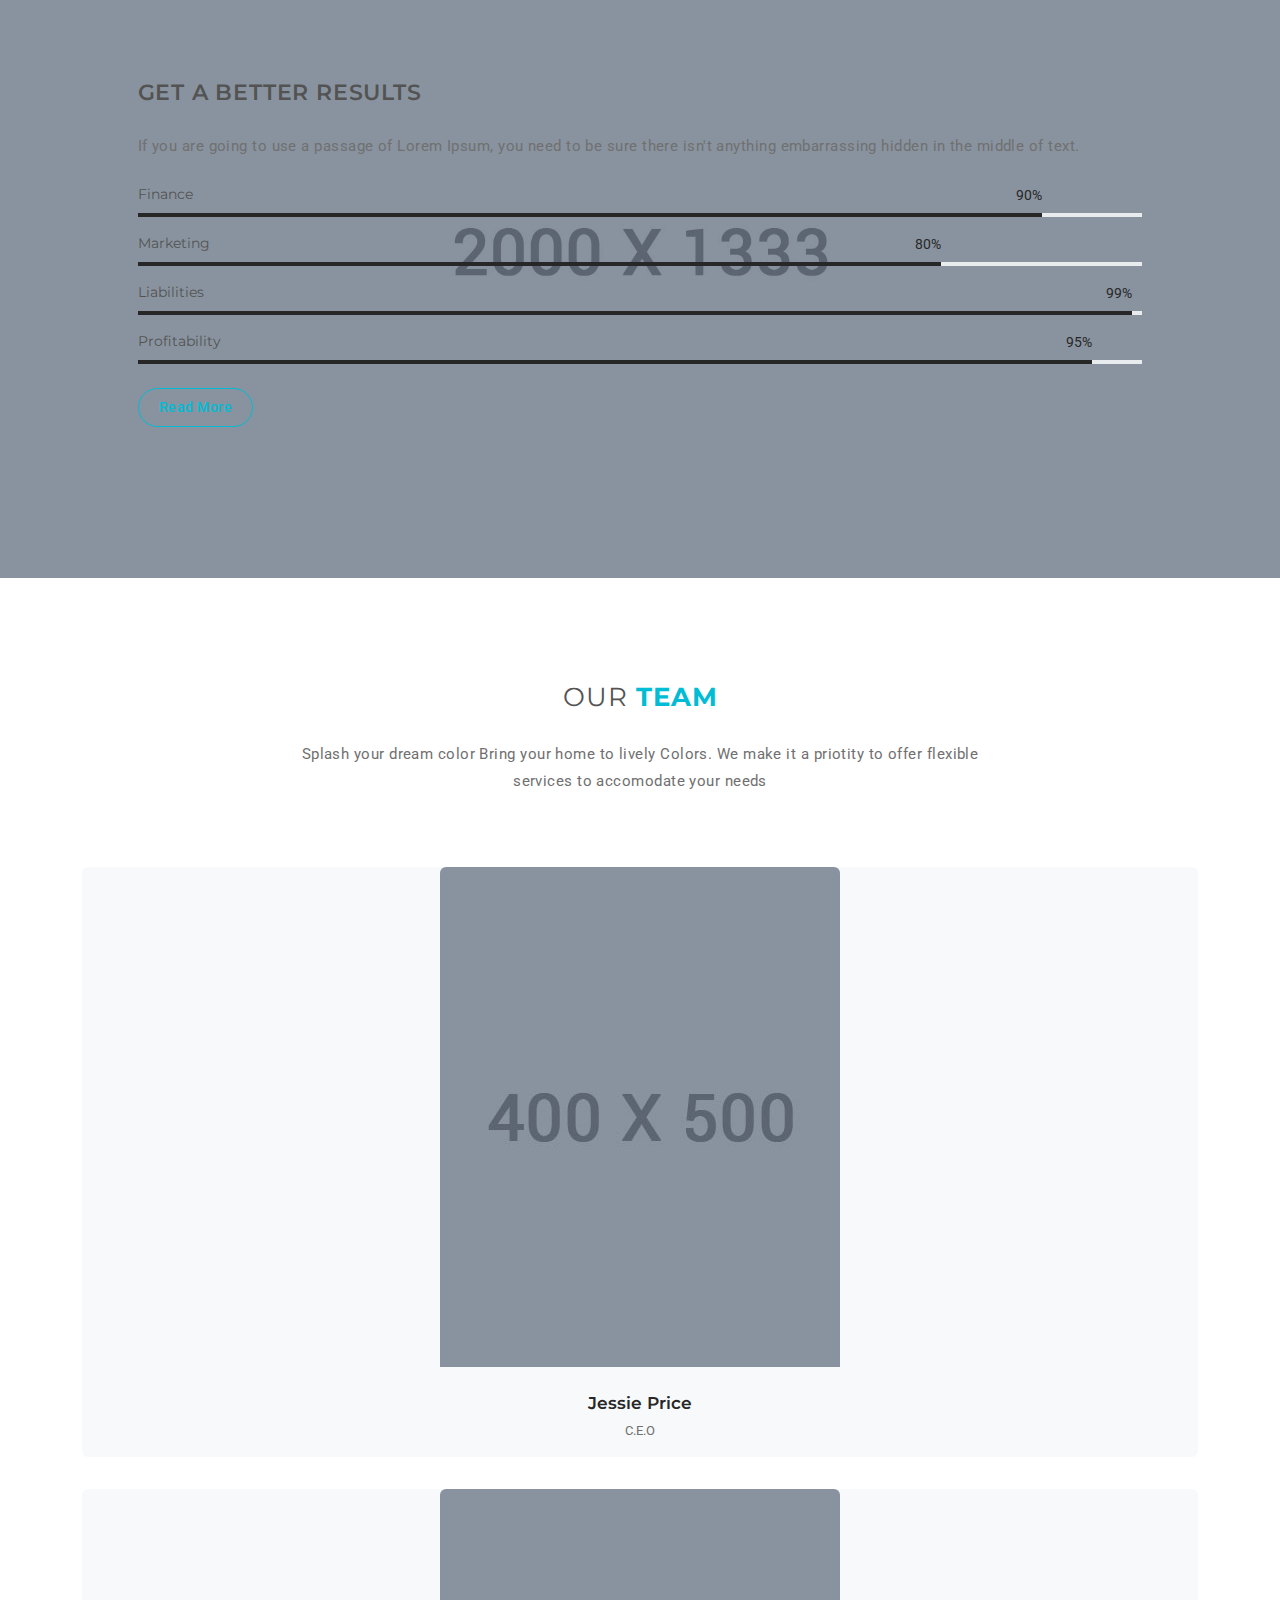
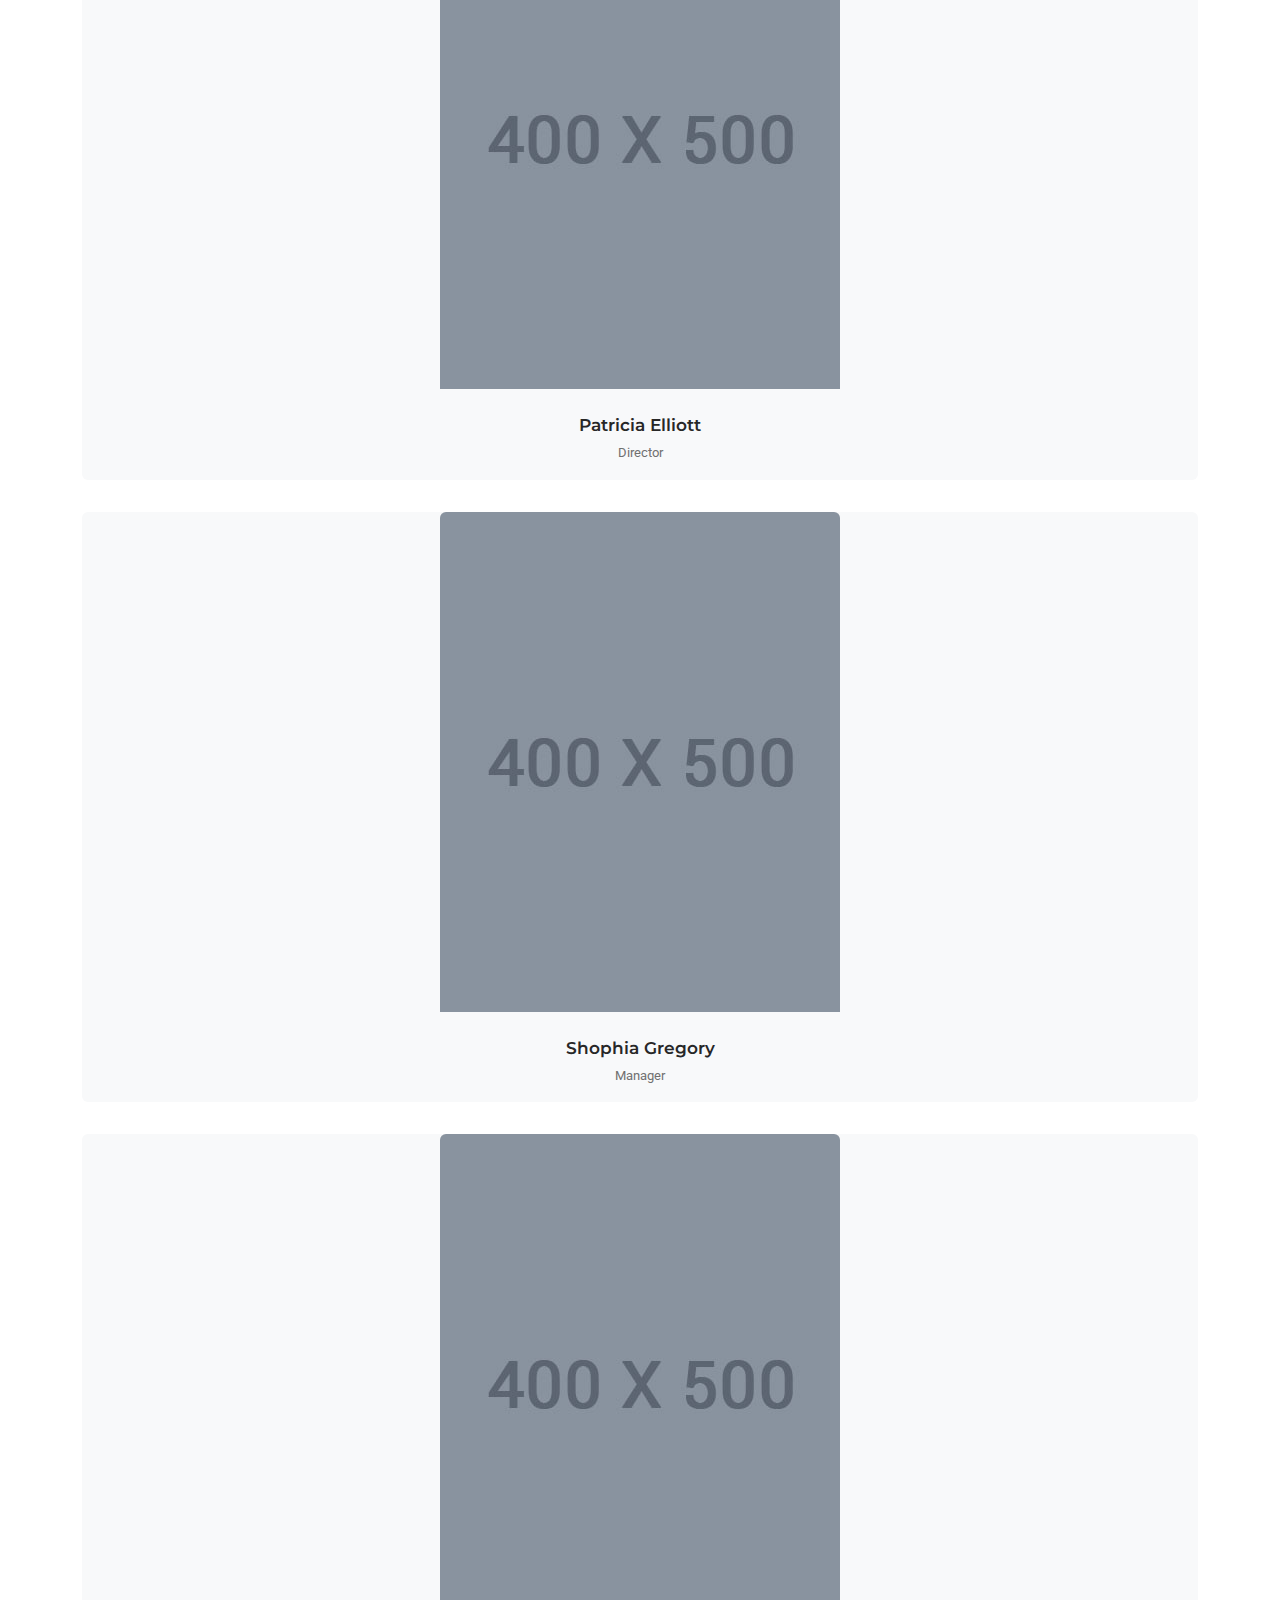
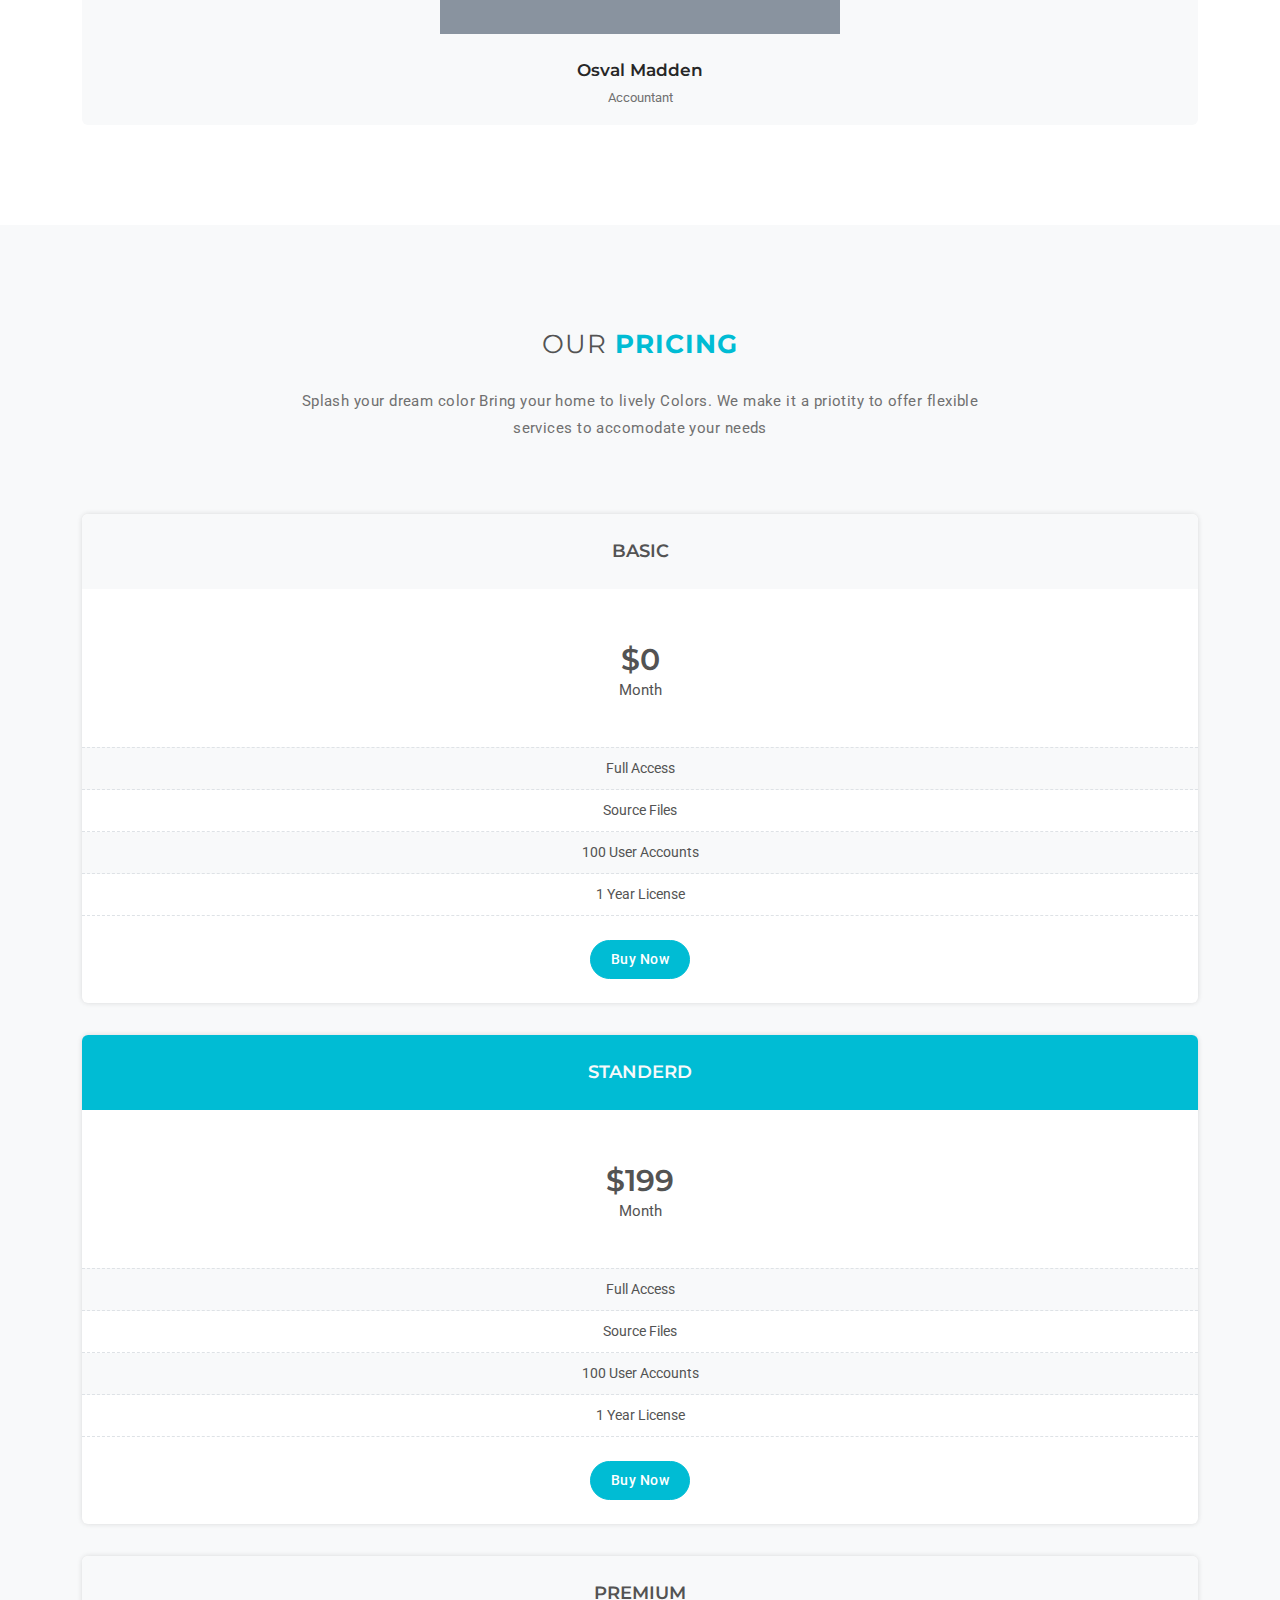
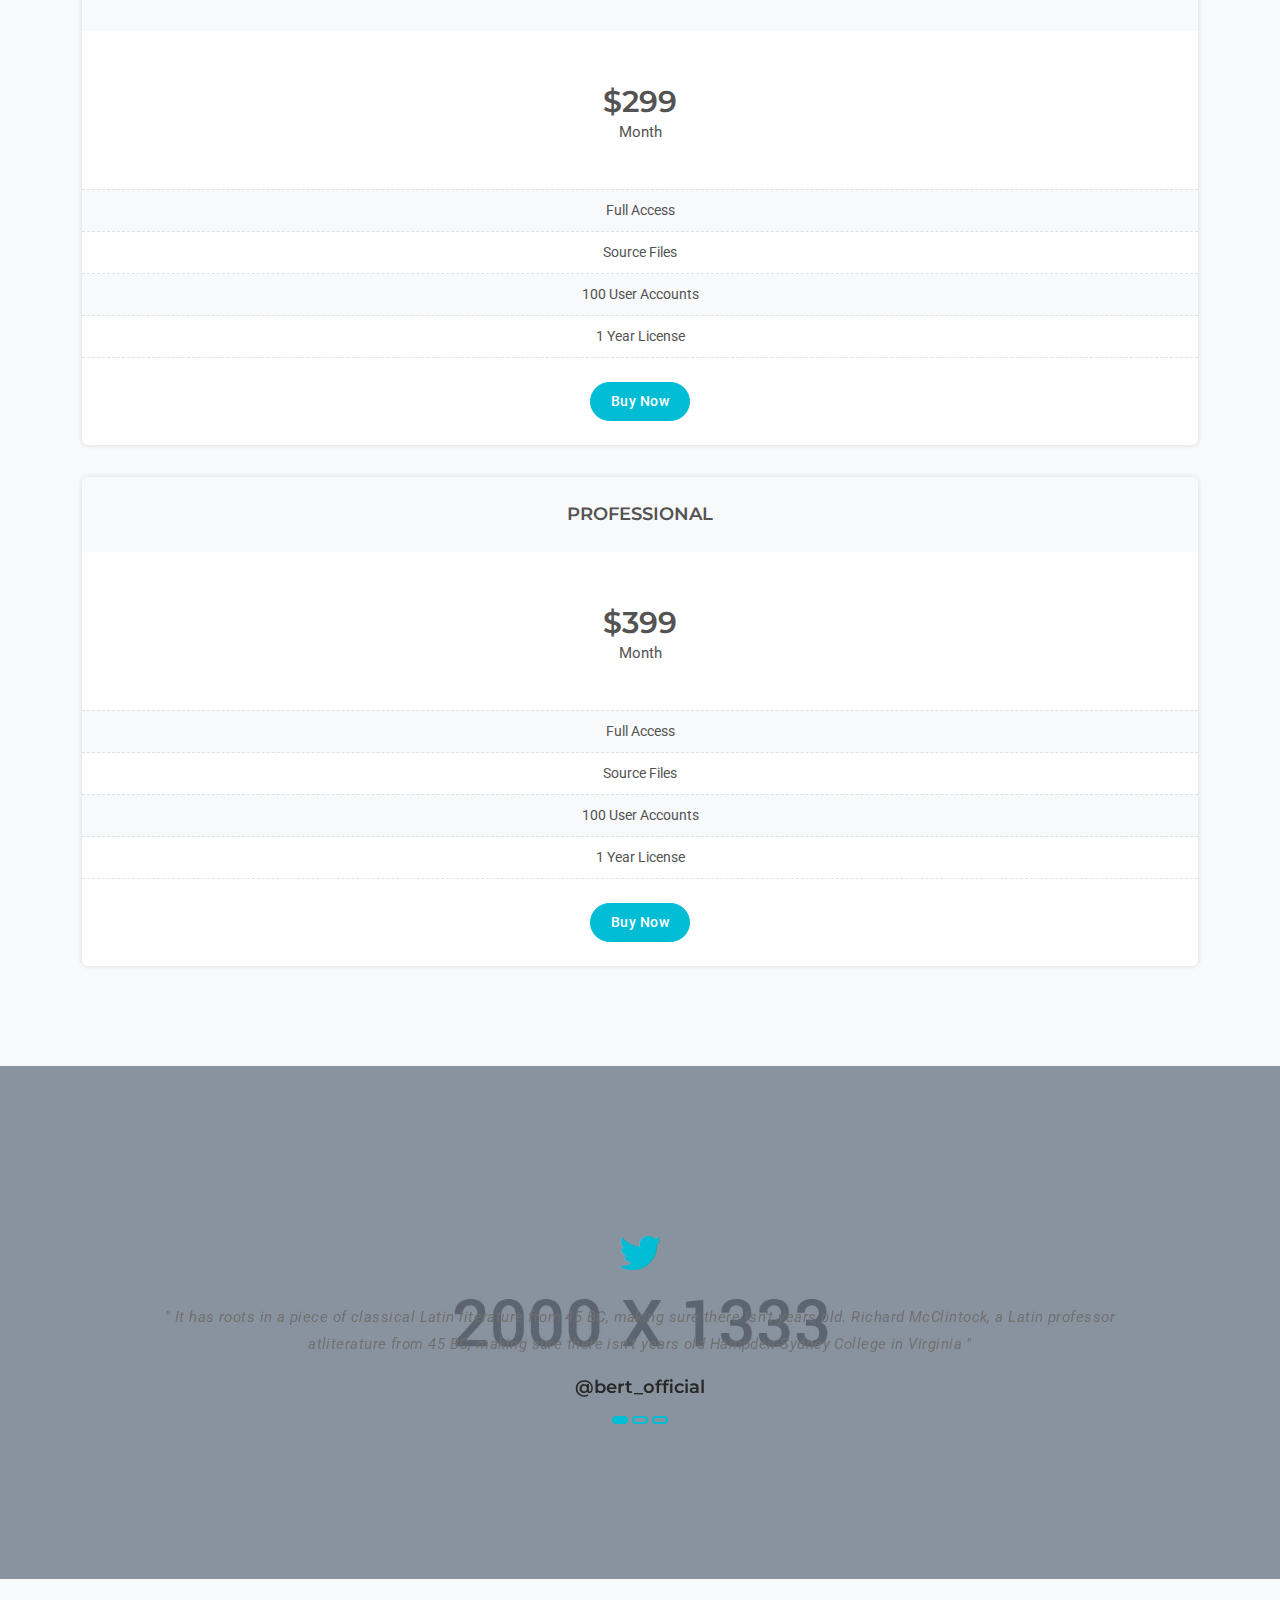
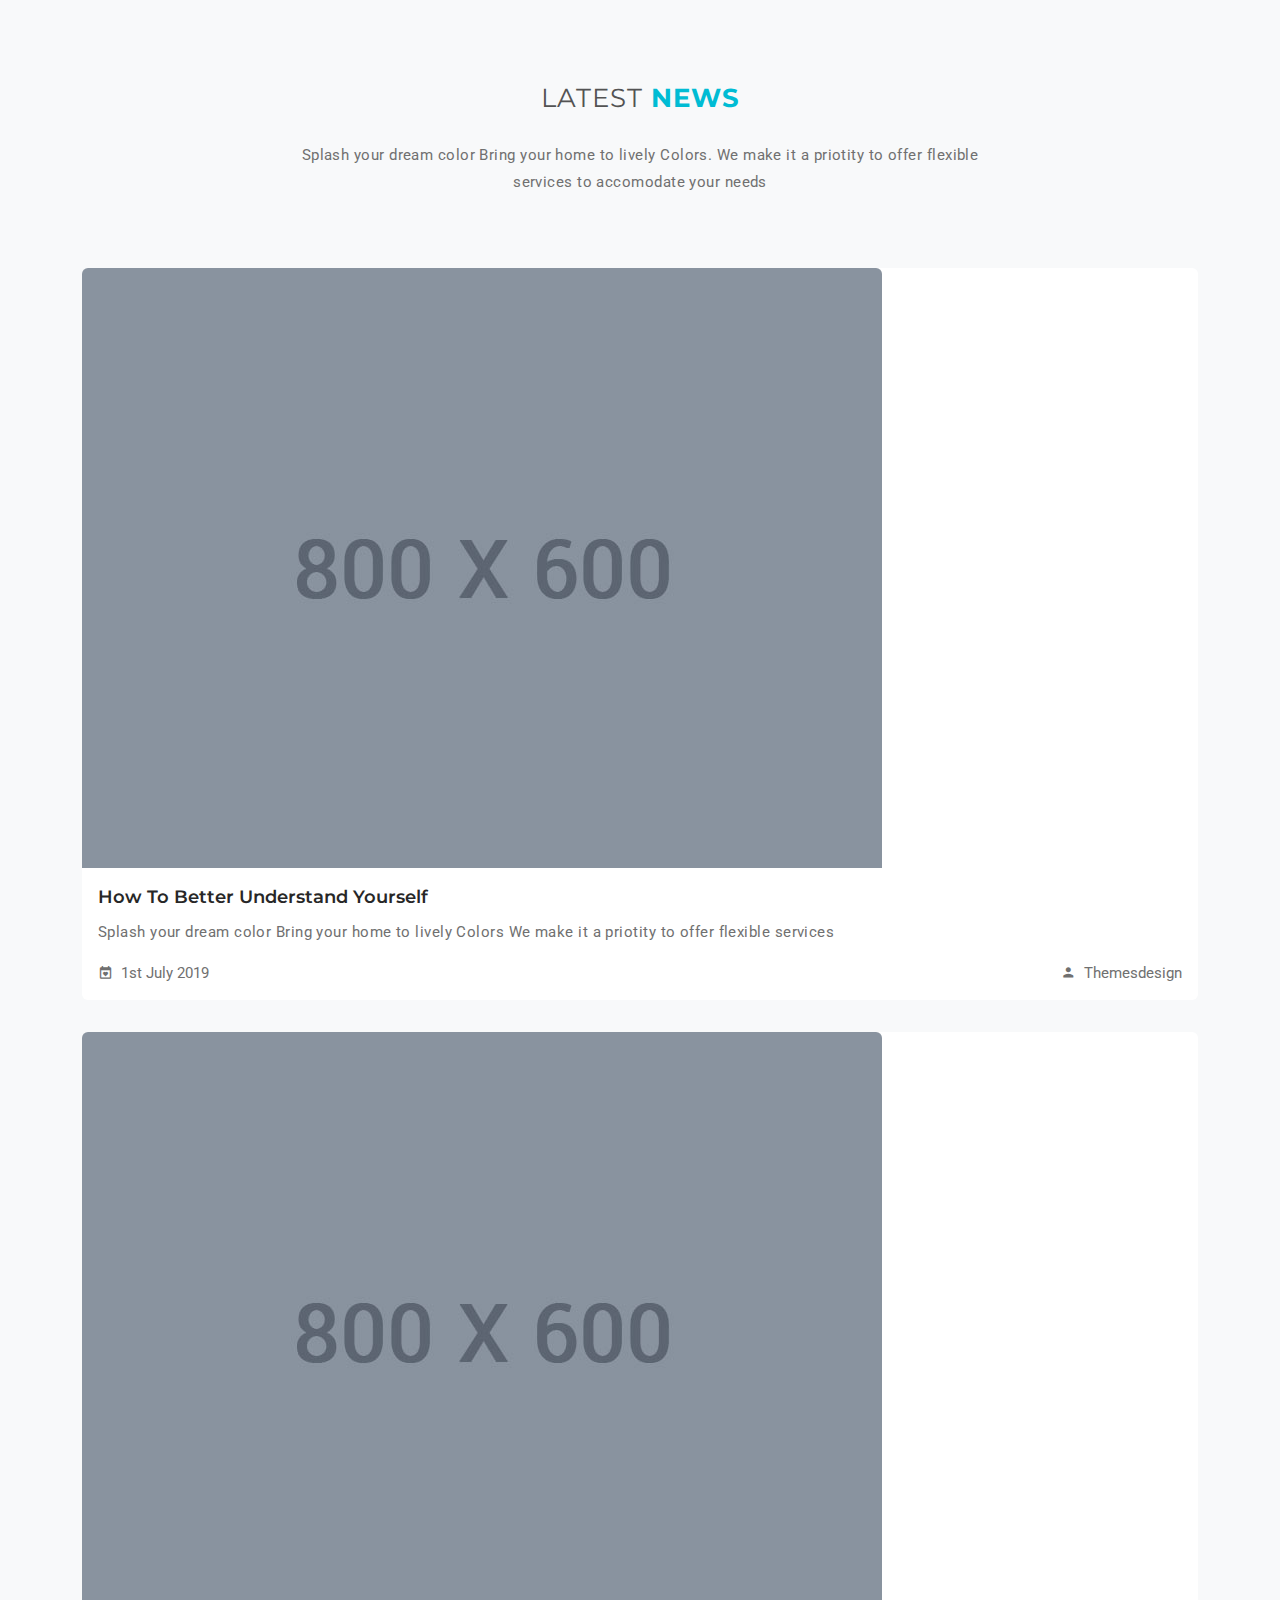
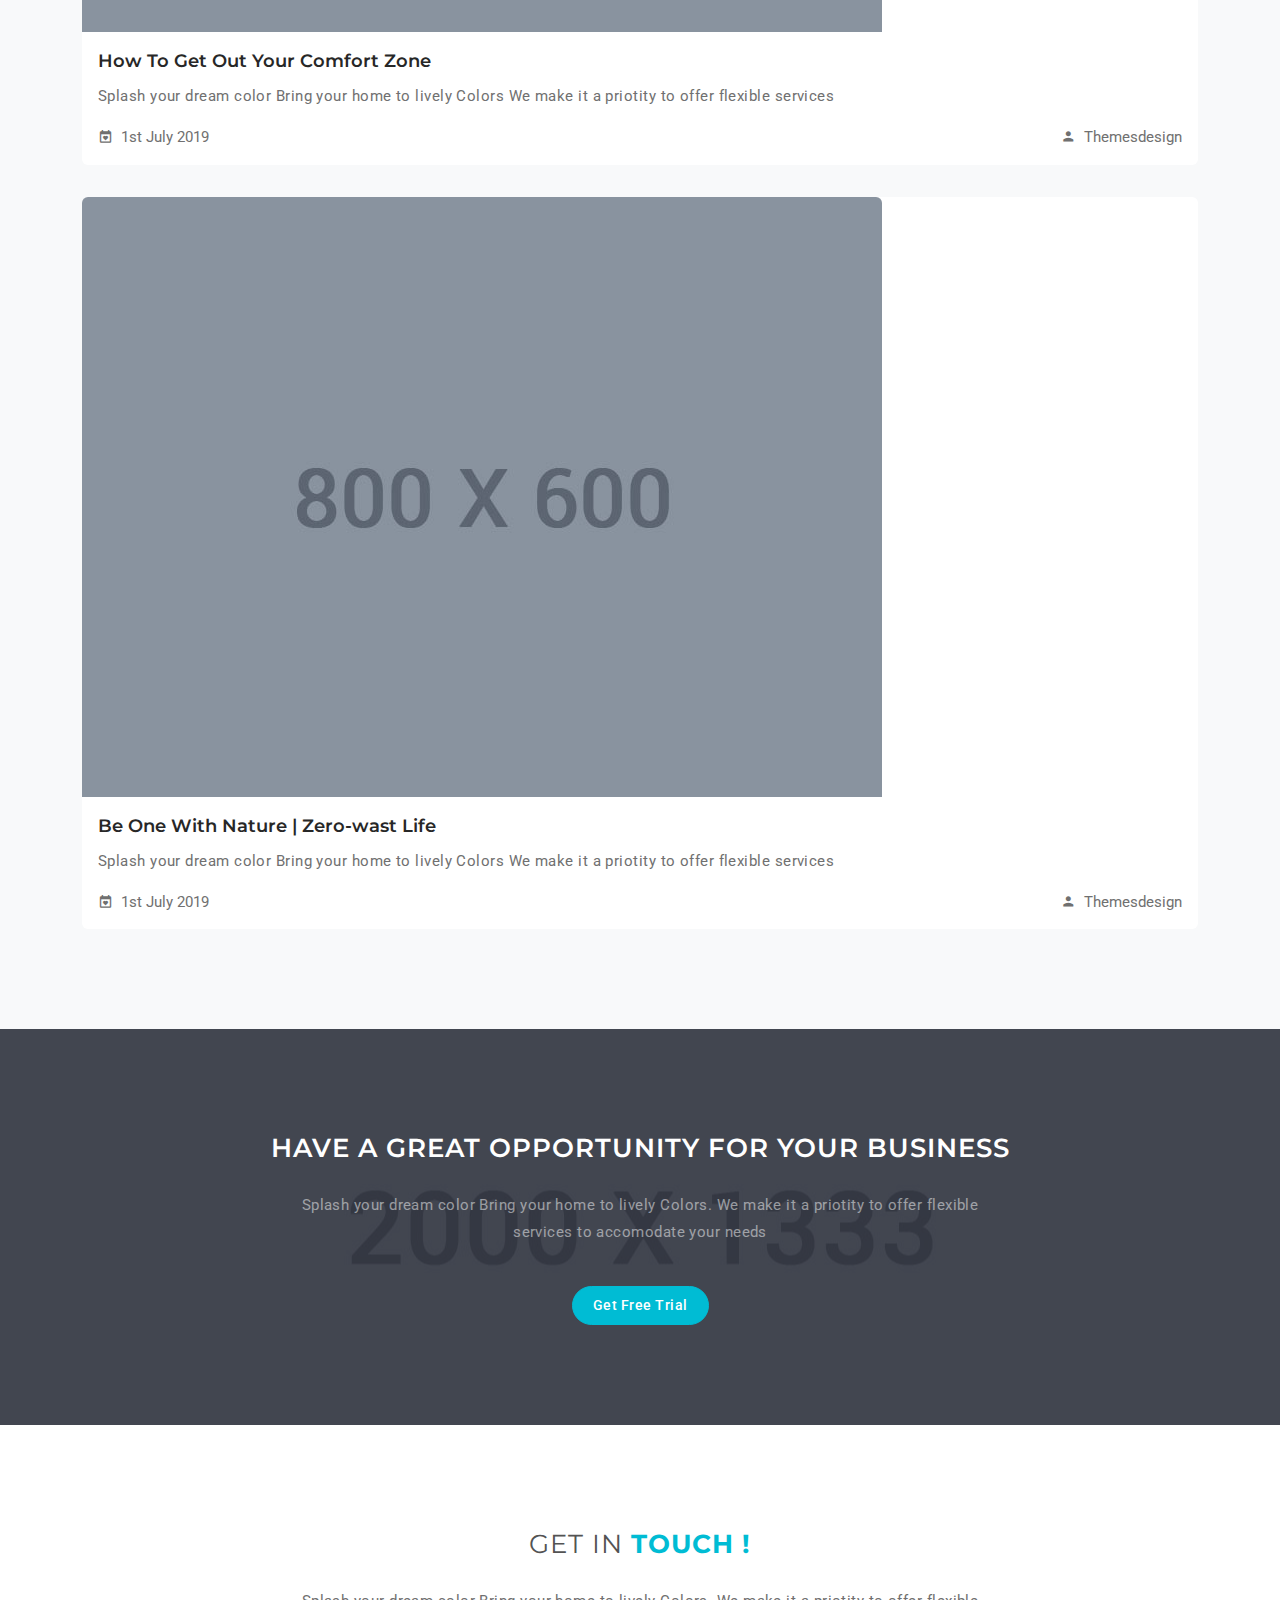
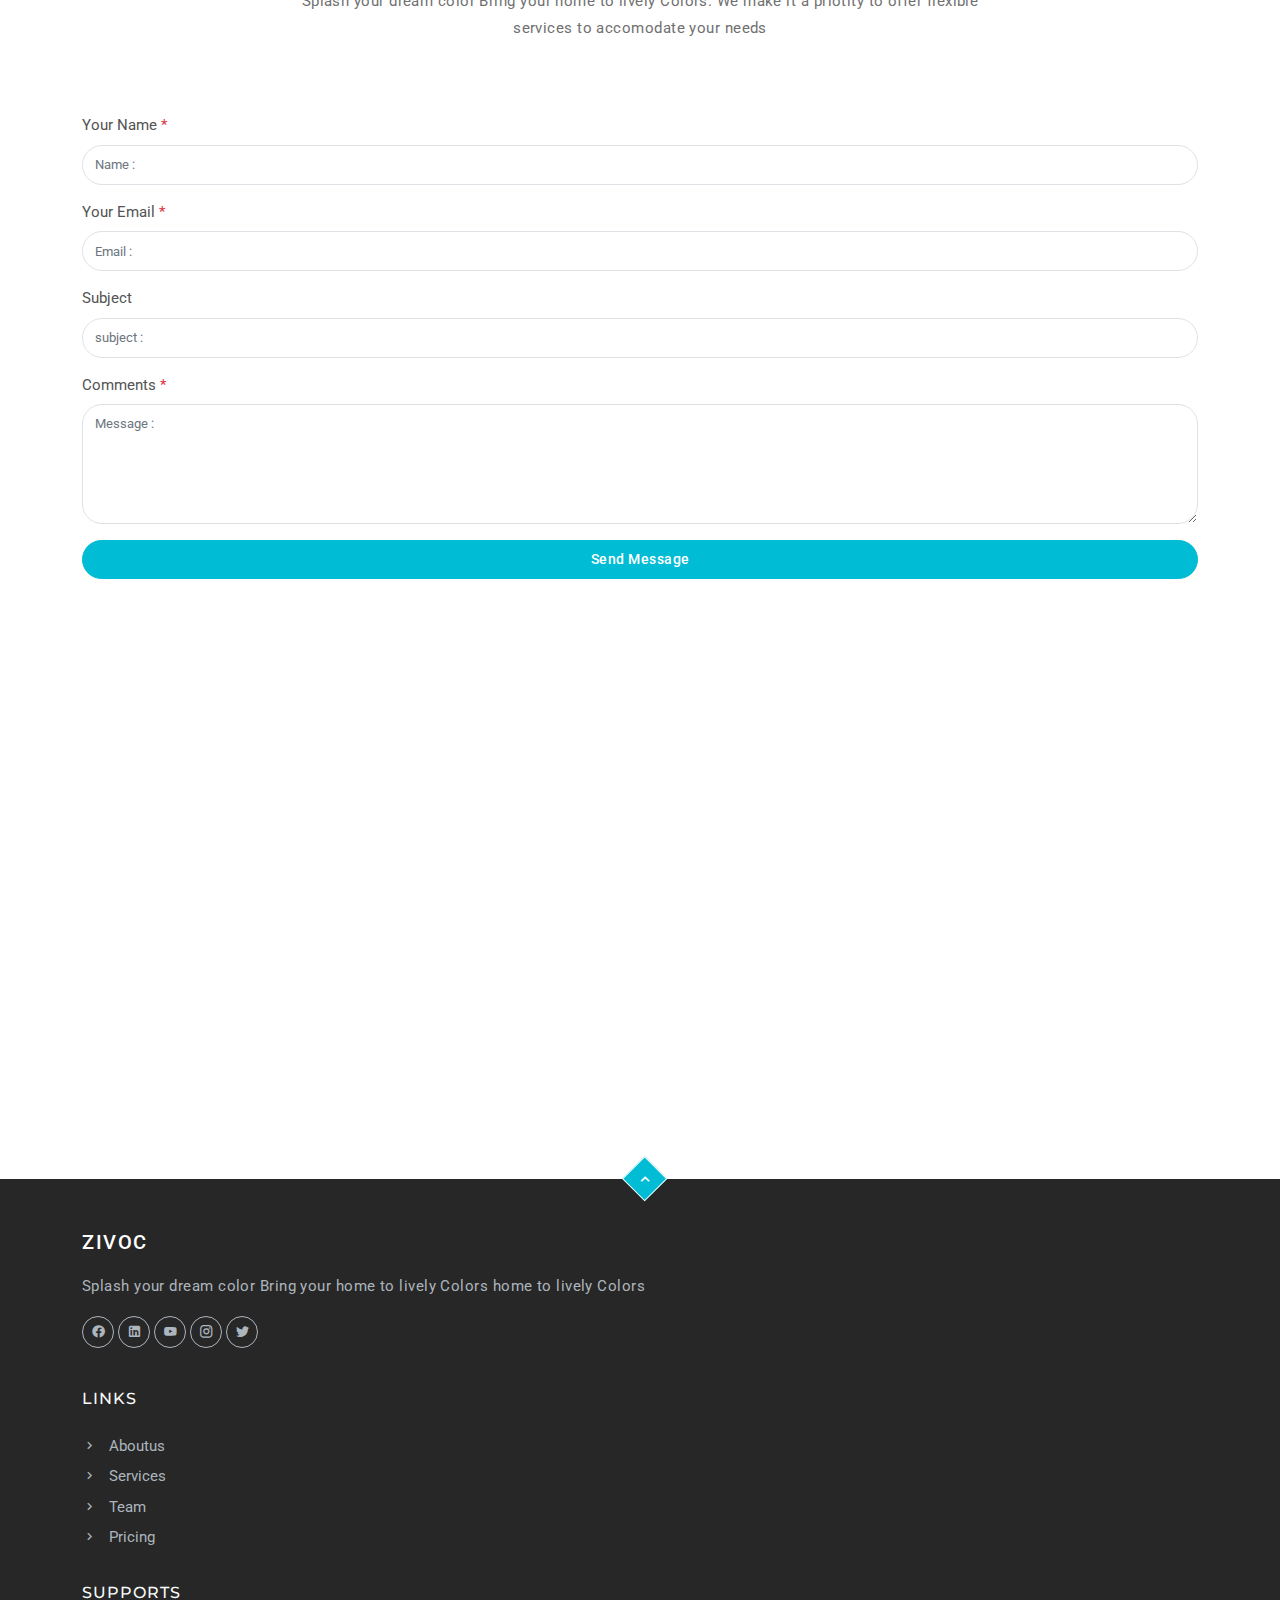
<file: index-subscribe.html>
<!DOCTYPE html>
    <html lang="en">

    <head>
        <meta charset="utf-8" />
        <title>Zivoc - A Responsive Landing Template</title>
        <meta name="viewport" content="width=device-width, initial-scale=1.0">
        <meta name="description" content="Premium Bootstrap 4 Landing Page Template" />
        <meta name="keywords" content="bootstrap 4, premium, marketing, multipurpose" />
        <meta content="Themesdesign" name="author" />
        <!-- favicon -->
        <link rel="shortcut icon" href="images/favicon.ico">
        <!-- Bootstrap -->
        <link href="css/bootstrap.min.css" rel="stylesheet" type="text/css" />
        <!-- Icon -->
        <link href="css/materialdesignicons.min.css" rel="stylesheet" type="text/css" />
        <link href="css/pe-icon-7-stroke.css" rel="stylesheet" type="text/css" />          
        <!-- SLICK SLIDER -->
        <link rel="stylesheet" href="css/tiny-slider.css"/> 
        <!-- Custom Css -->
        <link href="css/style.min.css" rel="stylesheet" type="text/css" />

    </head>

    <body data-bs-spy="scroll" data-bs-target="#navbar-navlist" data-bs-offset="20">
        <!-- Loader Start -->
        <div id="preloader">
            <div id="status">
                <div class="spinner">
                    <div class="bounce1"></div>
                    <div class="bounce2"></div>
                    <div class="bounce3"></div>
                </div>
            </div>
        </div>
        <!-- Loader End -->

        <!-- Navbar Start -->
        <nav id="navbar" class="navbar navbar-expand-lg fixed-top navbar-custom navbar-light sticky">
    		<div class="container">
			    <a class="navbar-brand" href="#">Zivoc</a>
			    <button class="navbar-toggler" type="button" data-bs-toggle="collapse" data-bs-target="#navbarCollapse" aria-controls="navbarCollapse" aria-expanded="false" aria-label="Toggle navigation">
                    <span class="mdi mdi-menu"></span>
			    </button><!--end button-->

			    <div class="collapse navbar-collapse" id="navbarCollapse">
			        <ul id="navbar-navlist" class="navbar-nav ms-auto">
			            <li class="nav-item">
			                <a class="nav-link active" href="#home">Home</a>
			            </li><!--end nav item-->
			            <li class="nav-item">
			                <a class="nav-link" href="#services">Services</a>
			            </li><!--end nav item-->
			            <li class="nav-item">
			                <a class="nav-link" href="#team">Team</a>
			            </li><!--end nav item-->
			            <li class="nav-item">
			                <a class="nav-link" href="#price">Price</a>
			            </li><!--end nav item-->
			            <li class="nav-item">
			                <a class="nav-link" href="#testimonial">Testimonial</a>
			            </li><!--end nav item-->
			            <li class="nav-item">
			                <a class="nav-link" href="#blog">Blog</a>
			            </li><!--end nav item-->
			            <li class="nav-item">
			                <a class="nav-link" href="#contact">Contact</a>
			            </li><!--end nav item-->
			        </ul><!--end navbar nav-->
			    </div><!--end collapse-->
		    </div><!--end container-->
		</nav><!--end navbar-->
        <!-- Navbar End -->

        <!-- HOME START-->
        <section class="bg-home d-table w-100" style="background-image:url('images/home/02.jpg')" id="home">
            <div class="bg-overlay"></div>
            <div class="container">
                <div class="row justify-content-center">
                    <div class="col-lg-8 text-center">
                        <div class="title-heading mt-5 pt-4">
                            <h1 class="heading text-white mb-3">We Care About Your Financial Things</h1>
                            <p class="para-desc text-white-50">Splash your dream color Bring your home to lively Colors. We make it a priotity to offer flexible services to accomodate your needs</p>
                            <div class="text-center subcribe-form mt-5">
                                <form action="#">
                                    <input type="email" id="email3" name="email" class=" rounded-pill" placeholder="E-mail">
                                    <button type="submit" class="btn btn-primary rounded-pill">Subcribe</button>
                                </form>
                            </div>
                        </div>
                    </div><!--end col-->
                </div><!--end row-->
            </div><!--end container--> 
        </section><!--end section-->
        <!-- HOME END-->

        <!-- About Us Start -->
        <section class="section">
            <div class="container">
                <div class="row align-items-center">
                    <div class="col-lg-6 col-md-7">
                        <div class="about-img">
                            <img src="images/about01.png" class="img-fluid" alt="">
                        </div><!--end img-->
                    </div><!--end col-->

                    <div class="col-lg-6 col-md-5 mt-4 mt-sm-0 pt-2 pt-sm-0">
                        <!-- Start Accordion -->
                        <div class="faqs mt-4 pt-2">
                            <div class="accordion" id="accordionExample2" role="tablist" aria-multiselectable="true">                                
                                <div class="card border-0 rounded-0">
                                    <div class="card-header p-0" role="tab" id="History">
                                        <h6 class="card-title position-relative mb-0">
                                            <a class="text-dark d-block" role="button" data-bs-toggle="collapse" href="#companyhistory" aria-expanded="true" aria-controls="companyhistory">Our History</a>
                                        </h6>
                                    </div>
                                    <div id="companyhistory" class="collapse show" role="tabpanel" aria-labelledby="History" data-bs-parent="#accordionExample2">
                                        <p class="mb-2 mt-3 m-2">
                                            Lorem ipsum dolor sit amet, consectetur adipiscing elit. Integer hendrerit viverra egestas. Morbi quam lectus 
                                            commodo ac lacus eget, finibus aliquet metus. Pellentesque blandit nunc non sagittis consectetur. In accumsan 
                                            eget enim egeted porta. Etiam gravida non leo vel placerat.
                                        </p>
                                    </div>
                                </div><!--end card-->

                                <div class="card border-0 rounded-0 my-3">
                                    <div class="card-header p-0" role="tab" id="GoalandVision">
                                        <h6 class="card-title position-relative mb-0">
                                            <a class="collapsed text-dark d-block" role="button" data-bs-toggle="collapse" href="#Goal" aria-expanded="false" aria-controls="Goal"> Our Goal & Vission</a>
                                        </h6>
                                    </div>
                                    <div id="Goal" class="collapse" role="tabpanel" aria-labelledby="GoalandVision" data-bs-parent="#accordionExample2">
                                        <p class="mb-2 mt-3 m-2">
                                            Lorem ipsum dolor sit amet, consectetur adipiscing elit. Integer hendrerit viverra egestas. Morbi quam lectus 
                                            commodo ac lacus eget, finibus aliquet metus. Pellentesque blandit nunc non sagittis consectetur. In accumsan 
                                            eget enim egeted porta. Etiam gravida non leo vel placerat.
                                        </p>
                                    </div>
                                </div><!--end card-->

                                <div class="card border-0 rounded-0">
                                    <div class="card-header p-0" role="tab" id="Profitability">
                                        <h6 class="card-title position-relative mb-0">
                                            <a class="collapsed text-dark d-block" role="button" data-bs-toggle="collapse" href="#Profit" aria-expanded="false" aria-controls="Profit"> Profitability</a>
                                        </h6>
                                    </div>
                                    <div id="Profit" class="collapse" role="tabpanel" aria-labelledby="Profitability" data-bs-parent="#accordionExample2">
                                        <p class="mb-0 mt-3 m-2">
                                            Lorem ipsum dolor sit amet, consectetur adipiscing elit. Integer hendrerit viverra egestas. Morbi quam lectus 
                                            commodo ac lacus eget, finibus aliquet metus. Pellentesque blandit nunc non sagittis consectetur. In accumsan 
                                            eget enim egeted porta. Etiam gravida non leo vel placerat.
                                        </p>
                                    </div>
                                </div><!--end card-->
                            </div><!--end accordion-->
                        </div><!--end faqs-->
                        <!-- End Accordion -->
                    </div><!--end col-->
                </div><!--end row-->
            </div><!--end container-->
        </section><!--end section-->

        <section class="section-two bg-light">
            <div class="container">
                <div class="row">
                    <div class="col-lg-3 col-md-6 col-12">
                        <div class="d-flex about-section py-3">
                            <i class="pe-7s-world text-white shadow bg-primary rounded-pill me-2"></i>
                            <div class="content">
                                <h5 class="title p-3 mb-0">Consutancy</h5>
                            </div>
                        </div><!--end about section-->
                    </div><!--end col-->
                    
                    <div class="col-lg-3 col-md-6 col-12">
                        <div class="d-flex about-section py-3">
                            <i class="pe-7s-paint text-white shadow bg-primary rounded-pill me-2"></i>
                            <div class="content">
                                <h5 class="title p-3 mb-0">UI/UX Design</h5>
                            </div>
                        </div><!--end about section-->
                    </div><!--end col-->
                    
                    <div class="col-lg-3 col-md-6 col-12">
                        <div class="d-flex about-section py-3">
                            <i class="pe-7s-display2 text-white shadow bg-primary rounded-pill me-2"></i>
                            <div class="content">
                                <h5 class="title p-3 mb-0">Smart Coding</h5>
                            </div>
                        </div><!--end about section-->
                    </div><!--end col-->
                    
                    <div class="col-lg-3 col-md-6 col-12">
                        <div class="d-flex about-section py-3">
                            <i class="pe-7s-config text-white shadow bg-primary rounded-pill me-2"></i>
                            <div class="content">
                                <h5 class="title p-3 mb-0">Support</h5>
                            </div>
                        </div>
                    </div><!--end col-->
                </div><!--end row-->
            </div><!--end container-->
        </section><!--end section-->
        <!-- About Us End -->

        <!-- CTA Start -->
        <section class="section bg-video bg-cta" style="background: url('images/cta.jpg') center center;" id="video">
            <div class="bg-overlay"></div>
            <div class="container">
                <div class="row justify-content-center text-center">
                    <div class="col-12">                        
                        <a href="javascript:void(0)" data-bs-toggle="modal" data-bs-target="#watchvideomodal" class="play-btn video-play-icon mt-0">
                            <i class="mdi mdi-play text-white"></i>
                        </a>
                        <h6 class="text-white text-uppercase mt-3">Play Video</h6>
                    </div><!--end col-->
                </div><!--end row-->
            </div><!--end container-->
        </section><!--end section-->
        <!-- CTA End -->

        <!-- Services Start -->
        <section class="section" id="services">
            <div class="container">
                <div class="row justify-content-center">
                    <div class="col-12 text-center">
                        <div class="section-title">
                            <h4 class="title text-uppercase fw-normal mb-4">Our <span class="text-primary fw-bold">Features</span> </h4>
                            <p class="text-muted mx-auto para-desc mb-0">Splash your dream color Bring your home to lively Colors. We make it a priotity to offer flexible services to accomodate your needs</p>
                        </div>
                    </div><!--end col-->
                </div><!--end row-->

                <div class="row services align-items-center">
                    <div class="col-lg-4 col-md-6">
                        <div class="core-service">
                            <div class="service-content mt-4 p-2 text-center">
                                <div class="icon position-relative d-inline-block text-center mb-4">
                                    <img src="images/icons/clock.png" class="img-fluid mx-auto d-block" alt="">
                                </div>
                                <div class="content">
                                    <h4 class="title mb-2">Powerful Performance</h4>
                                    <p class="text-muted mb-0">Nisi aenean vulputate eleifend tellus vitae eleifend enim a Aliquam aenean elementum semper.</p>
                                </div>
                            </div><!--end service content-->

                            <div class="service-content mt-4 p-2 text-center">
                                <div class="icon position-relative d-inline-block text-center mb-4">
                                    <img src="images/icons/responsive-design-symbol.png" class="img-fluid mx-auto d-block" alt="">
                                </div>
                                <div class="content">
                                    <h4 class="title mb-2">Responsive Layout</h4>
                                    <p class="text-muted mb-0">Aenean tellus metus bibendum sed posuere ac pede amet augue turpis Pellentesque posuere.</p>
                                </div>
                            </div><!--end service content-->

                            <div class="service-content mt-4 p-2 text-center">
                                <div class="icon position-relative d-inline-block text-center mb-4">
                                    <img src="images/icons/eye.png" class="img-fluid mx-auto d-block" alt="">
                                </div>
                                <div class="content">
                                    <h4 class="title mb-2">Retina Ready Graphics</h4>
                                    <p class="text-muted mb-0">Donec elit libero sodales nec volutpat a suscipit nec pellentesque velit pedepede primis.</p>
                                </div>
                            </div><!--end service content-->
                        </div><!-- end core services-->
                    </div><!--end col-->

                    <div class="col-lg-4 core-service-img">
                        <div class="ms-lg-2 me-lg-2">
                            <img src="images/feature01.png" class="img-fluid mx-auto" alt="">
                        </div>
                    </div><!--end col-->

                    <div class="col-lg-4 col-md-6">
                        <div class="core-service">
                            <div class="service-content mt-4 p-2 text-center">
                                <div class="icon position-relative d-inline-block text-center mb-4">
                                    <img src="images/icons/like.png" class="img-fluid mx-auto d-block" alt="">
                                </div>
                                <div class="content">
                                    <h4 class="title mb-2">Work With Love</h4>
                                    <p class="text-muted mb-0">Pellentesque habitant morbi tristique senectus et turpis egestas dui magna posuere eget justo.</p>
                                </div>
                            </div><!--end service content-->

                            <div class="service-content mt-4 p-2 text-center">
                                <div class="icon position-relative d-inline-block text-center mb-4">
                                    <img src="images/icons/lightbulb.png" class="img-fluid mx-auto d-block" alt="">
                                </div>
                                <div class="content">
                                    <h4 class="title mb-2">Unique Design</h4>
                                    <p class="text-muted mb-0">In ac felis quis tortor malesuada pretium pellentesque sapien ipsum porta euismod ut mi.</p>
                                </div>
                            </div><!--end service content-->

                            <div class="service-content mt-4 p-2 text-center">
                                <div class="icon position-relative d-inline-block text-center mb-4">
                                    <img src="images/icons/brainstorm.png" class="img-fluid mx-auto d-block" alt="">
                                </div>
                                <div class="content">
                                    <h4 class="title mb-2">Creative Design</h4>
                                    <p class="text-muted mb-0">Maecenas ullamcorper dui et placerat feugiat eros pede felis nunc loremlorem Sed fermentum.</p>
                                </div>
                            </div><!--end service content-->
                        </div><!--end core services-->
                    </div><!--end col-->
                </div><!--end row-->
            </div><!--end container-->
        </section><!--end section-->
        <!-- Services End -->

        <!-- Cta image Start -->
        <section class="cta-image bg-light">
            <div class="container-fluid">
                <div class="row position-relative">
                    <div class="col-lg-7 padding-less img" style="background-image:url('images/cta2.jpg')"></div><!-- end col -->
                    <div class="col-lg-5 offset-lg-7">
                        <div class="cta-image-img-box">
                            <div class="row">
                                <div class="col-lg-12">
                                    <div class="cta-image-content">
                                        <h4 class="cta-image-head text-uppercase mb-4">Get A better Results</h4>
                                        <div class="description">
                                            <p class="text-muted">If you are going to use a passage of Lorem Ipsum, you need to be sure there isn't anything embarrassing hidden in the middle of text.</p>
                                        </div><!-- Features Description -->
                                        <div class="mt-4">
                                            <div class="progress-box mt-3">
                                                <h6 class="fw-normal">Finance</h6>
                                                <div class="progress">
                                                    <div class="progress-bar bg-dark text-dark" role="progressbar" style="width: 90%;" aria-valuenow="90" aria-valuemin="0" aria-valuemax="100">
                                                        <span>90%</span>
                                                    </div>
                                                </div>
                                            </div><!--end process box-->
                                            <div class="progress-box mt-3">
                                                <h6 class="fw-normal">Marketing</h6>
                                                <div class="progress">
                                                    <div class="progress-bar bg-dark text-dark" role="progressbar" style="width: 80%;" aria-valuenow="80" aria-valuemin="0" aria-valuemax="100">
                                                        <span>80%</span>
                                                    </div>
                                                </div>
                                            </div><!--end process box-->
                                            <div class="progress-box mt-3">
                                                <h6 class="fw-normal">Liabilities</h6>
                                                <div class="progress">
                                                    <div class="progress-bar bg-dark text-dark" role="progressbar" style="width: 99%;" aria-valuenow="99" aria-valuemin="0" aria-valuemax="100">
                                                        <span>99%</span>
                                                    </div>
                                                </div>
                                            </div><!--end process box-->
                                            <div class="progress-box mt-3">
                                                <h6 class="fw-normal">Profitability</h6>
                                                <div class="progress">
                                                    <div class="progress-bar bg-dark text-dark" role="progressbar" style="width: 95%;" aria-valuenow="95" aria-valuemin="0" aria-valuemax="100">
                                                        <span>95%</span>
                                                    </div>
                                                </div>
                                            </div><!--end process box-->
                                        </div><!--end process-->
                                        <a href="#" class="btn btn-outline-custom mt-4 rounded-pill">Read More</a>
                                    </div><!--end about content-->
                                </div> <!-- end col -->
                            </div> <!-- end row -->
                        </div> <!-- end about detail -->
                    </div> <!-- end col -->        
                </div><!--end row-->
            </div><!--end container fluid-->
        </section><!--end section--> 
        <!-- Cta image end -->

        <!-- Team Start -->
        <section class="section" id="team">
            <div class="container">
                <div class="row justify-content-center">
                    <div class="col-12 text-center">
                        <div class="section-title">
                            <h4 class="title text-uppercase fw-normal mb-4">Our <span class="text-primary fw-bold">Team</span> </h4>
                            <p class="text-muted mx-auto para-desc mb-0">Splash your dream color Bring your home to lively Colors. We make it a priotity to offer flexible services to accomodate your needs</p>
                        </div>
                    </div><!--end col-->
                </div><!--end row-->

                <div class="row">
                    <div class="col-lg-3 col-md-6 col-12 mt-4 pt-2">
                        <div class="team-content position-relative text-center bg-light rounded">
                            <img src="images/team/01.jpg" class="img-fluid rounded-top" alt="">
                            <div class="detail pt-3 pb-3 p-1">
                                <h4 class="mb-0"><a href="javascript:void(0)" class="name text-dark">Jessie Price</a></h4>
                                <small class="posting text-muted">C.E.O</small>
                            </div>
                            <div class="team-social">
                                <ul class="list-unstyled social-icon mb-0">
                                    <li><a href="#"><i class="mdi mdi-facebook" title="facebook"></i></a></li>
                                    <li><a href="#"><i class="mdi mdi-linkedin" title="linkedin"></i></a></li>
                                    <li><a href="#"><i class="mdi mdi-youtube" title="youtube"></i></a></li>
                                    <li><a href="#"><i class="mdi mdi-instagram" title="instagram"></i></a></li>
                                </ul>
                            </div><!--team social-->
                        </div><!--end team content-->
                    </div><!--end col-->
                    
                    <div class="col-lg-3 col-md-6 col-12 mt-4 pt-2">
                        <div class="team-content position-relative text-center bg-light rounded">
                            <img src="images/team/02.jpg" class="img-fluid rounded-top" alt="">
                            <div class="detail pt-3 pb-3 p-1">
                                <h4 class="mb-0"><a href="javascript:void(0)" class="name text-dark">Patricia Elliott</a></h4>
                                <small class="posting text-muted">Director</small>
                            </div>
                            <div class="team-social">
                                <ul class="list-unstyled social-icon mb-0">
                                    <li><a href="#"><i class="mdi mdi-facebook" title="facebook"></i></a></li>
                                    <li><a href="#"><i class="mdi mdi-linkedin" title="linkedin"></i></a></li>
                                    <li><a href="#"><i class="mdi mdi-youtube" title="youtube"></i></a></li>
                                    <li><a href="#"><i class="mdi mdi-instagram" title="instagram"></i></a></li>
                                </ul>
                            </div><!--team social-->
                        </div><!--end team content-->
                    </div><!--end col-->
                    
                    <div class="col-lg-3 col-md-6 col-12 mt-4 pt-2">
                        <div class="team-content position-relative text-center bg-light rounded">
                            <img src="images/team/03.jpg" class="img-fluid rounded-top" alt="">
                            <div class="detail pt-3 pb-3 p-1">
                                <h4 class="mb-0"><a href="javascript:void(0)" class="name text-dark">Shophia Gregory</a></h4>
                                <small class="posting text-muted">Manager</small>
                            </div>
                            <div class="team-social">
                                <ul class="list-unstyled social-icon mb-0">
                                    <li><a href="#"><i class="mdi mdi-facebook" title="facebook"></i></a></li>
                                    <li><a href="#"><i class="mdi mdi-linkedin" title="linkedin"></i></a></li>
                                    <li><a href="#"><i class="mdi mdi-youtube" title="youtube"></i></a></li>
                                    <li><a href="#"><i class="mdi mdi-instagram" title="instagram"></i></a></li>
                                </ul>
                            </div><!--team social-->
                        </div><!--end team content-->
                    </div><!--end col-->
                    
                    <div class="col-lg-3 col-md-6 col-12 mt-4 pt-2">
                        <div class="team-content position-relative text-center bg-light rounded">
                            <img src="images/team/04.jpg" class="img-fluid rounded-top" alt="">
                            <div class="detail pt-3 pb-3 p-1">
                                <h4 class="mb-0"><a href="javascript:void(0)" class="name text-dark">Osval Madden</a></h4>
                                <small class="posting text-muted">Accountant</small>
                            </div>
                            <div class="team-social">
                                <ul class="list-unstyled social-icon mb-0">
                                    <li><a href="#"><i class="mdi mdi-facebook" title="facebook"></i></a></li>
                                    <li><a href="#"><i class="mdi mdi-linkedin" title="linkedin"></i></a></li>
                                    <li><a href="#"><i class="mdi mdi-youtube" title="youtube"></i></a></li>
                                    <li><a href="#"><i class="mdi mdi-instagram" title="instagram"></i></a></li>
                                </ul>
                            </div><!--team social-->
                        </div><!--end team content-->
                    </div><!--end col-->
                </div><!--end row-->
            </div><!--end container-->
        </section><!--end section-->
        <!-- Team End -->

        <!-- Price Start -->
        <section class="section bg-light" id="price">
            <div class="container">
                <div class="row justify-content-center">
                    <div class="col-12 text-center">
                        <div class="section-title">
                            <h4 class="title text-uppercase fw-normal mb-4">Our <span class="text-primary fw-bold">Pricing</span> </h4>
                            <p class="text-muted mx-auto para-desc mb-0">Splash your dream color Bring your home to lively Colors. We make it a priotity to offer flexible services to accomodate your needs</p>
                        </div>
                    </div><!--end col-->
                </div><!--end row-->

                <div class="row">
                    <div class="col-lg-3 col-md-6 mt-4 pt-2">
                        <div class="pricing-table shadow rounded bg-white text-center">
                            <h5 class="pricing-plan rounded-top text-uppercase bg-light p-4 mb-0">Basic</h5>
                            <div class="price-value p-4 text-center position-relative">
                                <div class="price-lable rounded-pill">
                                    <h4 class="mt-4 d-block">$0</h4>Month
                                </div>
                            </div><!--end price value-->                            
                            <div class="pricing-features">
                                <ul class="list-unstyled mb-0">
                                    <li>Full Access</li>
                                    <li>Source Files</li>
                                    <li>100 User Accounts</li>
                                    <li>1 Year License</li>
                                </ul>
                                <div class="price-button p-4">
                                    <a href="#" class="btn btn-primary rounded-pill">Buy Now</a>                                        
                                </div><!--end button-->
                            </div><!--end price features-->
                        </div><!--end table-->
                    </div><!--end col-->
                    
                    <div class="col-lg-3 col-md-6 mt-4 pt-2">
                        <div class="pricing-table shadow rounded business-plan position-relative bg-white text-center">
                            <h5 class="pricing-plan rounded-top text-uppercase bg-primary text-light p-4 mb-0">Standerd</h5>
                            <div class="price-value p-4 text-center position-relative">
                                <div class="price-lable rounded-pill">
                                    <h4 class="mt-4 d-block">$199</h4>Month
                                </div>
                            </div><!--end price value-->                             
                            <div class="pricing-features">
                                <ul class="list-unstyled mb-0">
                                    <li>Full Access</li>
                                    <li>Source Files</li>
                                    <li>100 User Accounts</li>
                                    <li>1 Year License</li>
                                </ul>
                                <div class="price-button p-4">
                                    <a href="#" class="btn btn-primary rounded-pill">Buy Now</a>                                        
                                </div><!--end button-->
                            </div><!--end price features-->
                        </div><!--end table-->
                    </div><!--end col-->
                    
                    <div class="col-lg-3 col-md-6 mt-4 pt-2">
                        <div class="pricing-table shadow rounded bg-white text-center">
                            <h5 class="pricing-plan rounded-top text-uppercase bg-light p-4 mb-0">Premium</h5>
                            <div class="price-value p-4 text-center position-relative">
                                <div class="price-lable rounded-pill">
                                    <h4 class="mt-4 d-block">$299</h4>Month
                                </div>
                            </div><!--end price value-->                            
                            <div class="pricing-features">
                                <ul class="list-unstyled mb-0">
                                    <li>Full Access</li>
                                    <li>Source Files</li>
                                    <li>100 User Accounts</li>
                                    <li>1 Year License</li>
                                </ul>
                                <div class="price-button p-4">
                                    <a href="#" class="btn btn-primary rounded-pill">Buy Now</a>                                        
                                </div><!--end button-->
                            </div><!--end price features-->
                        </div><!--end table-->
                    </div><!--end col-->
                    
                    <div class="col-lg-3 col-md-6 mt-4 pt-2">
                        <div class="pricing-table shadow rounded bg-white text-center">
                            <h5 class="pricing-plan rounded-top text-uppercase bg-light p-4 mb-0">Professional</h5>
                            <div class="price-value p-4 text-center position-relative">
                                <div class="price-lable rounded-pill">
                                    <h4 class="mt-4 d-block">$399</h4>Month
                                </div>
                            </div><!--end price value-->                              
                            <div class="pricing-features">
                                <ul class="list-unstyled mb-0">
                                    <li>Full Access</li>
                                    <li>Source Files</li>
                                    <li>100 User Accounts</li>
                                    <li>1 Year License</li>
                                </ul>
                                <div class="price-button p-4">
                                    <a href="#" class="btn btn-primary rounded-pill">Buy Now</a>                                        
                                </div><!--end button-->
                            </div><!--end price features-->
                        </div><!--end table-->
                    </div><!--end col-->
                </div><!--end row-->
            </div><!--end container-->
        </section><!--end section-->
        <!-- Price End -->

        <!-- Testimonial Start -->
        <section class="cta-image" id="testimonial">
            <div class="container-fluid">
                <div class="row position-relative">
                    <div class="col-lg-7 order-lg-1 order-2">
                        <div class="cta-image-img-box">
                            <div class="row">
                                <div class="col-lg-12">
                                    <div class="text-center testi-twitter">
                                        <i class="mdi mdi-twitter mdi-48px text-primary"></i>
                                    </div>
                                    <div class="tiny-single-item">
                                        <div class="tiny-slide">
                                            <div class="testimonial text-center">
                                                <div class="content-review">
                                                    <p class="review fst-italic text-muted mt-3">" It has roots in a piece of classical Latin literature from 45 BC, making sure there isn't years old. Richard McClintock, a Latin professor atliterature from 45 BC, making sure there isn't years old Hampden-Sydney College in Virginia "</p>
                                                    <h5 class="name mb-1 mt-3 text-dark">@bert_official</h5>
                                                </div>
                                            </div><!--end content-->
                                        </div>
                                        <div class="tiny-slide">
                                            <div class="testimonial text-center">
                                                <div class="content-review">
                                                    <p class="review fst-italic text-muted mt-3">" Literature from 45 BC, making sure there isn't years old in a piece of classical Latin literature from 45 BC, making sure there isn't years old. Richard McClintock, a Latin professor at Hampden-Sydney College in Virginia "</p>
                                                    <h5 class="name mb-1 mt-3 text-dark">@mark_wood</h5>
                                                </div>
                                            </div><!--end content-->
                                        </div>
                                        <div class="tiny-slide">
                                            <div class="testimonial text-center">
                                                <div class="content-review">
                                                    <p class="review fst-italic text-muted mt-3">" Classical Latin literature from 45 BC, making literature from 45 BC, making sure there isn't years old sure there isn't years old. Richard McClintock, a Latin professor at Hampden-Sydney College in Virginia "</p>
                                                    <h5 class="name mb-1 mt-3 text-dark">@kevin_peterson</h5>
                                                </div>
                                            </div><!--end content-->
                                        </div>
                                    </div>
                                </div> <!-- end col -->
                            </div> <!-- end row --> 
                        </div> <!-- end cta-image detail -->
                    </div> <!-- end col --> 
                    
                    <div class="col-lg-5 offset-lg-7 order-lg-2 order-1 padding-less img" style="background-image:url('images/cta1.jpg')"></div><!-- end col -->
                </div><!--end row-->
            </div><!--end container fluid-->
        </section><!--end section-->
        <!-- Testimonial Start -->

        <!-- Blog Start -->
        <section class="section bg-light" id="blog">
            <div class="container">
                <div class="row justify-content-center">
                    <div class="col-12 text-center">
                        <div class="section-title">
                            <h4 class="title text-uppercase fw-normal mb-4">Latest <span class="text-primary fw-bold">News</span> </h4>
                            <p class="text-muted mx-auto para-desc mb-0">Splash your dream color Bring your home to lively Colors. We make it a priotity to offer flexible services to accomodate your needs</p>
                        </div>
                    </div><!--end col-->
                </div><!--end row-->

                <div class="row">
                    <div class="col-lg-4 col-md-6 mt-4 pt-2">
                        <div class="blog-post bg-white rounded">
                            <img src="images/blog/01.jpg" class="img-fluid rounded-top" alt="">
                            <div class="blog-content p-3">
                                <h5><a href="#" class="blog-title text-dark">How To Better Understand Yourself</a></h5>
                                <p class="text-muted">Splash your dream color Bring your home to lively Colors We make it a priotity to offer flexible services</p>
                                <div class="tag text-muted">
                                    <a href="javascript:void(0)" class="float-end mb-0 text-muted"><i class="mdi mdi-account me-2"></i>Themesdesign</a>
                                    <a href="javascript:void(0)" class="mb-0 text-muted"><i class="mdi mdi-calendar-heart me-2"></i>1st July 2019</a>
                                </div>
                            </div>
                        </div><!--end blog post-->
                    </div><!--end col-->
                    
                    <div class="col-lg-4 col-md-6 mt-4 pt-2">
                        <div class="blog-post bg-white rounded">
                            <img src="images/blog/02.jpg" class="img-fluid rounded-top" alt="">
                            <div class="blog-content p-3">
                                <h5><a href="#" class="blog-title text-dark">How To Get Out Your Comfort Zone</a></h5>
                                <p class="text-muted">Splash your dream color Bring your home to lively Colors We make it a priotity to offer flexible services</p>
                                <div class="tag text-muted">
                                    <a href="javascript:void(0)" class="float-end mb-0 text-muted"><i class="mdi mdi-account me-2"></i>Themesdesign</a>
                                    <a href="javascript:void(0)" class="mb-0 text-muted"><i class="mdi mdi-calendar-heart me-2"></i>1st July 2019</a>
                                </div>
                            </div>
                        </div><!--end blog post-->
                    </div><!--end col-->
                    
                    <div class="col-lg-4 col-md-6 mt-4 pt-2">
                        <div class="blog-post bg-white rounded">
                            <img src="images/blog/03.jpg" class="img-fluid rounded-top" alt="">
                            <div class="blog-content p-3">
                                <h5><a href="#" class="blog-title text-dark">Be One With Nature | Zero-wast Life</a></h5>
                                <p class="text-muted">Splash your dream color Bring your home to lively Colors We make it a priotity to offer flexible services</p>
                                <div class="tag text-muted">
                                    <a href="javascript:void(0)" class="float-end mb-0 text-muted"><i class="mdi mdi-account me-2"></i>Themesdesign</a>
                                    <a href="javascript:void(0)" class="mb-0 text-muted"><i class="mdi mdi-calendar-heart me-2"></i>1st July 2019</a>
                                </div>
                            </div>
                        </div><!--end blog post-->
                    </div><!--end col-->
                </div><!--end row-->
            </div><!--end container-->
        </section><!--end section-->
        <!-- Blog End -->

        <!-- Cta Download STart -->
        <section class="section" style="background: url('images/download.jpg') center center">
            <div class="bg-overlay"></div>
            <div class="container">
                <div class="row">
                    <div class="col-12 text-center">
                        <div class="section-title">
                            <h4 class="title text-uppercase text-white mb-4"> Have a great opportunity for your business</h4>
                            <p class="text-white-50 mx-auto para-desc mb-0">Splash your dream color Bring your home to lively Colors. We make it a priotity to offer flexible services to accomodate your needs</p>
                        </div><!--end section title-->
                    </div><!--end col-->
                </div><!--end row-->

                <div class="row justify-content-center">
                    <div class="col-md-8 text-center">
                        <a href="#contact" class="btn btn-primary rounded-pill">Get Free Trial</a>
                    </div><!--end col-->
                </div><!--end row-->
            </div><!--end container-->
        </section><!--end section-->
        <!-- Cta Download STart -->

        <!-- Contact Start -->
        <section class="section" id="contact">
            <div class="container">
                <div class="row justify-content-center">
                    <div class="col-12 text-center">
                        <div class="section-title">
                            <h4 class="title text-uppercase fw-normal mb-4">Get in <span class="text-primary fw-bold">touch !</span> </h4>
                            <p class="text-muted mx-auto para-desc mb-0">Splash your dream color Bring your home to lively Colors. We make it a priotity to offer flexible services to accomodate your needs</p>
                        </div>
                    </div><!--end col-->
                </div><!--end row-->

                <div class="row justify-content-center mt-4 pt-2">
                    <div class="col-lg-8">
                        <form method="post" name="myForm" onsubmit="return validateForm()">
                            <p id="error-msg" class="mb-0"></p>
                            <div id="simple-msg"></div>
                            <div class="row">
                                <div class="col-md-6">
                                    <div class="mb-3">
                                        <label class="form-label">Your Name <span class="text-danger">*</span></label>
                                        <input name="name" id="name" type="text" class="form-control" placeholder="Name :">
                                    </div>
                                </div>

                                <div class="col-md-6">
                                    <div class="mb-3">
                                        <label class="form-label">Your Email <span class="text-danger">*</span></label>
                                        <input name="email" id="email" type="email" class="form-control" placeholder="Email :">
                                    </div> 
                                </div><!--end col-->

                                <div class="col-12">
                                    <div class="mb-3">
                                        <label class="form-label">Subject</label>
                                        <input name="subject" id="subject" class="form-control" placeholder="subject :">
                                    </div>
                                </div><!--end col-->

                                <div class="col-12">
                                    <div class="mb-3">
                                        <label class="form-label">Comments <span class="text-danger">*</span></label>
                                        <textarea name="comments" id="comments" rows="4" class="form-control" placeholder="Message :"></textarea>
                                        </div>
                                    </div>
                                </div>

                                <div class="col-12">
                                    <div class="">
                                        <button type="submit" id="submit" name="send" class="btn rounded-pill w-100 btn-primary">Send Message</button>
                                    </div>
                                </div><!--end col-->
                            </div>
                        </form>
                    </div><!--end col-->
                </div><!--end row-->
            </div><!--end container-->
        </section><!--end section-->

        <section>
            <div class="container-fluid">
                <div class="row">
                    <div class="col-12 p-0">
                        <div class="map map-gray">
                            <iframe src="https://www.google.com/maps/embed?pb=!1m14!1m12!1m3!1d197764.93543986446!2d21.960352949732812!3d39.24112105942661!2m3!1f0!2f0!3f0!3m2!1i1024!2i768!4f13.1!5e0!3m2!1sen!2sin!4v1559731777131!5m2!1sen!2sin" style="border: 0;" allowfullscreen></iframe>
                        </div>
                    </div>
                </div>
            </div> 
        </section>
        <!-- Contact End -->

        <!-- Footer Start -->
        <footer class="footer py-5 bg-dark">
            <div class="container">
                <div class="row">
                    <div class="col-lg-4 col-md-12">
                        <a class="footer-logo" href="#">Zivoc</a>
                        <p class="text-foot mt-3">Splash your dream color Bring your home to lively Colors home to lively Colors</p>
                        <ul class="list-unstyled social-icon social mb-0">
                            <li class="list-inline-item"><a href="#"><i class="mdi mdi-facebook" title="facebook"></i></a></li>
                            <li class="list-inline-item"><a href="#"><i class="mdi mdi-linkedin" title="linkedin"></i></a></li>
                            <li class="list-inline-item"><a href="#"><i class="mdi mdi-youtube" title="youtube"></i></a></li>
                            <li class="list-inline-item"><a href="#"><i class="mdi mdi-instagram" title="instagram"></i></a></li>
                            <li class="list-inline-item"><a href="#"><i class="mdi mdi-twitter" title="twitter"></i></a></li>
                        </ul>
                    </div><!--end col-->

                    <div class="col-lg-2 col-md-4 mt-4 pt-2 mt-lg-0 pt-lg-0">
                        <h4 class="text-light text-uppercase footer-head">Links</h4>
                        <ul class="list-unstyled footer-list mt-4 mb-0">
                            <li class="mt-2"><a href="#" class="text-foot"><i class="mdi mdi-chevron-right me-2"></i> Aboutus</a></li>
                            <li class="mt-2"><a href="#" class="text-foot"><i class="mdi mdi-chevron-right me-2"></i> Services</a></li>
                            <li class="mt-2"><a href="#" class="text-foot"><i class="mdi mdi-chevron-right me-2"></i> Team</a></li>
                            <li class="mt-2"><a href="#" class="text-foot"><i class="mdi mdi-chevron-right me-2"></i> Pricing</a></li>
                        </ul>
                    </div><!--end col-->

                    <div class="col-lg-3 col-md-4 mt-4 pt-2 mt-lg-0 pt-lg-0">
                        <h4 class="text-light text-uppercase footer-head">Supports</h4>
                        <ul class="list-unstyled footer-list mt-4 mb-0">
                            <li class="mt-2"><a href="#" class="text-foot"><i class="mdi mdi-chevron-right me-2"></i> Contact Us</a></li>
                            <li class="mt-2"><a href="#" class="text-foot"><i class="mdi mdi-chevron-right me-2"></i> Submit a Ticket</a></li>
                            <li class="mt-2"><a href="#" class="text-foot"><i class="mdi mdi-chevron-right me-2"></i> Refund Policy</a></li>
                            <li class="mt-2"><a href="#" class="text-foot"><i class="mdi mdi-chevron-right me-2"></i> Professional Services</a></li>
                        </ul>
                    </div><!--end col-->

                    <div class="col-lg-3 col-md-4 mt-4 pt-2 mt-lg-0 pt-lg-0">
                        <h4 class="text-light text-uppercase footer-head">Get In Touch !</h4>
                        <ul class="list-unstyled contact-foot text-foot footer-list mt-4 mb-0">
                            <li class="mt-2"><a href="https://www.google.com/maps/embed?pb=!1m18!1m12!1m3!1d39206.002432144705!2d-95.4973981212445!3d29.709510002925988!2m3!1f0!2f0!3f0!3m2!1i1024!2i768!4f13.1!3m3!1m2!1s0x8640c16de81f3ca5%3A0xf43e0b60ae539ac9!2sGerald+D.+Hines+Waterwall+Park!5e0!3m2!1sen!2sin!4v1566305861440!5m2!1sen!2sin" class="video-play-icon text-foot"><i class="mdi mdi-map-marker me-2"></i> 3/2/64 Mongus Street, UK</a></li>
                            <li class="mt-2"><a href="mailto:contact@example.com" class="text-foot"><i class="mdi mdi-email me-2"></i> name@domain.com</a></li>
                            <li class="mt-2"><a href="tel:+152534-468-854" class="text-foot"><i class="mdi mdi-phone me-2"></i> +(125) 215-4561</a></li>
                            <li class="mt-2"><a href="#" class="text-foot"><i class="mdi mdi-earth me-2"></i> www.yourdomain.com</a></li>
                        </ul>
                    </div><!--end col-->
                </div><!--end row-->
            </div><!--end container-->
            
            <!-- Back to top -->    
            <a href="#" class="back-to-top" id="back-to-top" title="Back to home"> 
                <i class="mdi mdi-chevron-up"> </i> 
            </a>
            <!-- Back to top -->
        </footer>
        <footer class="footer bg-dark footer-bar py-4">
            <div class="container text-foot text-center">
                <p class="mb-0"><script>document.write(new Date().getFullYear())</script> © Zivoc. Design by Themesdesign </p>
            </div><!--end container-->
        </footer><!--end footer-->
        <!-- Footer End -->        
        
        <!-- Video Popup Start -->
        <div class="modal fade" id="watchvideomodal" tabindex="-1" aria-hidden="true">
            <div class="modal-dialog modal-dialog-centered modal-lg">
                <div class="modal-content video-modal rounded overflow-hidden">
                    <!-- <video class="w-100" controls autoplay muted loop>
                        <source src="https://www.w3schools.com/html/mov_bbb.mp4" type="video/mp4"> -->
                        <!--Browser does not support <video> tag -->
                    <!-- </video> -->
                    <!--If you want to use your own video please set your files path-->


                    <!-- <div class="ratio ratio-16x9">
                        <iframe src="https://www.youtube.com/embed/jNTZpfXYJa4?rel=0" title="YouTube video" allowfullscreen></iframe>
                    </div> -->
                    <!--If you want to use the youtube link please try the above code-->

                    <div class="ratio ratio-16x9">
                        <iframe src="http://player.vimeo.com/video/99025203" title="Vimeo video" allowfullscreen></iframe>
                    </div>
                    <!--If you want to use the Vimeo link please try the above code-->
                </div>
            </div>
        </div>
        <!-- Video Popup End -->

        <!-- javascript -->
        <script src="js/bootstrap.bundle.min.js"></script>
        <!-- SLIDER -->
        <script src="js/tiny-slider.js "></script>
        <!-- Contact -->
        <script src="js/contact.js"></script>
        <!-- Main Js -->
        <script src="js/app.js"></script>
        
    </body>

</html>
</file>
<file: css/tiny-slider.css>
.tns-outer{padding:0 !important}.tns-outer [hidden]{display:none !important}.tns-outer [aria-controls],.tns-outer [data-action]{cursor:pointer}.tns-slider{-webkit-transition:all 0s;-moz-transition:all 0s;transition:all 0s}.tns-slider>.tns-item{-webkit-box-sizing:border-box;-moz-box-sizing:border-box;box-sizing:border-box}.tns-horizontal.tns-subpixel{white-space:nowrap}.tns-horizontal.tns-subpixel>.tns-item{display:inline-block;vertical-align:top;white-space:normal}.tns-horizontal.tns-no-subpixel:after{content:'';display:table;clear:both}.tns-horizontal.tns-no-subpixel>.tns-item{float:left}.tns-horizontal.tns-carousel.tns-no-subpixel>.tns-item{margin-right:-100%}.tns-no-calc{position:relative;left:0}.tns-gallery{position:relative;left:0;min-height:1px}.tns-gallery>.tns-item{position:absolute;left:-100%;-webkit-transition:transform 0s, opacity 0s;-moz-transition:transform 0s, opacity 0s;transition:transform 0s, opacity 0s}.tns-gallery>.tns-slide-active{position:relative;left:auto !important}.tns-gallery>.tns-moving{-webkit-transition:all 0.25s;-moz-transition:all 0.25s;transition:all 0.25s}.tns-autowidth{display:inline-block}.tns-lazy-img{-webkit-transition:opacity 0.6s;-moz-transition:opacity 0.6s;transition:opacity 0.6s;opacity:0.6}.tns-lazy-img.tns-complete{opacity:1}.tns-ah{-webkit-transition:height 0s;-moz-transition:height 0s;transition:height 0s}.tns-ovh{overflow:hidden}.tns-visually-hidden{position:absolute;left:-10000em}.tns-transparent{opacity:0;visibility:hidden}.tns-fadeIn{opacity:1;filter:alpha(opacity=100);z-index:0}.tns-normal,.tns-fadeOut{opacity:0;filter:alpha(opacity=0);z-index:-1}.tns-vpfix{white-space:nowrap}.tns-vpfix>div,.tns-vpfix>li{display:inline-block}.tns-t-subp2{margin:0 auto;width:310px;position:relative;height:10px;overflow:hidden}.tns-t-ct{width:2333.3333333%;width:-webkit-calc(100% * 70 / 3);width:-moz-calc(100% * 70 / 3);width:calc(100% * 70 / 3);position:absolute;right:0}.tns-t-ct:after{content:'';display:table;clear:both}.tns-t-ct>div{width:1.4285714%;width:-webkit-calc(100% / 70);width:-moz-calc(100% / 70);width:calc(100% / 70);height:10px;float:left}

/*# sourceMappingURL=sourcemaps/tiny-slider.css.map */
</file>
<file: css/pe-icon-7-stroke.css>
@font-face {
	font-family: 'Pe-icon-7-stroke';
	src:url('../fonts/Pe-icon-7-stroke.eot?d7yf1v');
	src:url('../fonts/Pe-icon-7-stroke.eot?#iefixd7yf1v') format('embedded-opentype'),
		url('../fonts/Pe-icon-7-stroke.woff?d7yf1v') format('woff'),
		url('../fonts/Pe-icon-7-stroke.ttf?d7yf1v') format('truetype'),
		url('../fonts/Pe-icon-7-stroke.svg?d7yf1v#Pe-icon-7-stroke') format('svg');
	font-weight: normal;
	font-style: normal;
}

[class^="pe-7s-"], [class*=" pe-7s-"] {
	display: inline-block;
	font-family: 'Pe-icon-7-stroke';
	speak: none;
	font-style: normal;
	font-weight: normal;
	font-variant: normal;
	text-transform: none;
	line-height: 1;

	/* Better Font Rendering =========== */
	-webkit-font-smoothing: antialiased;
	-moz-osx-font-smoothing: grayscale;
}

.pe-7s-album:before {
	content: "\e6aa";
}
.pe-7s-arc:before {
	content: "\e6ab";
}
.pe-7s-back-2:before {
	content: "\e6ac";
}
.pe-7s-bandaid:before {
	content: "\e6ad";
}
.pe-7s-car:before {
	content: "\e6ae";
}
.pe-7s-diamond:before {
	content: "\e6af";
}
.pe-7s-door-lock:before {
	content: "\e6b0";
}
.pe-7s-eyedropper:before {
	content: "\e6b1";
}
.pe-7s-female:before {
	content: "\e6b2";
}
.pe-7s-gym:before {
	content: "\e6b3";
}
.pe-7s-hammer:before {
	content: "\e6b4";
}
.pe-7s-headphones:before {
	content: "\e6b5";
}
.pe-7s-helm:before {
	content: "\e6b6";
}
.pe-7s-hourglass:before {
	content: "\e6b7";
}
.pe-7s-leaf:before {
	content: "\e6b8";
}
.pe-7s-magic-wand:before {
	content: "\e6b9";
}
.pe-7s-male:before {
	content: "\e6ba";
}
.pe-7s-map-2:before {
	content: "\e6bb";
}
.pe-7s-next-2:before {
	content: "\e6bc";
}
.pe-7s-paint-bucket:before {
	content: "\e6bd";
}
.pe-7s-pendrive:before {
	content: "\e6be";
}
.pe-7s-photo:before {
	content: "\e6bf";
}
.pe-7s-piggy:before {
	content: "\e6c0";
}
.pe-7s-plugin:before {
	content: "\e6c1";
}
.pe-7s-refresh-2:before {
	content: "\e6c2";
}
.pe-7s-rocket:before {
	content: "\e6c3";
}
.pe-7s-settings:before {
	content: "\e6c4";
}
.pe-7s-shield:before {
	content: "\e6c5";
}
.pe-7s-smile:before {
	content: "\e6c6";
}
.pe-7s-usb:before {
	content: "\e6c7";
}
.pe-7s-vector:before {
	content: "\e6c8";
}
.pe-7s-wine:before {
	content: "\e6c9";
}
.pe-7s-cloud-upload:before {
	content: "\e68a";
}
.pe-7s-cash:before {
	content: "\e68c";
}
.pe-7s-close:before {
	content: "\e680";
}
.pe-7s-bluetooth:before {
	content: "\e68d";
}
.pe-7s-cloud-download:before {
	content: "\e68b";
}
.pe-7s-way:before {
	content: "\e68e";
}
.pe-7s-close-circle:before {
	content: "\e681";
}
.pe-7s-id:before {
	content: "\e68f";
}
.pe-7s-angle-up:before {
	content: "\e682";
}
.pe-7s-wristwatch:before {
	content: "\e690";
}
.pe-7s-angle-up-circle:before {
	content: "\e683";
}
.pe-7s-world:before {
	content: "\e691";
}
.pe-7s-angle-right:before {
	content: "\e684";
}
.pe-7s-volume:before {
	content: "\e692";
}
.pe-7s-angle-right-circle:before {
	content: "\e685";
}
.pe-7s-users:before {
	content: "\e693";
}
.pe-7s-angle-left:before {
	content: "\e686";
}
.pe-7s-user-female:before {
	content: "\e694";
}
.pe-7s-angle-left-circle:before {
	content: "\e687";
}
.pe-7s-up-arrow:before {
	content: "\e695";
}
.pe-7s-angle-down:before {
	content: "\e688";
}
.pe-7s-switch:before {
	content: "\e696";
}
.pe-7s-angle-down-circle:before {
	content: "\e689";
}
.pe-7s-scissors:before {
	content: "\e697";
}
.pe-7s-wallet:before {
	content: "\e600";
}
.pe-7s-safe:before {
	content: "\e698";
}
.pe-7s-volume2:before {
	content: "\e601";
}
.pe-7s-volume1:before {
	content: "\e602";
}
.pe-7s-voicemail:before {
	content: "\e603";
}
.pe-7s-video:before {
	content: "\e604";
}
.pe-7s-user:before {
	content: "\e605";
}
.pe-7s-upload:before {
	content: "\e606";
}
.pe-7s-unlock:before {
	content: "\e607";
}
.pe-7s-umbrella:before {
	content: "\e608";
}
.pe-7s-trash:before {
	content: "\e609";
}
.pe-7s-tools:before {
	content: "\e60a";
}
.pe-7s-timer:before {
	content: "\e60b";
}
.pe-7s-ticket:before {
	content: "\e60c";
}
.pe-7s-target:before {
	content: "\e60d";
}
.pe-7s-sun:before {
	content: "\e60e";
}
.pe-7s-study:before {
	content: "\e60f";
}
.pe-7s-stopwatch:before {
	content: "\e610";
}
.pe-7s-star:before {
	content: "\e611";
}
.pe-7s-speaker:before {
	content: "\e612";
}
.pe-7s-signal:before {
	content: "\e613";
}
.pe-7s-shuffle:before {
	content: "\e614";
}
.pe-7s-shopbag:before {
	content: "\e615";
}
.pe-7s-share:before {
	content: "\e616";
}
.pe-7s-server:before {
	content: "\e617";
}
.pe-7s-search:before {
	content: "\e618";
}
.pe-7s-film:before {
	content: "\e6a5";
}
.pe-7s-science:before {
	content: "\e619";
}
.pe-7s-disk:before {
	content: "\e6a6";
}
.pe-7s-ribbon:before {
	content: "\e61a";
}
.pe-7s-repeat:before {
	content: "\e61b";
}
.pe-7s-refresh:before {
	content: "\e61c";
}
.pe-7s-add-user:before {
	content: "\e6a9";
}
.pe-7s-refresh-cloud:before {
	content: "\e61d";
}
.pe-7s-paperclip:before {
	content: "\e69c";
}
.pe-7s-radio:before {
	content: "\e61e";
}
.pe-7s-note2:before {
	content: "\e69d";
}
.pe-7s-print:before {
	content: "\e61f";
}
.pe-7s-network:before {
	content: "\e69e";
}
.pe-7s-prev:before {
	content: "\e620";
}
.pe-7s-mute:before {
	content: "\e69f";
}
.pe-7s-power:before {
	content: "\e621";
}
.pe-7s-medal:before {
	content: "\e6a0";
}
.pe-7s-portfolio:before {
	content: "\e622";
}
.pe-7s-like2:before {
	content: "\e6a1";
}
.pe-7s-plus:before {
	content: "\e623";
}
.pe-7s-left-arrow:before {
	content: "\e6a2";
}
.pe-7s-play:before {
	content: "\e624";
}
.pe-7s-key:before {
	content: "\e6a3";
}
.pe-7s-plane:before {
	content: "\e625";
}
.pe-7s-joy:before {
	content: "\e6a4";
}
.pe-7s-photo-gallery:before {
	content: "\e626";
}
.pe-7s-pin:before {
	content: "\e69b";
}
.pe-7s-phone:before {
	content: "\e627";
}
.pe-7s-plug:before {
	content: "\e69a";
}
.pe-7s-pen:before {
	content: "\e628";
}
.pe-7s-right-arrow:before {
	content: "\e699";
}
.pe-7s-paper-plane:before {
	content: "\e629";
}
.pe-7s-delete-user:before {
	content: "\e6a7";
}
.pe-7s-paint:before {
	content: "\e62a";
}
.pe-7s-bottom-arrow:before {
	content: "\e6a8";
}
.pe-7s-notebook:before {
	content: "\e62b";
}
.pe-7s-note:before {
	content: "\e62c";
}
.pe-7s-next:before {
	content: "\e62d";
}
.pe-7s-news-paper:before {
	content: "\e62e";
}
.pe-7s-musiclist:before {
	content: "\e62f";
}
.pe-7s-music:before {
	content: "\e630";
}
.pe-7s-mouse:before {
	content: "\e631";
}
.pe-7s-more:before {
	content: "\e632";
}
.pe-7s-moon:before {
	content: "\e633";
}
.pe-7s-monitor:before {
	content: "\e634";
}
.pe-7s-micro:before {
	content: "\e635";
}
.pe-7s-menu:before {
	content: "\e636";
}
.pe-7s-map:before {
	content: "\e637";
}
.pe-7s-map-marker:before {
	content: "\e638";
}
.pe-7s-mail:before {
	content: "\e639";
}
.pe-7s-mail-open:before {
	content: "\e63a";
}
.pe-7s-mail-open-file:before {
	content: "\e63b";
}
.pe-7s-magnet:before {
	content: "\e63c";
}
.pe-7s-loop:before {
	content: "\e63d";
}
.pe-7s-look:before {
	content: "\e63e";
}
.pe-7s-lock:before {
	content: "\e63f";
}
.pe-7s-lintern:before {
	content: "\e640";
}
.pe-7s-link:before {
	content: "\e641";
}
.pe-7s-like:before {
	content: "\e642";
}
.pe-7s-light:before {
	content: "\e643";
}
.pe-7s-less:before {
	content: "\e644";
}
.pe-7s-keypad:before {
	content: "\e645";
}
.pe-7s-junk:before {
	content: "\e646";
}
.pe-7s-info:before {
	content: "\e647";
}
.pe-7s-home:before {
	content: "\e648";
}
.pe-7s-help2:before {
	content: "\e649";
}
.pe-7s-help1:before {
	content: "\e64a";
}
.pe-7s-graph3:before {
	content: "\e64b";
}
.pe-7s-graph2:before {
	content: "\e64c";
}
.pe-7s-graph1:before {
	content: "\e64d";
}
.pe-7s-graph:before {
	content: "\e64e";
}
.pe-7s-global:before {
	content: "\e64f";
}
.pe-7s-gleam:before {
	content: "\e650";
}
.pe-7s-glasses:before {
	content: "\e651";
}
.pe-7s-gift:before {
	content: "\e652";
}
.pe-7s-folder:before {
	content: "\e653";
}
.pe-7s-flag:before {
	content: "\e654";
}
.pe-7s-filter:before {
	content: "\e655";
}
.pe-7s-file:before {
	content: "\e656";
}
.pe-7s-expand1:before {
	content: "\e657";
}
.pe-7s-exapnd2:before {
	content: "\e658";
}
.pe-7s-edit:before {
	content: "\e659";
}
.pe-7s-drop:before {
	content: "\e65a";
}
.pe-7s-drawer:before {
	content: "\e65b";
}
.pe-7s-download:before {
	content: "\e65c";
}
.pe-7s-display2:before {
	content: "\e65d";
}
.pe-7s-display1:before {
	content: "\e65e";
}
.pe-7s-diskette:before {
	content: "\e65f";
}
.pe-7s-date:before {
	content: "\e660";
}
.pe-7s-cup:before {
	content: "\e661";
}
.pe-7s-culture:before {
	content: "\e662";
}
.pe-7s-crop:before {
	content: "\e663";
}
.pe-7s-credit:before {
	content: "\e664";
}
.pe-7s-copy-file:before {
	content: "\e665";
}
.pe-7s-config:before {
	content: "\e666";
}
.pe-7s-compass:before {
	content: "\e667";
}
.pe-7s-comment:before {
	content: "\e668";
}
.pe-7s-coffee:before {
	content: "\e669";
}
.pe-7s-cloud:before {
	content: "\e66a";
}
.pe-7s-clock:before {
	content: "\e66b";
}
.pe-7s-check:before {
	content: "\e66c";
}
.pe-7s-chat:before {
	content: "\e66d";
}
.pe-7s-cart:before {
	content: "\e66e";
}
.pe-7s-camera:before {
	content: "\e66f";
}
.pe-7s-call:before {
	content: "\e670";
}
.pe-7s-calculator:before {
	content: "\e671";
}
.pe-7s-browser:before {
	content: "\e672";
}
.pe-7s-box2:before {
	content: "\e673";
}
.pe-7s-box1:before {
	content: "\e674";
}
.pe-7s-bookmarks:before {
	content: "\e675";
}
.pe-7s-bicycle:before {
	content: "\e676";
}
.pe-7s-bell:before {
	content: "\e677";
}
.pe-7s-battery:before {
	content: "\e678";
}
.pe-7s-ball:before {
	content: "\e679";
}
.pe-7s-back:before {
	content: "\e67a";
}
.pe-7s-attention:before {
	content: "\e67b";
}
.pe-7s-anchor:before {
	content: "\e67c";
}
.pe-7s-albums:before {
	content: "\e67d";
}
.pe-7s-alarm:before {
	content: "\e67e";
}
.pe-7s-airplay:before {
	content: "\e67f";
}
</file>
<file: css/style.css>
/* Template Name: Zivoc
   Author: Themesdesign
   Version: 1.0.0
   Created: March 2021
   File Description: Main Css file of the template
*/
/*******************************/
/*       INDEX                 */
/*==============================
 *    01.  Variables           *
 *    02.  Bootstrap custom    *
 *    03.  Components          *
 *    04.  General             *
 *    05.  Helper              *
 *    06.  Menu                *
 *    07.  Home                *
 *    08.  About               *
 *    09.  Services            *
 *    10.  Cta                 *
 *    11.  Team                *
 *    12.  Price               *
 *    13.  Testi               *
 *    14.  Blog                *
 *    15.  Contact             *
 *    16.  Footer              *
 ==============================*/
@import url("https://fonts.googleapis.com/css?family=Roboto|Montserrat:400,500,600,700&display=swap");
@media (min-width: 1400px) {
  .container {
    max-width: 1140px !important;
  }
}

.row > * {
  position: relative;
}

h1 {
  font-size: 42px;
}

h2 {
  font-size: 36px;
}

h3 {
  font-size: 30px;
}

h4 {
  font-size: 24px;
}

h5 {
  font-size: 18px;
}

h6 {
  font-size: 14px;
}

.bg-primary {
  background-color: #00bcd4 !important;
}

.text-primary {
  color: #00bcd4 !important;
}

a.text-primary:hover {
  color: #00a5bb !important;
}

.bg-secondary {
  background-color: #f5f5f5 !important;
}

.text-secondary {
  color: #f5f5f5 !important;
}

a.text-secondary:hover {
  color: #e8e8e8 !important;
}

.bg-success {
  background-color: #28a745 !important;
}

.text-success {
  color: #28a745 !important;
}

a.text-success:hover {
  color: #23923d !important;
}

.bg-warning {
  background-color: #ffc107 !important;
}

.text-warning {
  color: #ffc107 !important;
}

a.text-warning:hover {
  color: #edb100 !important;
}

.bg-info {
  background-color: #17a2b8 !important;
}

.text-info {
  color: #17a2b8 !important;
}

a.text-info:hover {
  color: #148ea1 !important;
}

.bg-danger {
  background-color: #dc3545 !important;
}

.text-danger {
  color: #dc3545 !important;
}

a.text-danger:hover {
  color: #d32535 !important;
}

.bg-dark {
  background-color: #272727 !important;
}

.text-dark {
  color: #272727 !important;
}

a.text-dark:hover {
  color: #1a1a1a !important;
}

.bg-muted {
  background-color: #707070 !important;
}

.text-muted {
  color: darkslategrey !important;
}
.container{
  max-width: 800px;

}
a.text-muted:hover {
  color: darkslategray !important;
}

.bg-custom {
  background-color: #00bcd4 !important;
}

.text-custom {
  color: #00bcd4 !important;
}

a.text-custom:hover {
  color: #00a5bb !important;
}

.list-inline-item:not(:last-child) {
  margin-right: 0px;
  margin-bottom: 0px;
}

.rounded {
  border-radius: 6px !important;
}

.rounded-top {
  border-top-left-radius: 6px !important;
  border-top-right-radius: 6px !important;
}

.rounded-left {
  border-top-left-radius: 6px !important;
  border-bottom-left-radius: 6px !important;
}

.rounded-bottom {
  border-bottom-left-radius: 6px !important;
  border-bottom-right-radius: 6px !important;
}

.rounded-right {
  border-top-right-radius: 6px !important;
  border-bottom-right-radius: 6px !important;
}

.btn-primary {
  background-color: #00bcd4 !important;
  border: 1px solid #00bcd4 !important;
  color: #ffffff !important;
}

.btn-primary:hover, .btn-primary:focus, .btn-primary:active, .btn-primary.active, .btn-primary.focus {
  background-color: #008fa1 !important;
  border-color: #008fa1 !important;
  color: #ffffff !important;
}

.btn-outline-primary {
  border: 1px solid #00bcd4;
  color: #00bcd4;
  background-color: transparent;
}

.btn-outline-primary:hover, .btn-outline-primary:focus, .btn-outline-primary:active, .btn-outline-primary.active, .btn-outline-primary.focus, .btn-outline-primary:not(:disabled):not(.disabled):active {
  background-color: #00bcd4;
  border-color: #00bcd4;
  color: #ffffff;
}

.btn-secondary {
  background-color: #f5f5f5 !important;
  border: 1px solid #f5f5f5 !important;
  color: #ffffff !important;
}

.btn-secondary:hover, .btn-secondary:focus, .btn-secondary:active, .btn-secondary.active, .btn-secondary.focus {
  background-color: gainsboro !important;
  border-color: gainsboro !important;
  color: #ffffff !important;
}

.btn-outline-secondary {
  border: 1px solid #f5f5f5;
  color: #f5f5f5;
  background-color: transparent;
}

.btn-outline-secondary:hover, .btn-outline-secondary:focus, .btn-outline-secondary:active, .btn-outline-secondary.active, .btn-outline-secondary.focus, .btn-outline-secondary:not(:disabled):not(.disabled):active {
  background-color: #f5f5f5;
  border-color: #f5f5f5;
  color: #ffffff;
}

.btn-success {
  background-color: #28a745 !important;
  border: 1px solid #28a745 !important;
  color: #ffffff !important;
}

.btn-success:hover, .btn-success:focus, .btn-success:active, .btn-success.active, .btn-success.focus {
  background-color: #1e7e34 !important;
  border-color: #1e7e34 !important;
  color: #ffffff !important;
}

.btn-outline-success {
  border: 1px solid #28a745;
  color: #28a745;
  background-color: transparent;
}

.btn-outline-success:hover, .btn-outline-success:focus, .btn-outline-success:active, .btn-outline-success.active, .btn-outline-success.focus, .btn-outline-success:not(:disabled):not(.disabled):active {
  background-color: #28a745;
  border-color: #28a745;
  color: #ffffff;
}

.btn-warning {
  background-color: #ffc107 !important;
  border: 1px solid #ffc107 !important;
  color: #ffffff !important;
}

.btn-warning:hover, .btn-warning:focus, .btn-warning:active, .btn-warning.active, .btn-warning.focus {
  background-color: #d39e00 !important;
  border-color: #d39e00 !important;
  color: #ffffff !important;
}

.btn-outline-warning {
  border: 1px solid #ffc107;
  color: #ffc107;
  background-color: transparent;
}

.btn-outline-warning:hover, .btn-outline-warning:focus, .btn-outline-warning:active, .btn-outline-warning.active, .btn-outline-warning.focus, .btn-outline-warning:not(:disabled):not(.disabled):active {
  background-color: #ffc107;
  border-color: #ffc107;
  color: #ffffff;
}

.btn-info {
  background-color: #17a2b8 !important;
  border: 1px solid #17a2b8 !important;
  color: #ffffff !important;
}

.btn-info:hover, .btn-info:focus, .btn-info:active, .btn-info.active, .btn-info.focus {
  background-color: #117a8b !important;
  border-color: #117a8b !important;
  color: #ffffff !important;
}

.btn-outline-info {
  border: 1px solid #17a2b8;
  color: #17a2b8;
  background-color: transparent;
}

.btn-outline-info:hover, .btn-outline-info:focus, .btn-outline-info:active, .btn-outline-info.active, .btn-outline-info.focus, .btn-outline-info:not(:disabled):not(.disabled):active {
  background-color: #17a2b8;
  border-color: #17a2b8;
  color: #ffffff;
}

.btn-danger {
  background-color: #dc3545 !important;
  border: 1px solid #dc3545 !important;
  color: #ffffff !important;
}

.btn-danger:hover, .btn-danger:focus, .btn-danger:active, .btn-danger.active, .btn-danger.focus {
  background-color: #bd2130 !important;
  border-color: #bd2130 !important;
  color: #ffffff !important;
}

.btn-outline-danger {
  border: 1px solid #dc3545;
  color: #dc3545;
  background-color: transparent;
}

.btn-outline-danger:hover, .btn-outline-danger:focus, .btn-outline-danger:active, .btn-outline-danger.active, .btn-outline-danger.focus, .btn-outline-danger:not(:disabled):not(.disabled):active {
  background-color: #dc3545;
  border-color: #dc3545;
  color: #ffffff;
}

.btn-dark {
  background-color: #272727 !important;
  border: 1px solid #272727 !important;
  color: #ffffff !important;
}

.btn-dark:hover, .btn-dark:focus, .btn-dark:active, .btn-dark.active, .btn-dark.focus {
  background-color: #0e0e0e !important;
  border-color: #0e0e0e !important;
  color: #ffffff !important;
}

.btn-outline-dark {
  border: 1px solid #272727;
  color: #272727;
  background-color: transparent;
}

.btn-outline-dark:hover, .btn-outline-dark:focus, .btn-outline-dark:active, .btn-outline-dark.active, .btn-outline-dark.focus, .btn-outline-dark:not(:disabled):not(.disabled):active {
  background-color: #272727;
  border-color: #272727;
  color: #ffffff;
}

.btn-muted {
  background-color: #707070 !important;
  border: 1px solid #707070 !important;
  color: #ffffff !important;
}

.btn-muted:hover, .btn-muted:focus, .btn-muted:active, .btn-muted.active, .btn-muted.focus {
  background-color: #575757 !important;
  border-color: #575757 !important;
  color: #ffffff !important;
}

.btn-outline-muted {
  border: 1px solid #707070;
  color: #707070;
  background-color: transparent;
}

.btn-outline-muted:hover, .btn-outline-muted:focus, .btn-outline-muted:active, .btn-outline-muted.active, .btn-outline-muted.focus, .btn-outline-muted:not(:disabled):not(.disabled):active {
  background-color: #707070;
  border-color: #707070;
  color: #ffffff;
}

.btn-custom {
  background-color: #00bcd4 !important;
  border: 1px solid #00bcd4 !important;
  color: #ffffff !important;
}

.btn-custom:hover, .btn-custom:focus, .btn-custom:active, .btn-custom.active, .btn-custom.focus {
  background-color: #008fa1 !important;
  border-color: #008fa1 !important;
  color: #ffffff !important;
}

.btn-outline-custom {
  border: 1px solid #00bcd4;
  color: #00bcd4;
  background-color: transparent;
}

.btn-outline-custom:hover, .btn-outline-custom:focus, .btn-outline-custom:active, .btn-outline-custom.active, .btn-outline-custom.focus, .btn-outline-custom:not(:disabled):not(.disabled):active {
  background-color: #00bcd4;
  border-color: #00bcd4;
  color: #ffffff;
}

.btn {
  padding: 8px 20px;
  outline: none;
  text-decoration: none;
  font-size: 14px;
  letter-spacing: 0.5px;
  transition: all 0.3s;
  font-weight: 500;
  border-radius: 5px !important;
}

.btn:focus {
  box-shadow: none !important;
}

.btn.btn-sm {
  padding: 7px 16px;
  font-size: 10px;
}

.btn.btn-lg {
  padding: 14px 30px;
  font-size: 16px;
}

.btn.searchbtn {
  padding: 6px 20px;
}

.btn.btn-light {
  color: #272727 !important;
  background: #f8f9fa;
  border: 1px solid #dee2e6;
}

.btn.btn-light:hover, .btn.btn-light:focus, .btn.btn-light:active, .btn.btn-light.active, .btn.btn-light.focus {
  background-color: #dae0e5 !important;
  color: #272727;
}

.btn.btn-outline-light {
  border: 1px solid #dee2e6;
  color: #272727 !important;
  background-color: transparent;
}

.btn.btn-outline-light:hover, .btn.btn-outline-light:focus, .btn.btn-outline-light:active, .btn.btn-outline-light.active, .btn.btn-outline-light.focus {
  background-color: #f8f9fa;
}

button:not(:disabled) {
  outline: none;
}

.shadow {
  box-shadow: 0 0 5px rgba(39, 39, 39, 0.15) !important;
}

.border {
  border: 1px solid #e9ecef !important;
}

.border-top {
  border-top: 1px solid #e9ecef !important;
}

.border-bottom {
  border-bottom: 1px solid #e9ecef !important;
}

.border-left {
  border-left: 1px solid #e9ecef !important;
}

.border-right {
  border-right: 1px solid #e9ecef !important;
}

.faqs .accordion .card-title a {
  background-color: #f8f9fa;
  padding: 12px 10px 12px 60px;
}

.faqs .accordion .card-title a:before {
  content: "\f0140";
  font-family: "Material Design Icons";
  position: absolute;
  top: 0;
  left: 0;
  width: 50px;
  height: 100%;
  line-height: 45px;
  font-size: 15px;
  color: #ffffff;
  background: #00bcd4;
  text-align: center;
}

.faqs .accordion .card-title .collapsed:before {
  content: "\f0142";
}

.faqs .accordion .card-header {
  border-bottom: none;
}

.progress-box .progress {
  overflow: visible;
  background: #e9ecef;
  margin: 0;
  padding: 0;
}

.progress-box .progress .progress-bar {
  overflow: visible !important;
  position: relative;
  width: 30%;
}

.progress-box .progress .progress-bar span {
  position: absolute;
  top: -28px;
  right: 0;
  font-size: 14px;
}

.progress-box .progress-bar, .progress-box .progress {
  height: 4px;
  border-radius: 0;
}

#preloader {
  position: fixed;
  top: 0;
  left: 0;
  right: 0;
  bottom: 0;
  background-image: linear-gradient(45deg, #00bcd4, #00bcd4);
  z-index: 9999999;
}

#preloader #status {
  position: absolute;
  left: 0;
  right: 0;
  top: 50%;
  transform: translateY(-50%);
}

#preloader #status .spinner {
  margin: 100px auto 0;
  width: 70px;
  text-align: center;
}

#preloader #status .spinner > div {
  width: 12px;
  height: 12px;
  background-color: #ffffff;
  border-radius: 100%;
  display: inline-block;
  animation: sk-bouncedelay 1.4s infinite ease-in-out both;
}

#preloader #status .spinner .bounce1 {
  animation-delay: -0.48s;
}

#preloader #status .spinner .bounce2 {
  animation-delay: -0.24s;
}

@keyframes sk-bouncedelay {
  0%, 80%, 100% {
    transform: scale(0);
  }
  40% {
    transform: scale(1);
  }
}

.back-to-top {
  position: absolute;
  top: -5px;
  left: 50%;
  transform: rotate(45deg) translateX(-50%);
  text-align: center;
  border: 1px solid #ffffff;
  z-index: 99;
  background-color: #00bcd4;
  transition: all 0.8s ease;
}

.back-to-top i {
  width: 30px;
  height: 30px;
  color: #ffffff !important;
  font-size: 18px;
  display: block;
  line-height: 30px;
  transform: rotate(-45deg);
}

.back-to-top:hover {
  background-color: #535353;
  color: #ffffff;
}

.social-icon li a {
  color: #272727;
  border: 1px solid #272727;
  display: inline-block;
  height: 32px;
  text-align: center;
  font-size: 15px;
  width: 32px;
  line-height: 30px;
  transition: all 0.4s ease;
  border-radius: 50px;
  overflow: hidden;
  position: relative;
}

.social-icon li a:hover {
  background-color: #00bcd4;
  border-color: #00bcd4 !important;
  color: #ffffff !important;
}

.social-icon.social li a {
  color: #adb5bd;
  border-color: #adb5bd;
}

body {
  font-family: "Roboto", sans-serif;
  overflow-x: hidden !important;
  font-size: 15px;
  color: #535353;
}
.para-desc{
  color: white !important;
  opacity: .85;
}
.navbar-brand img{


  width:170px !important;
}
.section-title {
margin-bottom: -40px !important;

}
.title-heading{

  padding: 5px;
}
h1, h2, h3, h4, h5, h6, .h1, .h2, .h3, .h4, .h5, .h6 {
  font-family: "Montserrat", sans-serif;
  line-height: 1.5;
  font-weight: 600;
}

::selection {
  background: #6c757d;
  color: #ffffff;
}

a {
  text-decoration: none !important;
}

p {
  letter-spacing: 0.03em;
  line-height: 1.8;
}

.section {
  padding-top: 100px;
  padding-bottom: 100px;
  position: relative;
}

.section-two {
  padding: 60px 0;
  position: relative;
}

.bg-overlay {
  background-color: rgba(35, 37, 47, 0.7);
  position: absolute;
  top: 0;
  right: 0;
  left: 0;
  bottom: 0;
  width: 100%;
  height: 100%;
}

.title-heading {
  line-height: 26px;
}

.title-heading .sub-title {
  font-size: 22px;
  letter-spacing: 2px;
}

.title-heading .heading {
  font-weight: 700;
  font-size: 44px;
  letter-spacing: 1px;
}

.title-heading .para-desc {
  font-size: 17px;
}

.section-title {
  position: relative;
  margin-bottom: 40px;
}

.section-title .title {
  letter-spacing: 1px;
  font-size: 26px;
}

.para-desc {
  max-width: 700px;
}

@media (max-width: 767px) {
  .section {
    padding: 60px 0;
  }
  .title-heading .heading {
    font-size: 30px !important;
  }
}

.navbar-custom {
  background-color: transparent;
  padding: 20px 0;
  width: 100%;
  border-radius: 0px;
  z-index: 999;
  margin-bottom: 0px;
  border-bottom: 1px solid rgba(255, 255, 255, 0.315);
  transition: all 0.5s ease-in-out;
}

.navbar-custom .navbar-toggler {
  color: #ffffff;
  font-size: 30px;
  padding: 0px;
}

.navbar-custom .navbar-brand {
  color: #ffffff !important;
  text-transform: uppercase;
  font-weight: 500;
  letter-spacing: 1.5px;
}

.navbar-custom .navbar-nav li a {
  color: #ffffff !important;
  font-size: 12px;
  background-color: transparent !important;
  margin: 0 5px;
  letter-spacing: 0.5px;
  line-height: 24px;
  transition: all 0.5s;
  font-family: "Montserrat", sans-serif;
  text-transform: uppercase;
  font-weight: 500;
}

.navbar-custom .navbar-nav li a:hover, .navbar-custom .navbar-nav li a:active, .navbar-custom .navbar-nav li a.active {
  color: #00bcd4 !important;
}

.navbar-custom .navbar-nav .nav-item:last-child .nav-link {
  margin-right: 0;
  padding-right: 0;
}

.navbar-custom.nav-sticky {
  background-color: #272727 !important;
  padding: 15px 0px;
  border-bottom: none;
}

@media (max-width: 1023px) {
  .navbar-custom .nav-social {
    display: none;
  }
}

@media (max-height: 480px) {
  .navbar-nav {
    max-height: 200px;
    overflow-y: auto;
  }
}

@media (min-width: 200px) and (max-width: 768px) {
  .navbar-custom {
    background-color: #000;
    padding: 10px 0px !important;
  }
}

.home-center {
  display: table;
  width: 100%;
  height: 100%;
}

.home-desc-center {
  display: table-cell;
  vertical-align: middle;
}

.bg-home {
  padding: 220px 0;
  background-size: cover;
  align-self: center;
  position: relative;
  background-position: center center;
}

.bg-half {
  padding: 170px 0;
  background-size: cover;
  align-self: center;
  position: relative;
  background-position: center center;
}

.subcribe-form input {
  padding: 14px 20px;
  width: 100%;
  color: #535353 !important;
  border: none;
  outline: none !important;
  padding-right: 160px;
  padding-left: 30px;
  background-color: rgba(255, 255, 255, 0.85);
}

.subcribe-form button {
  position: absolute;
  top: 3px;
  right: 3px;
  outline: none !important;
  font-size: 14px;
  padding: 12px 30px;
}

.subcribe-form form {
  position: relative;
  max-width: 600px;
  margin: 0px auto;
}

.main-slider .slides .bg-slider {
  background-size: cover;
  height: 100vh;
  position: relative;
  background-size: cover;
  align-self: center;
  position: relative;
  background-position: center center;
}

.main-slider .slides .bg-slider.shopping {
  height: 75vh;
}

.flex-control-paging li a {
  background: #ffffff;
  box-shadow: none;
}

.flex-control-paging li a.flex-active {
  background: #00bcd4;
  cursor: default;
  font-size: 17px;
  width: 15px;
  height: 15px;
  box-shadow: none;
}

.flex-control-nav {
  display: none;
}

@media (min-width: 200px) and (max-width: 767px) {
  .bg-home, .bg-half, .bg-slider {
    padding: 150px 0;
    height: auto;
  }
}

.about-section i {
  height: 60px;
  width: 60px;
  line-height: 60px;
  text-align: center;
  font-size: 24px;
}

.services .core-service .service-content .content .title {
  font-size: 18px;
}

.services .core-service .icon img {
  height: 32px;
}

.services .core-service .icon:before {
  content: "";
  position: absolute;
  bottom: -15px;
  right: -15px;
  width: 60px;
  height: 60px;
  border-radius: 35% 65% 80% 20% / 78% 71% 29% 22%;
  background-color: #00bcd4;
  opacity: 0.2;
  z-index: -1;
  transition: all 0.5s ease;
}

.services .core-service .icon i {
  font-size: 22px;
  width: 70px;
  height: 70px;
  line-height: 70px;
  background-color: #00bcd4;
  color: #ffffff;
  text-align: center;
  border-radius: 50%;
}

@media (max-width: 768px) {
  .services .core-service-img {
    display: none;
  }
}

.bg-cta {
  padding: 150px 0;
}

.bg-cta .play-btn {
  height: 80px;
  width: 80px;
  font-size: 30px;
  line-height: 78px;
  border-radius: 50%;
  display: inline-block;
  -webkit-text-stroke: 2px #00bcd4;
  -webkit-text-fill-color: transparent;
  border: 2px solid #ffffff;
  margin-top: 30px;
}

.bg-cta .play-btn:hover {
  -webkit-text-stroke: 0px #00bcd4;
  -webkit-text-fill-color: #00bcd4;
}

.cta-image .container-fluid {
  max-width: 100%;
}

.cta-image .container-fluid .padding-less.img {
  background: scroll center no-repeat;
  background-size: cover;
  position: absolute;
  height: 100%;
}

.cta-image .cta-image-img-box {
  padding: 12% 10%;
}

.cta-image .cta-image-head {
  font-size: 22px;
  letter-spacing: 0.8px;
}

.download-cta li a img {
  height: 58px;
}

.watch-video a {
  font-size: 14px;
  letter-spacing: 1px;
}

.watch-video a .play-icon-circle {
  height: 50px;
  width: 50px;
  background-color: #00bcd4;
  line-height: 50px;
}

.watch-video a .play-icon-circle.play-iconbar {
  font-size: 17px;
}

.watch-video a .play-icon-circle.play {
  top: 77%;
}

@media (max-width: 768px) {
  .cta-image .padding-less {
    position: relative !important;
    height: 300px !important;
  }
  .cta-image .cta-image-content {
    text-align: left !important;
  }
}

.team-content {
  transition: all 0.5s cubic-bezier(0.68, -0.55, 0.27, 1.55) 0s;
}

.team-content .detail .name {
  font-size: 17px;
  transition: all 0.5s ease;
}

.team-content .detail .name:hover {
  color: #00bcd4 !important;
}

.team-content .detail .posting {
  font-size: 13px;
}

.team-content .team-social {
  position: absolute;
  top: 10px;
  left: 10px;
  opacity: 0;
  transition: all 0.5s ease;
}

.team-content:hover {
  margin-top: -5px;
  box-shadow: 0 0 5px rgba(39, 39, 39, 0.15);
}

.team-content:hover .team-social {
  opacity: 1;
}

.pricing-table {
  transition: all 0.5s cubic-bezier(0.68, -0.55, 0.27, 1.55) 0s;
}

.pricing-table .pricing-plan {
  font-size: 18px;
}

.pricing-table .price-value .price-lable {
  display: inline-block;
  width: 110px;
  height: 110px;
  line-height: 0px;
  color: #535353;
}

.pricing-table .price-value .price-lable h4 {
  font-size: 30px;
}

.pricing-table .pricing-features ul li {
  position: relative;
  padding: 10px 0;
  font-size: 14px;
  border-bottom: 1px dashed #dee2e6;
}

.pricing-table .pricing-features ul li:first-child {
  border-top: 1px dashed #dee2e6;
}

.pricing-table .pricing-features ul li:nth-child(2n+1) {
  background-color: #f8f9fa;
}

.pricing-table:hover {
  margin-top: -5px;
}


.testi-review .name {
  font-size: 14px;
  letter-spacing: 0.8px;
}

.testi-review .testimonial {
  cursor: -webkit-grab;
}

.testi-review .testimonial .content-review .review {
  font-size: 18px;
  color: #adb5bd;
}

.tns-nav {
  text-align: center;
}

.tns-nav button {
  width: 5px;
  height: 8px;
  border-radius: 30px;
  background: transparent;
  border: 2px solid #00bcd4;
  margin: 2px;
}

.tns-nav button.tns-nav-active {
  background: #00bcd4 !important;
}

.blog-post {
  transition: all 0.5s cubic-bezier(0.68, -0.55, 0.27, 1.55) 0s;
}

.blog-post .blog-content h4 {
  line-height: 24px;
}

.blog-post .blog-content .blog-title {
  transition: all 0.5s ease;
}

.blog-post .blog-content .blog-title:hover {
  color: #00bcd4 !important;
}

.blog-post .blog-content .tag a {
  transition: all 0.5s ease;
}

.blog-post .blog-content .tag a:hover {
  color: #00bcd4 !important;
}

.blog-post:hover {
  margin-top: -5px;
  box-shadow: 0 0 5px rgba(39, 39, 39, 0.15);
}

.form-control {
  box-shadow: none;
  border: 1px solid #dee2e6;
  height: 40px;
  font-size: 13px;
  border-radius: 20px;
  transition: all 0.5s ease;
}

.form-control:focus, .form-control.active {
  border-color: #00bcd4;
  box-shadow: none;
}

.icons {
  position: absolute;
  top: 0;
  left: 0;
  line-height: 40px;
  font-size: 16px;
}

textarea {
  height: 120px !important;
}

textarea.form-control {
  line-height: 25px;
}

.form-check-input:checked {
  background-color: #00bcd4;
  border-color: #00bcd4;
}

.map {
  line-height: 0;
}

.map.map-gray {
  filter: grayscale(100%);
}

.map iframe {
  width: 100%;
  height: 500px;
}

.error {
  margin: 8px 0px;
  display: none;
  color: #dc3545;
}

#ajaxsuccess {
  font-size: 16px;
  width: 100%;
  display: none;
  clear: both;
  margin: 8px 0px;
}

.error_message {
  padding: 10px;
  margin-bottom: 20px;
  text-align: center;
  border: 2px solid #dc3545;
  color: #dc3545;
  border-radius: 30px;
  font-size: 14px;
}

.contact-loader {
  display: none;
}

#success_page {
  text-align: center;
  margin-bottom: 50px;
}

#success_page h3 {
  color: #28a745;
  font-size: 22px;
}
.arrow {
  border: solid black;
  border-width: 0 3px 3px 0;
  display: inline-block;
  padding: 3px;
}

.right {
  transform: rotate(-45deg);
  -webkit-transform: rotate(-45deg);
}
.footer {
  position: relative;
}

.footer .footer-logo {
  color: #ffffff !important;
  text-transform: uppercase;
  font-weight: 500;
  letter-spacing: 1.5px;
  font-size: 20px;
}

.footer .footer-head {
  font-size: 16px;
  letter-spacing: 1px;
  font-weight: 500;
}

.footer .text-foot {
  color: #adb5bd;
}

.footer .footer-list li a:hover {
  color: #00bcd4;
}

.footer .footer-list.contact-foot i {
  font-size: 16px;
}

.footer.footer-bar {
  border-top: 1px solid #495057;
}
/*# sourceMappingURL=style.css.map */
</file>
<file: css/style.min.css>
@import url("https://fonts.googleapis.com/css?family=Roboto|Montserrat:400,500,600,700&display=swap");@media (min-width: 1400px){.container{max-width:1140px !important}}.row>*{position:relative}h1{font-size:42px}h2{font-size:36px}h3{font-size:30px}h4{font-size:24px}h5{font-size:18px}h6{font-size:14px}.bg-primary{background-color:#00bcd4 !important}.text-primary{color:#00bcd4 !important}a.text-primary:hover{color:#00a5bb !important}.bg-secondary{background-color:#f5f5f5 !important}.text-secondary{color:#f5f5f5 !important}a.text-secondary:hover{color:#e8e8e8 !important}.bg-success{background-color:#28a745 !important}.text-success{color:#28a745 !important}a.text-success:hover{color:#23923d !important}.bg-warning{background-color:#ffc107 !important}.text-warning{color:#ffc107 !important}a.text-warning:hover{color:#edb100 !important}.bg-info{background-color:#17a2b8 !important}.text-info{color:#17a2b8 !important}a.text-info:hover{color:#148ea1 !important}.bg-danger{background-color:#dc3545 !important}.text-danger{color:#dc3545 !important}a.text-danger:hover{color:#d32535 !important}.bg-dark{background-color:#272727 !important}.text-dark{color:#272727 !important}a.text-dark:hover{color:#1a1a1a !important}.bg-muted{background-color:#707070 !important}.text-muted{color:#707070 !important}a.text-muted:hover{color:#636363 !important}.bg-custom{background-color:#00bcd4 !important}.text-custom{color:#00bcd4 !important}a.text-custom:hover{color:#00a5bb !important}.list-inline-item:not(:last-child){margin-right:0px;margin-bottom:0px}.rounded{border-radius:6px !important}.rounded-top{border-top-left-radius:6px !important;border-top-right-radius:6px !important}.rounded-left{border-top-left-radius:6px !important;border-bottom-left-radius:6px !important}.rounded-bottom{border-bottom-left-radius:6px !important;border-bottom-right-radius:6px !important}.rounded-right{border-top-right-radius:6px !important;border-bottom-right-radius:6px !important}.btn-primary{background-color:#00bcd4 !important;border:1px solid #00bcd4 !important;color:#fff !important}.btn-primary:hover,.btn-primary:focus,.btn-primary:active,.btn-primary.active,.btn-primary.focus{background-color:#008fa1 !important;border-color:#008fa1 !important;color:#fff !important}.btn-outline-primary{border:1px solid #00bcd4;color:#00bcd4;background-color:transparent}.btn-outline-primary:hover,.btn-outline-primary:focus,.btn-outline-primary:active,.btn-outline-primary.active,.btn-outline-primary.focus,.btn-outline-primary:not(:disabled):not(.disabled):active{background-color:#00bcd4;border-color:#00bcd4;color:#fff}.btn-secondary{background-color:#f5f5f5 !important;border:1px solid #f5f5f5 !important;color:#fff !important}.btn-secondary:hover,.btn-secondary:focus,.btn-secondary:active,.btn-secondary.active,.btn-secondary.focus{background-color:#dcdcdc !important;border-color:#dcdcdc !important;color:#fff !important}.btn-outline-secondary{border:1px solid #f5f5f5;color:#f5f5f5;background-color:transparent}.btn-outline-secondary:hover,.btn-outline-secondary:focus,.btn-outline-secondary:active,.btn-outline-secondary.active,.btn-outline-secondary.focus,.btn-outline-secondary:not(:disabled):not(.disabled):active{background-color:#f5f5f5;border-color:#f5f5f5;color:#fff}.btn-success{background-color:#28a745 !important;border:1px solid #28a745 !important;color:#fff !important}.btn-success:hover,.btn-success:focus,.btn-success:active,.btn-success.active,.btn-success.focus{background-color:#1e7e34 !important;border-color:#1e7e34 !important;color:#fff !important}.btn-outline-success{border:1px solid #28a745;color:#28a745;background-color:transparent}.btn-outline-success:hover,.btn-outline-success:focus,.btn-outline-success:active,.btn-outline-success.active,.btn-outline-success.focus,.btn-outline-success:not(:disabled):not(.disabled):active{background-color:#28a745;border-color:#28a745;color:#fff}.btn-warning{background-color:#ffc107 !important;border:1px solid #ffc107 !important;color:#fff !important}.btn-warning:hover,.btn-warning:focus,.btn-warning:active,.btn-warning.active,.btn-warning.focus{background-color:#d39e00 !important;border-color:#d39e00 !important;color:#fff !important}.btn-outline-warning{border:1px solid #ffc107;color:#ffc107;background-color:transparent}.btn-outline-warning:hover,.btn-outline-warning:focus,.btn-outline-warning:active,.btn-outline-warning.active,.btn-outline-warning.focus,.btn-outline-warning:not(:disabled):not(.disabled):active{background-color:#ffc107;border-color:#ffc107;color:#fff}.btn-info{background-color:#17a2b8 !important;border:1px solid #17a2b8 !important;color:#fff !important}.btn-info:hover,.btn-info:focus,.btn-info:active,.btn-info.active,.btn-info.focus{background-color:#117a8b !important;border-color:#117a8b !important;color:#fff !important}.btn-outline-info{border:1px solid #17a2b8;color:#17a2b8;background-color:transparent}.btn-outline-info:hover,.btn-outline-info:focus,.btn-outline-info:active,.btn-outline-info.active,.btn-outline-info.focus,.btn-outline-info:not(:disabled):not(.disabled):active{background-color:#17a2b8;border-color:#17a2b8;color:#fff}.btn-danger{background-color:#dc3545 !important;border:1px solid #dc3545 !important;color:#fff !important}.btn-danger:hover,.btn-danger:focus,.btn-danger:active,.btn-danger.active,.btn-danger.focus{background-color:#bd2130 !important;border-color:#bd2130 !important;color:#fff !important}.btn-outline-danger{border:1px solid #dc3545;color:#dc3545;background-color:transparent}.btn-outline-danger:hover,.btn-outline-danger:focus,.btn-outline-danger:active,.btn-outline-danger.active,.btn-outline-danger.focus,.btn-outline-danger:not(:disabled):not(.disabled):active{background-color:#dc3545;border-color:#dc3545;color:#fff}.btn-dark{background-color:#272727 !important;border:1px solid #272727 !important;color:#fff !important}.btn-dark:hover,.btn-dark:focus,.btn-dark:active,.btn-dark.active,.btn-dark.focus{background-color:#0e0e0e !important;border-color:#0e0e0e !important;color:#fff !important}.btn-outline-dark{border:1px solid #272727;color:#272727;background-color:transparent}.btn-outline-dark:hover,.btn-outline-dark:focus,.btn-outline-dark:active,.btn-outline-dark.active,.btn-outline-dark.focus,.btn-outline-dark:not(:disabled):not(.disabled):active{background-color:#272727;border-color:#272727;color:#fff}.btn-muted{background-color:#707070 !important;border:1px solid #707070 !important;color:#fff !important}.btn-muted:hover,.btn-muted:focus,.btn-muted:active,.btn-muted.active,.btn-muted.focus{background-color:#575757 !important;border-color:#575757 !important;color:#fff !important}.btn-outline-muted{border:1px solid #707070;color:#707070;background-color:transparent}.btn-outline-muted:hover,.btn-outline-muted:focus,.btn-outline-muted:active,.btn-outline-muted.active,.btn-outline-muted.focus,.btn-outline-muted:not(:disabled):not(.disabled):active{background-color:#707070;border-color:#707070;color:#fff}.btn-custom{background-color:#00bcd4 !important;border:1px solid #00bcd4 !important;color:#fff !important}.btn-custom:hover,.btn-custom:focus,.btn-custom:active,.btn-custom.active,.btn-custom.focus{background-color:#008fa1 !important;border-color:#008fa1 !important;color:#fff !important}.btn-outline-custom{border:1px solid #00bcd4;color:#00bcd4;background-color:transparent}.btn-outline-custom:hover,.btn-outline-custom:focus,.btn-outline-custom:active,.btn-outline-custom.active,.btn-outline-custom.focus,.btn-outline-custom:not(:disabled):not(.disabled):active{background-color:#00bcd4;border-color:#00bcd4;color:#fff}.btn{padding:8px 20px;outline:none;text-decoration:none;font-size:14px;letter-spacing:0.5px;transition:all 0.3s;font-weight:500;border-radius:6px}.btn:focus{box-shadow:none !important}.btn.btn-sm{padding:7px 16px;font-size:10px}.btn.btn-lg{padding:14px 30px;font-size:16px}.btn.searchbtn{padding:6px 20px}.btn.btn-light{color:#272727 !important;background:#f8f9fa;border:1px solid #dee2e6}.btn.btn-light:hover,.btn.btn-light:focus,.btn.btn-light:active,.btn.btn-light.active,.btn.btn-light.focus{background-color:#dae0e5 !important;color:#272727}.btn.btn-outline-light{border:1px solid #dee2e6;color:#272727 !important;background-color:transparent}.btn.btn-outline-light:hover,.btn.btn-outline-light:focus,.btn.btn-outline-light:active,.btn.btn-outline-light.active,.btn.btn-outline-light.focus{background-color:#f8f9fa}button:not(:disabled){outline:none}.shadow{box-shadow:0 0 5px rgba(39,39,39,0.15) !important}.border{border:1px solid #e9ecef !important}.border-top{border-top:1px solid #e9ecef !important}.border-bottom{border-bottom:1px solid #e9ecef !important}.border-left{border-left:1px solid #e9ecef !important}.border-right{border-right:1px solid #e9ecef !important}.faqs .accordion .card-title a{background-color:#f8f9fa;padding:12px 10px 12px 60px}.faqs .accordion .card-title a:before{content:"\f0140";font-family:"Material Design Icons";position:absolute;top:0;left:0;width:50px;height:100%;line-height:45px;font-size:15px;color:#fff;background:#00bcd4;text-align:center}.faqs .accordion .card-title .collapsed:before{content:"\f0142"}.faqs .accordion .card-header{border-bottom:none}.progress-box .progress{overflow:visible;background:#e9ecef;margin:0;padding:0}.progress-box .progress .progress-bar{overflow:visible !important;position:relative;width:30%}.progress-box .progress .progress-bar span{position:absolute;top:-28px;right:0;font-size:14px}.progress-box .progress-bar,.progress-box .progress{height:4px;border-radius:0}#preloader{position:fixed;top:0;left:0;right:0;bottom:0;background-image:linear-gradient(45deg, #00bcd4, #00bcd4);z-index:9999999}#preloader #status{position:absolute;left:0;right:0;top:50%;transform:translateY(-50%)}#preloader #status .spinner{margin:100px auto 0;width:70px;text-align:center}#preloader #status .spinner>div{width:12px;height:12px;background-color:#fff;border-radius:100%;display:inline-block;animation:sk-bouncedelay 1.4s infinite ease-in-out both}#preloader #status .spinner .bounce1{animation-delay:-0.48s}#preloader #status .spinner .bounce2{animation-delay:-0.24s}@keyframes sk-bouncedelay{0%,80%,100%{transform:scale(0)}40%{transform:scale(1)}}.back-to-top{position:absolute;top:-5px;left:50%;transform:rotate(45deg) translateX(-50%);text-align:center;border:1px solid #fff;z-index:99;background-color:#00bcd4;transition:all 0.8s ease}.back-to-top i{width:30px;height:30px;color:#fff !important;font-size:18px;display:block;line-height:30px;transform:rotate(-45deg)}.back-to-top:hover{background-color:#535353;color:#fff}.social-icon li a{color:#272727;border:1px solid #272727;display:inline-block;height:32px;text-align:center;font-size:15px;width:32px;line-height:30px;transition:all 0.4s ease;border-radius:50px;overflow:hidden;position:relative}.social-icon li a:hover{background-color:#00bcd4;border-color:#00bcd4 !important;color:#fff !important}.social-icon.social li a{color:#adb5bd;border-color:#adb5bd}body{font-family:"Roboto",sans-serif;overflow-x:hidden !important;font-size:15px;color:#535353}h1,h2,h3,h4,h5,h6,.h1,.h2,.h3,.h4,.h5,.h6{font-family:"Montserrat",sans-serif;line-height:1.5;font-weight:600}::selection{background:#6c757d;color:#fff}a{text-decoration:none !important}p{letter-spacing:0.03em;line-height:1.8}.section{padding-top:100px;padding-bottom:100px;position:relative}.section-two{padding:60px 0;position:relative}.bg-overlay{background-color:rgba(35,37,47,0.7);position:absolute;top:0;right:0;left:0;bottom:0;width:100%;height:100%}.title-heading{line-height:26px}.title-heading .sub-title{font-size:22px;letter-spacing:2px}.title-heading .heading{font-weight:700;font-size:44px;letter-spacing:1px}.title-heading .para-desc{font-size:17px}.section-title{position:relative;margin-bottom:40px}.section-title .title{letter-spacing:1px;font-size:26px}.para-desc{max-width:700px}@media (max-width: 767px){.section{padding:60px 0}.title-heading .heading{font-size:30px !important}}.navbar-custom{background-color:transparent;padding:20px 0;width:100%;border-radius:0px;z-index:999;margin-bottom:0px;border-bottom:1px solid rgba(255,255,255,0.315);transition:all 0.5s ease-in-out}.navbar-custom .navbar-toggler{color:#fff;font-size:30px;padding:0px}.navbar-custom .navbar-brand{color:#fff !important;text-transform:uppercase;font-weight:500;letter-spacing:1.5px}.navbar-custom .navbar-nav li a{color:#fff !important;font-size:12px;background-color:transparent !important;margin:0 5px;letter-spacing:0.5px;line-height:24px;transition:all 0.5s;font-family:"Montserrat",sans-serif;text-transform:uppercase;font-weight:500}.navbar-custom .navbar-nav li a:hover,.navbar-custom .navbar-nav li a:active,.navbar-custom .navbar-nav li a.active{color:#00bcd4 !important}.navbar-custom .navbar-nav .nav-item:last-child .nav-link{margin-right:0;padding-right:0}.navbar-custom.nav-sticky{background-color:#272727 !important;padding:15px 0px;border-bottom:none}@media (max-width: 1023px){.navbar-custom .nav-social{display:none}}@media (max-height: 480px){.navbar-nav{max-height:200px;overflow-y:auto}}@media (min-width: 200px) and (max-width: 768px){.navbar-custom{background-color:#000;padding:10px 0px !important}}.home-center{display:table;width:100%;height:100%}.home-desc-center{display:table-cell;vertical-align:middle}.bg-home{padding:220px 0;background-size:cover;align-self:center;position:relative;background-position:center center}.bg-half{padding:170px 0;background-size:cover;align-self:center;position:relative;background-position:center center}.subcribe-form input{padding:14px 20px;width:100%;color:#535353 !important;border:none;outline:none !important;padding-right:160px;padding-left:30px;background-color:rgba(255,255,255,0.85)}.subcribe-form button{position:absolute;top:3px;right:3px;outline:none !important;font-size:14px;padding:12px 30px}.subcribe-form form{position:relative;max-width:600px;margin:0px auto}.main-slider .slides .bg-slider{background-size:cover;height:100vh;position:relative;background-size:cover;align-self:center;position:relative;background-position:center center}.main-slider .slides .bg-slider.shopping{height:75vh}.flex-control-paging li a{background:#fff;box-shadow:none}.flex-control-paging li a.flex-active{background:#00bcd4;cursor:default;font-size:17px;width:15px;height:15px;box-shadow:none}.flex-control-nav{display:none}@media (min-width: 200px) and (max-width: 767px){.bg-home,.bg-half,.bg-slider{padding:150px 0;height:auto}}.about-section i{height:60px;width:60px;line-height:60px;text-align:center;font-size:24px}.services .core-service .service-content .content .title{font-size:18px}.services .core-service .icon img{height:32px}.services .core-service .icon:before{content:"";position:absolute;bottom:-15px;right:-15px;width:60px;height:60px;border-radius:35% 65% 80% 20% / 78% 71% 29% 22%;background-color:#00bcd4;opacity:0.2;z-index:-1;transition:all 0.5s ease}.services .core-service .icon i{font-size:22px;width:70px;height:70px;line-height:70px;background-color:#00bcd4;color:#fff;text-align:center;border-radius:50%}@media (max-width: 768px){.services .core-service-img{display:none}}.bg-cta{padding:150px 0}.bg-cta .play-btn{height:80px;width:80px;font-size:30px;line-height:78px;border-radius:50%;display:inline-block;-webkit-text-stroke:2px #00bcd4;-webkit-text-fill-color:transparent;border:2px solid #fff;margin-top:30px}.bg-cta .play-btn:hover{-webkit-text-stroke:0px #00bcd4;-webkit-text-fill-color:#00bcd4}.cta-image .container-fluid{max-width:100%}.cta-image .container-fluid .padding-less.img{background:scroll center no-repeat;background-size:cover;position:absolute;height:100%}.cta-image .cta-image-img-box{padding:12% 10%}.cta-image .cta-image-head{font-size:22px;letter-spacing:0.8px}.download-cta li a img{height:58px}.watch-video a{font-size:14px;letter-spacing:1px}.watch-video a .play-icon-circle{height:50px;width:50px;background-color:#00bcd4;line-height:50px}.watch-video a .play-icon-circle.play-iconbar{font-size:17px}.watch-video a .play-icon-circle.play{top:77%}@media (max-width: 768px){.cta-image .padding-less{position:relative !important;height:300px !important}.cta-image .cta-image-content{text-align:left !important}}.team-content{transition:all 0.5s cubic-bezier(0.68, -0.55, 0.27, 1.55) 0s}.team-content .detail .name{font-size:17px;transition:all 0.5s ease}.team-content .detail .name:hover{color:#00bcd4 !important}.team-content .detail .posting{font-size:13px}.team-content .team-social{position:absolute;top:10px;left:10px;opacity:0;transition:all 0.5s ease}.team-content:hover{margin-top:-5px;box-shadow:0 0 5px rgba(39,39,39,0.15)}.team-content:hover .team-social{opacity:1}.pricing-table{transition:all 0.5s cubic-bezier(0.68, -0.55, 0.27, 1.55) 0s}.pricing-table .pricing-plan{font-size:18px}.pricing-table .price-value .price-lable{display:inline-block;width:110px;height:110px;line-height:0px;color:#535353}.pricing-table .price-value .price-lable h4{font-size:30px}.pricing-table .pricing-features ul li{position:relative;padding:10px 0;font-size:14px;border-bottom:1px dashed #dee2e6}.pricing-table .pricing-features ul li:first-child{border-top:1px dashed #dee2e6}.pricing-table .pricing-features ul li:nth-child(2n+1){background-color:#f8f9fa}.pricing-table:hover{margin-top:-5px}.testi-review .name{font-size:14px;letter-spacing:0.8px}.testi-review .testimonial{cursor:-webkit-grab}.testi-review .testimonial .content-review .review{font-size:18px;color:#adb5bd}.tns-nav{text-align:center}.tns-nav button{width:5px;height:8px;border-radius:30px;background:transparent;border:2px solid #00bcd4;margin:2px}.tns-nav button.tns-nav-active{background:#00bcd4 !important}.blog-post{transition:all 0.5s cubic-bezier(0.68, -0.55, 0.27, 1.55) 0s}.blog-post .blog-content h4{line-height:24px}.blog-post .blog-content .blog-title{transition:all 0.5s ease}.blog-post .blog-content .blog-title:hover{color:#00bcd4 !important}.blog-post .blog-content .tag a{transition:all 0.5s ease}.blog-post .blog-content .tag a:hover{color:#00bcd4 !important}.blog-post:hover{margin-top:-5px;box-shadow:0 0 5px rgba(39,39,39,0.15)}.form-control{box-shadow:none;border:1px solid #dee2e6;height:40px;font-size:13px;border-radius:20px;transition:all 0.5s ease}.form-control:focus,.form-control.active{border-color:#00bcd4;box-shadow:none}.icons{position:absolute;top:0;left:0;line-height:40px;font-size:16px}textarea{height:120px !important}textarea.form-control{line-height:25px}.form-check-input:checked{background-color:#00bcd4;border-color:#00bcd4}.map{line-height:0}.map.map-gray{filter:grayscale(100%)}.map iframe{width:100%;height:500px}.error{margin:8px 0px;display:none;color:#dc3545}#ajaxsuccess{font-size:16px;width:100%;display:none;clear:both;margin:8px 0px}.error_message{padding:10px;margin-bottom:20px;text-align:center;border:2px solid #dc3545;color:#dc3545;border-radius:30px;font-size:14px}.contact-loader{display:none}#success_page{text-align:center;margin-bottom:50px}#success_page h3{color:#28a745;font-size:22px}.footer{position:relative}.footer .footer-logo{color:#fff !important;text-transform:uppercase;font-weight:500;letter-spacing:1.5px;font-size:20px}.footer .footer-head{font-size:16px;letter-spacing:1px;font-weight:500}.footer .text-foot{color:#adb5bd}.footer .footer-list li a:hover{color:#00bcd4}.footer .footer-list.contact-foot i{font-size:16px}.footer.footer-bar{border-top:1px solid #495057}
/*# sourceMappingURL=style.min.css.map */
</file>
